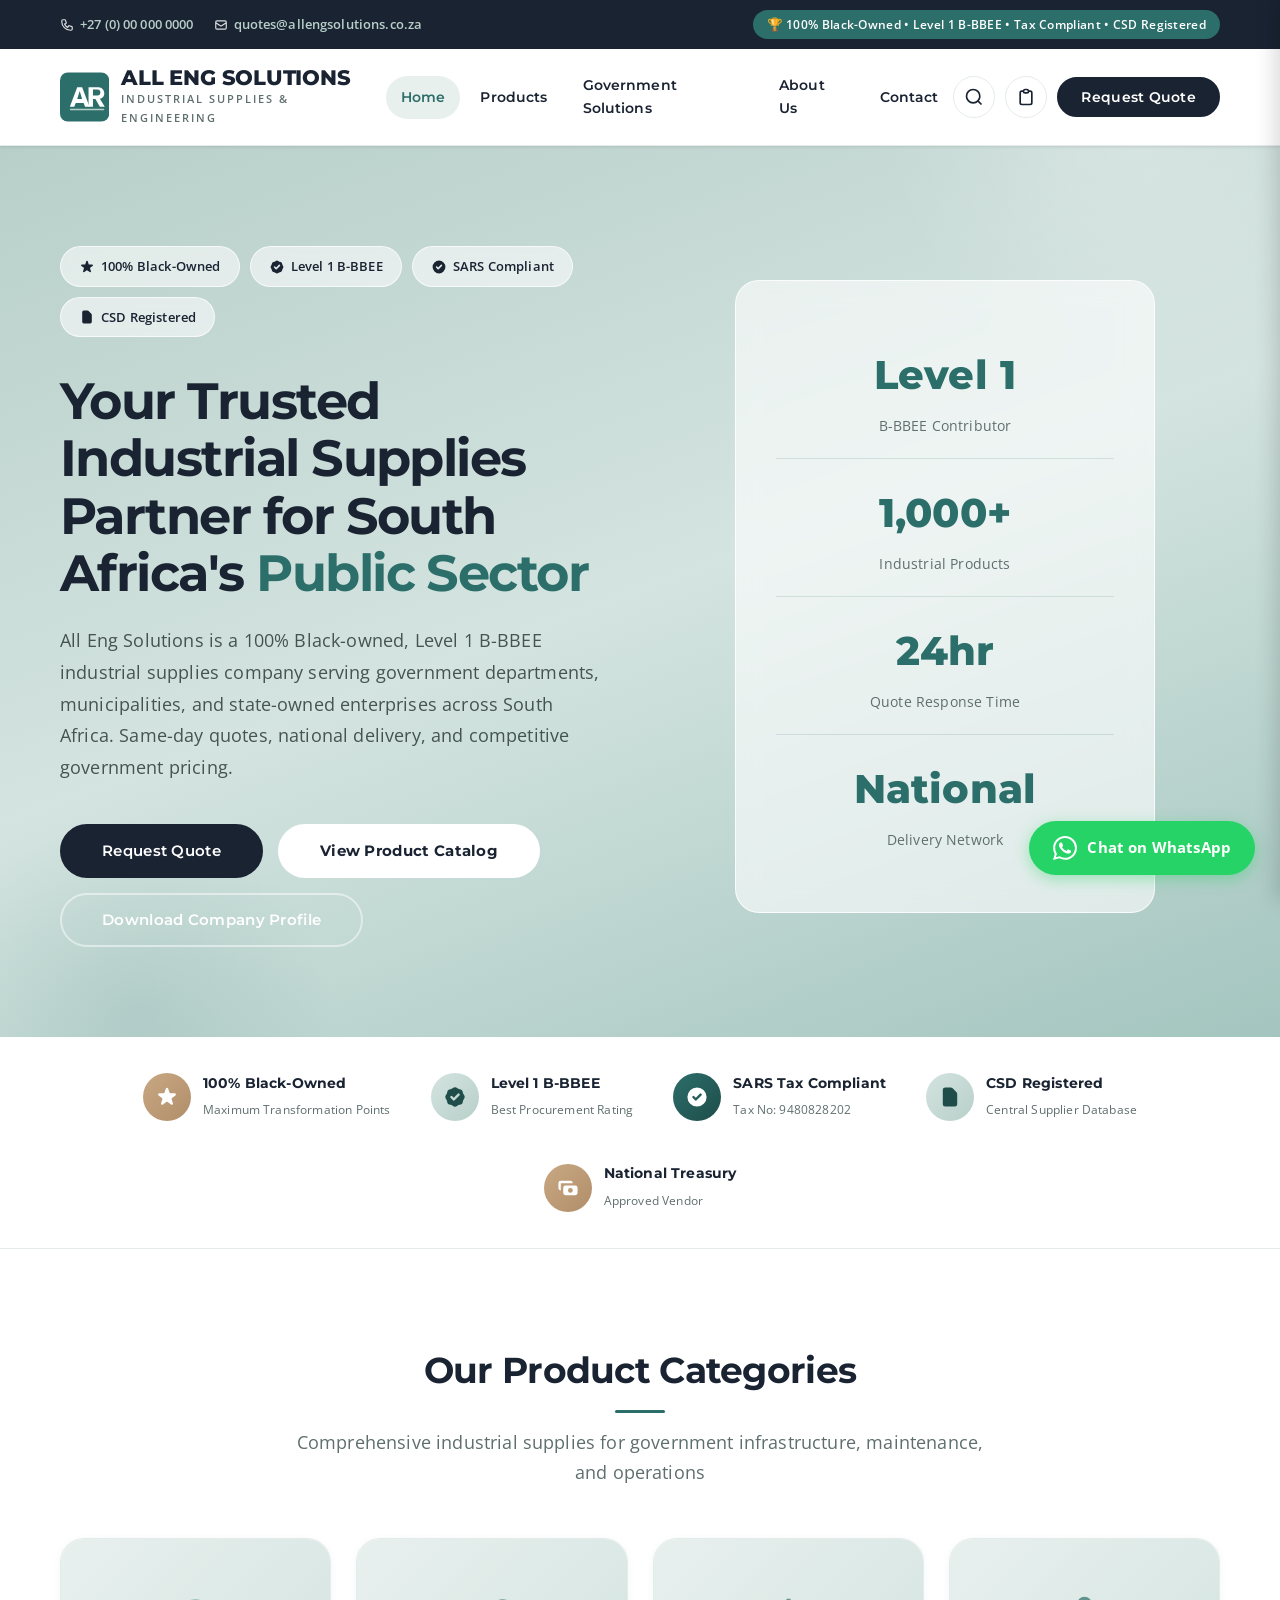
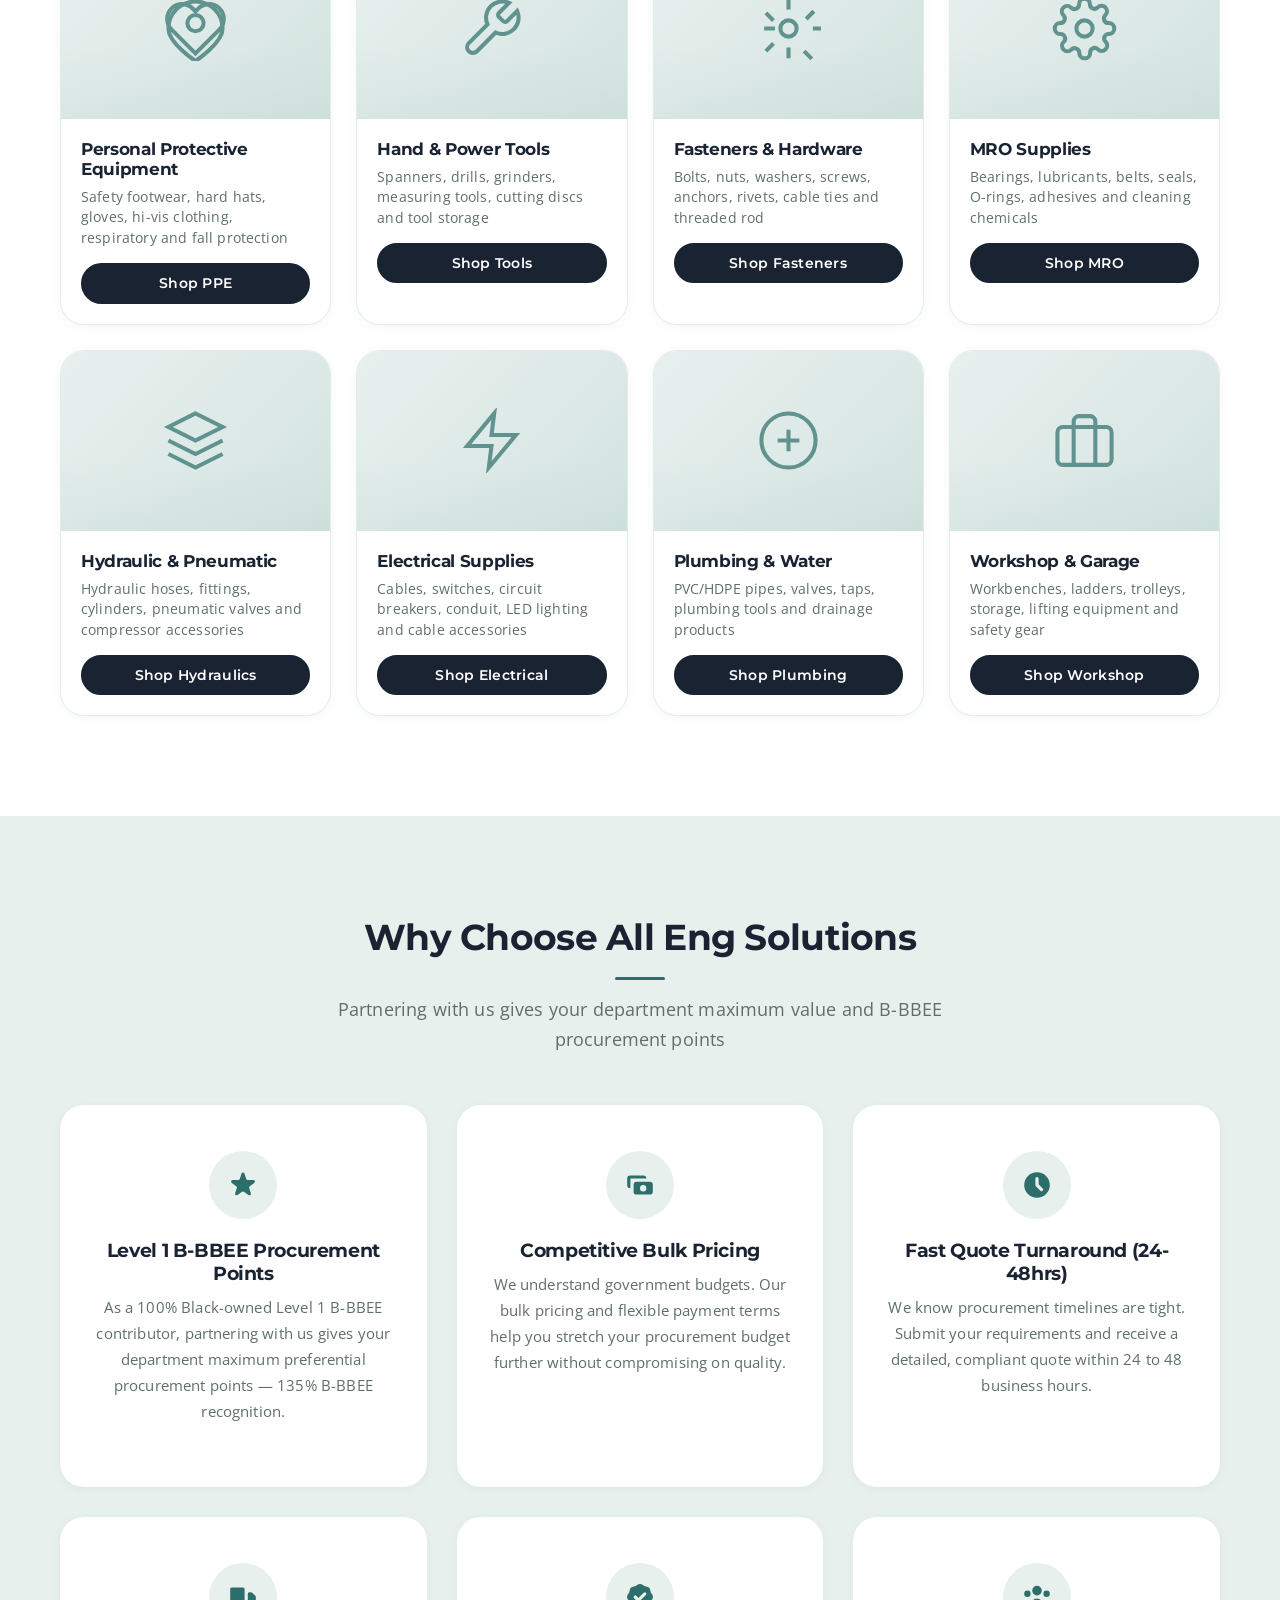
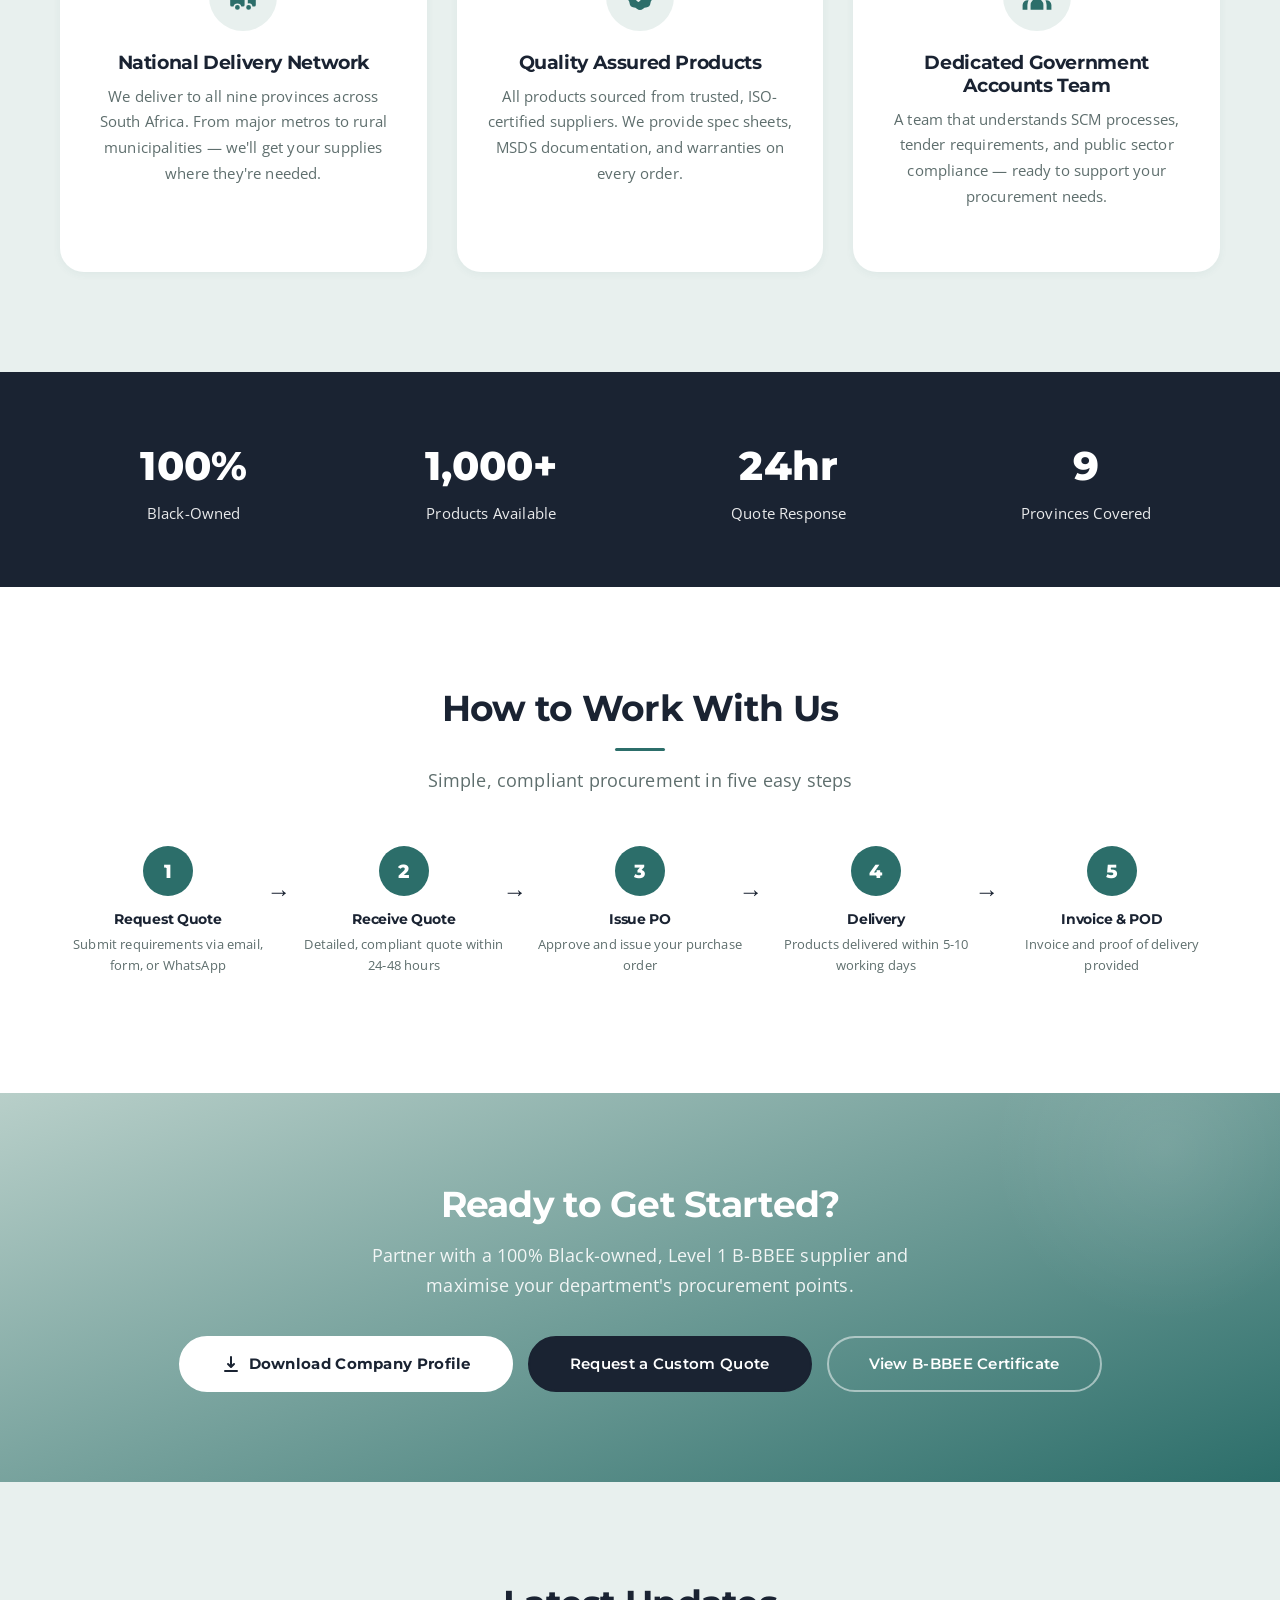
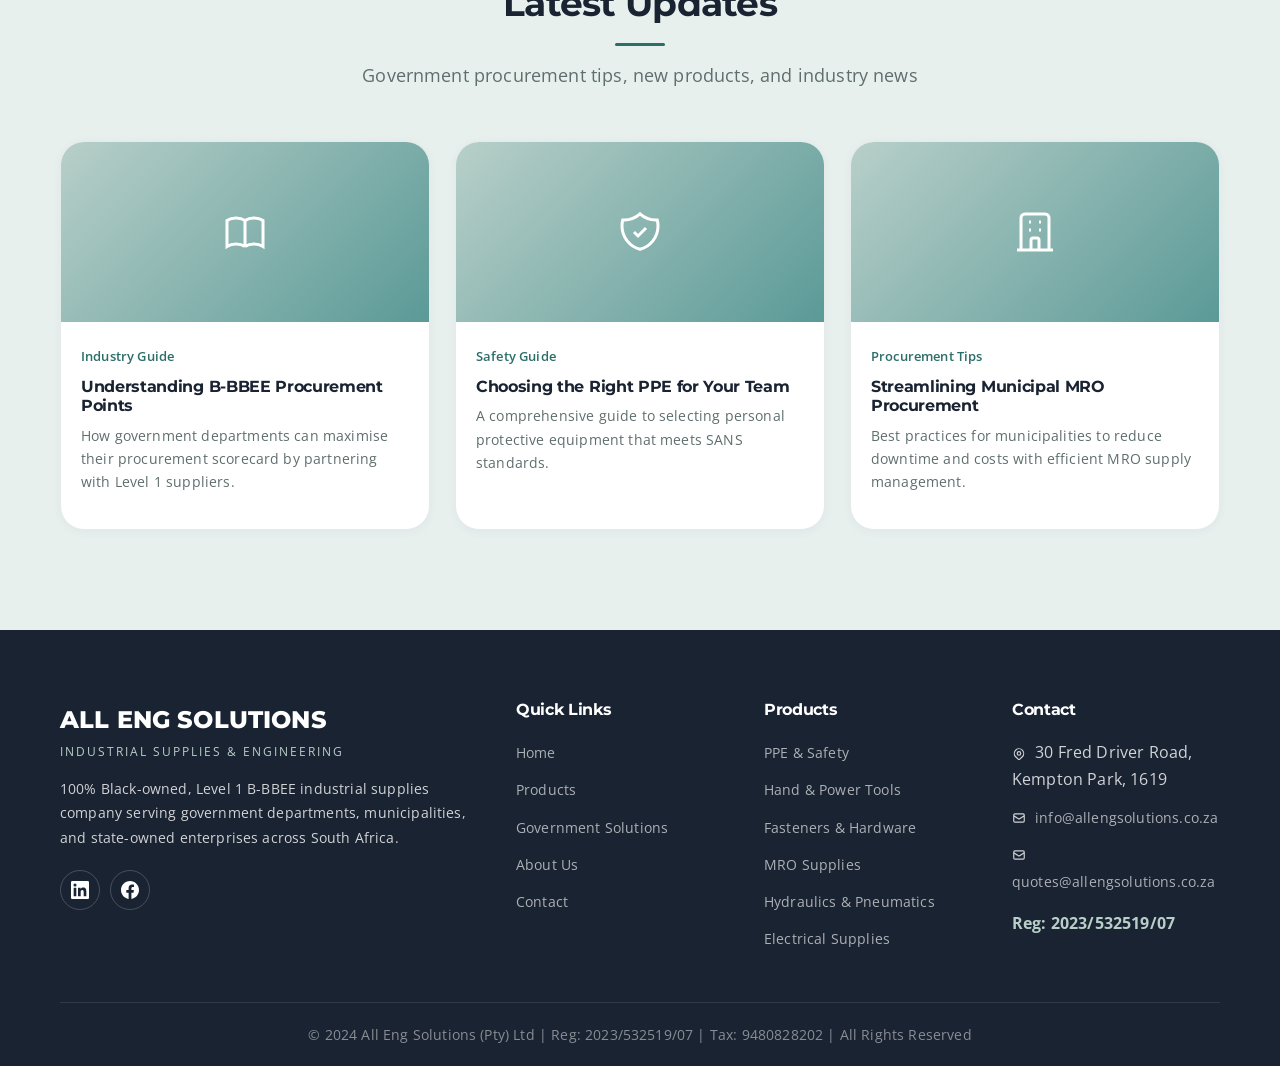
<file: index.html>
<!doctype html>
<html lang="en">
  <head>
    <meta charset="UTF-8" />
    <meta name="viewport" content="width=device-width, initial-scale=1.0" />
    <meta
      name="description"
      content="All Eng Solutions - 100% Black-owned, Level 1 B-BBEE industrial supplies company serving South African government departments, municipalities, and state-owned enterprises. PPE, tools, fasteners, MRO supplies."
    />
    <meta
      name="keywords"
      content="industrial supplies South Africa government, B-BBEE Level 1 supplier, government PPE supplier, Black-owned industrial supplies, CSD registered supplier, municipal MRO supplies, parastatal industrial supplier"
    />
    <title>
      All Eng Solutions (Pty) Ltd | Level 1 B-BBEE Industrial Supplies for
      Government
    </title>
    <link rel="preconnect" href="https://fonts.googleapis.com" />
    <link rel="preconnect" href="https://fonts.gstatic.com" crossorigin />
    <link
      href="https://fonts.googleapis.com/css2?family=Montserrat:wght@400;600;700;800&family=Open+Sans:wght@400;600;700&display=swap"
      rel="stylesheet"
    />
    <link rel="stylesheet" href="css/style.css" />
  </head>
  <body>
    <!-- ===== TOP BAR ===== -->
    <div class="top-bar">
      <div class="container">
        <div class="top-bar-left">
          <span>
            <svg
              width="14"
              height="14"
              fill="none"
              stroke="currentColor"
              stroke-width="2"
              viewBox="0 0 24 24"
            >
              <path
                d="M3 5a2 2 0 012-2h3.28a1 1 0 01.948.684l1.498 4.493a1 1 0 01-.502 1.21l-2.257 1.13a11.042 11.042 0 005.516 5.516l1.13-2.257a1 1 0 011.21-.502l4.493 1.498a1 1 0 01.684.949V19a2 2 0 01-2 2h-1C9.716 21 3 14.284 3 6V5z"
              />
            </svg>
            <a href="tel:+27000000000">+27 (0) 00 000 0000</a>
          </span>
          <span>
            <svg
              width="14"
              height="14"
              fill="none"
              stroke="currentColor"
              stroke-width="2"
              viewBox="0 0 24 24"
            >
              <path
                d="M3 8l7.89 5.26a2 2 0 002.22 0L21 8M5 19h14a2 2 0 002-2V7a2 2 0 00-2-2H5a2 2 0 00-2 2v10a2 2 0 002 2z"
              />
            </svg>
            <a href="mailto:quotes@allengsolutions.co.za"
              >quotes@allengsolutions.co.za</a
            >
          </span>
        </div>
        <div class="top-bar-right">
          <span class="bbee-badge"
            >&#127942; 100% Black-Owned &bull; Level 1 B-BBEE &bull; Tax
            Compliant &bull; CSD Registered</span
          >
        </div>
      </div>
    </div>

    <!-- ===== HEADER ===== -->
    <header class="header">
      <div class="container">
        <nav class="navbar">
          <a href="index.html" class="nav-logo">
            <svg
              width="50"
              height="50"
              viewBox="0 0 100 100"
              fill="none"
              xmlns="http://www.w3.org/2000/svg"
            >
              <rect width="100" height="100" rx="16" fill="#2c6e6a" />
              <path
                d="M20 70L35 30H45L60 70H51L48 62H32L29 70H20ZM35 54H45L40 38L35 54Z"
                fill="#ffffff"
              />
              <path
                d="M58 70V30H78C82 30 85 31.5 87 34C89 36.5 90 39.5 90 43C90 46 89 48.5 87 50.5C85.5 52 83.5 53 81 53.5L91 70H81L72 54H67V70H58ZM67 47H76C78 47 79.5 46.5 80.5 45.5C81.5 44.5 82 43 82 41C82 39 81.5 37.5 80.5 36.5C79.5 35.5 78 35 76 35H67V47Z"
                fill="white"
              />
              <rect
                x="20"
                y="74"
                width="70"
                height="3"
                rx="1.5"
                fill="#b8cfc9"
              />
            </svg>
            <div class="nav-logo-text">
              <span class="company-name">ALL ENG SOLUTIONS</span>
              <span class="company-tagline"
                >Industrial Supplies &amp; Engineering</span
              >
            </div>
          </a>
          <div class="nav-menu">
            <a href="index.html" class="active">Home</a>
            <a href="products.html">Products</a>
            <a href="government.html">Government Solutions</a>
            <a href="about.html">About Us</a>
            <a href="contact.html">Contact</a>
          </div>
          <div class="nav-actions">
            <button class="nav-search-btn" aria-label="Search products">
              <svg
                width="20"
                height="20"
                fill="none"
                stroke="currentColor"
                stroke-width="2"
                viewBox="0 0 24 24"
              >
                <circle cx="11" cy="11" r="8" />
                <path d="m21 21-4.35-4.35" />
              </svg>
            </button>
            <button class="nav-quote-count" aria-label="Quote list">
              <svg
                width="20"
                height="20"
                fill="none"
                stroke="currentColor"
                stroke-width="2"
                viewBox="0 0 24 24"
              >
                <path
                  d="M9 5H7a2 2 0 00-2 2v12a2 2 0 002 2h10a2 2 0 002-2V7a2 2 0 00-2-2h-2M9 5a2 2 0 002 2h2a2 2 0 002-2M9 5a2 2 0 012-2h2a2 2 0 012 2"
                />
              </svg>
              <span class="badge">0</span>
            </button>
            <a href="quote.html" class="btn btn-primary btn-sm"
              >Request Quote</a
            >
            <button class="mobile-toggle" aria-label="Menu">
              <span></span><span></span><span></span>
            </button>
          </div>
        </nav>
      </div>
    </header>

    <!-- ===== SEARCH OVERLAY ===== -->
    <div class="search-overlay">
      <button class="search-close" aria-label="Close search">&times;</button>
      <div class="search-overlay-inner">
        <h3>Search Products</h3>
        <div class="search-input-wrap">
          <input
            type="text"
            placeholder="Search by product name or part number..."
            autofocus
          />
          <a href="products.html" class="btn btn-primary">Search</a>
        </div>
      </div>
    </div>

    <!-- ===== HERO SECTION ===== -->
    <section class="hero">
      <div class="container">
        <div class="hero-content">
          <div class="hero-text">
            <div class="hero-badges">
              <span class="hero-badge">
                <svg
                  width="16"
                  height="16"
                  fill="currentColor"
                  viewBox="0 0 20 20"
                >
                  <path
                    d="M9.049 2.927c.3-.921 1.603-.921 1.902 0l1.07 3.292a1 1 0 00.95.69h3.462c.969 0 1.371 1.24.588 1.81l-2.8 2.034a1 1 0 00-.364 1.118l1.07 3.292c.3.921-.755 1.688-1.54 1.118l-2.8-2.034a1 1 0 00-1.175 0l-2.8 2.034c-.784.57-1.838-.197-1.539-1.118l1.07-3.292a1 1 0 00-.364-1.118L2.98 8.72c-.783-.57-.38-1.81.588-1.81h3.461a1 1 0 00.951-.69l1.07-3.292z"
                  />
                </svg>
                100% Black-Owned
              </span>
              <span class="hero-badge">
                <svg
                  width="16"
                  height="16"
                  fill="currentColor"
                  viewBox="0 0 20 20"
                >
                  <path
                    fill-rule="evenodd"
                    d="M6.267 3.455a3.066 3.066 0 001.745-.723 3.066 3.066 0 013.976 0 3.066 3.066 0 001.745.723 3.066 3.066 0 012.812 2.812c.051.643.304 1.254.723 1.745a3.066 3.066 0 010 3.976 3.066 3.066 0 00-.723 1.745 3.066 3.066 0 01-2.812 2.812 3.066 3.066 0 00-1.745.723 3.066 3.066 0 01-3.976 0 3.066 3.066 0 00-1.745-.723 3.066 3.066 0 01-2.812-2.812 3.066 3.066 0 00-.723-1.745 3.066 3.066 0 010-3.976 3.066 3.066 0 00.723-1.745 3.066 3.066 0 012.812-2.812zm7.44 5.252a1 1 0 00-1.414-1.414L9 10.586 7.707 9.293a1 1 0 00-1.414 1.414l2 2a1 1 0 001.414 0l4-4z"
                    clip-rule="evenodd"
                  />
                </svg>
                Level 1 B-BBEE
              </span>
              <span class="hero-badge">
                <svg
                  width="16"
                  height="16"
                  fill="currentColor"
                  viewBox="0 0 20 20"
                >
                  <path
                    fill-rule="evenodd"
                    d="M10 18a8 8 0 100-16 8 8 0 000 16zm3.707-9.293a1 1 0 00-1.414-1.414L9 10.586 7.707 9.293a1 1 0 00-1.414 1.414l2 2a1 1 0 001.414 0l4-4z"
                    clip-rule="evenodd"
                  />
                </svg>
                SARS Compliant
              </span>
              <span class="hero-badge">
                <svg
                  width="16"
                  height="16"
                  fill="currentColor"
                  viewBox="0 0 20 20"
                >
                  <path
                    d="M4 4a2 2 0 012-2h4.586A2 2 0 0112 2.586L15.414 6A2 2 0 0116 7.414V16a2 2 0 01-2 2H6a2 2 0 01-2-2V4z"
                  />
                </svg>
                CSD Registered
              </span>
            </div>
            <h1>
              Your Trusted Industrial Supplies Partner for South Africa's
              <span>Public Sector</span>
            </h1>
            <p>
              All Eng Solutions is a 100% Black-owned, Level 1 B-BBEE industrial
              supplies company serving government departments, municipalities,
              and state-owned enterprises across South Africa. Same-day quotes,
              national delivery, and competitive government pricing.
            </p>
            <div class="hero-ctas">
              <a href="quote.html" class="btn btn-primary btn-lg"
                >Request Quote</a
              >
              <a href="products.html" class="btn btn-accent btn-lg"
                >View Product Catalog</a
              >
              <a href="#" class="btn btn-outline-white btn-lg"
                >Download Company Profile</a
              >
            </div>
          </div>
          <div class="hero-visual">
            <div class="hero-card">
              <div class="hero-card-stat">
                <div class="number">Level 1</div>
                <div class="label">B-BBEE Contributor</div>
              </div>
              <div class="hero-card-stat">
                <div class="number">1,000+</div>
                <div class="label">Industrial Products</div>
              </div>
              <div class="hero-card-stat">
                <div class="number">24hr</div>
                <div class="label">Quote Response Time</div>
              </div>
              <div class="hero-card-stat">
                <div class="number">National</div>
                <div class="label">Delivery Network</div>
              </div>
            </div>
          </div>
        </div>
      </div>
    </section>

    <!-- ===== TRUST BADGES ===== -->
    <section class="trust-strip">
      <div class="container">
        <div class="trust-badges">
          <div class="trust-badge">
            <div class="trust-badge-icon gold">
              <svg
                width="24"
                height="24"
                fill="currentColor"
                viewBox="0 0 20 20"
              >
                <path
                  d="M9.049 2.927c.3-.921 1.603-.921 1.902 0l1.07 3.292a1 1 0 00.95.69h3.462c.969 0 1.371 1.24.588 1.81l-2.8 2.034a1 1 0 00-.364 1.118l1.07 3.292c.3.921-.755 1.688-1.54 1.118l-2.8-2.034a1 1 0 00-1.175 0l-2.8 2.034c-.784.57-1.838-.197-1.539-1.118l1.07-3.292a1 1 0 00-.364-1.118L2.98 8.72c-.783-.57-.38-1.81.588-1.81h3.461a1 1 0 00.951-.69l1.07-3.292z"
                />
              </svg>
            </div>
            <div class="trust-badge-text">
              <strong>100% Black-Owned</strong>
              <span>Maximum Transformation Points</span>
            </div>
          </div>
          <div class="trust-badge">
            <div class="trust-badge-icon">
              <svg
                width="24"
                height="24"
                fill="currentColor"
                viewBox="0 0 20 20"
              >
                <path
                  fill-rule="evenodd"
                  d="M6.267 3.455a3.066 3.066 0 001.745-.723 3.066 3.066 0 013.976 0 3.066 3.066 0 001.745.723 3.066 3.066 0 012.812 2.812c.051.643.304 1.254.723 1.745a3.066 3.066 0 010 3.976 3.066 3.066 0 00-.723 1.745 3.066 3.066 0 01-2.812 2.812 3.066 3.066 0 00-1.745.723 3.066 3.066 0 01-3.976 0 3.066 3.066 0 00-1.745-.723 3.066 3.066 0 01-2.812-2.812 3.066 3.066 0 00-.723-1.745 3.066 3.066 0 010-3.976 3.066 3.066 0 00.723-1.745 3.066 3.066 0 012.812-2.812zm7.44 5.252a1 1 0 00-1.414-1.414L9 10.586 7.707 9.293a1 1 0 00-1.414 1.414l2 2a1 1 0 001.414 0l4-4z"
                  clip-rule="evenodd"
                />
              </svg>
            </div>
            <div class="trust-badge-text">
              <strong>Level 1 B-BBEE</strong>
              <span>Best Procurement Rating</span>
            </div>
          </div>
          <div class="trust-badge">
            <div class="trust-badge-icon orange">
              <svg
                width="24"
                height="24"
                fill="currentColor"
                viewBox="0 0 20 20"
              >
                <path
                  fill-rule="evenodd"
                  d="M10 18a8 8 0 100-16 8 8 0 000 16zm3.707-9.293a1 1 0 00-1.414-1.414L9 10.586 7.707 9.293a1 1 0 00-1.414 1.414l2 2a1 1 0 001.414 0l4-4z"
                  clip-rule="evenodd"
                />
              </svg>
            </div>
            <div class="trust-badge-text">
              <strong>SARS Tax Compliant</strong>
              <span>Tax No: 9480828202</span>
            </div>
          </div>
          <div class="trust-badge">
            <div class="trust-badge-icon">
              <svg
                width="24"
                height="24"
                fill="currentColor"
                viewBox="0 0 20 20"
              >
                <path
                  d="M4 4a2 2 0 012-2h4.586A2 2 0 0112 2.586L15.414 6A2 2 0 0116 7.414V16a2 2 0 01-2 2H6a2 2 0 01-2-2V4z"
                />
              </svg>
            </div>
            <div class="trust-badge-text">
              <strong>CSD Registered</strong>
              <span>Central Supplier Database</span>
            </div>
          </div>
          <div class="trust-badge">
            <div class="trust-badge-icon gold">
              <svg
                width="24"
                height="24"
                fill="currentColor"
                viewBox="0 0 20 20"
              >
                <path
                  fill-rule="evenodd"
                  d="M4 4a2 2 0 00-2 2v4a2 2 0 002 2V6h10a2 2 0 00-2-2H4zm2 6a2 2 0 012-2h8a2 2 0 012 2v4a2 2 0 01-2 2H8a2 2 0 01-2-2v-4zm6 4a2 2 0 100-4 2 2 0 000 4z"
                  clip-rule="evenodd"
                />
              </svg>
            </div>
            <div class="trust-badge-text">
              <strong>National Treasury</strong>
              <span>Approved Vendor</span>
            </div>
          </div>
        </div>
      </div>
    </section>

    <!-- ===== FEATURED CATEGORIES ===== -->
    <section class="section">
      <div class="container">
        <div class="section-header">
          <h2>Our Product Categories</h2>
          <p>
            Comprehensive industrial supplies for government infrastructure,
            maintenance, and operations
          </p>
        </div>
        <div class="categories-grid">
          <!-- PPE -->
          <a href="products.html?cat=ppe" class="category-card animate-in">
            <div class="category-card-img">
              <svg
                viewBox="0 0 24 24"
                fill="none"
                stroke="currentColor"
                stroke-width="1.5"
              >
                <path
                  d="M20.84 4.61a5.5 5.5 0 00-7.78 0L12 5.67l-1.06-1.06a5.5 5.5 0 00-7.78 7.78l1.06 1.06L12 21.23l7.78-7.78 1.06-1.06a5.5 5.5 0 000-7.78z"
                />
                <path
                  d="M12 2a10 10 0 0110 10c0 5.523-10 12-10 12S2 17.523 2 12A10 10 0 0112 2z"
                  stroke="currentColor"
                  fill="none"
                />
                <circle cx="12" cy="10" r="3" />
              </svg>
            </div>
            <div class="category-card-body">
              <h4>Personal Protective Equipment</h4>
              <p>
                Safety footwear, hard hats, gloves, hi-vis clothing, respiratory
                and fall protection
              </p>
              <span class="btn btn-primary btn-sm">Shop PPE</span>
            </div>
          </a>
          <!-- Tools -->
          <a href="products.html?cat=tools" class="category-card animate-in">
            <div class="category-card-img">
              <svg
                viewBox="0 0 24 24"
                fill="none"
                stroke="currentColor"
                stroke-width="1.5"
              >
                <path
                  d="M14.7 6.3a1 1 0 000 1.4l1.6 1.6a1 1 0 001.4 0l3.77-3.77a6 6 0 01-7.94 7.94l-6.91 6.91a2.12 2.12 0 01-3-3l6.91-6.91a6 6 0 017.94-7.94l-3.76 3.76z"
                />
              </svg>
            </div>
            <div class="category-card-body">
              <h4>Hand &amp; Power Tools</h4>
              <p>
                Spanners, drills, grinders, measuring tools, cutting discs and
                tool storage
              </p>
              <span class="btn btn-primary btn-sm">Shop Tools</span>
            </div>
          </a>
          <!-- Fasteners -->
          <a
            href="products.html?cat=fasteners"
            class="category-card animate-in"
          >
            <div class="category-card-img">
              <svg
                viewBox="0 0 24 24"
                fill="none"
                stroke="currentColor"
                stroke-width="1.5"
              >
                <circle cx="12" cy="12" r="3" />
                <path
                  d="M12 1v4m0 14v4m-9-11h4m14 0h4m-3.64-6.36l-2.83 2.83M6.46 17.54l-2.83 2.83m0-14.14l2.83 2.83m11.31 11.31l2.83 2.83"
                />
              </svg>
            </div>
            <div class="category-card-body">
              <h4>Fasteners &amp; Hardware</h4>
              <p>
                Bolts, nuts, washers, screws, anchors, rivets, cable ties and
                threaded rod
              </p>
              <span class="btn btn-primary btn-sm">Shop Fasteners</span>
            </div>
          </a>
          <!-- MRO -->
          <a href="products.html?cat=mro" class="category-card animate-in">
            <div class="category-card-img">
              <svg
                viewBox="0 0 24 24"
                fill="none"
                stroke="currentColor"
                stroke-width="1.5"
              >
                <circle cx="12" cy="12" r="3" />
                <path
                  d="M19.4 15a1.65 1.65 0 00.33 1.82l.06.06a2 2 0 010 2.83 2 2 0 01-2.83 0l-.06-.06a1.65 1.65 0 00-1.82-.33 1.65 1.65 0 00-1 1.51V21a2 2 0 01-4 0v-.09A1.65 1.65 0 009 19.4a1.65 1.65 0 00-1.82.33l-.06.06a2 2 0 01-2.83-2.83l.06-.06A1.65 1.65 0 004.68 15a1.65 1.65 0 00-1.51-1H3a2 2 0 010-4h.09A1.65 1.65 0 004.6 9a1.65 1.65 0 00-.33-1.82l-.06-.06a2 2 0 012.83-2.83l.06.06A1.65 1.65 0 009 4.68a1.65 1.65 0 001-1.51V3a2 2 0 014 0v.09a1.65 1.65 0 001 1.51 1.65 1.65 0 001.82-.33l.06-.06a2 2 0 012.83 2.83l-.06.06a1.65 1.65 0 00-.33 1.82V9c.26.604.852.997 1.51 1H21a2 2 0 010 4h-.09a1.65 1.65 0 00-1.51 1z"
                />
              </svg>
            </div>
            <div class="category-card-body">
              <h4>MRO Supplies</h4>
              <p>
                Bearings, lubricants, belts, seals, O-rings, adhesives and
                cleaning chemicals
              </p>
              <span class="btn btn-primary btn-sm">Shop MRO</span>
            </div>
          </a>
          <!-- Hydraulic -->
          <a
            href="products.html?cat=hydraulic"
            class="category-card animate-in"
          >
            <div class="category-card-img">
              <svg
                viewBox="0 0 24 24"
                fill="none"
                stroke="currentColor"
                stroke-width="1.5"
              >
                <path
                  d="M12 2L2 7l10 5 10-5-10-5zM2 17l10 5 10-5M2 12l10 5 10-5"
                />
              </svg>
            </div>
            <div class="category-card-body">
              <h4>Hydraulic &amp; Pneumatic</h4>
              <p>
                Hydraulic hoses, fittings, cylinders, pneumatic valves and
                compressor accessories
              </p>
              <span class="btn btn-primary btn-sm">Shop Hydraulics</span>
            </div>
          </a>
          <!-- Electrical -->
          <a
            href="products.html?cat=electrical"
            class="category-card animate-in"
          >
            <div class="category-card-img">
              <svg
                viewBox="0 0 24 24"
                fill="none"
                stroke="currentColor"
                stroke-width="1.5"
              >
                <path d="M13 2L3 14h9l-1 8 10-12h-9l1-8z" />
              </svg>
            </div>
            <div class="category-card-body">
              <h4>Electrical Supplies</h4>
              <p>
                Cables, switches, circuit breakers, conduit, LED lighting and
                cable accessories
              </p>
              <span class="btn btn-primary btn-sm">Shop Electrical</span>
            </div>
          </a>
          <!-- Plumbing -->
          <a href="products.html?cat=plumbing" class="category-card animate-in">
            <div class="category-card-img">
              <svg
                viewBox="0 0 24 24"
                fill="none"
                stroke="currentColor"
                stroke-width="1.5"
              >
                <path
                  d="M12 22c5.523 0 10-4.477 10-10S17.523 2 12 2 2 6.477 2 12s4.477 10 10 10z"
                />
                <path d="M8 12h8m-4-4v8" />
              </svg>
            </div>
            <div class="category-card-body">
              <h4>Plumbing &amp; Water</h4>
              <p>
                PVC/HDPE pipes, valves, taps, plumbing tools and drainage
                products
              </p>
              <span class="btn btn-primary btn-sm">Shop Plumbing</span>
            </div>
          </a>
          <!-- Workshop -->
          <a href="products.html?cat=workshop" class="category-card animate-in">
            <div class="category-card-img">
              <svg
                viewBox="0 0 24 24"
                fill="none"
                stroke="currentColor"
                stroke-width="1.5"
              >
                <rect x="2" y="7" width="20" height="14" rx="2" ry="2" />
                <path d="M16 21V5a2 2 0 00-2-2h-4a2 2 0 00-2 2v16" />
              </svg>
            </div>
            <div class="category-card-body">
              <h4>Workshop &amp; Garage</h4>
              <p>
                Workbenches, ladders, trolleys, storage, lifting equipment and
                safety gear
              </p>
              <span class="btn btn-primary btn-sm">Shop Workshop</span>
            </div>
          </a>
        </div>
      </div>
    </section>

    <!-- ===== WHY CHOOSE US ===== -->
    <section class="section section-alt">
      <div class="container">
        <div class="section-header">
          <h2>Why Choose All Eng Solutions</h2>
          <p>
            Partnering with us gives your department maximum value and B-BBEE
            procurement points
          </p>
        </div>
        <div class="benefits-grid">
          <div class="benefit-card animate-in">
            <div class="benefit-icon">
              <svg
                width="32"
                height="32"
                fill="currentColor"
                viewBox="0 0 20 20"
              >
                <path
                  d="M9.049 2.927c.3-.921 1.603-.921 1.902 0l1.07 3.292a1 1 0 00.95.69h3.462c.969 0 1.371 1.24.588 1.81l-2.8 2.034a1 1 0 00-.364 1.118l1.07 3.292c.3.921-.755 1.688-1.54 1.118l-2.8-2.034a1 1 0 00-1.175 0l-2.8 2.034c-.784.57-1.838-.197-1.539-1.118l1.07-3.292a1 1 0 00-.364-1.118L2.98 8.72c-.783-.57-.38-1.81.588-1.81h3.461a1 1 0 00.951-.69l1.07-3.292z"
                />
              </svg>
            </div>
            <h4>Level 1 B-BBEE Procurement Points</h4>
            <p>
              As a 100% Black-owned Level 1 B-BBEE contributor, partnering with
              us gives your department maximum preferential procurement points —
              135% B-BBEE recognition.
            </p>
          </div>
          <div class="benefit-card animate-in">
            <div class="benefit-icon">
              <svg
                width="32"
                height="32"
                fill="currentColor"
                viewBox="0 0 20 20"
              >
                <path
                  fill-rule="evenodd"
                  d="M4 4a2 2 0 00-2 2v4a2 2 0 002 2V6h10a2 2 0 00-2-2H4zm2 6a2 2 0 012-2h8a2 2 0 012 2v4a2 2 0 01-2 2H8a2 2 0 01-2-2v-4zm6 4a2 2 0 100-4 2 2 0 000 4z"
                  clip-rule="evenodd"
                />
              </svg>
            </div>
            <h4>Competitive Bulk Pricing</h4>
            <p>
              We understand government budgets. Our bulk pricing and flexible
              payment terms help you stretch your procurement budget further
              without compromising on quality.
            </p>
          </div>
          <div class="benefit-card animate-in">
            <div class="benefit-icon">
              <svg
                width="32"
                height="32"
                fill="currentColor"
                viewBox="0 0 20 20"
              >
                <path
                  fill-rule="evenodd"
                  d="M10 18a8 8 0 100-16 8 8 0 000 16zm1-12a1 1 0 10-2 0v4a1 1 0 00.293.707l2.828 2.829a1 1 0 101.415-1.415L11 9.586V6z"
                  clip-rule="evenodd"
                />
              </svg>
            </div>
            <h4>Fast Quote Turnaround (24-48hrs)</h4>
            <p>
              We know procurement timelines are tight. Submit your requirements
              and receive a detailed, compliant quote within 24 to 48 business
              hours.
            </p>
          </div>
          <div class="benefit-card animate-in">
            <div class="benefit-icon">
              <svg
                width="32"
                height="32"
                fill="currentColor"
                viewBox="0 0 20 20"
              >
                <path
                  d="M8 16.5a1.5 1.5 0 11-3 0 1.5 1.5 0 013 0zM15 16.5a1.5 1.5 0 11-3 0 1.5 1.5 0 013 0z"
                />
                <path
                  d="M3 4a1 1 0 00-1 1v10a1 1 0 001 1h1.05a2.5 2.5 0 014.9 0H10a1 1 0 001-1V5a1 1 0 00-1-1H3zM14 7a1 1 0 00-1 1v6.05A2.5 2.5 0 0115.95 16H17a1 1 0 001-1v-5a1 1 0 00-.293-.707l-2-2A1 1 0 0015 7h-1z"
                />
              </svg>
            </div>
            <h4>National Delivery Network</h4>
            <p>
              We deliver to all nine provinces across South Africa. From major
              metros to rural municipalities — we'll get your supplies where
              they're needed.
            </p>
          </div>
          <div class="benefit-card animate-in">
            <div class="benefit-icon">
              <svg
                width="32"
                height="32"
                fill="currentColor"
                viewBox="0 0 20 20"
              >
                <path
                  fill-rule="evenodd"
                  d="M6.267 3.455a3.066 3.066 0 001.745-.723 3.066 3.066 0 013.976 0 3.066 3.066 0 001.745.723 3.066 3.066 0 012.812 2.812c.051.643.304 1.254.723 1.745a3.066 3.066 0 010 3.976 3.066 3.066 0 00-.723 1.745 3.066 3.066 0 01-2.812 2.812 3.066 3.066 0 00-1.745.723 3.066 3.066 0 01-3.976 0 3.066 3.066 0 00-1.745-.723 3.066 3.066 0 01-2.812-2.812 3.066 3.066 0 00-.723-1.745 3.066 3.066 0 010-3.976 3.066 3.066 0 00.723-1.745 3.066 3.066 0 012.812-2.812zm7.44 5.252a1 1 0 00-1.414-1.414L9 10.586 7.707 9.293a1 1 0 00-1.414 1.414l2 2a1 1 0 001.414 0l4-4z"
                  clip-rule="evenodd"
                />
              </svg>
            </div>
            <h4>Quality Assured Products</h4>
            <p>
              All products sourced from trusted, ISO-certified suppliers. We
              provide spec sheets, MSDS documentation, and warranties on every
              order.
            </p>
          </div>
          <div class="benefit-card animate-in">
            <div class="benefit-icon">
              <svg
                width="32"
                height="32"
                fill="currentColor"
                viewBox="0 0 20 20"
              >
                <path
                  d="M13 6a3 3 0 11-6 0 3 3 0 016 0zM18 8a2 2 0 11-4 0 2 2 0 014 0zM14 15a4 4 0 00-8 0v3h8v-3zM6 8a2 2 0 11-4 0 2 2 0 014 0zM16 18v-3a5.972 5.972 0 00-.75-2.906A3.005 3.005 0 0119 15v3h-3zM4.75 12.094A5.973 5.973 0 004 15v3H1v-3a3 3 0 013.75-2.906z"
                />
              </svg>
            </div>
            <h4>Dedicated Government Accounts Team</h4>
            <p>
              A team that understands SCM processes, tender requirements, and
              public sector compliance — ready to support your procurement
              needs.
            </p>
          </div>
        </div>
      </div>
    </section>

    <!-- ===== STATS BAR ===== -->
    <section class="stats-bar">
      <div class="container">
        <div class="stats-grid">
          <div class="stat-item animate-in">
            <span class="stat-number">100%</span>
            <span class="stat-label">Black-Owned</span>
          </div>
          <div class="stat-item animate-in">
            <span class="stat-number">1,000+</span>
            <span class="stat-label">Products Available</span>
          </div>
          <div class="stat-item animate-in">
            <span class="stat-number">24hr</span>
            <span class="stat-label">Quote Response</span>
          </div>
          <div class="stat-item animate-in">
            <span class="stat-number">9</span>
            <span class="stat-label">Provinces Covered</span>
          </div>
        </div>
      </div>
    </section>

    <!-- ===== HOW IT WORKS ===== -->
    <section class="section">
      <div class="container">
        <div class="section-header">
          <h2>How to Work With Us</h2>
          <p>Simple, compliant procurement in five easy steps</p>
        </div>
        <div class="process-steps">
          <div class="process-step animate-in">
            <div class="step-num">1</div>
            <h5>Request Quote</h5>
            <p>Submit requirements via email, form, or WhatsApp</p>
          </div>
          <div class="process-step animate-in">
            <div class="step-num">2</div>
            <h5>Receive Quote</h5>
            <p>Detailed, compliant quote within 24-48 hours</p>
          </div>
          <div class="process-step animate-in">
            <div class="step-num">3</div>
            <h5>Issue PO</h5>
            <p>Approve and issue your purchase order</p>
          </div>
          <div class="process-step animate-in">
            <div class="step-num">4</div>
            <h5>Delivery</h5>
            <p>Products delivered within 5-10 working days</p>
          </div>
          <div class="process-step animate-in">
            <div class="step-num">5</div>
            <h5>Invoice &amp; POD</h5>
            <p>Invoice and proof of delivery provided</p>
          </div>
        </div>
      </div>
    </section>

    <!-- ===== CTA SECTION ===== -->
    <section class="cta-section">
      <div class="container">
        <h2>Ready to Get Started?</h2>
        <p>
          Partner with a 100% Black-owned, Level 1 B-BBEE supplier and maximise
          your department's procurement points.
        </p>
        <div class="cta-buttons">
          <a href="#" class="btn btn-accent btn-lg">
            <svg width="20" height="20" fill="currentColor" viewBox="0 0 20 20">
              <path
                fill-rule="evenodd"
                d="M3 17a1 1 0 011-1h12a1 1 0 110 2H4a1 1 0 01-1-1zm3.293-7.707a1 1 0 011.414 0L9 10.586V3a1 1 0 112 0v7.586l1.293-1.293a1 1 0 111.414 1.414l-3 3a1 1 0 01-1.414 0l-3-3a1 1 0 010-1.414z"
                clip-rule="evenodd"
              />
            </svg>
            Download Company Profile
          </a>
          <a href="quote.html" class="btn btn-primary btn-lg"
            >Request a Custom Quote</a
          >
          <a href="government.html" class="btn btn-outline-white btn-lg"
            >View B-BBEE Certificate</a
          >
        </div>
      </div>
    </section>

    <!-- ===== BLOG TEASER ===== -->
    <section class="section section-alt">
      <div class="container">
        <div class="section-header">
          <h2>Latest Updates</h2>
          <p>Government procurement tips, new products, and industry news</p>
        </div>
        <div class="blog-grid">
          <div class="blog-card animate-in">
            <div class="blog-card-img">
              <svg
                width="48"
                height="48"
                fill="none"
                stroke="currentColor"
                stroke-width="1.5"
                viewBox="0 0 24 24"
              >
                <path
                  d="M12 6.253v13m0-13C10.832 5.477 9.246 5 7.5 5S4.168 5.477 3 6.253v13C4.168 18.477 5.754 18 7.5 18s3.332.477 4.5 1.253m0-13C13.168 5.477 14.754 5 16.5 5c1.747 0 3.332.477 4.5 1.253v13C19.832 18.477 18.246 18 16.5 18c-1.746 0-3.332.477-4.5 1.253"
                />
              </svg>
            </div>
            <div class="blog-card-body">
              <span class="blog-date">Industry Guide</span>
              <h4>Understanding B-BBEE Procurement Points</h4>
              <p>
                How government departments can maximise their procurement
                scorecard by partnering with Level 1 suppliers.
              </p>
            </div>
          </div>
          <div class="blog-card animate-in">
            <div class="blog-card-img">
              <svg
                width="48"
                height="48"
                fill="none"
                stroke="currentColor"
                stroke-width="1.5"
                viewBox="0 0 24 24"
              >
                <path
                  d="M9 12l2 2 4-4m5.618-4.016A11.955 11.955 0 0112 2.944a11.955 11.955 0 01-8.618 3.04A12.02 12.02 0 003 9c0 5.591 3.824 10.29 9 11.622 5.176-1.332 9-6.03 9-11.622 0-1.042-.133-2.052-.382-3.016z"
                />
              </svg>
            </div>
            <div class="blog-card-body">
              <span class="blog-date">Safety Guide</span>
              <h4>Choosing the Right PPE for Your Team</h4>
              <p>
                A comprehensive guide to selecting personal protective equipment
                that meets SANS standards.
              </p>
            </div>
          </div>
          <div class="blog-card animate-in">
            <div class="blog-card-img">
              <svg
                width="48"
                height="48"
                fill="none"
                stroke="currentColor"
                stroke-width="1.5"
                viewBox="0 0 24 24"
              >
                <path
                  d="M19 21V5a2 2 0 00-2-2H7a2 2 0 00-2 2v16m14 0h2m-2 0h-5m-9 0H3m2 0h5M9 7h1m-1 4h1m4-4h1m-1 4h1m-5 10v-5a1 1 0 011-1h2a1 1 0 011 1v5m-4 0h4"
                />
              </svg>
            </div>
            <div class="blog-card-body">
              <span class="blog-date">Procurement Tips</span>
              <h4>Streamlining Municipal MRO Procurement</h4>
              <p>
                Best practices for municipalities to reduce downtime and costs
                with efficient MRO supply management.
              </p>
            </div>
          </div>
        </div>
      </div>
    </section>

    <!-- ===== FOOTER ===== -->
    <footer class="footer">
      <div class="container">
        <div class="footer-grid">
          <div class="footer-brand">
            <div class="company-name">ALL ENG SOLUTIONS</div>
            <div class="company-tagline">
              Industrial Supplies &amp; Engineering
            </div>
            <p>
              100% Black-owned, Level 1 B-BBEE industrial supplies company
              serving government departments, municipalities, and state-owned
              enterprises across South Africa.
            </p>
            <div class="footer-social">
              <a href="#" aria-label="LinkedIn">
                <svg
                  width="18"
                  height="18"
                  fill="currentColor"
                  viewBox="0 0 24 24"
                >
                  <path
                    d="M20.447 20.452h-3.554v-5.569c0-1.328-.027-3.037-1.852-3.037-1.853 0-2.136 1.445-2.136 2.939v5.667H9.351V9h3.414v1.561h.046c.477-.9 1.637-1.85 3.37-1.85 3.601 0 4.267 2.37 4.267 5.455v6.286zM5.337 7.433a2.062 2.062 0 01-2.063-2.065 2.064 2.064 0 112.063 2.065zm1.782 13.019H3.555V9h3.564v11.452zM22.225 0H1.771C.792 0 0 .774 0 1.729v20.542C0 23.227.792 24 1.771 24h20.451C23.2 24 24 23.227 24 22.271V1.729C24 .774 23.2 0 22.222 0h.003z"
                  />
                </svg>
              </a>
              <a href="#" aria-label="Facebook">
                <svg
                  width="18"
                  height="18"
                  fill="currentColor"
                  viewBox="0 0 24 24"
                >
                  <path
                    d="M24 12.073c0-6.627-5.373-12-12-12s-12 5.373-12 12c0 5.99 4.388 10.954 10.125 11.854v-8.385H7.078v-3.47h3.047V9.43c0-3.007 1.792-4.669 4.533-4.669 1.312 0 2.686.235 2.686.235v2.953H15.83c-1.491 0-1.956.925-1.956 1.874v2.25h3.328l-.532 3.47h-2.796v8.385C19.612 23.027 24 18.062 24 12.073z"
                  />
                </svg>
              </a>
            </div>
          </div>
          <div>
            <h5>Quick Links</h5>
            <ul>
              <li><a href="index.html">Home</a></li>
              <li><a href="products.html">Products</a></li>
              <li><a href="government.html">Government Solutions</a></li>
              <li><a href="about.html">About Us</a></li>
              <li><a href="contact.html">Contact</a></li>
            </ul>
          </div>
          <div>
            <h5>Products</h5>
            <ul>
              <li><a href="products.html?cat=ppe">PPE &amp; Safety</a></li>
              <li>
                <a href="products.html?cat=tools">Hand &amp; Power Tools</a>
              </li>
              <li>
                <a href="products.html?cat=fasteners"
                  >Fasteners &amp; Hardware</a
                >
              </li>
              <li><a href="products.html?cat=mro">MRO Supplies</a></li>
              <li>
                <a href="products.html?cat=hydraulic"
                  >Hydraulics &amp; Pneumatics</a
                >
              </li>
              <li>
                <a href="products.html?cat=electrical">Electrical Supplies</a>
              </li>
            </ul>
          </div>
          <div>
            <h5>Contact</h5>
            <ul>
              <li>
                <svg
                  width="14"
                  height="14"
                  fill="none"
                  stroke="currentColor"
                  stroke-width="2"
                  viewBox="0 0 24 24"
                  style="
                    display: inline;
                    vertical-align: middle;
                    margin-right: 5px;
                  "
                >
                  <path
                    d="M17.657 16.657L13.414 20.9a1.998 1.998 0 01-2.827 0l-4.244-4.243a8 8 0 1111.314 0z"
                  />
                  <path d="M15 11a3 3 0 11-6 0 3 3 0 016 0z" />
                </svg>
                30 Fred Driver Road, Kempton Park, 1619
              </li>
              <li>
                <svg
                  width="14"
                  height="14"
                  fill="none"
                  stroke="currentColor"
                  stroke-width="2"
                  viewBox="0 0 24 24"
                  style="
                    display: inline;
                    vertical-align: middle;
                    margin-right: 5px;
                  "
                >
                  <path
                    d="M3 8l7.89 5.26a2 2 0 002.22 0L21 8M5 19h14a2 2 0 002-2V7a2 2 0 00-2-2H5a2 2 0 00-2 2v10a2 2 0 002 2z"
                  />
                </svg>
                <a href="mailto:info@allengsolutions.co.za"
                  >info@allengsolutions.co.za</a
                >
              </li>
              <li>
                <svg
                  width="14"
                  height="14"
                  fill="none"
                  stroke="currentColor"
                  stroke-width="2"
                  viewBox="0 0 24 24"
                  style="
                    display: inline;
                    vertical-align: middle;
                    margin-right: 5px;
                  "
                >
                  <path
                    d="M3 8l7.89 5.26a2 2 0 002.22 0L21 8M5 19h14a2 2 0 002-2V7a2 2 0 00-2-2H5a2 2 0 00-2 2v10a2 2 0 002 2z"
                  />
                </svg>
                <a href="mailto:quotes@allengsolutions.co.za"
                  >quotes@allengsolutions.co.za</a
                >
              </li>
              <li style="margin-top: 15px">
                <strong style="color: #b8cfc9">Reg: 2023/532519/07</strong>
              </li>
            </ul>
          </div>
        </div>
        <div class="footer-bottom">
          &copy; 2024 All Eng Solutions (Pty) Ltd | Reg: 2023/532519/07 | Tax:
          9480828202 | All Rights Reserved
        </div>
      </div>
    </footer>

    <!-- ===== WHATSAPP FLOAT ===== -->
    <div class="whatsapp-float">
      <a
        href="https://wa.me/27000000000?text=Hi%20All%20Eng%20Solutions%2C%20I%27d%20like%20to%20request%20a%20quote."
        target="_blank"
        rel="noopener"
      >
        <svg viewBox="0 0 24 24" fill="currentColor">
          <path
            d="M17.472 14.382c-.297-.149-1.758-.867-2.03-.967-.273-.099-.471-.148-.67.15-.197.297-.767.966-.94 1.164-.173.199-.347.223-.644.075-.297-.15-1.255-.463-2.39-1.475-.883-.788-1.48-1.761-1.653-2.059-.173-.297-.018-.458.13-.606.134-.133.298-.347.446-.52.149-.174.198-.298.298-.497.099-.198.05-.371-.025-.52-.075-.149-.669-1.612-.916-2.207-.242-.579-.487-.5-.669-.51-.173-.008-.371-.01-.57-.01-.198 0-.52.074-.792.372-.272.297-1.04 1.016-1.04 2.479 0 1.462 1.065 2.875 1.213 3.074.149.198 2.096 3.2 5.077 4.487.709.306 1.262.489 1.694.625.712.227 1.36.195 1.871.118.571-.085 1.758-.719 2.006-1.413.248-.694.248-1.289.173-1.413-.074-.124-.272-.198-.57-.347m-5.421 7.403h-.004a9.87 9.87 0 01-5.031-1.378l-.361-.214-3.741.982.998-3.648-.235-.374a9.86 9.86 0 01-1.51-5.26c.001-5.45 4.436-9.884 9.888-9.884 2.64 0 5.122 1.03 6.988 2.898a9.825 9.825 0 012.893 6.994c-.003 5.45-4.437 9.884-9.885 9.884m8.413-18.297A11.815 11.815 0 0012.05 0C5.495 0 .16 5.335.157 11.892c0 2.096.547 4.142 1.588 5.945L.057 24l6.305-1.654a11.882 11.882 0 005.683 1.448h.005c6.554 0 11.89-5.335 11.893-11.893a11.821 11.821 0 00-3.48-8.413z"
          />
        </svg>
        <span>Chat on WhatsApp</span>
      </a>
    </div>

    <!-- ===== QUOTE LIST PANEL ===== -->
    <div class="quote-list-panel">
      <div class="quote-list-header">
        <h3>Your Quote List</h3>
        <button class="quote-list-close">&times;</button>
      </div>
      <div class="quote-list-items"></div>
      <div class="quote-list-footer">
        <a href="quote.html" class="btn btn-primary" style="width: 100%"
          >Request Quote for Listed Items</a
        >
      </div>
    </div>

    <script src="js/main.js"></script>
  </body>
</html>
</file>
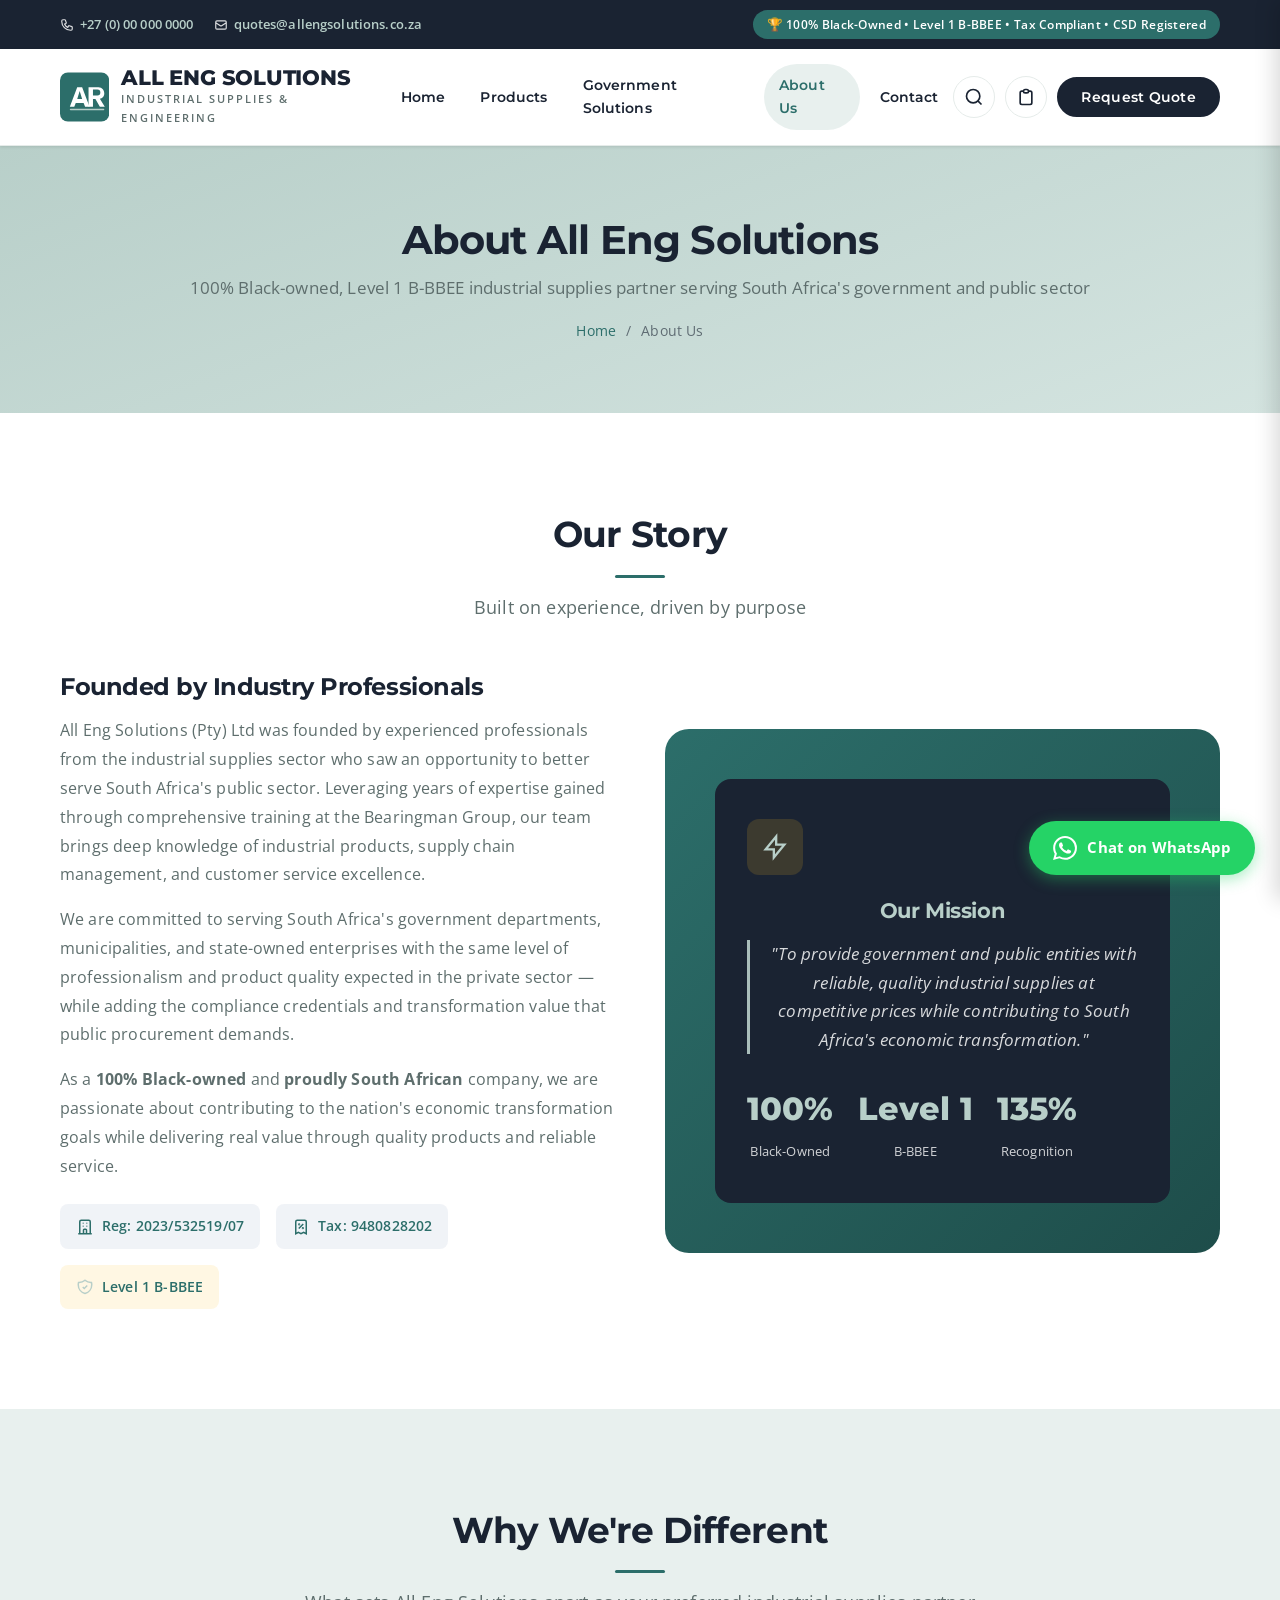
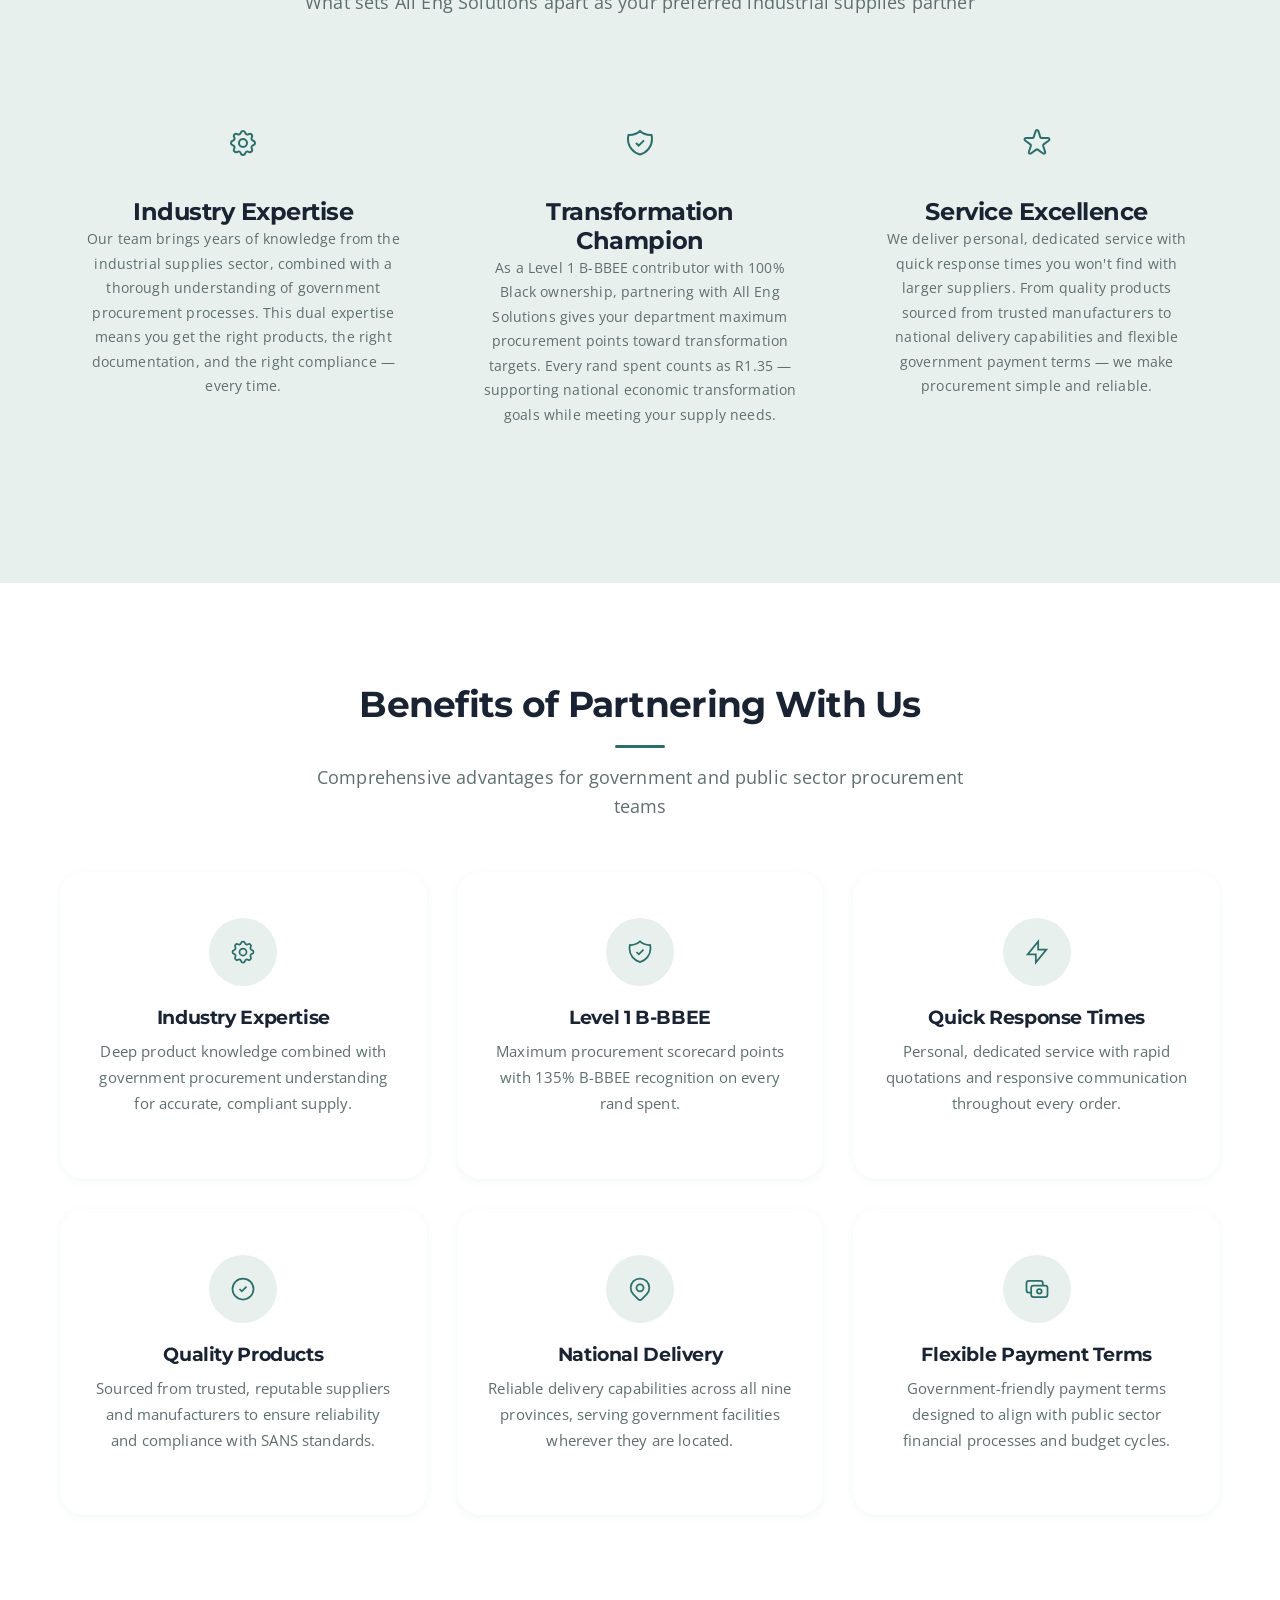
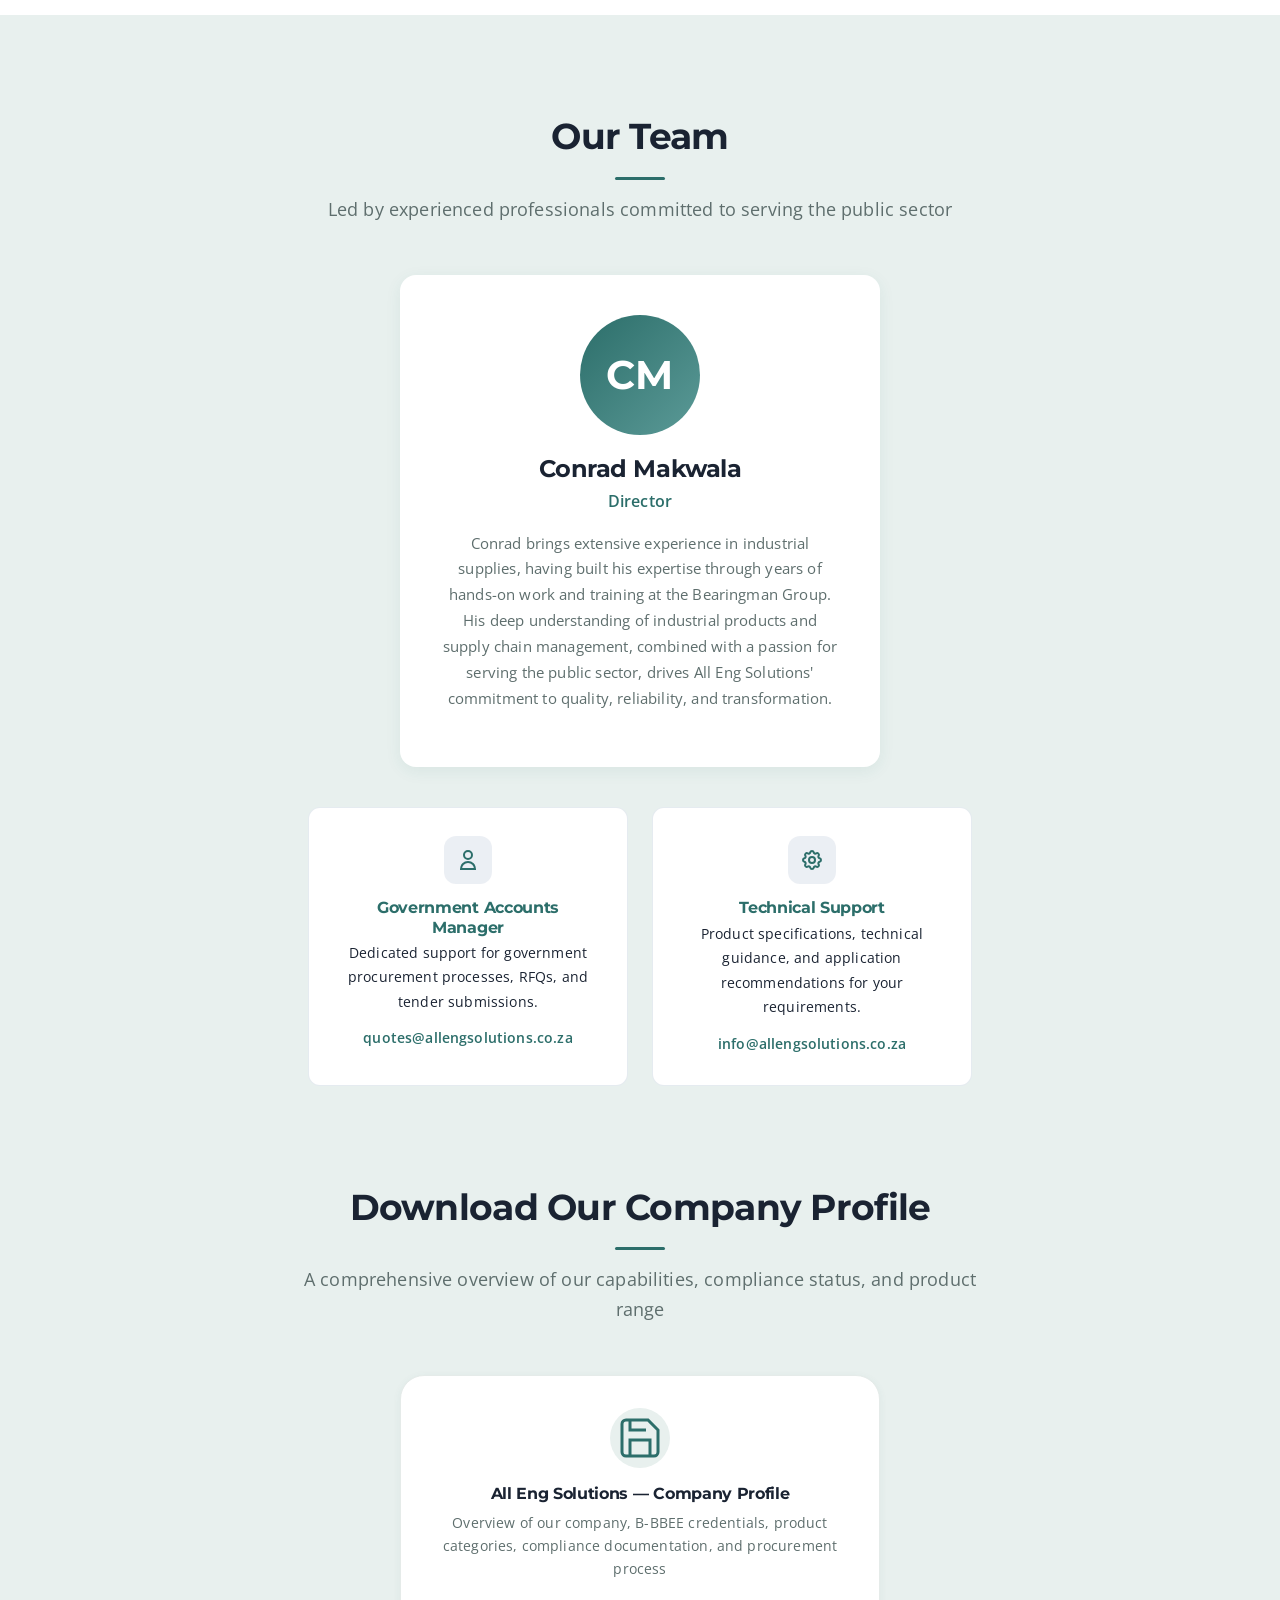
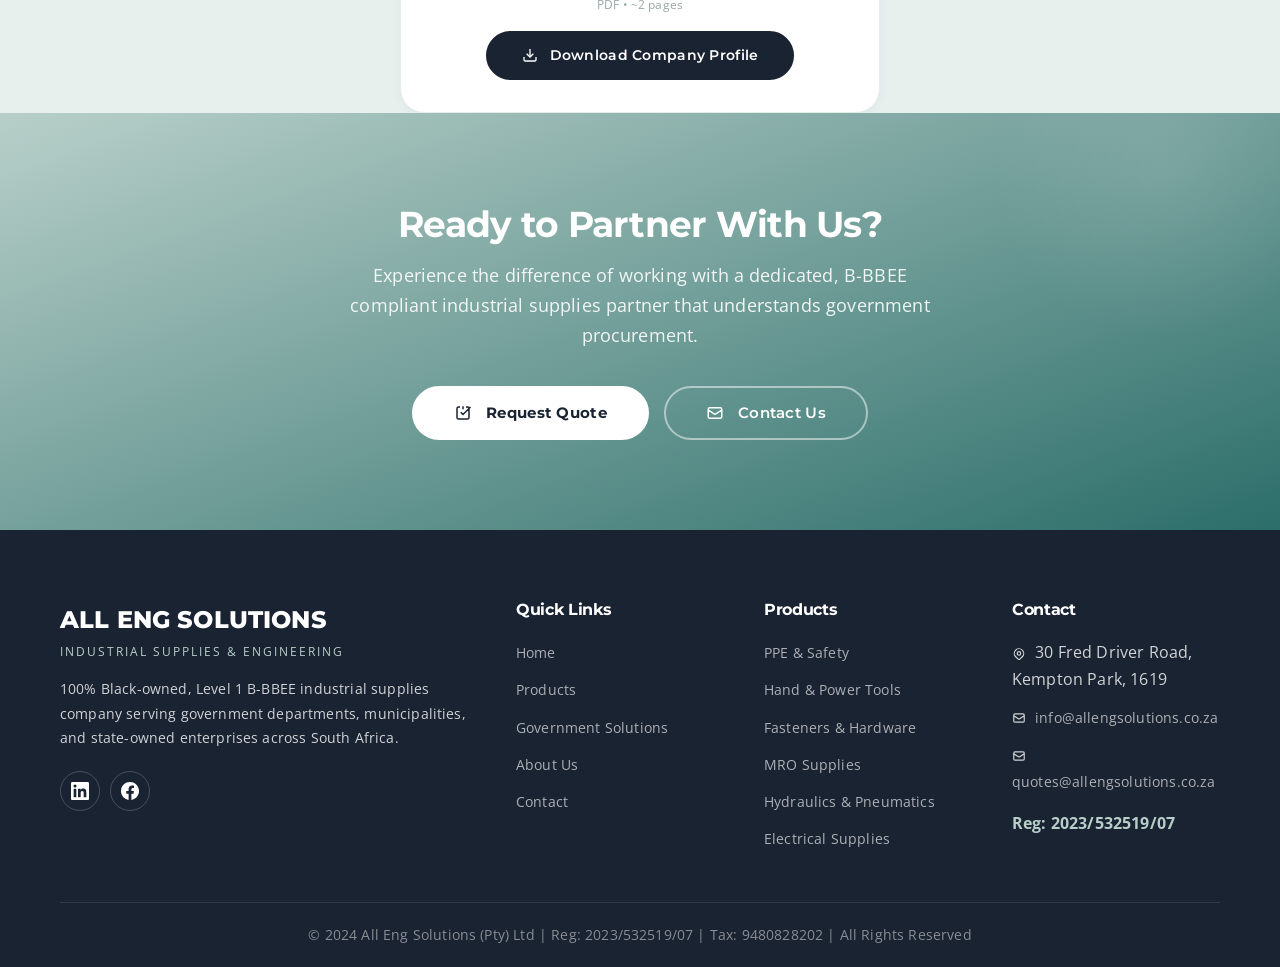
<file: about.html>
<!doctype html>
<html lang="en">
  <head>
    <meta charset="UTF-8" />
    <meta name="viewport" content="width=device-width, initial-scale=1.0" />
    <meta
      name="description"
      content="About All Eng Solutions (Pty) Ltd — a 100% Black-owned, Level 1 B-BBEE industrial supplies company. Founded by experienced professionals from the industrial supplies sector, serving South Africa's government and public entities."
    />
    <meta
      name="keywords"
      content="All Eng Solutions about, Black-owned industrial supplier, Level 1 B-BBEE company, Conrad Makwala, Bearingman Group, government industrial supplies, South African industrial company"
    />
    <title>About Us | All Eng Solutions (Pty) Ltd</title>
    <link rel="preconnect" href="https://fonts.googleapis.com" />
    <link rel="preconnect" href="https://fonts.gstatic.com" crossorigin />
    <link
      href="https://fonts.googleapis.com/css2?family=Montserrat:wght@400;600;700;800&family=Open+Sans:wght@400;600;700&display=swap"
      rel="stylesheet"
    />
    <link rel="stylesheet" href="css/style.css" />
  </head>
  <body>
    <!-- TOP BAR -->
    <div class="top-bar">
      <div class="container">
        <div class="top-bar-left">
          <span
            ><svg
              width="14"
              height="14"
              fill="none"
              stroke="currentColor"
              stroke-width="2"
              viewBox="0 0 24 24"
            >
              <path
                d="M3 5a2 2 0 012-2h3.28a1 1 0 01.948.684l1.498 4.493a1 1 0 01-.502 1.21l-2.257 1.13a11.042 11.042 0 005.516 5.516l1.13-2.257a1 1 0 011.21-.502l4.493 1.498a1 1 0 01.684.949V19a2 2 0 01-2 2h-1C9.716 21 3 14.284 3 6V5z"
              />
            </svg>
            <a href="tel:+27000000000">+27 (0) 00 000 0000</a></span
          >
          <span
            ><svg
              width="14"
              height="14"
              fill="none"
              stroke="currentColor"
              stroke-width="2"
              viewBox="0 0 24 24"
            >
              <path
                d="M3 8l7.89 5.26a2 2 0 002.22 0L21 8M5 19h14a2 2 0 002-2V7a2 2 0 00-2-2H5a2 2 0 00-2 2v10a2 2 0 002 2z"
              />
            </svg>
            <a href="mailto:quotes@allengsolutions.co.za"
              >quotes@allengsolutions.co.za</a
            ></span
          >
        </div>
        <div class="top-bar-right">
          <span class="bbee-badge"
            >&#127942; 100% Black-Owned &bull; Level 1 B-BBEE &bull; Tax
            Compliant &bull; CSD Registered</span
          >
        </div>
      </div>
    </div>

    <!-- HEADER -->
    <header class="header">
      <div class="container">
        <nav class="navbar">
          <a href="index.html" class="nav-logo">
            <svg
              width="50"
              height="50"
              viewBox="0 0 100 100"
              fill="none"
              xmlns="http://www.w3.org/2000/svg"
            >
              <rect width="100" height="100" rx="16" fill="#2c6e6a" />
              <path
                d="M20 70L35 30H45L60 70H51L48 62H32L29 70H20ZM35 54H45L40 38L35 54Z"
                fill="#ffffff"
              />
              <path
                d="M58 70V30H78C82 30 85 31.5 87 34C89 36.5 90 39.5 90 43C90 46 89 48.5 87 50.5C85.5 52 83.5 53 81 53.5L91 70H81L72 54H67V70H58ZM67 47H76C78 47 79.5 46.5 80.5 45.5C81.5 44.5 82 43 82 41C82 39 81.5 37.5 80.5 36.5C79.5 35.5 78 35 76 35H67V47Z"
                fill="white"
              />
              <rect
                x="20"
                y="74"
                width="70"
                height="3"
                rx="1.5"
                fill="#b8cfc9"
              />
            </svg>
            <div class="nav-logo-text">
              <span class="company-name">ALL ENG SOLUTIONS</span>
              <span class="company-tagline"
                >Industrial Supplies &amp; Engineering</span
              >
            </div>
          </a>
          <div class="nav-menu">
            <a href="index.html">Home</a>
            <a href="products.html">Products</a>
            <a href="government.html">Government Solutions</a>
            <a href="about.html" class="active">About Us</a>
            <a href="contact.html">Contact</a>
          </div>
          <div class="nav-actions">
            <button class="nav-search-btn" aria-label="Search">
              <svg
                width="20"
                height="20"
                fill="none"
                stroke="currentColor"
                stroke-width="2"
                viewBox="0 0 24 24"
              >
                <circle cx="11" cy="11" r="8" />
                <path d="m21 21-4.35-4.35" />
              </svg>
            </button>
            <button class="nav-quote-count" aria-label="Quote list">
              <svg
                width="20"
                height="20"
                fill="none"
                stroke="currentColor"
                stroke-width="2"
                viewBox="0 0 24 24"
              >
                <path
                  d="M9 5H7a2 2 0 00-2 2v12a2 2 0 002 2h10a2 2 0 002-2V7a2 2 0 00-2-2h-2M9 5a2 2 0 002 2h2a2 2 0 002-2M9 5a2 2 0 012-2h2a2 2 0 012 2"
                /></svg
              ><span class="badge">0</span>
            </button>
            <a href="quote.html" class="btn btn-primary btn-sm"
              >Request Quote</a
            >
            <button class="mobile-toggle" aria-label="Menu">
              <span></span><span></span><span></span>
            </button>
          </div>
        </nav>
      </div>
    </header>

    <!-- SEARCH OVERLAY -->
    <div class="search-overlay">
      <button class="search-close" aria-label="Close">&times;</button>
      <div class="search-overlay-inner">
        <h3>Search Products</h3>
        <div class="search-input-wrap">
          <input
            type="text"
            placeholder="Search by product name or part number..."
          />
          <a href="products.html" class="btn btn-primary">Search</a>
        </div>
      </div>
    </div>

    <!-- ===== PAGE HEADER ===== -->
    <section class="page-header">
      <div class="container">
        <h1>About All Eng Solutions</h1>
        <p>
          100% Black-owned, Level 1 B-BBEE industrial supplies partner serving
          South Africa's government and public sector
        </p>
        <div class="breadcrumb">
          <a href="index.html">Home</a> <span>/</span> <span>About Us</span>
        </div>
      </div>
    </section>

    <!-- ===== OUR STORY ===== -->
    <section class="section">
      <div class="container">
        <div class="section-header animate-in">
          <h2>Our Story</h2>
          <p>Built on experience, driven by purpose</p>
        </div>
        <div class="about-intro">
          <div class="about-text animate-in">
            <h3>Founded by Industry Professionals</h3>
            <p>
              All Eng Solutions (Pty) Ltd was founded by experienced
              professionals from the industrial supplies sector who saw an
              opportunity to better serve South Africa's public sector.
              Leveraging years of expertise gained through comprehensive
              training at the Bearingman Group, our team brings deep knowledge
              of industrial products, supply chain management, and customer
              service excellence.
            </p>
            <p>
              We are committed to serving South Africa's government departments,
              municipalities, and state-owned enterprises with the same level of
              professionalism and product quality expected in the private sector
              — while adding the compliance credentials and transformation value
              that public procurement demands.
            </p>
            <p>
              As a <strong>100% Black-owned</strong> and
              <strong>proudly South African</strong> company, we are passionate
              about contributing to the nation's economic transformation goals
              while delivering real value through quality products and reliable
              service.
            </p>
            <div
              style="
                display: flex;
                flex-wrap: wrap;
                gap: 16px;
                margin-top: 24px;
              "
            >
              <div
                style="
                  display: flex;
                  align-items: center;
                  gap: 8px;
                  padding: 10px 16px;
                  background: rgba(0, 58, 112, 0.06);
                  border-radius: 8px;
                  font-weight: 600;
                  font-size: 0.9rem;
                  color: #2c6e6a;
                "
              >
                <svg
                  width="18"
                  height="18"
                  fill="none"
                  stroke="#2c6e6a"
                  stroke-width="2"
                  viewBox="0 0 24 24"
                >
                  <path
                    d="M19 21V5a2 2 0 00-2-2H7a2 2 0 00-2 2v16m14 0h2m-2 0h-5m-9 0H3m2 0h5M9 7h1m-1 4h1m4-4h1m-1 4h1m-5 10v-5a1 1 0 011-1h2a1 1 0 011 1v5m-4 0h4"
                  />
                </svg>
                Reg: 2023/532519/07
              </div>
              <div
                style="
                  display: flex;
                  align-items: center;
                  gap: 8px;
                  padding: 10px 16px;
                  background: rgba(0, 58, 112, 0.06);
                  border-radius: 8px;
                  font-weight: 600;
                  font-size: 0.9rem;
                  color: #2c6e6a;
                "
              >
                <svg
                  width="18"
                  height="18"
                  fill="none"
                  stroke="#2c6e6a"
                  stroke-width="2"
                  viewBox="0 0 24 24"
                >
                  <path
                    d="M9 14l6-6m-5.5.5h.01m4.99 5h.01M19 21V5a2 2 0 00-2-2H7a2 2 0 00-2 2v16l3.5-2 3.5 2 3.5-2 3.5 2zM10 8.5a.5.5 0 11-1 0 .5.5 0 011 0zm5 5a.5.5 0 11-1 0 .5.5 0 011 0z"
                  />
                </svg>
                Tax: 9480828202
              </div>
              <div
                style="
                  display: flex;
                  align-items: center;
                  gap: 8px;
                  padding: 10px 16px;
                  background: rgba(255, 184, 28, 0.12);
                  border-radius: 8px;
                  font-weight: 600;
                  font-size: 0.9rem;
                  color: #2c6e6a;
                "
              >
                <svg
                  width="18"
                  height="18"
                  fill="none"
                  stroke="#b8cfc9"
                  stroke-width="2"
                  viewBox="0 0 24 24"
                >
                  <path
                    d="M9 12l2 2 4-4m5.618-4.016A11.955 11.955 0 0112 2.944a11.955 11.955 0 01-8.618 3.04A12.02 12.02 0 003 9c0 5.591 3.824 10.29 9 11.622 5.176-1.332 9-6.03 9-11.622 0-1.042-.133-2.052-.382-3.016z"
                  />
                </svg>
                Level 1 B-BBEE
              </div>
            </div>
          </div>
          <div class="about-visual animate-in">
            <div
              style="
                background: #1a2332;
                color: white;
                padding: 40px 32px;
                border-radius: 16px;
                height: 100%;
                display: flex;
                flex-direction: column;
                justify-content: center;
              "
            >
              <div
                style="
                  width: 56px;
                  height: 56px;
                  background: rgba(255, 184, 28, 0.15);
                  border-radius: 12px;
                  display: flex;
                  align-items: center;
                  justify-content: center;
                  margin-bottom: 24px;
                "
              >
                <svg
                  width="28"
                  height="28"
                  fill="none"
                  stroke="#b8cfc9"
                  stroke-width="2"
                  viewBox="0 0 24 24"
                >
                  <path d="M13 10V3L4 14h7v7l9-11h-7z" />
                </svg>
              </div>
              <h3
                style="
                  font-size: 1.3rem;
                  margin-bottom: 16px;
                  color: #b8cfc9;
                  font-family: &quot;Montserrat&quot;, sans-serif;
                "
              >
                Our Mission
              </h3>
              <blockquote
                style="
                  border-left: 3px solid #b8cfc9;
                  padding-left: 20px;
                  margin: 0;
                  font-size: 1.05rem;
                  line-height: 1.7;
                  font-style: italic;
                  color: rgba(255, 255, 255, 0.92);
                "
              >
                "To provide government and public entities with reliable,
                quality industrial supplies at competitive prices while
                contributing to South Africa's economic transformation."
              </blockquote>
              <div
                style="
                  margin-top: 28px;
                  display: flex;
                  gap: 24px;
                  flex-wrap: wrap;
                "
              >
                <div style="text-align: center">
                  <div
                    style="
                      font-size: 2rem;
                      font-weight: 800;
                      color: #b8cfc9;
                      font-family: &quot;Montserrat&quot;, sans-serif;
                    "
                  >
                    100%
                  </div>
                  <div style="font-size: 0.8rem; opacity: 0.8; margin-top: 4px">
                    Black-Owned
                  </div>
                </div>
                <div style="text-align: center">
                  <div
                    style="
                      font-size: 2rem;
                      font-weight: 800;
                      color: #b8cfc9;
                      font-family: &quot;Montserrat&quot;, sans-serif;
                    "
                  >
                    Level 1
                  </div>
                  <div style="font-size: 0.8rem; opacity: 0.8; margin-top: 4px">
                    B-BBEE
                  </div>
                </div>
                <div style="text-align: center">
                  <div
                    style="
                      font-size: 2rem;
                      font-weight: 800;
                      color: #b8cfc9;
                      font-family: &quot;Montserrat&quot;, sans-serif;
                    "
                  >
                    135%
                  </div>
                  <div style="font-size: 0.8rem; opacity: 0.8; margin-top: 4px">
                    Recognition
                  </div>
                </div>
              </div>
            </div>
          </div>
        </div>
      </div>
    </section>

    <!-- ===== WHY WE'RE DIFFERENT ===== -->
    <section class="section section-alt">
      <div class="container">
        <div class="section-header animate-in">
          <h2>Why We're Different</h2>
          <p>
            What sets All Eng Solutions apart as your preferred industrial
            supplies partner
          </p>
        </div>
        <div class="values-grid">
          <div class="value-card animate-in">
            <div class="value-icon">
              <svg
                width="32"
                height="32"
                fill="none"
                stroke="#2c6e6a"
                stroke-width="1.5"
                viewBox="0 0 24 24"
              >
                <path
                  d="M10.325 4.317c.426-1.756 2.924-1.756 3.35 0a1.724 1.724 0 002.573 1.066c1.543-.94 3.31.826 2.37 2.37a1.724 1.724 0 001.066 2.573c1.756.426 1.756 2.924 0 3.35a1.724 1.724 0 00-1.066 2.573c.94 1.543-.826 3.31-2.37 2.37a1.724 1.724 0 00-2.573 1.066c-.426 1.756-2.924 1.756-3.35 0a1.724 1.724 0 00-2.573-1.066c-1.543.94-3.31-.826-2.37-2.37a1.724 1.724 0 00-1.066-2.573c-1.756-.426-1.756-2.924 0-3.35a1.724 1.724 0 001.066-2.573c-.94-1.543.826-3.31 2.37-2.37.996.608 2.296.07 2.572-1.065z"
                />
                <circle cx="12" cy="12" r="3" />
              </svg>
            </div>
            <h3>Industry Expertise</h3>
            <p>
              Our team brings years of knowledge from the industrial supplies
              sector, combined with a thorough understanding of government
              procurement processes. This dual expertise means you get the right
              products, the right documentation, and the right compliance —
              every time.
            </p>
          </div>
          <div class="value-card animate-in">
            <div class="value-icon">
              <svg
                width="32"
                height="32"
                fill="none"
                stroke="#2c6e6a"
                stroke-width="1.5"
                viewBox="0 0 24 24"
              >
                <path
                  d="M9 12l2 2 4-4m5.618-4.016A11.955 11.955 0 0112 2.944a11.955 11.955 0 01-8.618 3.04A12.02 12.02 0 003 9c0 5.591 3.824 10.29 9 11.622 5.176-1.332 9-6.03 9-11.622 0-1.042-.133-2.052-.382-3.016z"
                />
              </svg>
            </div>
            <h3>Transformation Champion</h3>
            <p>
              As a Level 1 B-BBEE contributor with 100% Black ownership,
              partnering with All Eng Solutions gives your department maximum
              procurement points toward transformation targets. Every rand spent
              counts as R1.35 — supporting national economic transformation
              goals while meeting your supply needs.
            </p>
          </div>
          <div class="value-card animate-in">
            <div class="value-icon">
              <svg
                width="32"
                height="32"
                fill="none"
                stroke="#2c6e6a"
                stroke-width="1.5"
                viewBox="0 0 24 24"
              >
                <path
                  d="M11.049 2.927c.3-.921 1.603-.921 1.902 0l1.519 4.674a1 1 0 00.95.69h4.915c.969 0 1.371 1.24.588 1.81l-3.976 2.888a1 1 0 00-.363 1.118l1.518 4.674c.3.922-.755 1.688-1.538 1.118l-3.976-2.888a1 1 0 00-1.176 0l-3.976 2.888c-.783.57-1.838-.197-1.538-1.118l1.518-4.674a1 1 0 00-.363-1.118l-3.976-2.888c-.784-.57-.38-1.81.588-1.81h4.914a1 1 0 00.951-.69l1.519-4.674z"
                />
              </svg>
            </div>
            <h3>Service Excellence</h3>
            <p>
              We deliver personal, dedicated service with quick response times
              you won't find with larger suppliers. From quality products
              sourced from trusted manufacturers to national delivery
              capabilities and flexible government payment terms — we make
              procurement simple and reliable.
            </p>
          </div>
        </div>
      </div>
    </section>

    <!-- ===== BENEFITS GRID ===== -->
    <section class="section">
      <div class="container">
        <div class="section-header animate-in">
          <h2>Benefits of Partnering With Us</h2>
          <p>
            Comprehensive advantages for government and public sector
            procurement teams
          </p>
        </div>
        <div class="benefits-grid">
          <div class="benefit-card animate-in">
            <div class="benefit-icon">
              <svg
                width="28"
                height="28"
                fill="none"
                stroke="#2c6e6a"
                stroke-width="1.5"
                viewBox="0 0 24 24"
              >
                <path
                  d="M10.325 4.317c.426-1.756 2.924-1.756 3.35 0a1.724 1.724 0 002.573 1.066c1.543-.94 3.31.826 2.37 2.37a1.724 1.724 0 001.066 2.573c1.756.426 1.756 2.924 0 3.35a1.724 1.724 0 00-1.066 2.573c.94 1.543-.826 3.31-2.37 2.37a1.724 1.724 0 00-2.573 1.066c-.426 1.756-2.924 1.756-3.35 0a1.724 1.724 0 00-2.573-1.066c-1.543.94-3.31-.826-2.37-2.37a1.724 1.724 0 00-1.066-2.573c-1.756-.426-1.756-2.924 0-3.35a1.724 1.724 0 001.066-2.573c-.94-1.543.826-3.31 2.37-2.37.996.608 2.296.07 2.572-1.065z"
                />
                <circle cx="12" cy="12" r="3" />
              </svg>
            </div>
            <h4>Industry Expertise</h4>
            <p>
              Deep product knowledge combined with government procurement
              understanding for accurate, compliant supply.
            </p>
          </div>
          <div class="benefit-card animate-in">
            <div class="benefit-icon">
              <svg
                width="28"
                height="28"
                fill="none"
                stroke="#2c6e6a"
                stroke-width="1.5"
                viewBox="0 0 24 24"
              >
                <path
                  d="M9 12l2 2 4-4m5.618-4.016A11.955 11.955 0 0112 2.944a11.955 11.955 0 01-8.618 3.04A12.02 12.02 0 003 9c0 5.591 3.824 10.29 9 11.622 5.176-1.332 9-6.03 9-11.622 0-1.042-.133-2.052-.382-3.016z"
                />
              </svg>
            </div>
            <h4>Level 1 B-BBEE</h4>
            <p>
              Maximum procurement scorecard points with 135% B-BBEE recognition
              on every rand spent.
            </p>
          </div>
          <div class="benefit-card animate-in">
            <div class="benefit-icon">
              <svg
                width="28"
                height="28"
                fill="none"
                stroke="#2c6e6a"
                stroke-width="1.5"
                viewBox="0 0 24 24"
              >
                <path d="M13 10V3L4 14h7v7l9-11h-7z" />
              </svg>
            </div>
            <h4>Quick Response Times</h4>
            <p>
              Personal, dedicated service with rapid quotations and responsive
              communication throughout every order.
            </p>
          </div>
          <div class="benefit-card animate-in">
            <div class="benefit-icon">
              <svg
                width="28"
                height="28"
                fill="none"
                stroke="#2c6e6a"
                stroke-width="1.5"
                viewBox="0 0 24 24"
              >
                <path d="M9 12l2 2 4-4m6 2a9 9 0 11-18 0 9 9 0 0118 0z" />
              </svg>
            </div>
            <h4>Quality Products</h4>
            <p>
              Sourced from trusted, reputable suppliers and manufacturers to
              ensure reliability and compliance with SANS standards.
            </p>
          </div>
          <div class="benefit-card animate-in">
            <div class="benefit-icon">
              <svg
                width="28"
                height="28"
                fill="none"
                stroke="#2c6e6a"
                stroke-width="1.5"
                viewBox="0 0 24 24"
              >
                <path
                  d="M17.657 16.657L13.414 20.9a1.998 1.998 0 01-2.827 0l-4.244-4.243a8 8 0 1111.314 0z"
                />
                <path d="M15 11a3 3 0 11-6 0 3 3 0 016 0z" />
              </svg>
            </div>
            <h4>National Delivery</h4>
            <p>
              Reliable delivery capabilities across all nine provinces, serving
              government facilities wherever they are located.
            </p>
          </div>
          <div class="benefit-card animate-in">
            <div class="benefit-icon">
              <svg
                width="28"
                height="28"
                fill="none"
                stroke="#2c6e6a"
                stroke-width="1.5"
                viewBox="0 0 24 24"
              >
                <path
                  d="M17 9V7a2 2 0 00-2-2H5a2 2 0 00-2 2v6a2 2 0 002 2h2m2 4h10a2 2 0 002-2v-6a2 2 0 00-2-2H9a2 2 0 00-2 2v6a2 2 0 002 2zm7-5a2 2 0 11-4 0 2 2 0 014 0z"
                />
              </svg>
            </div>
            <h4>Flexible Payment Terms</h4>
            <p>
              Government-friendly payment terms designed to align with public
              sector financial processes and budget cycles.
            </p>
          </div>
        </div>
      </div>
    </section>

    <!-- ===== OUR TEAM ===== -->
    <section class="section section-alt">
      <div class="container">
        <div class="section-header animate-in">
          <h2>Our Team</h2>
          <p>
            Led by experienced professionals committed to serving the public
            sector
          </p>
        </div>
        <div class="team-section">
          <div
            class="team-card animate-in"
            style="max-width: 480px; margin: 0 auto"
          >
            <div class="avatar">CM</div>
            <h3>Conrad Makwala</h3>
            <div class="role">Director</div>
            <p>
              Conrad brings extensive experience in industrial supplies, having
              built his expertise through years of hands-on work and training at
              the Bearingman Group. His deep understanding of industrial
              products and supply chain management, combined with a passion for
              serving the public sector, drives All Eng Solutions' commitment to
              quality, reliability, and transformation.
            </p>
          </div>

          <div
            style="
              display: flex;
              flex-wrap: wrap;
              gap: 24px;
              justify-content: center;
              margin-top: 40px;
            "
          >
            <div
              class="animate-in"
              style="
                background: white;
                border: 1px solid rgba(0, 58, 112, 0.1);
                border-radius: 12px;
                padding: 28px 32px;
                text-align: center;
                min-width: 220px;
                flex: 1;
                max-width: 320px;
              "
            >
              <div
                style="
                  width: 48px;
                  height: 48px;
                  background: rgba(0, 58, 112, 0.08);
                  border-radius: 12px;
                  display: flex;
                  align-items: center;
                  justify-content: center;
                  margin: 0 auto 14px;
                "
              >
                <svg
                  width="24"
                  height="24"
                  fill="none"
                  stroke="#2c6e6a"
                  stroke-width="2"
                  viewBox="0 0 24 24"
                >
                  <path
                    d="M16 7a4 4 0 11-8 0 4 4 0 018 0zM12 14a7 7 0 00-7 7h14a7 7 0 00-7-7z"
                  />
                </svg>
              </div>
              <h4 style="margin: 0 0 4px; font-size: 1rem; color: #2c6e6a">
                Government Accounts Manager
              </h4>
              <p style="margin: 0; font-size: 0.9rem; color: var(--text-muted)">
                Dedicated support for government procurement processes, RFQs,
                and tender submissions.
              </p>
              <a
                href="mailto:quotes@allengsolutions.co.za"
                style="
                  display: inline-block;
                  margin-top: 12px;
                  font-size: 0.85rem;
                  color: #2c6e6a;
                  font-weight: 600;
                  text-decoration: none;
                "
                >quotes@allengsolutions.co.za</a
              >
            </div>
            <div
              class="animate-in"
              style="
                background: white;
                border: 1px solid rgba(0, 58, 112, 0.1);
                border-radius: 12px;
                padding: 28px 32px;
                text-align: center;
                min-width: 220px;
                flex: 1;
                max-width: 320px;
              "
            >
              <div
                style="
                  width: 48px;
                  height: 48px;
                  background: rgba(0, 58, 112, 0.08);
                  border-radius: 12px;
                  display: flex;
                  align-items: center;
                  justify-content: center;
                  margin: 0 auto 14px;
                "
              >
                <svg
                  width="24"
                  height="24"
                  fill="none"
                  stroke="#2c6e6a"
                  stroke-width="2"
                  viewBox="0 0 24 24"
                >
                  <path
                    d="M10.325 4.317c.426-1.756 2.924-1.756 3.35 0a1.724 1.724 0 002.573 1.066c1.543-.94 3.31.826 2.37 2.37a1.724 1.724 0 001.066 2.573c1.756.426 1.756 2.924 0 3.35a1.724 1.724 0 00-1.066 2.573c.94 1.543-.826 3.31-2.37 2.37a1.724 1.724 0 00-2.573 1.066c-.426 1.756-2.924 1.756-3.35 0a1.724 1.724 0 00-2.573-1.066c-1.543.94-3.31-.826-2.37-2.37a1.724 1.724 0 00-1.066-2.573c-1.756-.426-1.756-2.924 0-3.35a1.724 1.724 0 001.066-2.573c-.94-1.543.826-3.31 2.37-2.37.996.608 2.296.07 2.572-1.065z"
                  />
                  <circle cx="12" cy="12" r="3" />
                </svg>
              </div>
              <h4 style="margin: 0 0 4px; font-size: 1rem; color: #2c6e6a">
                Technical Support
              </h4>
              <p style="margin: 0; font-size: 0.9rem; color: var(--text-muted)">
                Product specifications, technical guidance, and application
                recommendations for your requirements.
              </p>
              <a
                href="mailto:info@allengsolutions.co.za"
                style="
                  display: inline-block;
                  margin-top: 12px;
                  font-size: 0.85rem;
                  color: #2c6e6a;
                  font-weight: 600;
                  text-decoration: none;
                "
                >info@allengsolutions.co.za</a
              >
            </div>
          </div>
        </div>
      </div>
    </section>

    <!-- ===== COMPANY DOWNLOAD ===== -->
    <section class="section-alt">
      <div class="container">
        <div class="section-header animate-in">
          <h2>Download Our Company Profile</h2>
          <p>
            A comprehensive overview of our capabilities, compliance status, and
            product range
          </p>
        </div>
        <div
          style="max-width: 480px; margin: 0 auto; text-align: center"
          class="animate-in"
        >
          <div class="resource-card" style="text-align: center">
            <div class="resource-icon" style="margin: 0 auto 16px">
              <svg
                width="48"
                height="48"
                fill="none"
                stroke="currentColor"
                stroke-width="1.5"
                viewBox="0 0 24 24"
              >
                <path
                  d="M19 21H5a2 2 0 01-2-2V5a2 2 0 012-2h11l5 5v11a2 2 0 01-2 2z"
                />
                <polyline points="17 21 17 13 7 13 7 21" />
                <polyline points="7 3 7 8 15 8" />
              </svg>
            </div>
            <h4>All Eng Solutions — Company Profile</h4>
            <p>
              Overview of our company, B-BBEE credentials, product categories,
              compliance documentation, and procurement process
            </p>
            <div class="file-info" style="justify-content: center">
              <span>PDF</span> <span>&bull;</span> <span>~2 pages</span>
            </div>
            <a href="#" class="btn btn-primary">
              <svg
                width="16"
                height="16"
                fill="none"
                stroke="currentColor"
                stroke-width="2"
                viewBox="0 0 24 24"
                style="vertical-align: middle; margin-right: 4px"
              >
                <path d="M21 15v4a2 2 0 01-2 2H5a2 2 0 01-2-2v-4" />
                <polyline points="7 10 12 15 17 10" />
                <line x1="12" y1="15" x2="12" y2="3" />
              </svg>
              Download Company Profile
            </a>
          </div>
        </div>
      </div>
    </section>

    <!-- ===== CTA SECTION ===== -->
    <section class="cta-section">
      <div class="container">
        <h2>Ready to Partner With Us?</h2>
        <p>
          Experience the difference of working with a dedicated, B-BBEE
          compliant industrial supplies partner that understands government
          procurement.
        </p>
        <div class="cta-buttons">
          <a href="quote.html" class="btn btn-accent btn-lg">
            <svg
              width="18"
              height="18"
              fill="none"
              stroke="currentColor"
              stroke-width="2"
              viewBox="0 0 24 24"
              style="vertical-align: middle; margin-right: 6px"
            >
              <path
                d="M8 4H6a2 2 0 00-2 2v12a2 2 0 002 2h12a2 2 0 002-2V6a2 2 0 00-2-2h-2m-4-1v4M9 11l3 3L22 4"
              />
            </svg>
            Request Quote
          </a>
          <a href="contact.html" class="btn btn-outline-white btn-lg">
            <svg
              width="18"
              height="18"
              fill="none"
              stroke="currentColor"
              stroke-width="2"
              viewBox="0 0 24 24"
              style="vertical-align: middle; margin-right: 6px"
            >
              <path
                d="M3 8l7.89 5.26a2 2 0 002.22 0L21 8M5 19h14a2 2 0 002-2V7a2 2 0 00-2-2H5a2 2 0 00-2 2v10a2 2 0 002 2z"
              />
            </svg>
            Contact Us
          </a>
        </div>
      </div>
    </section>

    <!-- ===== FOOTER ===== -->
    <footer class="footer">
      <div class="container">
        <div class="footer-grid">
          <div class="footer-brand">
            <div class="company-name">ALL ENG SOLUTIONS</div>
            <div class="company-tagline">
              Industrial Supplies &amp; Engineering
            </div>
            <p>
              100% Black-owned, Level 1 B-BBEE industrial supplies company
              serving government departments, municipalities, and state-owned
              enterprises across South Africa.
            </p>
            <div class="footer-social">
              <a href="#" aria-label="LinkedIn"
                ><svg
                  width="18"
                  height="18"
                  fill="currentColor"
                  viewBox="0 0 24 24"
                >
                  <path
                    d="M20.447 20.452h-3.554v-5.569c0-1.328-.027-3.037-1.852-3.037-1.853 0-2.136 1.445-2.136 2.939v5.667H9.351V9h3.414v1.561h.046c.477-.9 1.637-1.85 3.37-1.85 3.601 0 4.267 2.37 4.267 5.455v6.286zM5.337 7.433a2.062 2.062 0 01-2.063-2.065 2.064 2.064 0 112.063 2.065zm1.782 13.019H3.555V9h3.564v11.452zM22.225 0H1.771C.792 0 0 .774 0 1.729v20.542C0 23.227.792 24 1.771 24h20.451C23.2 24 24 23.227 24 22.271V1.729C24 .774 23.2 0 22.222 0h.003z"
                  /></svg
              ></a>
              <a href="#" aria-label="Facebook"
                ><svg
                  width="18"
                  height="18"
                  fill="currentColor"
                  viewBox="0 0 24 24"
                >
                  <path
                    d="M24 12.073c0-6.627-5.373-12-12-12s-12 5.373-12 12c0 5.99 4.388 10.954 10.125 11.854v-8.385H7.078v-3.47h3.047V9.43c0-3.007 1.792-4.669 4.533-4.669 1.312 0 2.686.235 2.686.235v2.953H15.83c-1.491 0-1.956.925-1.956 1.874v2.25h3.328l-.532 3.47h-2.796v8.385C19.612 23.027 24 18.062 24 12.073z"
                  /></svg
              ></a>
            </div>
          </div>
          <div>
            <h5>Quick Links</h5>
            <ul>
              <li><a href="index.html">Home</a></li>
              <li><a href="products.html">Products</a></li>
              <li><a href="government.html">Government Solutions</a></li>
              <li><a href="about.html">About Us</a></li>
              <li><a href="contact.html">Contact</a></li>
            </ul>
          </div>
          <div>
            <h5>Products</h5>
            <ul>
              <li><a href="products.html?cat=ppe">PPE &amp; Safety</a></li>
              <li>
                <a href="products.html?cat=tools">Hand &amp; Power Tools</a>
              </li>
              <li>
                <a href="products.html?cat=fasteners"
                  >Fasteners &amp; Hardware</a
                >
              </li>
              <li><a href="products.html?cat=mro">MRO Supplies</a></li>
              <li>
                <a href="products.html?cat=hydraulic"
                  >Hydraulics &amp; Pneumatics</a
                >
              </li>
              <li>
                <a href="products.html?cat=electrical">Electrical Supplies</a>
              </li>
            </ul>
          </div>
          <div>
            <h5>Contact</h5>
            <ul>
              <li>
                <svg
                  width="14"
                  height="14"
                  fill="none"
                  stroke="currentColor"
                  stroke-width="2"
                  viewBox="0 0 24 24"
                  style="
                    display: inline;
                    vertical-align: middle;
                    margin-right: 5px;
                  "
                >
                  <path
                    d="M17.657 16.657L13.414 20.9a1.998 1.998 0 01-2.827 0l-4.244-4.243a8 8 0 1111.314 0z"
                  />
                  <path d="M15 11a3 3 0 11-6 0 3 3 0 016 0z" />
                </svg>
                30 Fred Driver Road, Kempton Park, 1619
              </li>
              <li>
                <svg
                  width="14"
                  height="14"
                  fill="none"
                  stroke="currentColor"
                  stroke-width="2"
                  viewBox="0 0 24 24"
                  style="
                    display: inline;
                    vertical-align: middle;
                    margin-right: 5px;
                  "
                >
                  <path
                    d="M3 8l7.89 5.26a2 2 0 002.22 0L21 8M5 19h14a2 2 0 002-2V7a2 2 0 00-2-2H5a2 2 0 00-2 2v10a2 2 0 002 2z"
                  />
                </svg>
                <a href="mailto:info@allengsolutions.co.za"
                  >info@allengsolutions.co.za</a
                >
              </li>
              <li>
                <svg
                  width="14"
                  height="14"
                  fill="none"
                  stroke="currentColor"
                  stroke-width="2"
                  viewBox="0 0 24 24"
                  style="
                    display: inline;
                    vertical-align: middle;
                    margin-right: 5px;
                  "
                >
                  <path
                    d="M3 8l7.89 5.26a2 2 0 002.22 0L21 8M5 19h14a2 2 0 002-2V7a2 2 0 00-2-2H5a2 2 0 00-2 2v10a2 2 0 002 2z"
                  />
                </svg>
                <a href="mailto:quotes@allengsolutions.co.za"
                  >quotes@allengsolutions.co.za</a
                >
              </li>
              <li style="margin-top: 15px">
                <strong style="color: #b8cfc9">Reg: 2023/532519/07</strong>
              </li>
            </ul>
          </div>
        </div>
        <div class="footer-bottom">
          &copy; 2024 All Eng Solutions (Pty) Ltd | Reg: 2023/532519/07 | Tax:
          9480828202 | All Rights Reserved
        </div>
      </div>
    </footer>

    <!-- WHATSAPP FLOAT -->
    <div class="whatsapp-float">
      <a
        href="https://wa.me/27000000000?text=Hi%20All%20Eng%20Solutions%2C%20I%27d%20like%20to%20request%20a%20quote."
        target="_blank"
        rel="noopener"
        ><svg viewBox="0 0 24 24" fill="currentColor">
          <path
            d="M17.472 14.382c-.297-.149-1.758-.867-2.03-.967-.273-.099-.471-.148-.67.15-.197.297-.767.966-.94 1.164-.173.199-.347.223-.644.075-.297-.15-1.255-.463-2.39-1.475-.883-.788-1.48-1.761-1.653-2.059-.173-.297-.018-.458.13-.606.134-.133.298-.347.446-.52.149-.174.198-.298.298-.497.099-.198.05-.371-.025-.52-.075-.149-.669-1.612-.916-2.207-.242-.579-.487-.5-.669-.51-.173-.008-.371-.01-.57-.01-.198 0-.52.074-.792.372-.272.297-1.04 1.016-1.04 2.479 0 1.462 1.065 2.875 1.213 3.074.149.198 2.096 3.2 5.077 4.487.709.306 1.262.489 1.694.625.712.227 1.36.195 1.871.118.571-.085 1.758-.719 2.006-1.413.248-.694.248-1.289.173-1.413-.074-.124-.272-.198-.57-.347m-5.421 7.403h-.004a9.87 9.87 0 01-5.031-1.378l-.361-.214-3.741.982.998-3.648-.235-.374a9.86 9.86 0 01-1.51-5.26c.001-5.45 4.436-9.884 9.888-9.884 2.64 0 5.122 1.03 6.988 2.898a9.825 9.825 0 012.893 6.994c-.003 5.45-4.437 9.884-9.885 9.884m8.413-18.297A11.815 11.815 0 0012.05 0C5.495 0 .16 5.335.157 11.892c0 2.096.547 4.142 1.588 5.945L.057 24l6.305-1.654a11.882 11.882 0 005.683 1.448h.005c6.554 0 11.89-5.335 11.893-11.893a11.821 11.821 0 00-3.48-8.413z"
          /></svg
        ><span>Chat on WhatsApp</span></a
      >
    </div>

    <!-- QUOTE LIST PANEL -->
    <div class="quote-list-panel">
      <div class="quote-list-header">
        <h3>Your Quote List</h3>
        <button class="quote-list-close">&times;</button>
      </div>
      <div class="quote-list-items"></div>
      <div class="quote-list-footer">
        <a href="quote.html" class="btn btn-primary" style="width: 100%"
          >Request Quote for Listed Items</a
        >
      </div>
    </div>

    <script src="js/main.js"></script>
  </body>
</html>
</file>
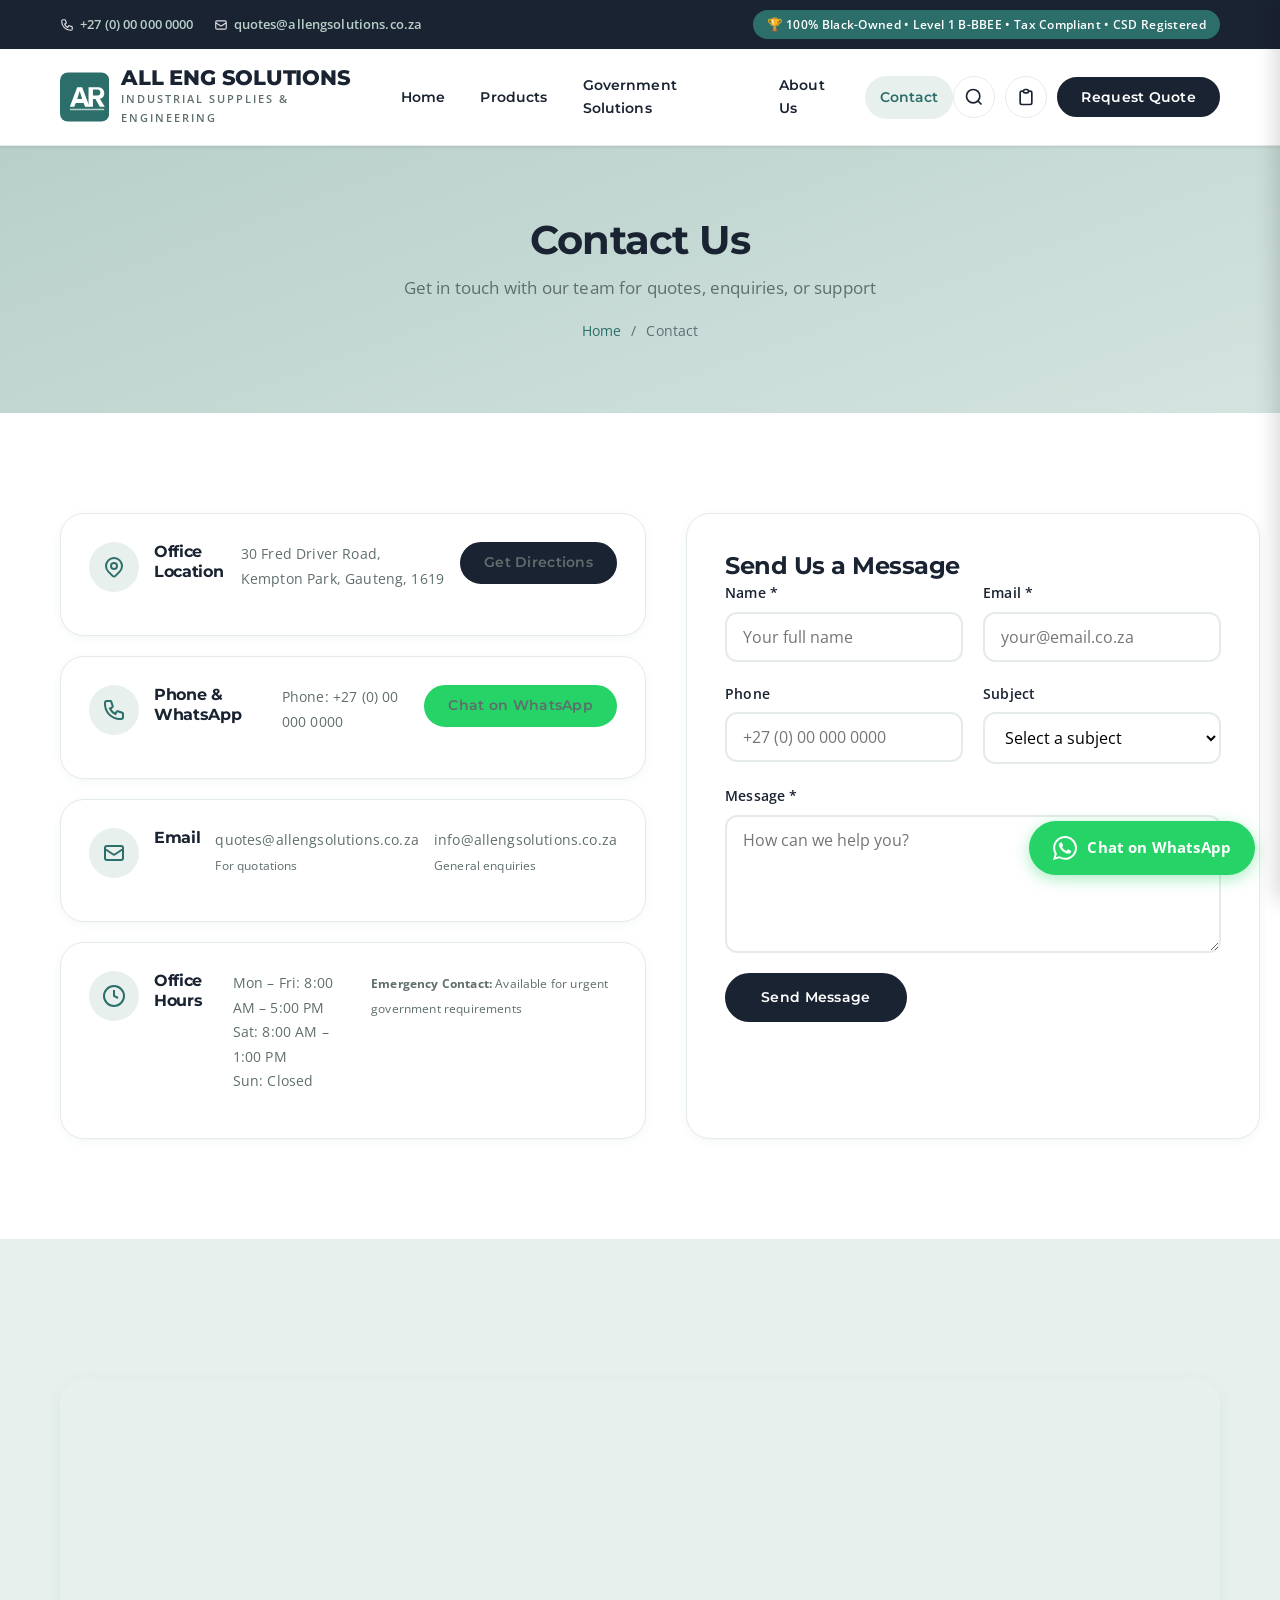
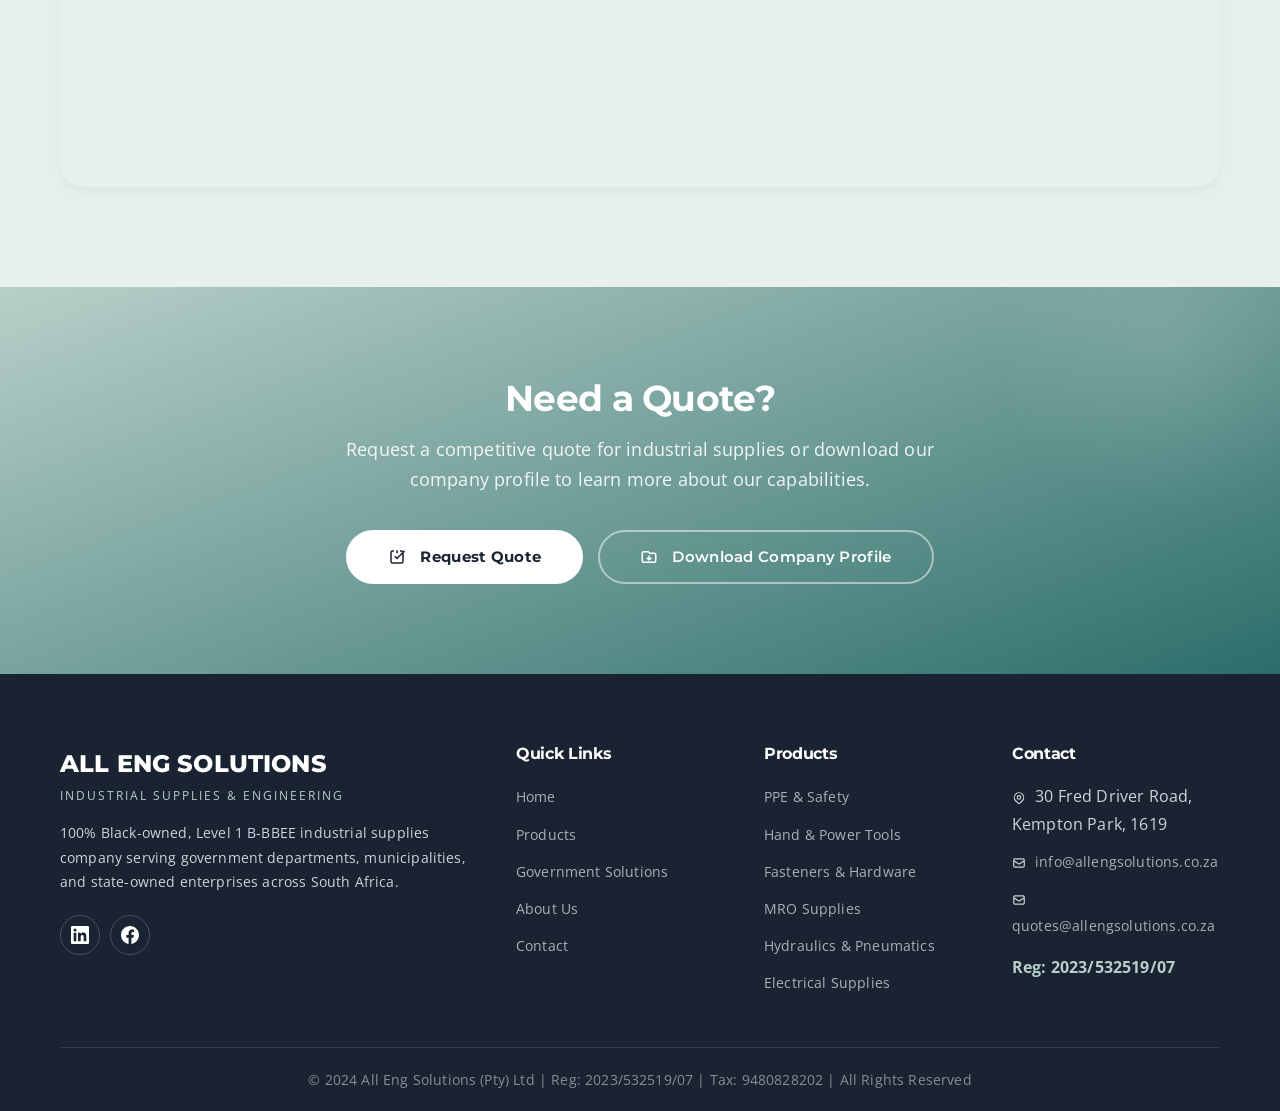
<file: contact.html>
<!doctype html>
<html lang="en">
  <head>
    <meta charset="UTF-8" />
    <meta name="viewport" content="width=device-width, initial-scale=1.0" />
    <meta
      name="description"
      content="Contact All Eng Solutions (Pty) Ltd — get in touch for quotes, enquiries, or support. Office in Kempton Park, Gauteng. Level 1 B-BBEE industrial supplies for government and public sector."
    />
    <meta
      name="keywords"
      content="contact All Eng Solutions, industrial supplies enquiry, government quote request, Kempton Park industrial supplier, B-BBEE supplier contact"
    />
    <title>Contact Us | All Eng Solutions (Pty) Ltd</title>
    <link rel="preconnect" href="https://fonts.googleapis.com" />
    <link rel="preconnect" href="https://fonts.gstatic.com" crossorigin />
    <link
      href="https://fonts.googleapis.com/css2?family=Montserrat:wght@400;600;700;800&family=Open+Sans:wght@400;600;700&display=swap"
      rel="stylesheet"
    />
    <link rel="stylesheet" href="css/style.css" />
  </head>
  <body>
    <!-- ===== TOP BAR ===== -->
    <div class="top-bar">
      <div class="container">
        <div class="top-bar-left">
          <span>
            <svg
              width="14"
              height="14"
              fill="none"
              stroke="currentColor"
              stroke-width="2"
              viewBox="0 0 24 24"
            >
              <path
                d="M3 5a2 2 0 012-2h3.28a1 1 0 01.948.684l1.498 4.493a1 1 0 01-.502 1.21l-2.257 1.13a11.042 11.042 0 005.516 5.516l1.13-2.257a1 1 0 011.21-.502l4.493 1.498a1 1 0 01.684.949V19a2 2 0 01-2 2h-1C9.716 21 3 14.284 3 6V5z"
              />
            </svg>
            <a href="tel:+27000000000">+27 (0) 00 000 0000</a>
          </span>
          <span>
            <svg
              width="14"
              height="14"
              fill="none"
              stroke="currentColor"
              stroke-width="2"
              viewBox="0 0 24 24"
            >
              <path
                d="M3 8l7.89 5.26a2 2 0 002.22 0L21 8M5 19h14a2 2 0 002-2V7a2 2 0 00-2-2H5a2 2 0 00-2 2v10a2 2 0 002 2z"
              />
            </svg>
            <a href="mailto:quotes@allengsolutions.co.za"
              >quotes@allengsolutions.co.za</a
            >
          </span>
        </div>
        <div class="top-bar-right">
          <span class="bbee-badge"
            >&#127942; 100% Black-Owned &bull; Level 1 B-BBEE &bull; Tax
            Compliant &bull; CSD Registered</span
          >
        </div>
      </div>
    </div>

    <!-- ===== HEADER ===== -->
    <header class="header">
      <div class="container">
        <nav class="navbar">
          <a href="index.html" class="nav-logo">
            <svg
              width="50"
              height="50"
              viewBox="0 0 100 100"
              fill="none"
              xmlns="http://www.w3.org/2000/svg"
            >
              <rect width="100" height="100" rx="16" fill="#2c6e6a" />
              <path
                d="M20 70L35 30H45L60 70H51L48 62H32L29 70H20ZM35 54H45L40 38L35 54Z"
                fill="#ffffff"
              />
              <path
                d="M58 70V30H78C82 30 85 31.5 87 34C89 36.5 90 39.5 90 43C90 46 89 48.5 87 50.5C85.5 52 83.5 53 81 53.5L91 70H81L72 54H67V70H58ZM67 47H76C78 47 79.5 46.5 80.5 45.5C81.5 44.5 82 43 82 41C82 39 81.5 37.5 80.5 36.5C79.5 35.5 78 35 76 35H67V47Z"
                fill="white"
              />
              <rect
                x="20"
                y="74"
                width="70"
                height="3"
                rx="1.5"
                fill="#b8cfc9"
              />
            </svg>
            <div class="nav-logo-text">
              <span class="company-name">ALL ENG SOLUTIONS</span>
              <span class="company-tagline"
                >Industrial Supplies &amp; Engineering</span
              >
            </div>
          </a>
          <div class="nav-menu">
            <a href="index.html">Home</a>
            <a href="products.html">Products</a>
            <a href="government.html">Government Solutions</a>
            <a href="about.html">About Us</a>
            <a href="contact.html" class="active">Contact</a>
          </div>
          <div class="nav-actions">
            <button class="nav-search-btn" aria-label="Search">
              <svg
                width="20"
                height="20"
                fill="none"
                stroke="currentColor"
                stroke-width="2"
                viewBox="0 0 24 24"
              >
                <circle cx="11" cy="11" r="8" />
                <path d="m21 21-4.35-4.35" />
              </svg>
            </button>
            <button class="nav-quote-count" aria-label="Quote list">
              <svg
                width="20"
                height="20"
                fill="none"
                stroke="currentColor"
                stroke-width="2"
                viewBox="0 0 24 24"
              >
                <path
                  d="M9 5H7a2 2 0 00-2 2v12a2 2 0 002 2h10a2 2 0 002-2V7a2 2 0 00-2-2h-2M9 5a2 2 0 002 2h2a2 2 0 002-2M9 5a2 2 0 012-2h2a2 2 0 012 2"
                /></svg
              ><span class="badge">0</span>
            </button>
            <a href="quote.html" class="btn btn-primary btn-sm"
              >Request Quote</a
            >
            <button class="mobile-toggle" aria-label="Menu">
              <span></span><span></span><span></span>
            </button>
          </div>
        </nav>
      </div>
    </header>

    <!-- SEARCH OVERLAY -->
    <div class="search-overlay">
      <button class="search-close" aria-label="Close">&times;</button>
      <div class="search-overlay-inner">
        <h3>Search Products</h3>
        <div class="search-input-wrap">
          <input
            type="text"
            placeholder="Search by product name or part number..."
          />
          <a href="products.html" class="btn btn-primary">Search</a>
        </div>
      </div>
    </div>

    <!-- ===== PAGE HEADER ===== -->
    <section class="page-header">
      <div class="container">
        <h1>Contact Us</h1>
        <p>Get in touch with our team for quotes, enquiries, or support</p>
        <div class="breadcrumb">
          <a href="index.html">Home</a> <span>/</span> <span>Contact</span>
        </div>
      </div>
    </section>

    <!-- ===== CONTACT GRID ===== -->
    <section class="section">
      <div class="container">
        <div class="contact-grid">
          <!-- Left Column — Contact Info Cards -->
          <div class="contact-info-cards">
            <!-- Office Location -->
            <div class="contact-card animate-in">
              <div class="contact-card-icon">
                <svg
                  width="24"
                  height="24"
                  fill="none"
                  stroke="currentColor"
                  stroke-width="2"
                  viewBox="0 0 24 24"
                >
                  <path
                    d="M17.657 16.657L13.414 20.9a1.998 1.998 0 01-2.827 0l-4.244-4.243a8 8 0 1111.314 0z"
                  />
                  <path d="M15 11a3 3 0 11-6 0 3 3 0 016 0z" />
                </svg>
              </div>
              <h4>Office Location</h4>
              <p>30 Fred Driver Road, Kempton Park, Gauteng, 1619</p>
              <a
                href="https://www.google.com/maps/search/30+Fred+Driver+Road+Kempton+Park+1619"
                target="_blank"
                rel="noopener"
                class="btn btn-sm btn-primary"
                >Get Directions</a
              >
            </div>

            <!-- Phone & WhatsApp -->
            <div class="contact-card animate-in">
              <div class="contact-card-icon">
                <svg
                  width="24"
                  height="24"
                  fill="none"
                  stroke="currentColor"
                  stroke-width="2"
                  viewBox="0 0 24 24"
                >
                  <path
                    d="M3 5a2 2 0 012-2h3.28a1 1 0 01.948.684l1.498 4.493a1 1 0 01-.502 1.21l-2.257 1.13a11.042 11.042 0 005.516 5.516l1.13-2.257a1 1 0 011.21-.502l4.493 1.498a1 1 0 01.684.949V19a2 2 0 01-2 2h-1C9.716 21 3 14.284 3 6V5z"
                  />
                </svg>
              </div>
              <h4>Phone &amp; WhatsApp</h4>
              <p>Phone: <a href="tel:+27000000000">+27 (0) 00 000 0000</a></p>
              <a
                href="https://wa.me/27000000000?text=Hi%20All%20Eng%20Solutions%2C%20I%27d%20like%20to%20get%20in%20touch."
                target="_blank"
                rel="noopener"
                class="btn btn-whatsapp btn-sm"
                >Chat on WhatsApp</a
              >
            </div>

            <!-- Email -->
            <div class="contact-card animate-in">
              <div class="contact-card-icon">
                <svg
                  width="24"
                  height="24"
                  fill="none"
                  stroke="currentColor"
                  stroke-width="2"
                  viewBox="0 0 24 24"
                >
                  <path
                    d="M3 8l7.89 5.26a2 2 0 002.22 0L21 8M5 19h14a2 2 0 002-2V7a2 2 0 00-2-2H5a2 2 0 00-2 2v10a2 2 0 002 2z"
                  />
                </svg>
              </div>
              <h4>Email</h4>
              <p>
                <a href="mailto:quotes@allengsolutions.co.za"
                  >quotes@allengsolutions.co.za</a
                ><br />
                <small>For quotations</small>
              </p>
              <p>
                <a href="mailto:info@allengsolutions.co.za"
                  >info@allengsolutions.co.za</a
                ><br />
                <small>General enquiries</small>
              </p>
            </div>

            <!-- Office Hours -->
            <div class="contact-card animate-in">
              <div class="contact-card-icon">
                <svg
                  width="24"
                  height="24"
                  fill="none"
                  stroke="currentColor"
                  stroke-width="2"
                  viewBox="0 0 24 24"
                >
                  <circle cx="12" cy="12" r="10" />
                  <path d="M12 6v6l4 2" />
                </svg>
              </div>
              <h4>Office Hours</h4>
              <p>
                Mon – Fri: 8:00 AM – 5:00 PM<br />
                Sat: 8:00 AM – 1:00 PM<br />
                Sun: Closed
              </p>
              <p>
                <small
                  ><strong>Emergency Contact:</strong> Available for urgent
                  government requirements</small
                >
              </p>
            </div>
          </div>

          <!-- Right Column — Quick Contact Form -->
          <div class="contact-form animate-in">
            <h3>Send Us a Message</h3>
            <form id="contact-form">
              <div class="form-row">
                <div class="form-group">
                  <label for="contact-name">Name *</label>
                  <input
                    type="text"
                    id="contact-name"
                    name="name"
                    placeholder="Your full name"
                    required
                  />
                </div>
                <div class="form-group">
                  <label for="contact-email">Email *</label>
                  <input
                    type="email"
                    id="contact-email"
                    name="email"
                    placeholder="your@email.co.za"
                    required
                  />
                </div>
              </div>
              <div class="form-row">
                <div class="form-group">
                  <label for="contact-phone">Phone</label>
                  <input
                    type="tel"
                    id="contact-phone"
                    name="phone"
                    placeholder="+27 (0) 00 000 0000"
                  />
                </div>
                <div class="form-group">
                  <label for="contact-subject">Subject</label>
                  <select id="contact-subject" name="subject">
                    <option value="">Select a subject</option>
                    <option value="General Enquiry">General Enquiry</option>
                    <option value="Quote Request">Quote Request</option>
                    <option value="Tender Enquiry">Tender Enquiry</option>
                    <option value="Technical Support">Technical Support</option>
                    <option value="Account Query">Account Query</option>
                  </select>
                </div>
              </div>
              <div class="form-row full">
                <div class="form-group">
                  <label for="contact-message">Message *</label>
                  <textarea
                    id="contact-message"
                    name="message"
                    rows="5"
                    placeholder="How can we help you?"
                    required
                  ></textarea>
                </div>
              </div>
              <button type="submit" class="btn btn-primary">
                Send Message
              </button>
            </form>
          </div>
        </div>
      </div>
    </section>

    <!-- ===== GOOGLE MAPS ===== -->
    <section class="section section-alt">
      <div class="container">
        <div class="map-container animate-in">
          <iframe
            src="https://www.google.com/maps/embed?pb=!1m18!1m12!1m3!1d3584.0!2d28.22!3d-26.1!2m3!1f0!2f0!3f0!3m2!1i1024!2i768!4f13.1!3m3!1m2!1s0x0%3A0x0!2sKempton+Park!5e0!3m2!1sen!2sza!4v1700000000000"
            width="100%"
            height="450"
            style="border: 0; border-radius: 12px"
            allowfullscreen=""
            loading="lazy"
            referrerpolicy="no-referrer-when-downgrade"
            title="All Eng Solutions Office Location — 30 Fred Driver Road, Kempton Park"
          ></iframe>
        </div>
      </div>
    </section>

    <!-- ===== CTA SECTION ===== -->
    <section class="cta-section">
      <div class="container">
        <h2>Need a Quote?</h2>
        <p>
          Request a competitive quote for industrial supplies or download our
          company profile to learn more about our capabilities.
        </p>
        <div class="cta-buttons">
          <a href="quote.html" class="btn btn-accent btn-lg">
            <svg
              width="18"
              height="18"
              fill="none"
              stroke="currentColor"
              stroke-width="2"
              viewBox="0 0 24 24"
              style="vertical-align: middle; margin-right: 6px"
            >
              <path
                d="M8 4H6a2 2 0 00-2 2v12a2 2 0 002 2h12a2 2 0 002-2V6a2 2 0 00-2-2h-2m-4-1v4M9 11l3 3L22 4"
              />
            </svg>
            Request Quote
          </a>
          <a href="#" class="btn btn-outline-white btn-lg">
            <svg
              width="18"
              height="18"
              fill="none"
              stroke="currentColor"
              stroke-width="2"
              viewBox="0 0 24 24"
              style="vertical-align: middle; margin-right: 6px"
            >
              <path
                d="M12 10v6m0 0l-3-3m3 3l3-3M3 17V7a2 2 0 012-2h6l2 2h6a2 2 0 012 2v8a2 2 0 01-2 2H5a2 2 0 01-2-2z"
              />
            </svg>
            Download Company Profile
          </a>
        </div>
      </div>
    </section>

    <!-- ===== FOOTER ===== -->
    <footer class="footer">
      <div class="container">
        <div class="footer-grid">
          <div class="footer-brand">
            <div class="company-name">ALL ENG SOLUTIONS</div>
            <div class="company-tagline">
              Industrial Supplies &amp; Engineering
            </div>
            <p>
              100% Black-owned, Level 1 B-BBEE industrial supplies company
              serving government departments, municipalities, and state-owned
              enterprises across South Africa.
            </p>
            <div class="footer-social">
              <a href="#" aria-label="LinkedIn"
                ><svg
                  width="18"
                  height="18"
                  fill="currentColor"
                  viewBox="0 0 24 24"
                >
                  <path
                    d="M20.447 20.452h-3.554v-5.569c0-1.328-.027-3.037-1.852-3.037-1.853 0-2.136 1.445-2.136 2.939v5.667H9.351V9h3.414v1.561h.046c.477-.9 1.637-1.85 3.37-1.85 3.601 0 4.267 2.37 4.267 5.455v6.286zM5.337 7.433a2.062 2.062 0 01-2.063-2.065 2.064 2.064 0 112.063 2.065zm1.782 13.019H3.555V9h3.564v11.452zM22.225 0H1.771C.792 0 0 .774 0 1.729v20.542C0 23.227.792 24 1.771 24h20.451C23.2 24 24 23.227 24 22.271V1.729C24 .774 23.2 0 22.222 0h.003z"
                  /></svg
              ></a>
              <a href="#" aria-label="Facebook"
                ><svg
                  width="18"
                  height="18"
                  fill="currentColor"
                  viewBox="0 0 24 24"
                >
                  <path
                    d="M24 12.073c0-6.627-5.373-12-12-12s-12 5.373-12 12c0 5.99 4.388 10.954 10.125 11.854v-8.385H7.078v-3.47h3.047V9.43c0-3.007 1.792-4.669 4.533-4.669 1.312 0 2.686.235 2.686.235v2.953H15.83c-1.491 0-1.956.925-1.956 1.874v2.25h3.328l-.532 3.47h-2.796v8.385C19.612 23.027 24 18.062 24 12.073z"
                  /></svg
              ></a>
            </div>
          </div>
          <div>
            <h5>Quick Links</h5>
            <ul>
              <li><a href="index.html">Home</a></li>
              <li><a href="products.html">Products</a></li>
              <li><a href="government.html">Government Solutions</a></li>
              <li><a href="about.html">About Us</a></li>
              <li><a href="contact.html">Contact</a></li>
            </ul>
          </div>
          <div>
            <h5>Products</h5>
            <ul>
              <li><a href="products.html?cat=ppe">PPE &amp; Safety</a></li>
              <li>
                <a href="products.html?cat=tools">Hand &amp; Power Tools</a>
              </li>
              <li>
                <a href="products.html?cat=fasteners"
                  >Fasteners &amp; Hardware</a
                >
              </li>
              <li><a href="products.html?cat=mro">MRO Supplies</a></li>
              <li>
                <a href="products.html?cat=hydraulic"
                  >Hydraulics &amp; Pneumatics</a
                >
              </li>
              <li>
                <a href="products.html?cat=electrical">Electrical Supplies</a>
              </li>
            </ul>
          </div>
          <div>
            <h5>Contact</h5>
            <ul>
              <li>
                <svg
                  width="14"
                  height="14"
                  fill="none"
                  stroke="currentColor"
                  stroke-width="2"
                  viewBox="0 0 24 24"
                  style="
                    display: inline;
                    vertical-align: middle;
                    margin-right: 5px;
                  "
                >
                  <path
                    d="M17.657 16.657L13.414 20.9a1.998 1.998 0 01-2.827 0l-4.244-4.243a8 8 0 1111.314 0z"
                  />
                  <path d="M15 11a3 3 0 11-6 0 3 3 0 016 0z" />
                </svg>
                30 Fred Driver Road, Kempton Park, 1619
              </li>
              <li>
                <svg
                  width="14"
                  height="14"
                  fill="none"
                  stroke="currentColor"
                  stroke-width="2"
                  viewBox="0 0 24 24"
                  style="
                    display: inline;
                    vertical-align: middle;
                    margin-right: 5px;
                  "
                >
                  <path
                    d="M3 8l7.89 5.26a2 2 0 002.22 0L21 8M5 19h14a2 2 0 002-2V7a2 2 0 00-2-2H5a2 2 0 00-2 2v10a2 2 0 002 2z"
                  />
                </svg>
                <a href="mailto:info@allengsolutions.co.za"
                  >info@allengsolutions.co.za</a
                >
              </li>
              <li>
                <svg
                  width="14"
                  height="14"
                  fill="none"
                  stroke="currentColor"
                  stroke-width="2"
                  viewBox="0 0 24 24"
                  style="
                    display: inline;
                    vertical-align: middle;
                    margin-right: 5px;
                  "
                >
                  <path
                    d="M3 8l7.89 5.26a2 2 0 002.22 0L21 8M5 19h14a2 2 0 002-2V7a2 2 0 00-2-2H5a2 2 0 00-2 2v10a2 2 0 002 2z"
                  />
                </svg>
                <a href="mailto:quotes@allengsolutions.co.za"
                  >quotes@allengsolutions.co.za</a
                >
              </li>
              <li style="margin-top: 15px">
                <strong style="color: #b8cfc9">Reg: 2023/532519/07</strong>
              </li>
            </ul>
          </div>
        </div>
        <div class="footer-bottom">
          &copy; 2024 All Eng Solutions (Pty) Ltd | Reg: 2023/532519/07 | Tax:
          9480828202 | All Rights Reserved
        </div>
      </div>
    </footer>

    <!-- WHATSAPP FLOAT -->
    <div class="whatsapp-float">
      <a
        href="https://wa.me/27000000000?text=Hi%20All%20Eng%20Solutions%2C%20I%27d%20like%20to%20request%20a%20quote."
        target="_blank"
        rel="noopener"
        ><svg viewBox="0 0 24 24" fill="currentColor">
          <path
            d="M17.472 14.382c-.297-.149-1.758-.867-2.03-.967-.273-.099-.471-.148-.67.15-.197.297-.767.966-.94 1.164-.173.199-.347.223-.644.075-.297-.15-1.255-.463-2.39-1.475-.883-.788-1.48-1.761-1.653-2.059-.173-.297-.018-.458.13-.606.134-.133.298-.347.446-.52.149-.174.198-.298.298-.497.099-.198.05-.371-.025-.52-.075-.149-.669-1.612-.916-2.207-.242-.579-.487-.5-.669-.51-.173-.008-.371-.01-.57-.01-.198 0-.52.074-.792.372-.272.297-1.04 1.016-1.04 2.479 0 1.462 1.065 2.875 1.213 3.074.149.198 2.096 3.2 5.077 4.487.709.306 1.262.489 1.694.625.712.227 1.36.195 1.871.118.571-.085 1.758-.719 2.006-1.413.248-.694.248-1.289.173-1.413-.074-.124-.272-.198-.57-.347m-5.421 7.403h-.004a9.87 9.87 0 01-5.031-1.378l-.361-.214-3.741.982.998-3.648-.235-.374a9.86 9.86 0 01-1.51-5.26c.001-5.45 4.436-9.884 9.888-9.884 2.64 0 5.122 1.03 6.988 2.898a9.825 9.825 0 012.893 6.994c-.003 5.45-4.437 9.884-9.885 9.884m8.413-18.297A11.815 11.815 0 0012.05 0C5.495 0 .16 5.335.157 11.892c0 2.096.547 4.142 1.588 5.945L.057 24l6.305-1.654a11.882 11.882 0 005.683 1.448h.005c6.554 0 11.89-5.335 11.893-11.893a11.821 11.821 0 00-3.48-8.413z"
          /></svg
        ><span>Chat on WhatsApp</span></a
      >
    </div>

    <!-- QUOTE LIST PANEL -->
    <div class="quote-list-panel">
      <div class="quote-list-header">
        <h3>Your Quote List</h3>
        <button class="quote-list-close">&times;</button>
      </div>
      <div class="quote-list-items"></div>
      <div class="quote-list-footer">
        <a href="quote.html" class="btn btn-primary" style="width: 100%"
          >Request Quote for Listed Items</a
        >
      </div>
    </div>

    <script src="js/main.js"></script>
  </body>
</html>
</file>
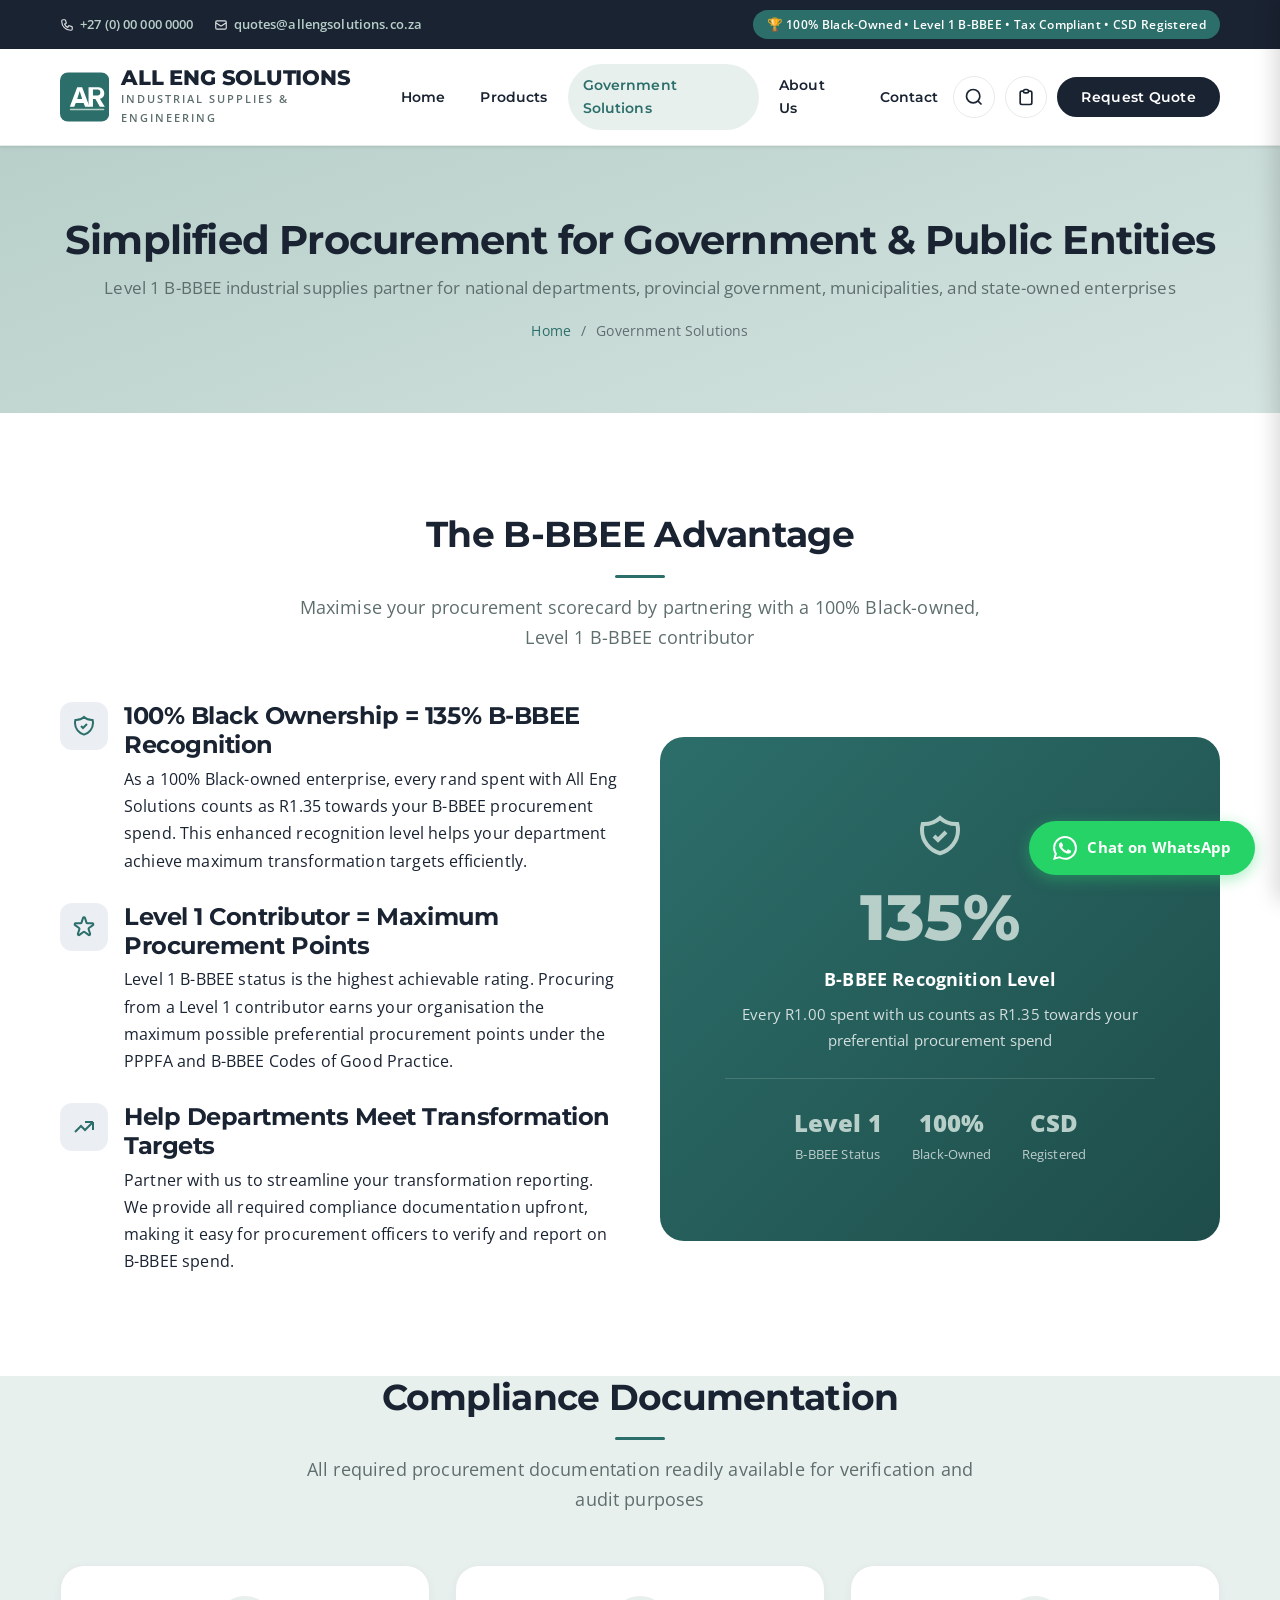
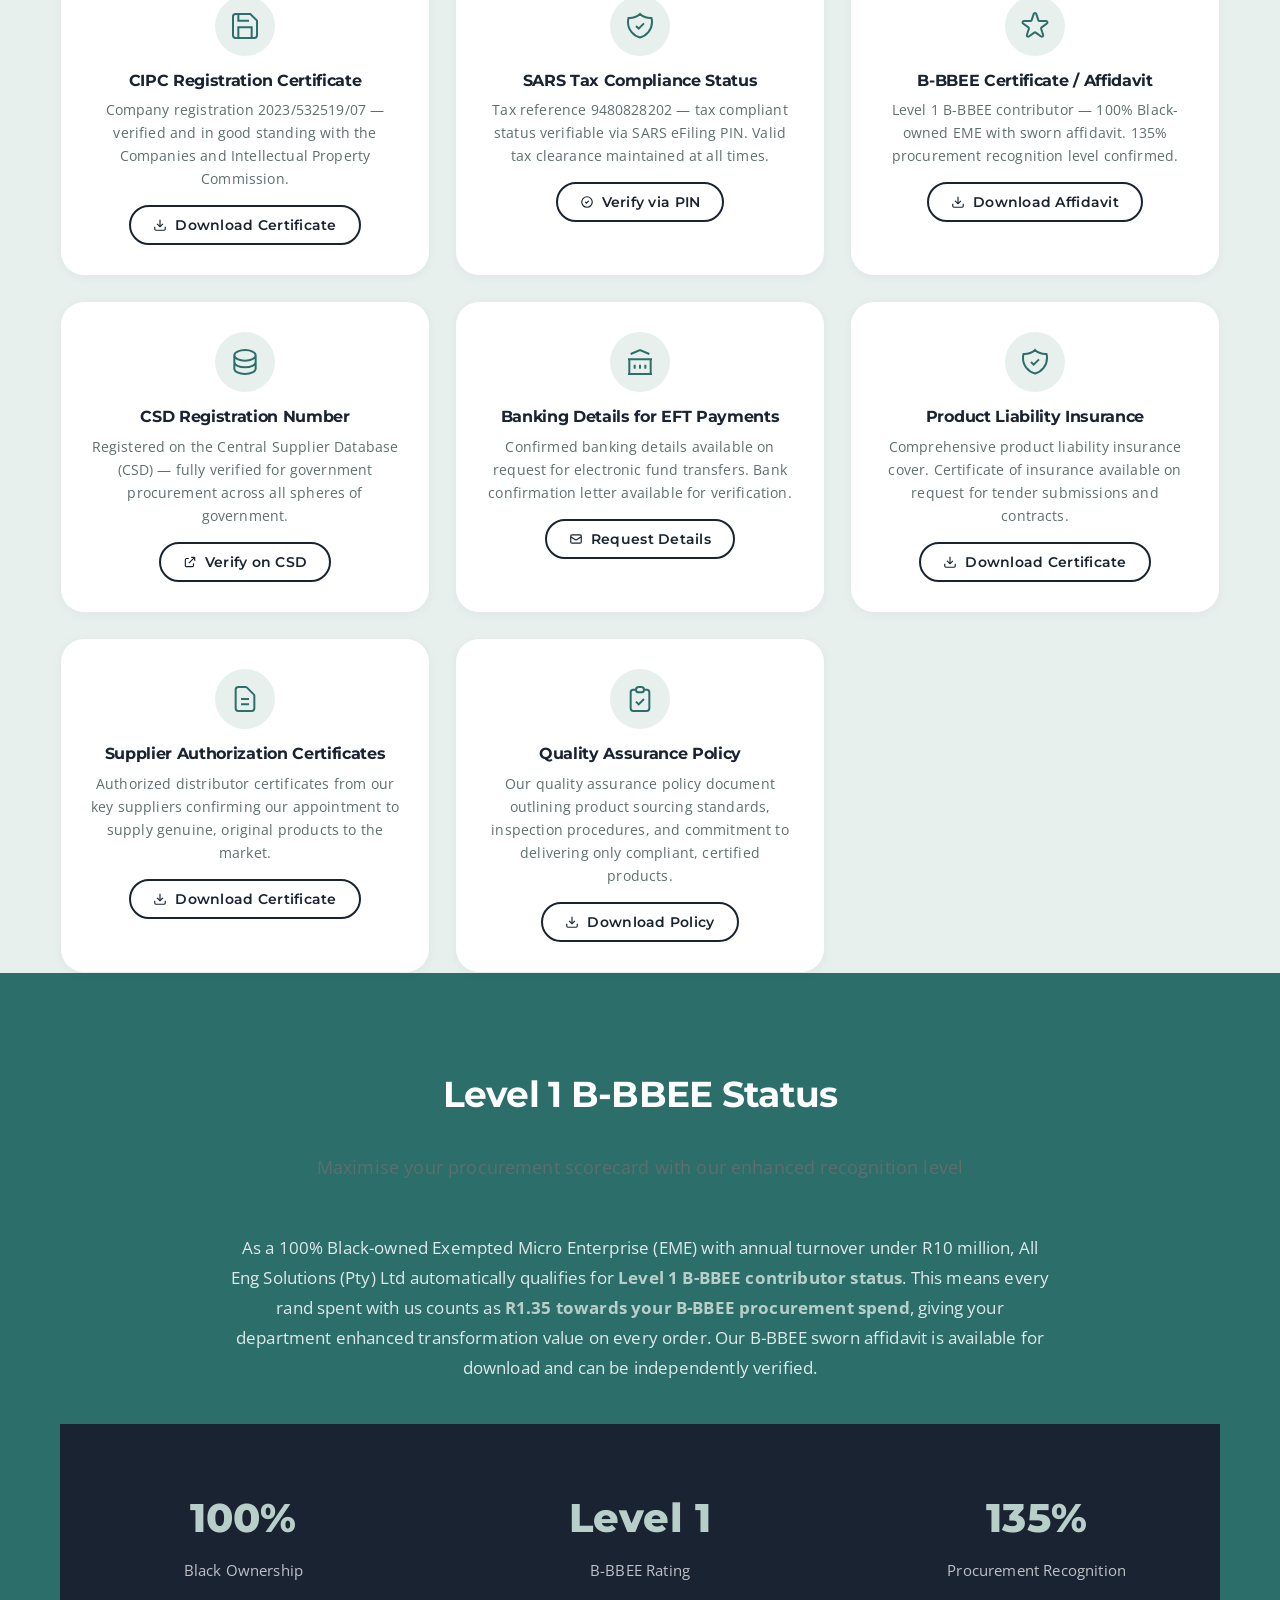
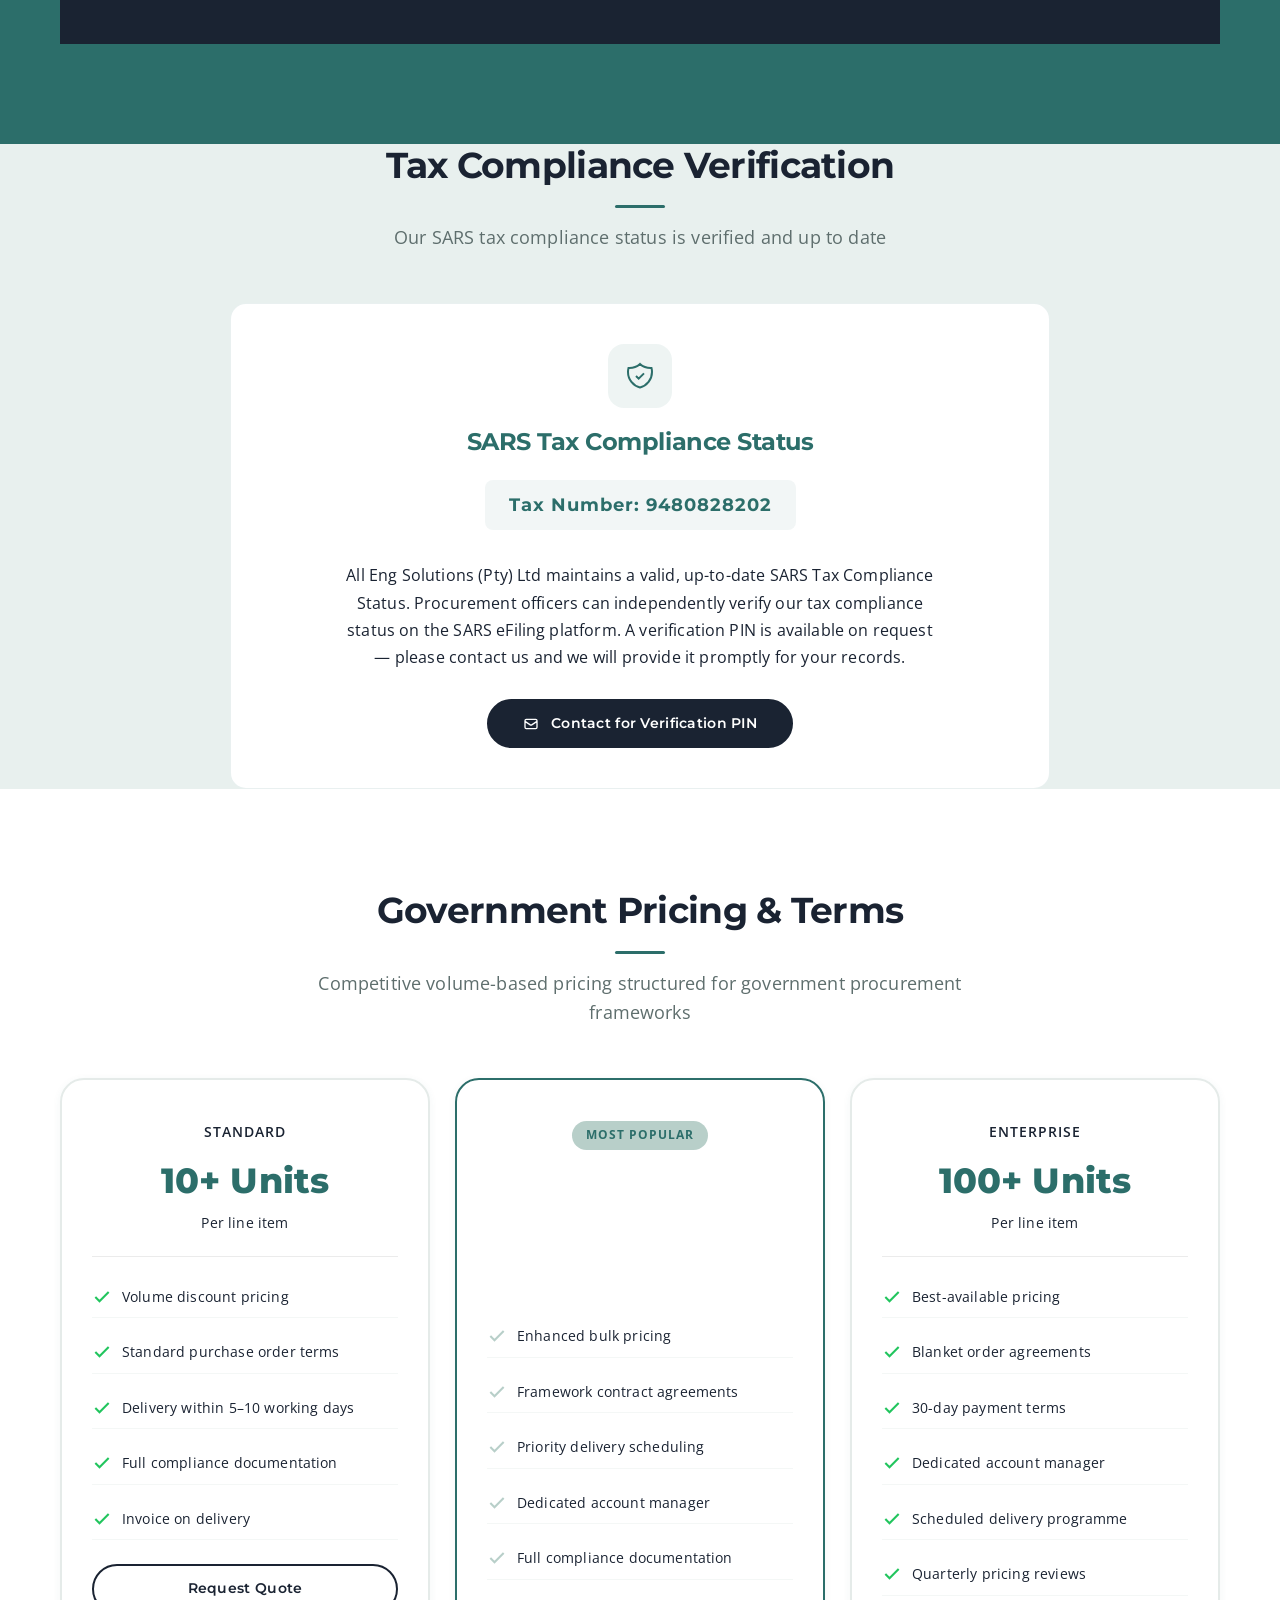
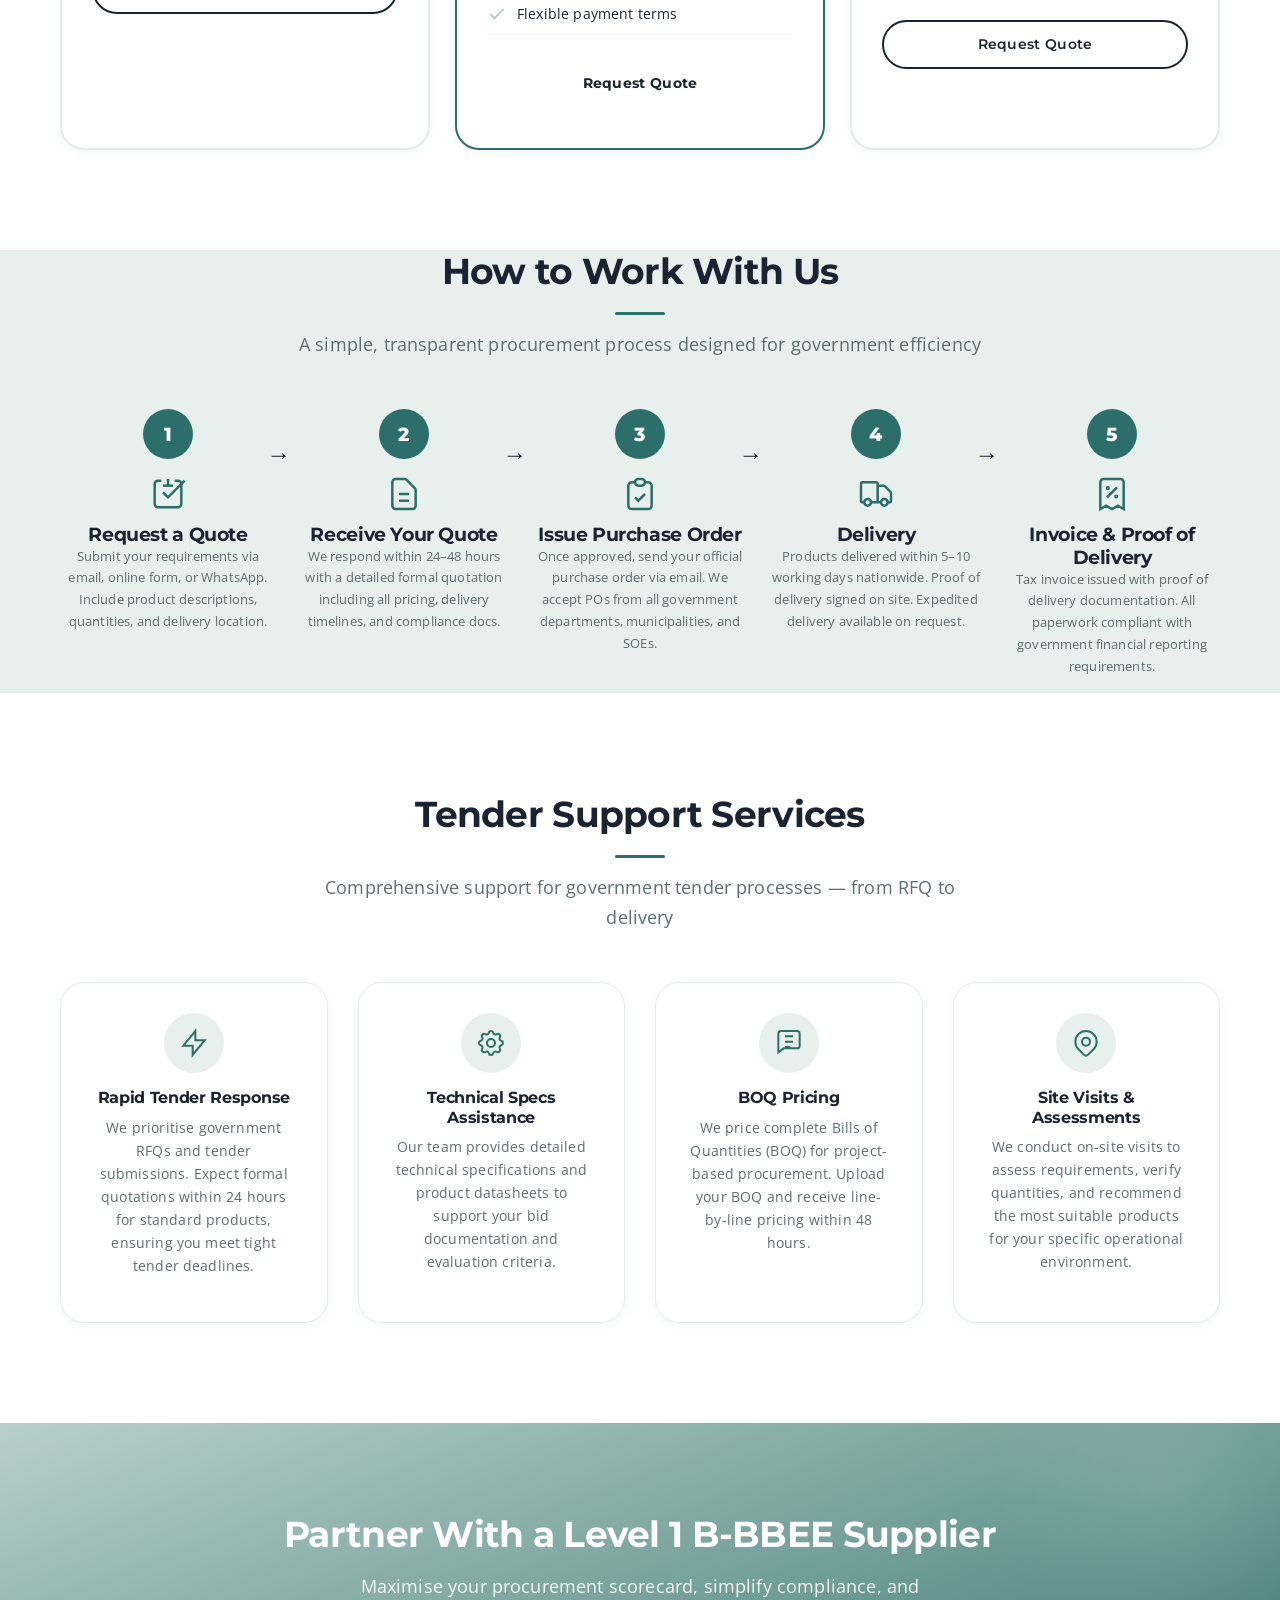
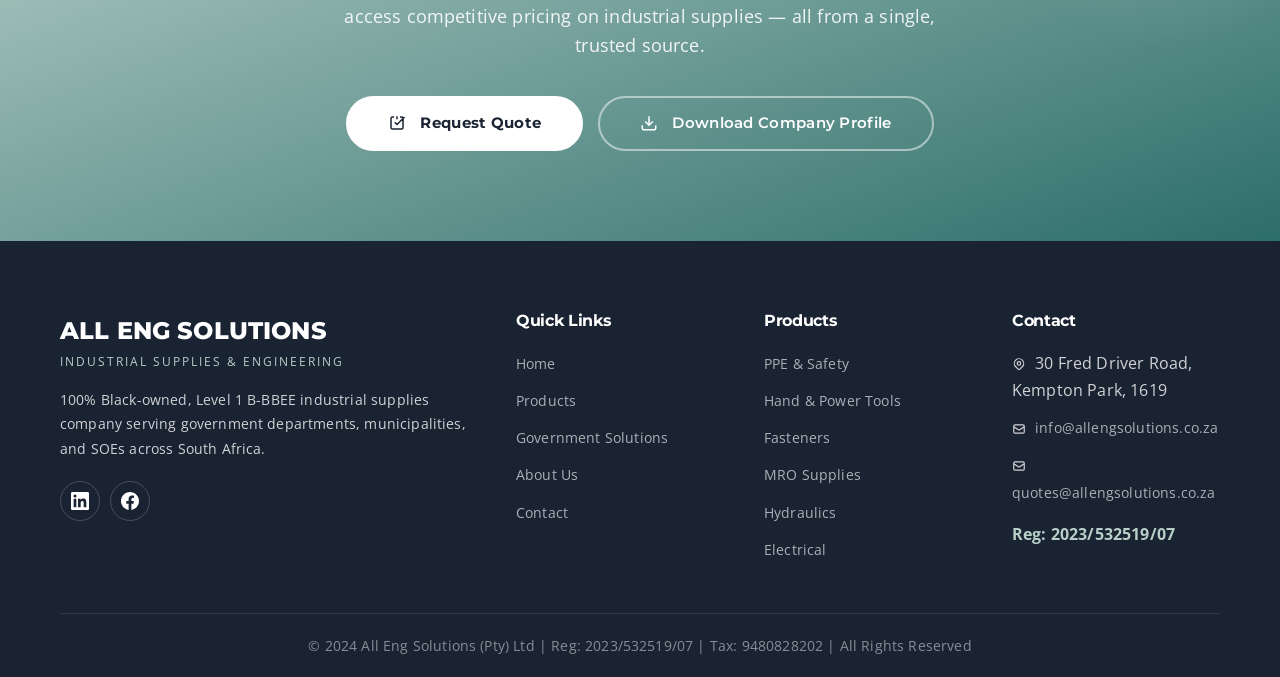
<file: government.html>
<!doctype html>
<html lang="en">
  <head>
    <meta charset="UTF-8" />
    <meta name="viewport" content="width=device-width, initial-scale=1.0" />
    <meta
      name="description"
      content="Government procurement solutions from All Eng Solutions — a 100% Black-owned, Level 1 B-BBEE industrial supplies company. Simplified procurement for government departments, municipalities, and SOEs."
    />
    <meta
      name="keywords"
      content="government procurement South Africa, B-BBEE Level 1 supplier, CSD registered supplier, government industrial supplies, public sector procurement, municipal supplier, SOE supplier, 135% B-BBEE recognition"
    />
    <title>Government Solutions | All Eng Solutions (Pty) Ltd</title>
    <link rel="preconnect" href="https://fonts.googleapis.com" />
    <link rel="preconnect" href="https://fonts.gstatic.com" crossorigin />
    <link
      href="https://fonts.googleapis.com/css2?family=Montserrat:wght@400;600;700;800&family=Open+Sans:wght@400;600;700&display=swap"
      rel="stylesheet"
    />
    <link rel="stylesheet" href="css/style.css" />
  </head>
  <body>
    <!-- TOP BAR -->
    <div class="top-bar">
      <div class="container">
        <div class="top-bar-left">
          <span
            ><svg
              width="14"
              height="14"
              fill="none"
              stroke="currentColor"
              stroke-width="2"
              viewBox="0 0 24 24"
            >
              <path
                d="M3 5a2 2 0 012-2h3.28a1 1 0 01.948.684l1.498 4.493a1 1 0 01-.502 1.21l-2.257 1.13a11.042 11.042 0 005.516 5.516l1.13-2.257a1 1 0 011.21-.502l4.493 1.498a1 1 0 01.684.949V19a2 2 0 01-2 2h-1C9.716 21 3 14.284 3 6V5z"
              />
            </svg>
            <a href="tel:+27000000000">+27 (0) 00 000 0000</a></span
          >
          <span
            ><svg
              width="14"
              height="14"
              fill="none"
              stroke="currentColor"
              stroke-width="2"
              viewBox="0 0 24 24"
            >
              <path
                d="M3 8l7.89 5.26a2 2 0 002.22 0L21 8M5 19h14a2 2 0 002-2V7a2 2 0 00-2-2H5a2 2 0 00-2 2v10a2 2 0 002 2z"
              />
            </svg>
            <a href="mailto:quotes@allengsolutions.co.za"
              >quotes@allengsolutions.co.za</a
            ></span
          >
        </div>
        <div class="top-bar-right">
          <span class="bbee-badge"
            >&#127942; 100% Black-Owned &bull; Level 1 B-BBEE &bull; Tax
            Compliant &bull; CSD Registered</span
          >
        </div>
      </div>
    </div>

    <!-- HEADER -->
    <header class="header">
      <div class="container">
        <nav class="navbar">
          <a href="index.html" class="nav-logo">
            <svg
              width="50"
              height="50"
              viewBox="0 0 100 100"
              fill="none"
              xmlns="http://www.w3.org/2000/svg"
            >
              <rect width="100" height="100" rx="16" fill="#2c6e6a" />
              <path
                d="M20 70L35 30H45L60 70H51L48 62H32L29 70H20ZM35 54H45L40 38L35 54Z"
                fill="#ffffff"
              />
              <path
                d="M58 70V30H78C82 30 85 31.5 87 34C89 36.5 90 39.5 90 43C90 46 89 48.5 87 50.5C85.5 52 83.5 53 81 53.5L91 70H81L72 54H67V70H58ZM67 47H76C78 47 79.5 46.5 80.5 45.5C81.5 44.5 82 43 82 41C82 39 81.5 37.5 80.5 36.5C79.5 35.5 78 35 76 35H67V47Z"
                fill="white"
              />
              <rect
                x="20"
                y="74"
                width="70"
                height="3"
                rx="1.5"
                fill="#b8cfc9"
              />
            </svg>
            <div class="nav-logo-text">
              <span class="company-name">ALL ENG SOLUTIONS</span>
              <span class="company-tagline"
                >Industrial Supplies &amp; Engineering</span
              >
            </div>
          </a>
          <div class="nav-menu">
            <a href="index.html">Home</a>
            <a href="products.html">Products</a>
            <a href="government.html" class="active">Government Solutions</a>
            <a href="about.html">About Us</a>
            <a href="contact.html">Contact</a>
          </div>
          <div class="nav-actions">
            <button class="nav-search-btn" aria-label="Search">
              <svg
                width="20"
                height="20"
                fill="none"
                stroke="currentColor"
                stroke-width="2"
                viewBox="0 0 24 24"
              >
                <circle cx="11" cy="11" r="8" />
                <path d="m21 21-4.35-4.35" />
              </svg>
            </button>
            <button class="nav-quote-count" aria-label="Quote list">
              <svg
                width="20"
                height="20"
                fill="none"
                stroke="currentColor"
                stroke-width="2"
                viewBox="0 0 24 24"
              >
                <path
                  d="M9 5H7a2 2 0 00-2 2v12a2 2 0 002 2h10a2 2 0 002-2V7a2 2 0 00-2-2h-2M9 5a2 2 0 002 2h2a2 2 0 002-2M9 5a2 2 0 012-2h2a2 2 0 012 2"
                /></svg
              ><span class="badge">0</span>
            </button>
            <a href="quote.html" class="btn btn-primary btn-sm"
              >Request Quote</a
            >
            <button class="mobile-toggle" aria-label="Menu">
              <span></span><span></span><span></span>
            </button>
          </div>
        </nav>
      </div>
    </header>

    <!-- SEARCH OVERLAY -->
    <div class="search-overlay">
      <button class="search-close" aria-label="Close">&times;</button>
      <div class="search-overlay-inner">
        <h3>Search Products</h3>
        <div class="search-input-wrap">
          <input
            type="text"
            placeholder="Search by product name or part number..."
          />
          <a href="products.html" class="btn btn-primary">Search</a>
        </div>
      </div>
    </div>

    <!-- ===== PAGE HEADER ===== -->
    <section class="page-header">
      <div class="container">
        <h1>Simplified Procurement for Government &amp; Public Entities</h1>
        <p>
          Level 1 B-BBEE industrial supplies partner for national departments,
          provincial government, municipalities, and state-owned enterprises
        </p>
        <div class="breadcrumb">
          <a href="index.html">Home</a> <span>/</span>
          <span>Government Solutions</span>
        </div>
      </div>
    </section>

    <!-- ===== B-BBEE ADVANTAGE ===== -->
    <section class="section">
      <div class="container">
        <div class="section-header animate-in">
          <h2>The B-BBEE Advantage</h2>
          <p>
            Maximise your procurement scorecard by partnering with a 100%
            Black-owned, Level 1 B-BBEE contributor
          </p>
        </div>
        <div class="gov-advantage">
          <div class="gov-advantage-text animate-in">
            <div
              style="
                display: flex;
                align-items: flex-start;
                gap: 16px;
                margin-bottom: 28px;
              "
            >
              <div
                style="
                  flex-shrink: 0;
                  width: 48px;
                  height: 48px;
                  background: rgba(0, 58, 112, 0.08);
                  border-radius: 12px;
                  display: flex;
                  align-items: center;
                  justify-content: center;
                "
              >
                <svg
                  width="24"
                  height="24"
                  fill="none"
                  stroke="#2c6e6a"
                  stroke-width="2"
                  viewBox="0 0 24 24"
                >
                  <path
                    d="M9 12l2 2 4-4m5.618-4.016A11.955 11.955 0 0112 2.944a11.955 11.955 0 01-8.618 3.04A12.02 12.02 0 003 9c0 5.591 3.824 10.29 9 11.622 5.176-1.332 9-6.03 9-11.622 0-1.042-.133-2.052-.382-3.016z"
                  />
                </svg>
              </div>
              <div>
                <h3 style="margin: 0 0 6px">
                  100% Black Ownership = 135% B-BBEE Recognition
                </h3>
                <p style="margin: 0; color: var(--text-muted)">
                  As a 100% Black-owned enterprise, every rand spent with All
                  Eng Solutions counts as R1.35 towards your B-BBEE procurement
                  spend. This enhanced recognition level helps your department
                  achieve maximum transformation targets efficiently.
                </p>
              </div>
            </div>
            <div
              style="
                display: flex;
                align-items: flex-start;
                gap: 16px;
                margin-bottom: 28px;
              "
            >
              <div
                style="
                  flex-shrink: 0;
                  width: 48px;
                  height: 48px;
                  background: rgba(0, 58, 112, 0.08);
                  border-radius: 12px;
                  display: flex;
                  align-items: center;
                  justify-content: center;
                "
              >
                <svg
                  width="24"
                  height="24"
                  fill="none"
                  stroke="#2c6e6a"
                  stroke-width="2"
                  viewBox="0 0 24 24"
                >
                  <path
                    d="M11.049 2.927c.3-.921 1.603-.921 1.902 0l1.519 4.674a1 1 0 00.95.69h4.915c.969 0 1.371 1.24.588 1.81l-3.976 2.888a1 1 0 00-.363 1.118l1.518 4.674c.3.922-.755 1.688-1.538 1.118l-3.976-2.888a1 1 0 00-1.176 0l-3.976 2.888c-.783.57-1.838-.197-1.538-1.118l1.518-4.674a1 1 0 00-.363-1.118l-3.976-2.888c-.784-.57-.38-1.81.588-1.81h4.914a1 1 0 00.951-.69l1.519-4.674z"
                  />
                </svg>
              </div>
              <div>
                <h3 style="margin: 0 0 6px">
                  Level 1 Contributor = Maximum Procurement Points
                </h3>
                <p style="margin: 0; color: var(--text-muted)">
                  Level 1 B-BBEE status is the highest achievable rating.
                  Procuring from a Level 1 contributor earns your organisation
                  the maximum possible preferential procurement points under the
                  PPPFA and B-BBEE Codes of Good Practice.
                </p>
              </div>
            </div>
            <div style="display: flex; align-items: flex-start; gap: 16px">
              <div
                style="
                  flex-shrink: 0;
                  width: 48px;
                  height: 48px;
                  background: rgba(0, 58, 112, 0.08);
                  border-radius: 12px;
                  display: flex;
                  align-items: center;
                  justify-content: center;
                "
              >
                <svg
                  width="24"
                  height="24"
                  fill="none"
                  stroke="#2c6e6a"
                  stroke-width="2"
                  viewBox="0 0 24 24"
                >
                  <path d="M13 7h8m0 0v8m0-8l-8 8-4-4-6 6" />
                </svg>
              </div>
              <div>
                <h3 style="margin: 0 0 6px">
                  Help Departments Meet Transformation Targets
                </h3>
                <p style="margin: 0; color: var(--text-muted)">
                  Partner with us to streamline your transformation reporting.
                  We provide all required compliance documentation upfront,
                  making it easy for procurement officers to verify and report
                  on B-BBEE spend.
                </p>
              </div>
            </div>
          </div>
          <div class="gov-highlight animate-in">
            <div style="text-align: center; padding: 40px 30px">
              <svg
                width="48"
                height="48"
                fill="none"
                stroke="#b8cfc9"
                stroke-width="2"
                viewBox="0 0 24 24"
              >
                <path
                  d="M9 12l2 2 4-4m5.618-4.016A11.955 11.955 0 0112 2.944a11.955 11.955 0 01-8.618 3.04A12.02 12.02 0 003 9c0 5.591 3.824 10.29 9 11.622 5.176-1.332 9-6.03 9-11.622 0-1.042-.133-2.052-.382-3.016z"
                />
              </svg>
              <div
                style="
                  font-size: 4rem;
                  font-weight: 800;
                  font-family: &quot;Montserrat&quot;, sans-serif;
                  color: #b8cfc9;
                  line-height: 1;
                  margin: 16px 0;
                "
              >
                135%
              </div>
              <div
                style="
                  font-size: 1.1rem;
                  font-weight: 700;
                  color: white;
                  margin-bottom: 8px;
                "
              >
                B-BBEE Recognition Level
              </div>
              <p
                style="
                  color: rgba(255, 255, 255, 0.8);
                  font-size: 0.95rem;
                  margin: 0;
                "
              >
                Every R1.00 spent with us counts as R1.35 towards your
                preferential procurement spend
              </p>
              <div
                style="
                  margin-top: 24px;
                  padding-top: 24px;
                  border-top: 1px solid rgba(255, 255, 255, 0.15);
                "
              >
                <div
                  style="
                    display: flex;
                    justify-content: center;
                    gap: 30px;
                    flex-wrap: wrap;
                  "
                >
                  <div>
                    <div
                      style="
                        font-size: 1.5rem;
                        font-weight: 800;
                        color: #b8cfc9;
                      "
                    >
                      Level 1
                    </div>
                    <div
                      style="font-size: 0.8rem; color: rgba(255, 255, 255, 0.7)"
                    >
                      B-BBEE Status
                    </div>
                  </div>
                  <div>
                    <div
                      style="
                        font-size: 1.5rem;
                        font-weight: 800;
                        color: #b8cfc9;
                      "
                    >
                      100%
                    </div>
                    <div
                      style="font-size: 0.8rem; color: rgba(255, 255, 255, 0.7)"
                    >
                      Black-Owned
                    </div>
                  </div>
                  <div>
                    <div
                      style="
                        font-size: 1.5rem;
                        font-weight: 800;
                        color: #b8cfc9;
                      "
                    >
                      CSD
                    </div>
                    <div
                      style="font-size: 0.8rem; color: rgba(255, 255, 255, 0.7)"
                    >
                      Registered
                    </div>
                  </div>
                </div>
              </div>
            </div>
          </div>
        </div>
      </div>
    </section>

    <!-- ===== COMPLIANCE DOCUMENTATION ===== -->
    <section class="section-alt">
      <div class="container">
        <div class="section-header animate-in">
          <h2>Compliance Documentation</h2>
          <p>
            All required procurement documentation readily available for
            verification and audit purposes
          </p>
        </div>
        <div class="docs-grid">
          <!-- CIPC Registration -->
          <div class="doc-card animate-in">
            <div class="doc-card-icon">
              <svg
                width="32"
                height="32"
                fill="none"
                stroke="currentColor"
                stroke-width="1.5"
                viewBox="0 0 24 24"
              >
                <path
                  d="M19 21H5a2 2 0 01-2-2V5a2 2 0 012-2h11l5 5v11a2 2 0 01-2 2z"
                />
                <polyline points="17 21 17 13 7 13 7 21" />
                <polyline points="7 3 7 8 15 8" />
              </svg>
            </div>
            <h4>CIPC Registration Certificate</h4>
            <p>
              Company registration 2023/532519/07 — verified and in good
              standing with the Companies and Intellectual Property Commission.
            </p>
            <a href="#" class="btn btn-outline btn-sm">
              <svg
                width="14"
                height="14"
                fill="none"
                stroke="currentColor"
                stroke-width="2"
                viewBox="0 0 24 24"
              >
                <path d="M21 15v4a2 2 0 01-2 2H5a2 2 0 01-2-2v-4" />
                <polyline points="7 10 12 15 17 10" />
                <line x1="12" y1="15" x2="12" y2="3" />
              </svg>
              Download Certificate
            </a>
          </div>

          <!-- SARS Tax Compliance -->
          <div class="doc-card animate-in">
            <div class="doc-card-icon">
              <svg
                width="32"
                height="32"
                fill="none"
                stroke="currentColor"
                stroke-width="1.5"
                viewBox="0 0 24 24"
              >
                <path
                  d="M9 12l2 2 4-4m5.618-4.016A11.955 11.955 0 0112 2.944a11.955 11.955 0 01-8.618 3.04A12.02 12.02 0 003 9c0 5.591 3.824 10.29 9 11.622 5.176-1.332 9-6.03 9-11.622 0-1.042-.133-2.052-.382-3.016z"
                />
              </svg>
            </div>
            <h4>SARS Tax Compliance Status</h4>
            <p>
              Tax reference 9480828202 — tax compliant status verifiable via
              SARS eFiling PIN. Valid tax clearance maintained at all times.
            </p>
            <a href="#" class="btn btn-outline btn-sm">
              <svg
                width="14"
                height="14"
                fill="none"
                stroke="currentColor"
                stroke-width="2"
                viewBox="0 0 24 24"
              >
                <path d="M9 12l2 2 4-4m6 2a9 9 0 11-18 0 9 9 0 0118 0z" />
              </svg>
              Verify via PIN
            </a>
          </div>

          <!-- B-BBEE Certificate -->
          <div class="doc-card animate-in">
            <div class="doc-card-icon">
              <svg
                width="32"
                height="32"
                fill="none"
                stroke="currentColor"
                stroke-width="1.5"
                viewBox="0 0 24 24"
              >
                <path
                  d="M11.049 2.927c.3-.921 1.603-.921 1.902 0l1.519 4.674a1 1 0 00.95.69h4.915c.969 0 1.371 1.24.588 1.81l-3.976 2.888a1 1 0 00-.363 1.118l1.518 4.674c.3.922-.755 1.688-1.538 1.118l-3.976-2.888a1 1 0 00-1.176 0l-3.976 2.888c-.783.57-1.838-.197-1.538-1.118l1.518-4.674a1 1 0 00-.363-1.118L3.05 10.1c-.784-.57-.38-1.81.588-1.81h4.914a1 1 0 00.951-.69l1.546-4.673z"
                />
              </svg>
            </div>
            <h4>B-BBEE Certificate / Affidavit</h4>
            <p>
              Level 1 B-BBEE contributor — 100% Black-owned EME with sworn
              affidavit. 135% procurement recognition level confirmed.
            </p>
            <a href="#" class="btn btn-outline btn-sm">
              <svg
                width="14"
                height="14"
                fill="none"
                stroke="currentColor"
                stroke-width="2"
                viewBox="0 0 24 24"
              >
                <path d="M21 15v4a2 2 0 01-2 2H5a2 2 0 01-2-2v-4" />
                <polyline points="7 10 12 15 17 10" />
                <line x1="12" y1="15" x2="12" y2="3" />
              </svg>
              Download Affidavit
            </a>
          </div>

          <!-- CSD Registration -->
          <div class="doc-card animate-in">
            <div class="doc-card-icon">
              <svg
                width="32"
                height="32"
                fill="none"
                stroke="currentColor"
                stroke-width="1.5"
                viewBox="0 0 24 24"
              >
                <path
                  d="M4 7v10c0 2.21 3.582 4 8 4s8-1.79 8-4V7M4 7c0 2.21 3.582 4 8 4s8-1.79 8-4M4 7c0-2.21 3.582-4 8-4s8 1.79 8 4m0 5c0 2.21-3.582 4-8 4s-8-1.79-8-4"
                />
              </svg>
            </div>
            <h4>CSD Registration Number</h4>
            <p>
              Registered on the Central Supplier Database (CSD) — fully verified
              for government procurement across all spheres of government.
            </p>
            <a href="#" class="btn btn-outline btn-sm">
              <svg
                width="14"
                height="14"
                fill="none"
                stroke="currentColor"
                stroke-width="2"
                viewBox="0 0 24 24"
              >
                <path
                  d="M10 6H6a2 2 0 00-2 2v10a2 2 0 002 2h10a2 2 0 002-2v-4M14 4h6m0 0v6m0-6L10 14"
                />
              </svg>
              Verify on CSD
            </a>
          </div>

          <!-- Banking Details -->
          <div class="doc-card animate-in">
            <div class="doc-card-icon">
              <svg
                width="32"
                height="32"
                fill="none"
                stroke="currentColor"
                stroke-width="1.5"
                viewBox="0 0 24 24"
              >
                <path
                  d="M3 21h18M3 10h18M5 6l7-3 7 3M4 10v11M20 10v11M8 14v3M12 14v3M16 14v3"
                />
              </svg>
            </div>
            <h4>Banking Details for EFT Payments</h4>
            <p>
              Confirmed banking details available on request for electronic fund
              transfers. Bank confirmation letter available for verification.
            </p>
            <a href="contact.html" class="btn btn-outline btn-sm">
              <svg
                width="14"
                height="14"
                fill="none"
                stroke="currentColor"
                stroke-width="2"
                viewBox="0 0 24 24"
              >
                <path
                  d="M3 8l7.89 5.26a2 2 0 002.22 0L21 8M5 19h14a2 2 0 002-2V7a2 2 0 00-2-2H5a2 2 0 00-2 2v10a2 2 0 002 2z"
                />
              </svg>
              Request Details
            </a>
          </div>

          <!-- Product Liability Insurance -->
          <div class="doc-card animate-in">
            <div class="doc-card-icon">
              <svg
                width="32"
                height="32"
                fill="none"
                stroke="currentColor"
                stroke-width="1.5"
                viewBox="0 0 24 24"
              >
                <path
                  d="M9 12l2 2 4-4m5.618-4.016A11.955 11.955 0 0112 2.944a11.955 11.955 0 01-8.618 3.04A12.02 12.02 0 003 9c0 5.591 3.824 10.29 9 11.622 5.176-1.332 9-6.03 9-11.622 0-1.042-.133-2.052-.382-3.016z"
                />
              </svg>
            </div>
            <h4>Product Liability Insurance</h4>
            <p>
              Comprehensive product liability insurance cover. Certificate of
              insurance available on request for tender submissions and
              contracts.
            </p>
            <a href="#" class="btn btn-outline btn-sm">
              <svg
                width="14"
                height="14"
                fill="none"
                stroke="currentColor"
                stroke-width="2"
                viewBox="0 0 24 24"
              >
                <path d="M21 15v4a2 2 0 01-2 2H5a2 2 0 01-2-2v-4" />
                <polyline points="7 10 12 15 17 10" />
                <line x1="12" y1="15" x2="12" y2="3" />
              </svg>
              Download Certificate
            </a>
          </div>

          <!-- Supplier Authorization -->
          <div class="doc-card animate-in">
            <div class="doc-card-icon">
              <svg
                width="32"
                height="32"
                fill="none"
                stroke="currentColor"
                stroke-width="1.5"
                viewBox="0 0 24 24"
              >
                <path
                  d="M9 12h6m-6 4h6m2 5H7a2 2 0 01-2-2V5a2 2 0 012-2h5.586a1 1 0 01.707.293l5.414 5.414a1 1 0 01.293.707V19a2 2 0 01-2 2z"
                />
              </svg>
            </div>
            <h4>Supplier Authorization Certificates</h4>
            <p>
              Authorized distributor certificates from our key suppliers
              confirming our appointment to supply genuine, original products to
              the market.
            </p>
            <a href="#" class="btn btn-outline btn-sm">
              <svg
                width="14"
                height="14"
                fill="none"
                stroke="currentColor"
                stroke-width="2"
                viewBox="0 0 24 24"
              >
                <path d="M21 15v4a2 2 0 01-2 2H5a2 2 0 01-2-2v-4" />
                <polyline points="7 10 12 15 17 10" />
                <line x1="12" y1="15" x2="12" y2="3" />
              </svg>
              Download Certificate
            </a>
          </div>

          <!-- Quality Assurance Policy -->
          <div class="doc-card animate-in">
            <div class="doc-card-icon">
              <svg
                width="32"
                height="32"
                fill="none"
                stroke="currentColor"
                stroke-width="1.5"
                viewBox="0 0 24 24"
              >
                <path
                  d="M9 5H7a2 2 0 00-2 2v12a2 2 0 002 2h10a2 2 0 002-2V7a2 2 0 00-2-2h-2M9 5a2 2 0 002 2h2a2 2 0 002-2M9 5a2 2 0 012-2h2a2 2 0 012 2m-6 9l2 2 4-4"
                />
              </svg>
            </div>
            <h4>Quality Assurance Policy</h4>
            <p>
              Our quality assurance policy document outlining product sourcing
              standards, inspection procedures, and commitment to delivering
              only compliant, certified products.
            </p>
            <a href="#" class="btn btn-outline btn-sm">
              <svg
                width="14"
                height="14"
                fill="none"
                stroke="currentColor"
                stroke-width="2"
                viewBox="0 0 24 24"
              >
                <path d="M21 15v4a2 2 0 01-2 2H5a2 2 0 01-2-2v-4" />
                <polyline points="7 10 12 15 17 10" />
                <line x1="12" y1="15" x2="12" y2="3" />
              </svg>
              Download Policy
            </a>
          </div>
        </div>
      </div>
    </section>

    <!-- ===== B-BBEE VERIFICATION ===== -->
    <section class="section section-dark">
      <div class="container">
        <div class="section-header animate-in">
          <h2>Level 1 B-BBEE Status</h2>
          <p>
            Maximise your procurement scorecard with our enhanced recognition
            level
          </p>
        </div>
        <div
          class="animate-in"
          style="max-width: 820px; margin: 0 auto 40px; text-align: center"
        >
          <p
            style="
              font-size: 1.05rem;
              line-height: 1.8;
              color: rgba(255, 255, 255, 0.85);
            "
          >
            As a 100% Black-owned Exempted Micro Enterprise (EME) with annual
            turnover under R10 million, All Eng Solutions (Pty) Ltd
            automatically qualifies for
            <strong style="color: #b8cfc9"
              >Level 1 B-BBEE contributor status</strong
            >. This means every rand spent with us counts as
            <strong style="color: #b8cfc9"
              >R1.35 towards your B-BBEE procurement spend</strong
            >, giving your department enhanced transformation value on every
            order. Our B-BBEE sworn affidavit is available for download and can
            be independently verified.
          </p>
        </div>
        <div class="stats-bar">
          <div
            class="stats-grid"
            style="
              display: grid;
              grid-template-columns: repeat(auto-fit, minmax(200px, 1fr));
              gap: 30px;
              text-align: center;
            "
          >
            <div class="stat-item animate-in">
              <div
                class="stat-number"
                style="
                  font-size: 2.5rem;
                  font-weight: 800;
                  color: #b8cfc9;
                  font-family: &quot;Montserrat&quot;, sans-serif;
                "
              >
                100%
              </div>
              <div
                class="stat-label"
                style="
                  font-size: 0.95rem;
                  color: rgba(255, 255, 255, 0.8);
                  margin-top: 6px;
                "
              >
                Black Ownership
              </div>
            </div>
            <div class="stat-item animate-in">
              <div
                class="stat-number"
                style="
                  font-size: 2.5rem;
                  font-weight: 800;
                  color: #b8cfc9;
                  font-family: &quot;Montserrat&quot;, sans-serif;
                "
              >
                Level 1
              </div>
              <div
                class="stat-label"
                style="
                  font-size: 0.95rem;
                  color: rgba(255, 255, 255, 0.8);
                  margin-top: 6px;
                "
              >
                B-BBEE Rating
              </div>
            </div>
            <div class="stat-item animate-in">
              <div
                class="stat-number"
                style="
                  font-size: 2.5rem;
                  font-weight: 800;
                  color: #b8cfc9;
                  font-family: &quot;Montserrat&quot;, sans-serif;
                "
              >
                135%
              </div>
              <div
                class="stat-label"
                style="
                  font-size: 0.95rem;
                  color: rgba(255, 255, 255, 0.8);
                  margin-top: 6px;
                "
              >
                Procurement Recognition
              </div>
            </div>
          </div>
        </div>
      </div>
    </section>

    <!-- ===== TAX COMPLIANCE VERIFICATION ===== -->
    <section class="section-alt">
      <div class="container">
        <div class="section-header animate-in">
          <h2>Tax Compliance Verification</h2>
          <p>Our SARS tax compliance status is verified and up to date</p>
        </div>
        <div style="max-width: 820px; margin: 0 auto">
          <div
            class="animate-in"
            style="
              background: white;
              border: 1px solid rgba(44, 110, 106, 0.1);
              border-radius: 16px;
              padding: 40px;
              text-align: center;
            "
          >
            <div
              style="
                width: 64px;
                height: 64px;
                background: rgba(44, 110, 106, 0.08);
                border-radius: 16px;
                display: flex;
                align-items: center;
                justify-content: center;
                margin: 0 auto 20px;
              "
            >
              <svg
                width="32"
                height="32"
                fill="none"
                stroke="#2c6e6a"
                stroke-width="1.5"
                viewBox="0 0 24 24"
              >
                <path
                  d="M9 12l2 2 4-4m5.618-4.016A11.955 11.955 0 0112 2.944a11.955 11.955 0 01-8.618 3.04A12.02 12.02 0 003 9c0 5.591 3.824 10.29 9 11.622 5.176-1.332 9-6.03 9-11.622 0-1.042-.133-2.052-.382-3.016z"
                />
              </svg>
            </div>
            <h3
              style="
                margin: 0 0 8px;
                color: #2c6e6a;
                font-family: &quot;Montserrat&quot;, sans-serif;
              "
            >
              SARS Tax Compliance Status
            </h3>
            <div
              style="
                display: inline-block;
                background: rgba(44, 110, 106, 0.06);
                border-radius: 8px;
                padding: 10px 24px;
                margin: 16px 0;
                font-family: &quot;Montserrat&quot;, sans-serif;
                font-weight: 700;
                font-size: 1.1rem;
                color: #2c6e6a;
                letter-spacing: 1px;
              "
            >
              Tax Number: 9480828202
            </div>
            <p
              style="
                font-size: 1rem;
                line-height: 1.7;
                color: var(--text-muted);
                margin-top: 16px;
                max-width: 600px;
                margin-left: auto;
                margin-right: auto;
              "
            >
              All Eng Solutions (Pty) Ltd maintains a valid, up-to-date SARS Tax
              Compliance Status. Procurement officers can independently verify
              our tax compliance status on the SARS eFiling platform. A
              verification PIN is available on request — please contact us and
              we will provide it promptly for your records.
            </p>
            <div
              style="
                display: flex;
                flex-wrap: wrap;
                gap: 12px;
                justify-content: center;
                margin-top: 28px;
              "
            >
              <a href="contact.html" class="btn btn-primary">
                <svg
                  width="16"
                  height="16"
                  fill="none"
                  stroke="currentColor"
                  stroke-width="2"
                  viewBox="0 0 24 24"
                  style="vertical-align: middle; margin-right: 4px"
                >
                  <path
                    d="M3 8l7.89 5.26a2 2 0 002.22 0L21 8M5 19h14a2 2 0 002-2V7a2 2 0 00-2-2H5a2 2 0 00-2 2v10a2 2 0 002 2z"
                  />
                </svg>
                Contact for Verification PIN
              </a>
            </div>
          </div>
        </div>
      </div>
    </section>

    <!-- ===== GOVERNMENT PRICING & TERMS ===== -->
    <section class="section">
      <div class="container">
        <div class="section-header animate-in">
          <h2>Government Pricing &amp; Terms</h2>
          <p>
            Competitive volume-based pricing structured for government
            procurement frameworks
          </p>
        </div>
        <div class="pricing-grid">
          <!-- Standard -->
          <div class="pricing-card animate-in">
            <div
              style="
                text-align: center;
                padding-bottom: 20px;
                border-bottom: 1px solid rgba(0, 0, 0, 0.08);
                margin-bottom: 20px;
              "
            >
              <div
                style="
                  font-size: 0.85rem;
                  font-weight: 600;
                  text-transform: uppercase;
                  letter-spacing: 1px;
                  color: var(--text-muted);
                  margin-bottom: 8px;
                "
              >
                Standard
              </div>
              <div
                style="
                  font-size: 2.2rem;
                  font-weight: 800;
                  font-family: &quot;Montserrat&quot;, sans-serif;
                  color: var(--primary);
                "
              >
                10+ Units
              </div>
              <div style="font-size: 0.9rem; color: var(--text-muted)">
                Per line item
              </div>
            </div>
            <ul style="list-style: none; padding: 0; margin: 0 0 24px">
              <li
                style="
                  display: flex;
                  align-items: flex-start;
                  gap: 10px;
                  margin-bottom: 14px;
                "
              >
                <svg
                  width="20"
                  height="20"
                  fill="none"
                  stroke="#22c55e"
                  stroke-width="2.5"
                  viewBox="0 0 24 24"
                  style="flex-shrink: 0; margin-top: 2px"
                >
                  <polyline points="20 6 9 17 4 12" />
                </svg>
                <span>Volume discount pricing</span>
              </li>
              <li
                style="
                  display: flex;
                  align-items: flex-start;
                  gap: 10px;
                  margin-bottom: 14px;
                "
              >
                <svg
                  width="20"
                  height="20"
                  fill="none"
                  stroke="#22c55e"
                  stroke-width="2.5"
                  viewBox="0 0 24 24"
                  style="flex-shrink: 0; margin-top: 2px"
                >
                  <polyline points="20 6 9 17 4 12" />
                </svg>
                <span>Standard purchase order terms</span>
              </li>
              <li
                style="
                  display: flex;
                  align-items: flex-start;
                  gap: 10px;
                  margin-bottom: 14px;
                "
              >
                <svg
                  width="20"
                  height="20"
                  fill="none"
                  stroke="#22c55e"
                  stroke-width="2.5"
                  viewBox="0 0 24 24"
                  style="flex-shrink: 0; margin-top: 2px"
                >
                  <polyline points="20 6 9 17 4 12" />
                </svg>
                <span>Delivery within 5–10 working days</span>
              </li>
              <li
                style="
                  display: flex;
                  align-items: flex-start;
                  gap: 10px;
                  margin-bottom: 14px;
                "
              >
                <svg
                  width="20"
                  height="20"
                  fill="none"
                  stroke="#22c55e"
                  stroke-width="2.5"
                  viewBox="0 0 24 24"
                  style="flex-shrink: 0; margin-top: 2px"
                >
                  <polyline points="20 6 9 17 4 12" />
                </svg>
                <span>Full compliance documentation</span>
              </li>
              <li style="display: flex; align-items: flex-start; gap: 10px">
                <svg
                  width="20"
                  height="20"
                  fill="none"
                  stroke="#22c55e"
                  stroke-width="2.5"
                  viewBox="0 0 24 24"
                  style="flex-shrink: 0; margin-top: 2px"
                >
                  <polyline points="20 6 9 17 4 12" />
                </svg>
                <span>Invoice on delivery</span>
              </li>
            </ul>
            <a
              href="quote.html"
              class="btn btn-outline"
              style="width: 100%; text-align: center"
              >Request Quote</a
            >
          </div>

          <!-- Bulk (Featured) -->
          <div class="pricing-card featured animate-in">
            <div
              style="
                text-align: center;
                padding-bottom: 20px;
                border-bottom: 1px solid rgba(255, 255, 255, 0.15);
                margin-bottom: 20px;
              "
            >
              <span
                style="
                  display: inline-block;
                  background: #b8cfc9;
                  color: #2c6e6a;
                  font-size: 0.75rem;
                  font-weight: 700;
                  padding: 4px 14px;
                  border-radius: 20px;
                  margin-bottom: 10px;
                  text-transform: uppercase;
                  letter-spacing: 1px;
                "
                >Most Popular</span
              >
              <div
                style="
                  font-size: 0.85rem;
                  font-weight: 600;
                  text-transform: uppercase;
                  letter-spacing: 1px;
                  color: rgba(255, 255, 255, 0.7);
                  margin-bottom: 8px;
                "
              >
                Bulk
              </div>
              <div
                style="
                  font-size: 2.2rem;
                  font-weight: 800;
                  font-family: &quot;Montserrat&quot;, sans-serif;
                  color: white;
                "
              >
                50+ Units
              </div>
              <div style="font-size: 0.9rem; color: rgba(255, 255, 255, 0.7)">
                Per line item
              </div>
            </div>
            <ul style="list-style: none; padding: 0; margin: 0 0 24px">
              <li
                style="
                  display: flex;
                  align-items: flex-start;
                  gap: 10px;
                  margin-bottom: 14px;
                "
              >
                <svg
                  width="20"
                  height="20"
                  fill="none"
                  stroke="#b8cfc9"
                  stroke-width="2.5"
                  viewBox="0 0 24 24"
                  style="flex-shrink: 0; margin-top: 2px"
                >
                  <polyline points="20 6 9 17 4 12" />
                </svg>
                <span>Enhanced bulk pricing</span>
              </li>
              <li
                style="
                  display: flex;
                  align-items: flex-start;
                  gap: 10px;
                  margin-bottom: 14px;
                "
              >
                <svg
                  width="20"
                  height="20"
                  fill="none"
                  stroke="#b8cfc9"
                  stroke-width="2.5"
                  viewBox="0 0 24 24"
                  style="flex-shrink: 0; margin-top: 2px"
                >
                  <polyline points="20 6 9 17 4 12" />
                </svg>
                <span>Framework contract agreements</span>
              </li>
              <li
                style="
                  display: flex;
                  align-items: flex-start;
                  gap: 10px;
                  margin-bottom: 14px;
                "
              >
                <svg
                  width="20"
                  height="20"
                  fill="none"
                  stroke="#b8cfc9"
                  stroke-width="2.5"
                  viewBox="0 0 24 24"
                  style="flex-shrink: 0; margin-top: 2px"
                >
                  <polyline points="20 6 9 17 4 12" />
                </svg>
                <span>Priority delivery scheduling</span>
              </li>
              <li
                style="
                  display: flex;
                  align-items: flex-start;
                  gap: 10px;
                  margin-bottom: 14px;
                "
              >
                <svg
                  width="20"
                  height="20"
                  fill="none"
                  stroke="#b8cfc9"
                  stroke-width="2.5"
                  viewBox="0 0 24 24"
                  style="flex-shrink: 0; margin-top: 2px"
                >
                  <polyline points="20 6 9 17 4 12" />
                </svg>
                <span>Dedicated account manager</span>
              </li>
              <li
                style="
                  display: flex;
                  align-items: flex-start;
                  gap: 10px;
                  margin-bottom: 14px;
                "
              >
                <svg
                  width="20"
                  height="20"
                  fill="none"
                  stroke="#b8cfc9"
                  stroke-width="2.5"
                  viewBox="0 0 24 24"
                  style="flex-shrink: 0; margin-top: 2px"
                >
                  <polyline points="20 6 9 17 4 12" />
                </svg>
                <span>Full compliance documentation</span>
              </li>
              <li style="display: flex; align-items: flex-start; gap: 10px">
                <svg
                  width="20"
                  height="20"
                  fill="none"
                  stroke="#b8cfc9"
                  stroke-width="2.5"
                  viewBox="0 0 24 24"
                  style="flex-shrink: 0; margin-top: 2px"
                >
                  <polyline points="20 6 9 17 4 12" />
                </svg>
                <span>Flexible payment terms</span>
              </li>
            </ul>
            <a
              href="quote.html"
              class="btn btn-accent"
              style="width: 100%; text-align: center"
              >Request Quote</a
            >
          </div>

          <!-- Enterprise -->
          <div class="pricing-card animate-in">
            <div
              style="
                text-align: center;
                padding-bottom: 20px;
                border-bottom: 1px solid rgba(0, 0, 0, 0.08);
                margin-bottom: 20px;
              "
            >
              <div
                style="
                  font-size: 0.85rem;
                  font-weight: 600;
                  text-transform: uppercase;
                  letter-spacing: 1px;
                  color: var(--text-muted);
                  margin-bottom: 8px;
                "
              >
                Enterprise
              </div>
              <div
                style="
                  font-size: 2.2rem;
                  font-weight: 800;
                  font-family: &quot;Montserrat&quot;, sans-serif;
                  color: var(--primary);
                "
              >
                100+ Units
              </div>
              <div style="font-size: 0.9rem; color: var(--text-muted)">
                Per line item
              </div>
            </div>
            <ul style="list-style: none; padding: 0; margin: 0 0 24px">
              <li
                style="
                  display: flex;
                  align-items: flex-start;
                  gap: 10px;
                  margin-bottom: 14px;
                "
              >
                <svg
                  width="20"
                  height="20"
                  fill="none"
                  stroke="#22c55e"
                  stroke-width="2.5"
                  viewBox="0 0 24 24"
                  style="flex-shrink: 0; margin-top: 2px"
                >
                  <polyline points="20 6 9 17 4 12" />
                </svg>
                <span>Best-available pricing</span>
              </li>
              <li
                style="
                  display: flex;
                  align-items: flex-start;
                  gap: 10px;
                  margin-bottom: 14px;
                "
              >
                <svg
                  width="20"
                  height="20"
                  fill="none"
                  stroke="#22c55e"
                  stroke-width="2.5"
                  viewBox="0 0 24 24"
                  style="flex-shrink: 0; margin-top: 2px"
                >
                  <polyline points="20 6 9 17 4 12" />
                </svg>
                <span>Blanket order agreements</span>
              </li>
              <li
                style="
                  display: flex;
                  align-items: flex-start;
                  gap: 10px;
                  margin-bottom: 14px;
                "
              >
                <svg
                  width="20"
                  height="20"
                  fill="none"
                  stroke="#22c55e"
                  stroke-width="2.5"
                  viewBox="0 0 24 24"
                  style="flex-shrink: 0; margin-top: 2px"
                >
                  <polyline points="20 6 9 17 4 12" />
                </svg>
                <span>30-day payment terms</span>
              </li>
              <li
                style="
                  display: flex;
                  align-items: flex-start;
                  gap: 10px;
                  margin-bottom: 14px;
                "
              >
                <svg
                  width="20"
                  height="20"
                  fill="none"
                  stroke="#22c55e"
                  stroke-width="2.5"
                  viewBox="0 0 24 24"
                  style="flex-shrink: 0; margin-top: 2px"
                >
                  <polyline points="20 6 9 17 4 12" />
                </svg>
                <span>Dedicated account manager</span>
              </li>
              <li
                style="
                  display: flex;
                  align-items: flex-start;
                  gap: 10px;
                  margin-bottom: 14px;
                "
              >
                <svg
                  width="20"
                  height="20"
                  fill="none"
                  stroke="#22c55e"
                  stroke-width="2.5"
                  viewBox="0 0 24 24"
                  style="flex-shrink: 0; margin-top: 2px"
                >
                  <polyline points="20 6 9 17 4 12" />
                </svg>
                <span>Scheduled delivery programme</span>
              </li>
              <li style="display: flex; align-items: flex-start; gap: 10px">
                <svg
                  width="20"
                  height="20"
                  fill="none"
                  stroke="#22c55e"
                  stroke-width="2.5"
                  viewBox="0 0 24 24"
                  style="flex-shrink: 0; margin-top: 2px"
                >
                  <polyline points="20 6 9 17 4 12" />
                </svg>
                <span>Quarterly pricing reviews</span>
              </li>
            </ul>
            <a
              href="quote.html"
              class="btn btn-outline"
              style="width: 100%; text-align: center"
              >Request Quote</a
            >
          </div>
        </div>
      </div>
    </section>

    <!-- ===== HOW TO WORK WITH US ===== -->
    <section class="section-alt">
      <div class="container">
        <div class="section-header animate-in">
          <h2>How to Work With Us</h2>
          <p>
            A simple, transparent procurement process designed for government
            efficiency
          </p>
        </div>
        <div class="process-steps">
          <div class="process-step animate-in">
            <div class="step-num">1</div>
            <div>
              <svg
                width="40"
                height="40"
                fill="none"
                stroke="#2c6e6a"
                stroke-width="1.5"
                viewBox="0 0 24 24"
              >
                <path
                  d="M8 4H6a2 2 0 00-2 2v12a2 2 0 002 2h12a2 2 0 002-2V6a2 2 0 00-2-2h-2m-4-1v4M9 11l3 3L22 4"
                />
                <path d="M9 7h6" />
              </svg>
            </div>
            <h4>Request a Quote</h4>
            <p>
              Submit your requirements via email, online form, or WhatsApp.
              Include product descriptions, quantities, and delivery location.
            </p>
          </div>

          <div class="process-step animate-in">
            <div class="step-num">2</div>
            <div>
              <svg
                width="40"
                height="40"
                fill="none"
                stroke="#2c6e6a"
                stroke-width="1.5"
                viewBox="0 0 24 24"
              >
                <path
                  d="M9 12h6m-6 4h6m2 5H7a2 2 0 01-2-2V5a2 2 0 012-2h5.586a1 1 0 01.707.293l5.414 5.414a1 1 0 01.293.707V19a2 2 0 01-2 2z"
                />
              </svg>
            </div>
            <h4>Receive Your Quote</h4>
            <p>
              We respond within 24–48 hours with a detailed formal quotation
              including all pricing, delivery timelines, and compliance docs.
            </p>
          </div>

          <div class="process-step animate-in">
            <div class="step-num">3</div>
            <div>
              <svg
                width="40"
                height="40"
                fill="none"
                stroke="#2c6e6a"
                stroke-width="1.5"
                viewBox="0 0 24 24"
              >
                <path
                  d="M9 5H7a2 2 0 00-2 2v12a2 2 0 002 2h10a2 2 0 002-2V7a2 2 0 00-2-2h-2M9 5a2 2 0 002 2h2a2 2 0 002-2M9 5a2 2 0 012-2h2a2 2 0 012 2m-6 9l2 2 4-4"
                />
              </svg>
            </div>
            <h4>Issue Purchase Order</h4>
            <p>
              Once approved, send your official purchase order via email. We
              accept POs from all government departments, municipalities, and
              SOEs.
            </p>
          </div>

          <div class="process-step animate-in">
            <div class="step-num">4</div>
            <div>
              <svg
                width="40"
                height="40"
                fill="none"
                stroke="#2c6e6a"
                stroke-width="1.5"
                viewBox="0 0 24 24"
              >
                <path
                  d="M13 16V6a1 1 0 00-1-1H4a1 1 0 00-1 1v10a1 1 0 001 1h1m8-1a1 1 0 01-1 1H9m4-1V8a1 1 0 011-1h2.586a1 1 0 01.707.293l3.414 3.414a1 1 0 01.293.707V16a1 1 0 01-1 1h-1m-6-1a1 1 0 001 1h1M5 17a2 2 0 104 0m-4 0a2 2 0 114 0m6 0a2 2 0 104 0m-4 0a2 2 0 114 0"
                />
              </svg>
            </div>
            <h4>Delivery</h4>
            <p>
              Products delivered within 5–10 working days nationwide. Proof of
              delivery signed on site. Expedited delivery available on request.
            </p>
          </div>

          <div class="process-step animate-in">
            <div class="step-num">5</div>
            <div>
              <svg
                width="40"
                height="40"
                fill="none"
                stroke="#2c6e6a"
                stroke-width="1.5"
                viewBox="0 0 24 24"
              >
                <path
                  d="M9 14l6-6m-5.5.5h.01m4.99 5h.01M19 21V5a2 2 0 00-2-2H7a2 2 0 00-2 2v16l3.5-2 3.5 2 3.5-2 3.5 2zM10 8.5a.5.5 0 11-1 0 .5.5 0 011 0zm5 5a.5.5 0 11-1 0 .5.5 0 011 0z"
                />
              </svg>
            </div>
            <h4>Invoice &amp; Proof of Delivery</h4>
            <p>
              Tax invoice issued with proof of delivery documentation. All
              paperwork compliant with government financial reporting
              requirements.
            </p>
          </div>
        </div>
      </div>
    </section>

    <!-- ===== TENDER SUPPORT ===== -->
    <section class="section">
      <div class="container">
        <div class="section-header animate-in">
          <h2>Tender Support Services</h2>
          <p>
            Comprehensive support for government tender processes — from RFQ to
            delivery
          </p>
        </div>
        <div
          style="
            display: grid;
            grid-template-columns: repeat(auto-fit, minmax(260px, 1fr));
            gap: 30px;
          "
        >
          <div class="doc-card animate-in">
            <div class="doc-card-icon">
              <svg
                width="32"
                height="32"
                fill="none"
                stroke="currentColor"
                stroke-width="1.5"
                viewBox="0 0 24 24"
              >
                <path d="M13 10V3L4 14h7v7l9-11h-7z" />
              </svg>
            </div>
            <h4>Rapid Tender Response</h4>
            <p>
              We prioritise government RFQs and tender submissions. Expect
              formal quotations within 24 hours for standard products, ensuring
              you meet tight tender deadlines.
            </p>
          </div>

          <div class="doc-card animate-in">
            <div class="doc-card-icon">
              <svg
                width="32"
                height="32"
                fill="none"
                stroke="currentColor"
                stroke-width="1.5"
                viewBox="0 0 24 24"
              >
                <path
                  d="M10.325 4.317c.426-1.756 2.924-1.756 3.35 0a1.724 1.724 0 002.573 1.066c1.543-.94 3.31.826 2.37 2.37a1.724 1.724 0 001.066 2.573c1.756.426 1.756 2.924 0 3.35a1.724 1.724 0 00-1.066 2.573c.94 1.543-.826 3.31-2.37 2.37a1.724 1.724 0 00-2.573 1.066c-.426 1.756-2.924 1.756-3.35 0a1.724 1.724 0 00-2.573-1.066c-1.543.94-3.31-.826-2.37-2.37a1.724 1.724 0 00-1.066-2.573c-1.756-.426-1.756-2.924 0-3.35a1.724 1.724 0 001.066-2.573c-.94-1.543.826-3.31 2.37-2.37.996.608 2.296.07 2.572-1.065z"
                />
                <circle cx="12" cy="12" r="3" />
              </svg>
            </div>
            <h4>Technical Specs Assistance</h4>
            <p>
              Our team provides detailed technical specifications and product
              datasheets to support your bid documentation and evaluation
              criteria.
            </p>
          </div>

          <div class="doc-card animate-in">
            <div class="doc-card-icon">
              <svg
                width="32"
                height="32"
                fill="none"
                stroke="currentColor"
                stroke-width="1.5"
                viewBox="0 0 24 24"
              >
                <path
                  d="M9 7h6m-6 4h6m-6 4h4m5-12H6a2 2 0 00-2 2v14l4-3h10a2 2 0 002-2V5a2 2 0 00-2-2z"
                />
              </svg>
            </div>
            <h4>BOQ Pricing</h4>
            <p>
              We price complete Bills of Quantities (BOQ) for project-based
              procurement. Upload your BOQ and receive line-by-line pricing
              within 48 hours.
            </p>
          </div>

          <div class="doc-card animate-in">
            <div class="doc-card-icon">
              <svg
                width="32"
                height="32"
                fill="none"
                stroke="currentColor"
                stroke-width="1.5"
                viewBox="0 0 24 24"
              >
                <path
                  d="M17.657 16.657L13.414 20.9a1.998 1.998 0 01-2.827 0l-4.244-4.243a8 8 0 1111.314 0z"
                />
                <path d="M15 11a3 3 0 11-6 0 3 3 0 016 0z" />
              </svg>
            </div>
            <h4>Site Visits &amp; Assessments</h4>
            <p>
              We conduct on-site visits to assess requirements, verify
              quantities, and recommend the most suitable products for your
              specific operational environment.
            </p>
          </div>
        </div>
      </div>
    </section>

    <!-- ===== CTA SECTION ===== -->
    <section class="cta-section">
      <div class="container">
        <h2>Partner With a Level 1 B-BBEE Supplier</h2>
        <p>
          Maximise your procurement scorecard, simplify compliance, and access
          competitive pricing on industrial supplies — all from a single,
          trusted source.
        </p>
        <div class="cta-buttons">
          <a href="quote.html" class="btn btn-accent btn-lg">
            <svg
              width="18"
              height="18"
              fill="none"
              stroke="currentColor"
              stroke-width="2"
              viewBox="0 0 24 24"
              style="vertical-align: middle; margin-right: 6px"
            >
              <path
                d="M8 4H6a2 2 0 00-2 2v12a2 2 0 002 2h12a2 2 0 002-2V6a2 2 0 00-2-2h-2m-4-1v4M9 11l3 3L22 4"
              />
            </svg>
            Request Quote
          </a>
          <a href="#" class="btn btn-outline-white btn-lg">
            <svg
              width="18"
              height="18"
              fill="none"
              stroke="currentColor"
              stroke-width="2"
              viewBox="0 0 24 24"
              style="vertical-align: middle; margin-right: 6px"
            >
              <path d="M21 15v4a2 2 0 01-2 2H5a2 2 0 01-2-2v-4" />
              <polyline points="7 10 12 15 17 10" />
              <line x1="12" y1="15" x2="12" y2="3" />
            </svg>
            Download Company Profile
          </a>
        </div>
      </div>
    </section>

    <!-- ===== FOOTER ===== -->
    <footer class="footer">
      <div class="container">
        <div class="footer-grid">
          <div class="footer-brand">
            <div class="company-name">ALL ENG SOLUTIONS</div>
            <div class="company-tagline">
              Industrial Supplies &amp; Engineering
            </div>
            <p>
              100% Black-owned, Level 1 B-BBEE industrial supplies company
              serving government departments, municipalities, and SOEs across
              South Africa.
            </p>
            <div class="footer-social">
              <a href="#" aria-label="LinkedIn"
                ><svg
                  width="18"
                  height="18"
                  fill="currentColor"
                  viewBox="0 0 24 24"
                >
                  <path
                    d="M20.447 20.452h-3.554v-5.569c0-1.328-.027-3.037-1.852-3.037-1.853 0-2.136 1.445-2.136 2.939v5.667H9.351V9h3.414v1.561h.046c.477-.9 1.637-1.85 3.37-1.85 3.601 0 4.267 2.37 4.267 5.455v6.286zM5.337 7.433a2.062 2.062 0 01-2.063-2.065 2.064 2.064 0 112.063 2.065zm1.782 13.019H3.555V9h3.564v11.452zM22.225 0H1.771C.792 0 0 .774 0 1.729v20.542C0 23.227.792 24 1.771 24h20.451C23.2 24 24 23.227 24 22.271V1.729C24 .774 23.2 0 22.222 0h.003z"
                  /></svg
              ></a>
              <a href="#" aria-label="Facebook"
                ><svg
                  width="18"
                  height="18"
                  fill="currentColor"
                  viewBox="0 0 24 24"
                >
                  <path
                    d="M24 12.073c0-6.627-5.373-12-12-12s-12 5.373-12 12c0 5.99 4.388 10.954 10.125 11.854v-8.385H7.078v-3.47h3.047V9.43c0-3.007 1.792-4.669 4.533-4.669 1.312 0 2.686.235 2.686.235v2.953H15.83c-1.491 0-1.956.925-1.956 1.874v2.25h3.328l-.532 3.47h-2.796v8.385C19.612 23.027 24 18.062 24 12.073z"
                  /></svg
              ></a>
            </div>
          </div>
          <div>
            <h5>Quick Links</h5>
            <ul>
              <li><a href="index.html">Home</a></li>
              <li><a href="products.html">Products</a></li>
              <li><a href="government.html">Government Solutions</a></li>
              <li><a href="about.html">About Us</a></li>
              <li><a href="contact.html">Contact</a></li>
            </ul>
          </div>
          <div>
            <h5>Products</h5>
            <ul>
              <li><a href="products.html?cat=ppe">PPE &amp; Safety</a></li>
              <li>
                <a href="products.html?cat=tools">Hand &amp; Power Tools</a>
              </li>
              <li><a href="products.html?cat=fasteners">Fasteners</a></li>
              <li><a href="products.html?cat=mro">MRO Supplies</a></li>
              <li><a href="products.html?cat=hydraulic">Hydraulics</a></li>
              <li><a href="products.html?cat=electrical">Electrical</a></li>
            </ul>
          </div>
          <div>
            <h5>Contact</h5>
            <ul>
              <li>
                <svg
                  width="14"
                  height="14"
                  fill="none"
                  stroke="currentColor"
                  stroke-width="2"
                  viewBox="0 0 24 24"
                  style="
                    display: inline;
                    vertical-align: middle;
                    margin-right: 5px;
                  "
                >
                  <path
                    d="M17.657 16.657L13.414 20.9a1.998 1.998 0 01-2.827 0l-4.244-4.243a8 8 0 1111.314 0z"
                  />
                  <path d="M15 11a3 3 0 11-6 0 3 3 0 016 0z" />
                </svg>
                30 Fred Driver Road, Kempton Park, 1619
              </li>
              <li>
                <svg
                  width="14"
                  height="14"
                  fill="none"
                  stroke="currentColor"
                  stroke-width="2"
                  viewBox="0 0 24 24"
                  style="
                    display: inline;
                    vertical-align: middle;
                    margin-right: 5px;
                  "
                >
                  <path
                    d="M3 8l7.89 5.26a2 2 0 002.22 0L21 8M5 19h14a2 2 0 002-2V7a2 2 0 00-2-2H5a2 2 0 00-2 2v10a2 2 0 002 2z"
                  />
                </svg>
                <a href="mailto:info@allengsolutions.co.za"
                  >info@allengsolutions.co.za</a
                >
              </li>
              <li>
                <svg
                  width="14"
                  height="14"
                  fill="none"
                  stroke="currentColor"
                  stroke-width="2"
                  viewBox="0 0 24 24"
                  style="
                    display: inline;
                    vertical-align: middle;
                    margin-right: 5px;
                  "
                >
                  <path
                    d="M3 8l7.89 5.26a2 2 0 002.22 0L21 8M5 19h14a2 2 0 002-2V7a2 2 0 00-2-2H5a2 2 0 00-2 2v10a2 2 0 002 2z"
                  />
                </svg>
                <a href="mailto:quotes@allengsolutions.co.za"
                  >quotes@allengsolutions.co.za</a
                >
              </li>
              <li style="margin-top: 15px">
                <strong style="color: #b8cfc9">Reg: 2023/532519/07</strong>
              </li>
            </ul>
          </div>
        </div>
        <div class="footer-bottom">
          &copy; 2024 All Eng Solutions (Pty) Ltd | Reg: 2023/532519/07 | Tax:
          9480828202 | All Rights Reserved
        </div>
      </div>
    </footer>

    <!-- WHATSAPP FLOAT -->
    <div class="whatsapp-float">
      <a
        href="https://wa.me/27000000000?text=Hi%20All%20Eng%20Solutions%2C%20I%27d%20like%20to%20request%20a%20quote."
        target="_blank"
        rel="noopener"
        ><svg viewBox="0 0 24 24" fill="currentColor">
          <path
            d="M17.472 14.382c-.297-.149-1.758-.867-2.03-.967-.273-.099-.471-.148-.67.15-.197.297-.767.966-.94 1.164-.173.199-.347.223-.644.075-.297-.15-1.255-.463-2.39-1.475-.883-.788-1.48-1.761-1.653-2.059-.173-.297-.018-.458.13-.606.134-.133.298-.347.446-.52.149-.174.198-.298.298-.497.099-.198.05-.371-.025-.52-.075-.149-.669-1.612-.916-2.207-.242-.579-.487-.5-.669-.51-.173-.008-.371-.01-.57-.01-.198 0-.52.074-.792.372-.272.297-1.04 1.016-1.04 2.479 0 1.462 1.065 2.875 1.213 3.074.149.198 2.096 3.2 5.077 4.487.709.306 1.262.489 1.694.625.712.227 1.36.195 1.871.118.571-.085 1.758-.719 2.006-1.413.248-.694.248-1.289.173-1.413-.074-.124-.272-.198-.57-.347m-5.421 7.403h-.004a9.87 9.87 0 01-5.031-1.378l-.361-.214-3.741.982.998-3.648-.235-.374a9.86 9.86 0 01-1.51-5.26c.001-5.45 4.436-9.884 9.888-9.884 2.64 0 5.122 1.03 6.988 2.898a9.825 9.825 0 012.893 6.994c-.003 5.45-4.437 9.884-9.885 9.884m8.413-18.297A11.815 11.815 0 0012.05 0C5.495 0 .16 5.335.157 11.892c0 2.096.547 4.142 1.588 5.945L.057 24l6.305-1.654a11.882 11.882 0 005.683 1.448h.005c6.554 0 11.89-5.335 11.893-11.893a11.821 11.821 0 00-3.48-8.413z"
          /></svg
        ><span>Chat on WhatsApp</span></a
      >
    </div>

    <!-- QUOTE LIST PANEL -->
    <div class="quote-list-panel">
      <div class="quote-list-header">
        <h3>Your Quote List</h3>
        <button class="quote-list-close">&times;</button>
      </div>
      <div class="quote-list-items"></div>
      <div class="quote-list-footer">
        <a href="quote.html" class="btn btn-primary" style="width: 100%"
          >Request Quote for Listed Items</a
        >
      </div>
    </div>

    <script src="js/main.js"></script>
  </body>
</html>
</file>
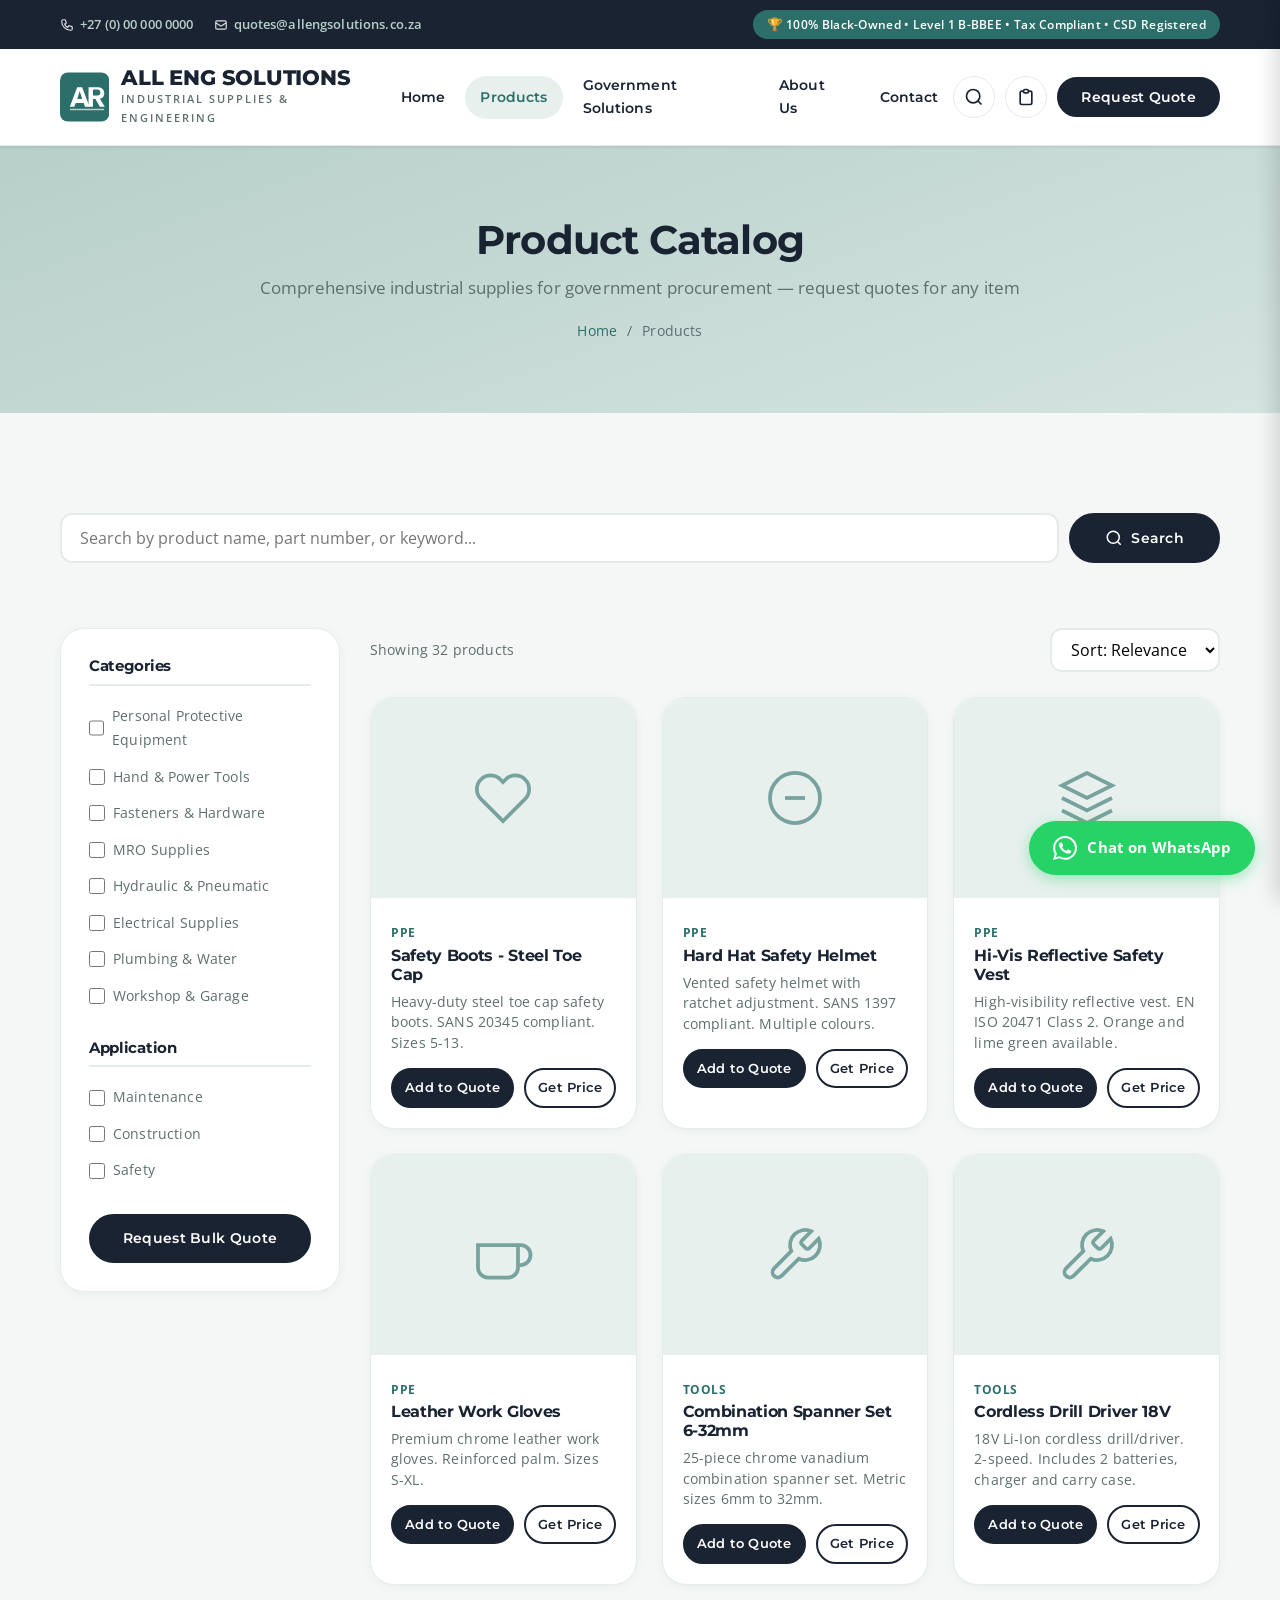
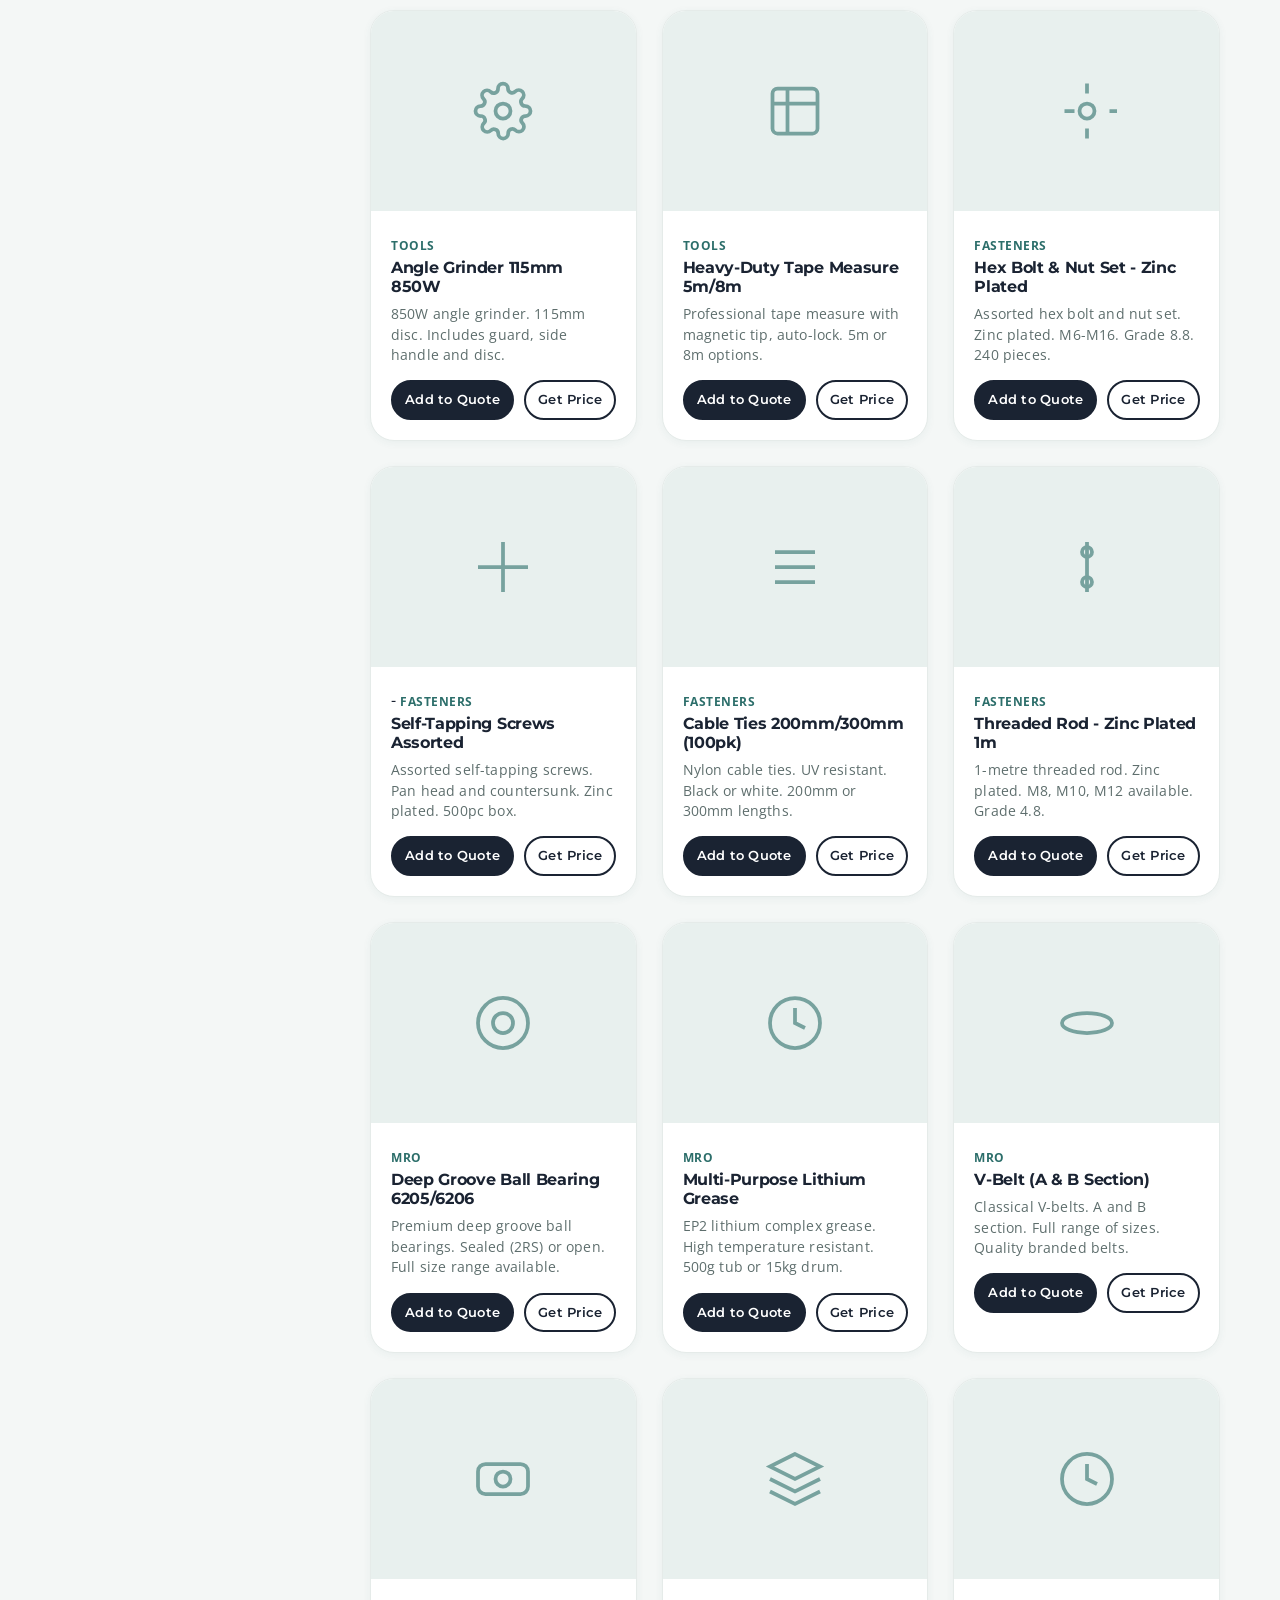
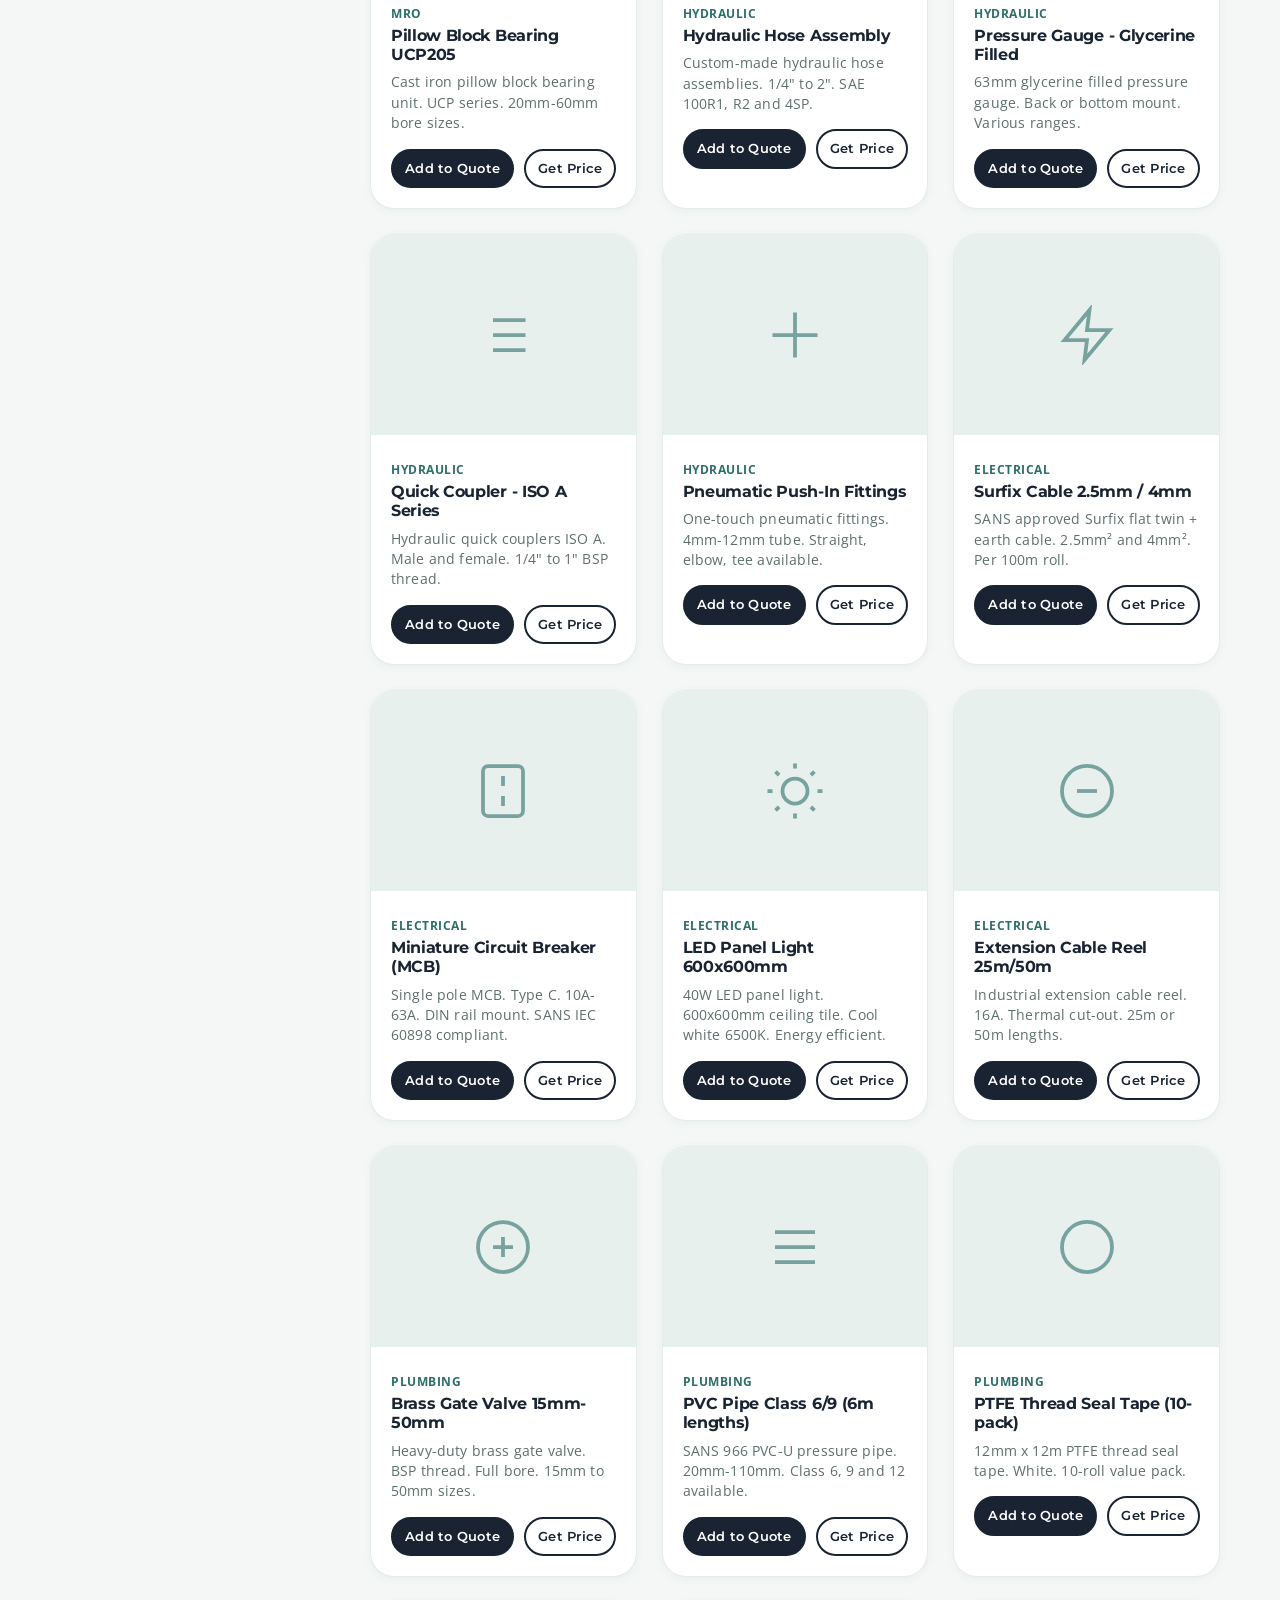
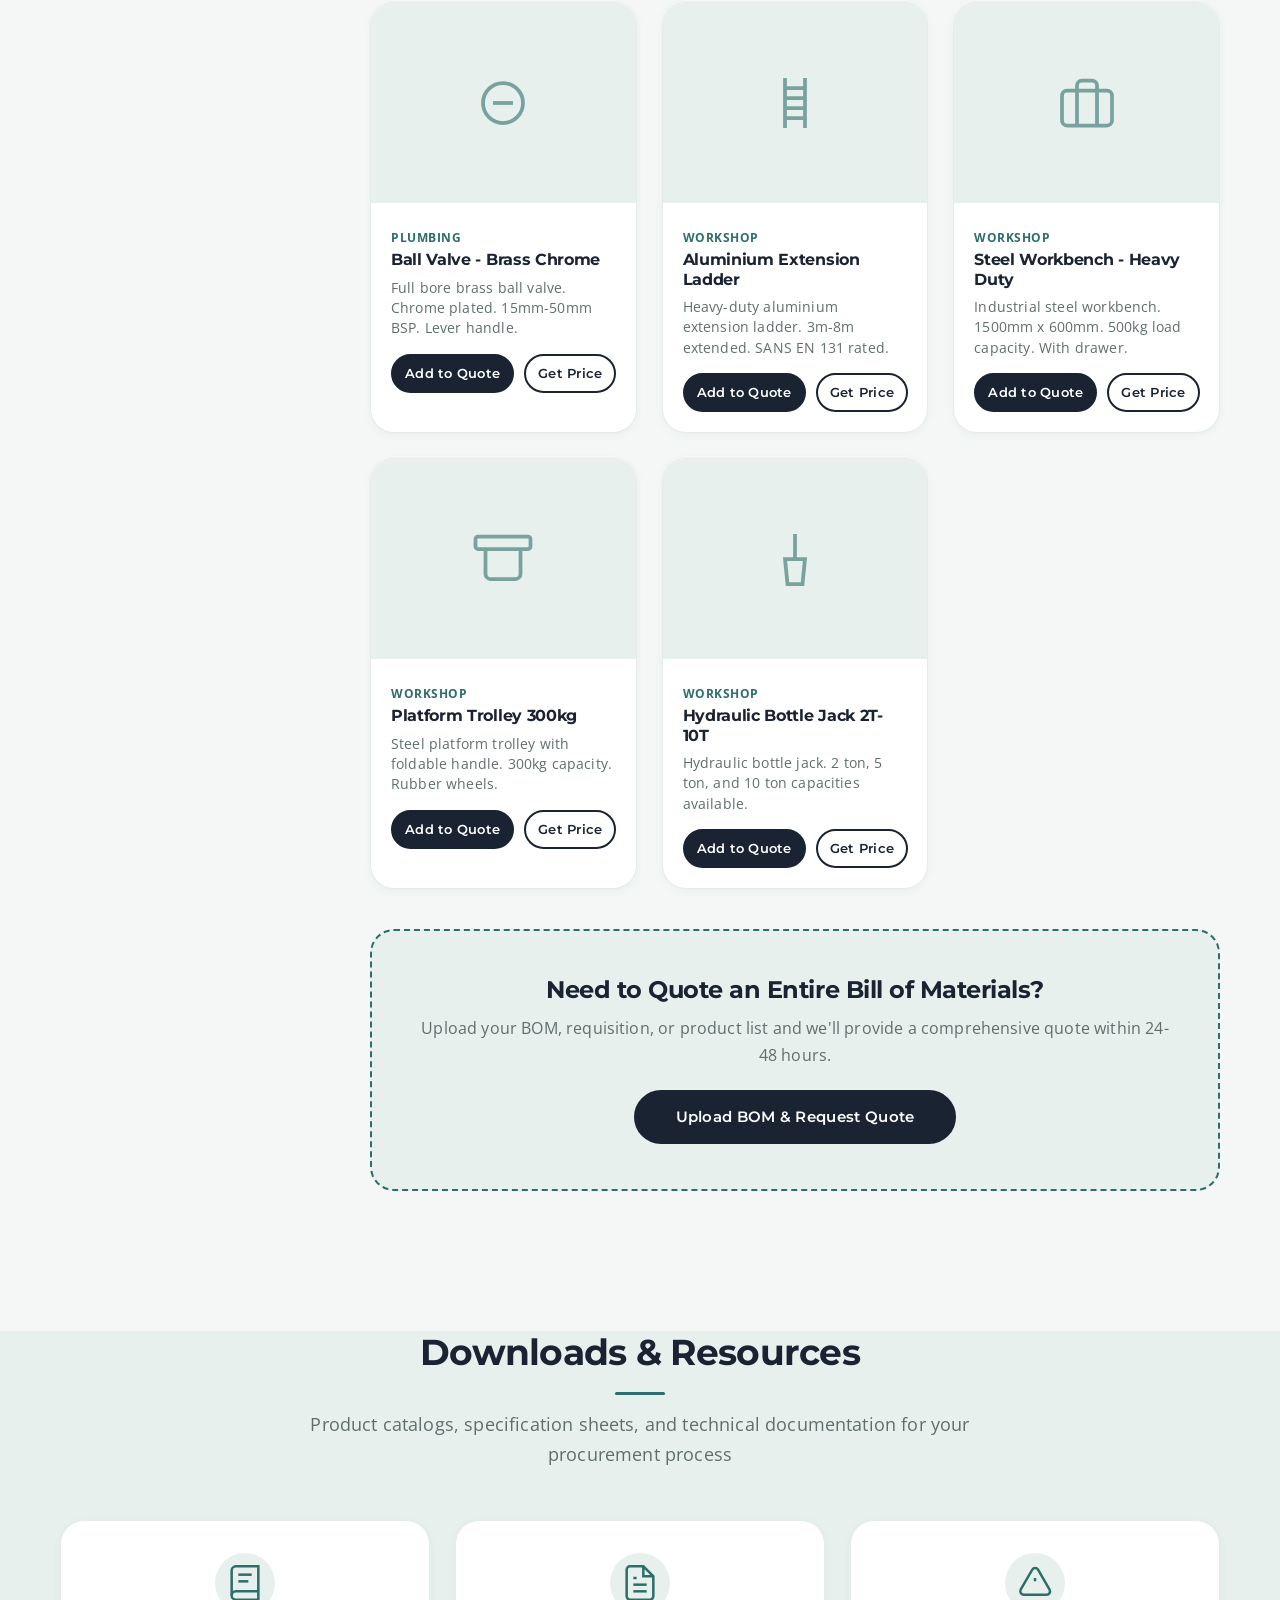
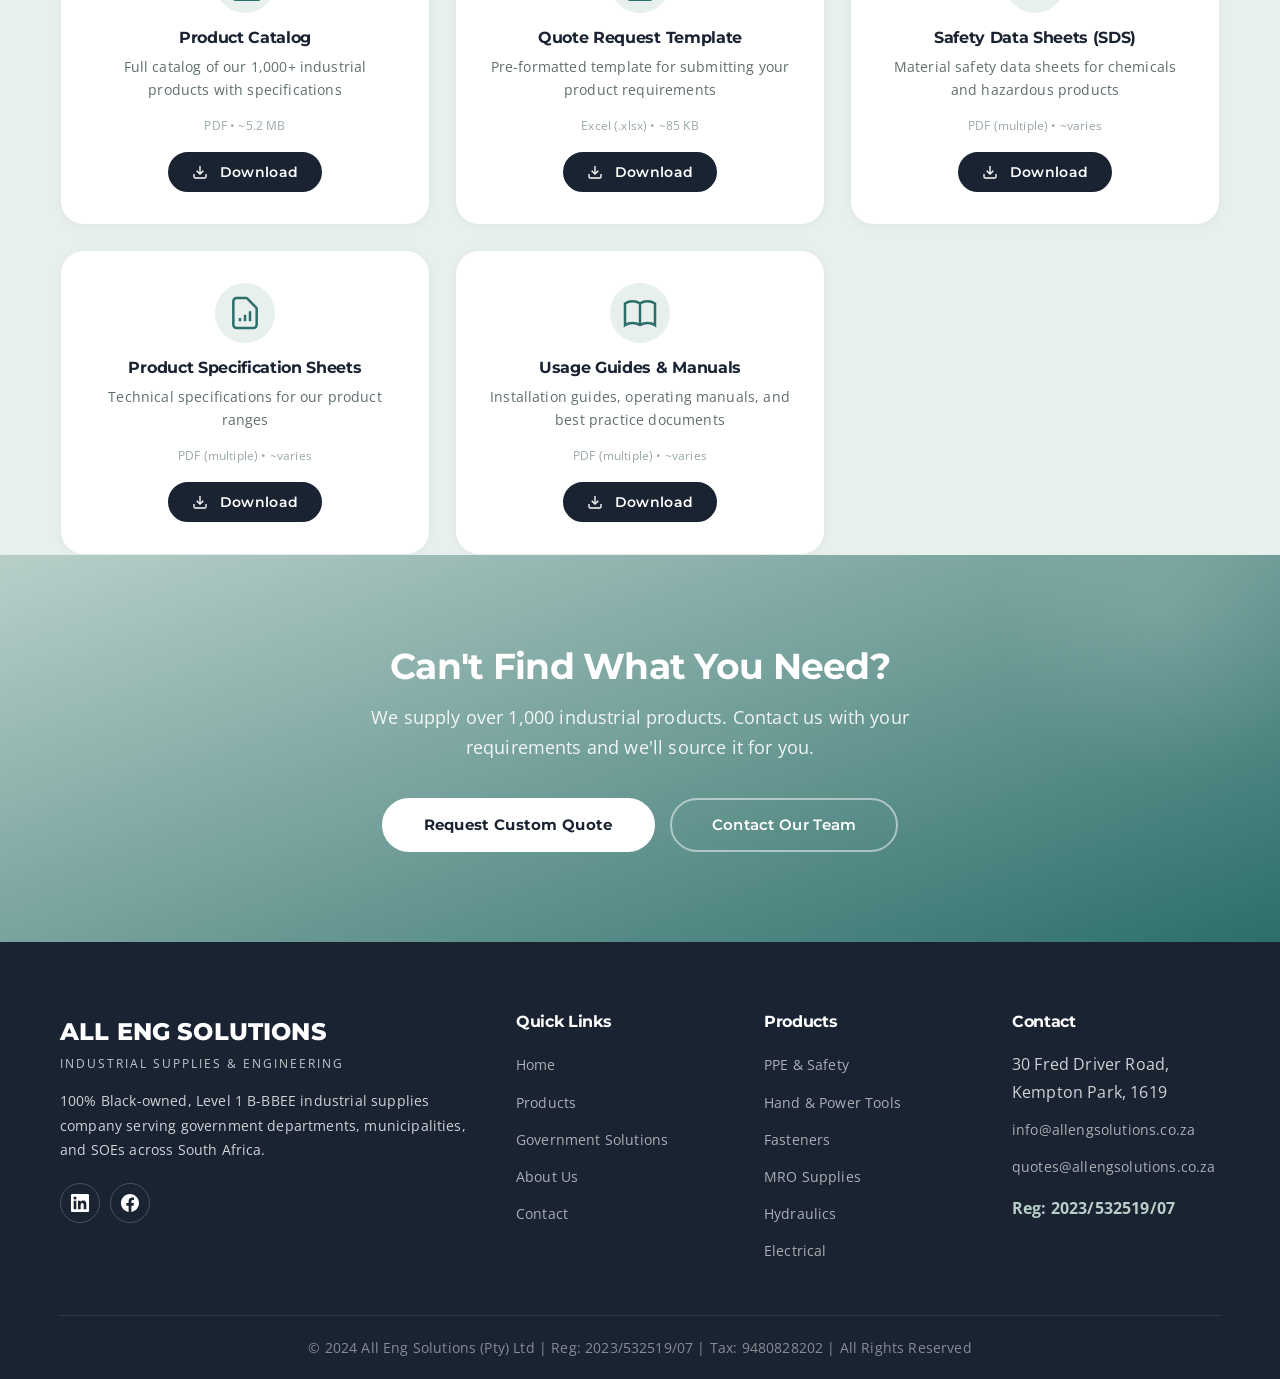
<file: products.html>
<!doctype html>
<html lang="en">
  <head>
    <meta charset="UTF-8" />
    <meta name="viewport" content="width=device-width, initial-scale=1.0" />
    <meta
      name="description"
      content="Browse industrial supplies from All Eng Solutions. PPE, tools, fasteners, MRO, hydraulics, electrical, plumbing and workshop equipment for government procurement."
    />
    <title>Products | All Eng Solutions (Pty) Ltd</title>
    <link rel="preconnect" href="https://fonts.googleapis.com" />
    <link rel="preconnect" href="https://fonts.gstatic.com" crossorigin />
    <link
      href="https://fonts.googleapis.com/css2?family=Montserrat:wght@400;600;700;800&family=Open+Sans:wght@400;600;700&display=swap"
      rel="stylesheet"
    />
    <link rel="stylesheet" href="css/style.css" />
  </head>
  <body>
    <!-- TOP BAR -->
    <div class="top-bar">
      <div class="container">
        <div class="top-bar-left">
          <span
            ><svg
              width="14"
              height="14"
              fill="none"
              stroke="currentColor"
              stroke-width="2"
              viewBox="0 0 24 24"
            >
              <path
                d="M3 5a2 2 0 012-2h3.28a1 1 0 01.948.684l1.498 4.493a1 1 0 01-.502 1.21l-2.257 1.13a11.042 11.042 0 005.516 5.516l1.13-2.257a1 1 0 011.21-.502l4.493 1.498a1 1 0 01.684.949V19a2 2 0 01-2 2h-1C9.716 21 3 14.284 3 6V5z"
              />
            </svg>
            <a href="tel:+27000000000">+27 (0) 00 000 0000</a></span
          >
          <span
            ><svg
              width="14"
              height="14"
              fill="none"
              stroke="currentColor"
              stroke-width="2"
              viewBox="0 0 24 24"
            >
              <path
                d="M3 8l7.89 5.26a2 2 0 002.22 0L21 8M5 19h14a2 2 0 002-2V7a2 2 0 00-2-2H5a2 2 0 00-2 2v10a2 2 0 002 2z"
              />
            </svg>
            <a href="mailto:quotes@allengsolutions.co.za"
              >quotes@allengsolutions.co.za</a
            ></span
          >
        </div>
        <div class="top-bar-right">
          <span class="bbee-badge"
            >&#127942; 100% Black-Owned &bull; Level 1 B-BBEE &bull; Tax
            Compliant &bull; CSD Registered</span
          >
        </div>
      </div>
    </div>

    <!-- HEADER -->
    <header class="header">
      <div class="container">
        <nav class="navbar">
          <a href="index.html" class="nav-logo">
            <svg
              width="50"
              height="50"
              viewBox="0 0 100 100"
              fill="none"
              xmlns="http://www.w3.org/2000/svg"
            >
              <rect width="100" height="100" rx="16" fill="#2c6e6a" />
              <path
                d="M20 70L35 30H45L60 70H51L48 62H32L29 70H20ZM35 54H45L40 38L35 54Z"
                fill="#ffffff"
              />
              <path
                d="M58 70V30H78C82 30 85 31.5 87 34C89 36.5 90 39.5 90 43C90 46 89 48.5 87 50.5C85.5 52 83.5 53 81 53.5L91 70H81L72 54H67V70H58ZM67 47H76C78 47 79.5 46.5 80.5 45.5C81.5 44.5 82 43 82 41C82 39 81.5 37.5 80.5 36.5C79.5 35.5 78 35 76 35H67V47Z"
                fill="white"
              />
              <rect
                x="20"
                y="74"
                width="70"
                height="3"
                rx="1.5"
                fill="#b8cfc9"
              />
            </svg>
            <div class="nav-logo-text">
              <span class="company-name">ALL ENG SOLUTIONS</span>
              <span class="company-tagline"
                >Industrial Supplies &amp; Engineering</span
              >
            </div>
          </a>
          <div class="nav-menu">
            <a href="index.html">Home</a>
            <a href="products.html" class="active">Products</a>
            <a href="government.html">Government Solutions</a>
            <a href="about.html">About Us</a>
            <a href="contact.html">Contact</a>
          </div>
          <div class="nav-actions">
            <button class="nav-search-btn" aria-label="Search">
              <svg
                width="20"
                height="20"
                fill="none"
                stroke="currentColor"
                stroke-width="2"
                viewBox="0 0 24 24"
              >
                <circle cx="11" cy="11" r="8" />
                <path d="m21 21-4.35-4.35" />
              </svg>
            </button>
            <button class="nav-quote-count" aria-label="Quote list">
              <svg
                width="20"
                height="20"
                fill="none"
                stroke="currentColor"
                stroke-width="2"
                viewBox="0 0 24 24"
              >
                <path
                  d="M9 5H7a2 2 0 00-2 2v12a2 2 0 002 2h10a2 2 0 002-2V7a2 2 0 00-2-2h-2M9 5a2 2 0 002 2h2a2 2 0 002-2M9 5a2 2 0 012-2h2a2 2 0 012 2"
                /></svg
              ><span class="badge">0</span>
            </button>
            <a href="quote.html" class="btn btn-primary btn-sm"
              >Request Quote</a
            >
            <button class="mobile-toggle" aria-label="Menu">
              <span></span><span></span><span></span>
            </button>
          </div>
        </nav>
      </div>
    </header>

    <!-- SEARCH OVERLAY -->
    <div class="search-overlay">
      <button class="search-close" aria-label="Close">&times;</button>
      <div class="search-overlay-inner">
        <h3>Search Products</h3>
        <div class="search-input-wrap">
          <input
            type="text"
            placeholder="Search by product name or part number..."
          />
          <button class="btn btn-primary">Search</button>
        </div>
      </div>
    </div>

    <!-- PAGE HEADER -->
    <section class="page-header">
      <div class="container">
        <h1>Product Catalog</h1>
        <p>
          Comprehensive industrial supplies for government procurement — request
          quotes for any item
        </p>
        <div class="breadcrumb">
          <a href="index.html">Home</a> <span>/</span> <span>Products</span>
        </div>
      </div>
    </section>

    <!-- PRODUCTS LAYOUT -->
    <section class="section" style="background: var(--off-white)">
      <div class="container">
        <!-- Search Bar -->
        <div class="products-search">
          <input
            type="text"
            id="product-search"
            placeholder="Search by product name, part number, or keyword..."
          />
          <button class="btn btn-primary">
            <svg
              width="18"
              height="18"
              fill="none"
              stroke="currentColor"
              stroke-width="2"
              viewBox="0 0 24 24"
            >
              <circle cx="11" cy="11" r="8" />
              <path d="m21 21-4.35-4.35" />
            </svg>
            Search
          </button>
        </div>

        <div class="products-layout">
          <!-- Sidebar Filters -->
          <aside class="products-sidebar">
            <div class="sidebar-section">
              <h4>Categories</h4>
              <label
                ><input type="checkbox" class="filter-category" value="ppe" />
                Personal Protective Equipment</label
              >
              <label
                ><input type="checkbox" class="filter-category" value="tools" />
                Hand &amp; Power Tools</label
              >
              <label
                ><input
                  type="checkbox"
                  class="filter-category"
                  value="fasteners"
                />
                Fasteners &amp; Hardware</label
              >
              <label
                ><input type="checkbox" class="filter-category" value="mro" />
                MRO Supplies</label
              >
              <label
                ><input
                  type="checkbox"
                  class="filter-category"
                  value="hydraulic"
                />
                Hydraulic &amp; Pneumatic</label
              >
              <label
                ><input
                  type="checkbox"
                  class="filter-category"
                  value="electrical"
                />
                Electrical Supplies</label
              >
              <label
                ><input
                  type="checkbox"
                  class="filter-category"
                  value="plumbing"
                />
                Plumbing &amp; Water</label
              >
              <label
                ><input
                  type="checkbox"
                  class="filter-category"
                  value="workshop"
                />
                Workshop &amp; Garage</label
              >
            </div>
            <div class="sidebar-section">
              <h4>Application</h4>
              <label
                ><input
                  type="checkbox"
                  class="filter-category"
                  value="maintenance"
                />
                Maintenance</label
              >
              <label
                ><input
                  type="checkbox"
                  class="filter-category"
                  value="construction"
                />
                Construction</label
              >
              <label
                ><input
                  type="checkbox"
                  class="filter-category"
                  value="safety"
                />
                Safety</label
              >
            </div>
            <div style="margin-top: 20px">
              <a href="quote.html" class="btn btn-primary" style="width: 100%"
                >Request Bulk Quote</a
              >
            </div>
          </aside>

          <!-- Product Grid -->
          <div>
            <div class="products-toolbar">
              <span class="results-count">Showing 32 products</span>
              <select>
                <option>Sort: Relevance</option>
                <option>Name: A-Z</option>
                <option>Name: Z-A</option>
                <option>Category</option>
              </select>
            </div>

            <div class="products-grid">
              <!-- PPE Products -->
              <div
                class="product-card"
                data-category="ppe"
                data-name="safety boots steel toe"
                data-code="AES-PPE-001"
              >
                <div class="product-card-img">
                  <svg
                    width="60"
                    height="60"
                    fill="none"
                    stroke="#2c6e6a"
                    stroke-width="1.5"
                    viewBox="0 0 24 24"
                    opacity="0.5"
                  >
                    <path
                      d="M20.84 4.61a5.5 5.5 0 00-7.78 0L12 5.67l-1.06-1.06a5.501 5.501 0 00-7.78 7.78l1.06 1.06L12 21.23l7.78-7.78 1.06-1.06a5.5 5.5 0 000-7.78z"
                    />
                  </svg>
                </div>
                <div class="product-card-body">
                  <span class="product-cat">PPE</span>
                  <h4>Safety Boots - Steel Toe Cap</h4>
                  <p>
                    Heavy-duty steel toe cap safety boots. SANS 20345 compliant.
                    Sizes 5-13.
                  </p>
                  <div class="product-card-actions">
                    <button
                      class="btn btn-primary btn-sm"
                      onclick="
                        addToQuote(
                          'Safety Boots - Steel Toe Cap',
                          'AES-PPE-001',
                        )
                      "
                    >
                      Add to Quote
                    </button>
                    <a href="quote.html" class="btn btn-outline btn-sm"
                      >Get Price</a
                    >
                  </div>
                </div>
              </div>

              <div
                class="product-card"
                data-category="ppe"
                data-name="hard hat safety helmet"
                data-code="AES-PPE-002"
              >
                <div class="product-card-img">
                  <svg
                    width="60"
                    height="60"
                    fill="none"
                    stroke="#2c6e6a"
                    stroke-width="1.5"
                    viewBox="0 0 24 24"
                    opacity="0.5"
                  >
                    <circle cx="12" cy="12" r="10" />
                    <path d="M8 12h8" />
                  </svg>
                </div>
                <div class="product-card-body">
                  <span class="product-cat">PPE</span>
                  <h4>Hard Hat Safety Helmet</h4>
                  <p>
                    Vented safety helmet with ratchet adjustment. SANS 1397
                    compliant. Multiple colours.
                  </p>
                  <div class="product-card-actions">
                    <button
                      class="btn btn-primary btn-sm"
                      onclick="
                        addToQuote('Hard Hat Safety Helmet', 'AES-PPE-002')
                      "
                    >
                      Add to Quote
                    </button>
                    <a href="quote.html" class="btn btn-outline btn-sm"
                      >Get Price</a
                    >
                  </div>
                </div>
              </div>

              <div
                class="product-card"
                data-category="ppe"
                data-name="hi-vis reflective vest"
                data-code="AES-PPE-003"
              >
                <div class="product-card-img">
                  <svg
                    width="60"
                    height="60"
                    fill="none"
                    stroke="#2c6e6a"
                    stroke-width="1.5"
                    viewBox="0 0 24 24"
                    opacity="0.5"
                  >
                    <path
                      d="M12 2L2 7l10 5 10-5-10-5zM2 17l10 5 10-5M2 12l10 5 10-5"
                    />
                  </svg>
                </div>
                <div class="product-card-body">
                  <span class="product-cat">PPE</span>
                  <h4>Hi-Vis Reflective Safety Vest</h4>
                  <p>
                    High-visibility reflective vest. EN ISO 20471 Class 2.
                    Orange and lime green available.
                  </p>
                  <div class="product-card-actions">
                    <button
                      class="btn btn-primary btn-sm"
                      onclick="
                        addToQuote(
                          'Hi-Vis Reflective Safety Vest',
                          'AES-PPE-003',
                        )
                      "
                    >
                      Add to Quote
                    </button>
                    <a href="quote.html" class="btn btn-outline btn-sm"
                      >Get Price</a
                    >
                  </div>
                </div>
              </div>

              <div
                class="product-card"
                data-category="ppe"
                data-name="leather work gloves"
                data-code="Aes-PPE-004"
              >
                <div class="product-card-img">
                  <svg
                    width="60"
                    height="60"
                    fill="none"
                    stroke="#2c6e6a"
                    stroke-width="1.5"
                    viewBox="0 0 24 24"
                    opacity="0.5"
                  >
                    <path
                      d="M18 8h1a4 4 0 010 8h-1M2 8h16v9a4 4 0 01-4 4H6a4 4 0 01-4-4V8z"
                    />
                  </svg>
                </div>
                <div class="product-card-body">
                  <span class="product-cat">PPE</span>
                  <h4>Leather Work Gloves</h4>
                  <p>
                    Premium chrome leather work gloves. Reinforced palm. Sizes
                    S-XL.
                  </p>
                  <div class="product-card-actions">
                    <button
                      class="btn btn-primary btn-sm"
                      onclick="addToQuote('Leather Work Gloves', 'AES-PPE-004')"
                    >
                      Add to Quote
                    </button>
                    <a href="quote.html" class="btn btn-outline btn-sm"
                      >Get Price</a
                    >
                  </div>
                </div>
              </div>

              <!-- Tools Products -->
              <div
                class="product-card"
                data-category="tools"
                data-name="combination spanner set"
                data-code="AES-TL-001"
              >
                <div class="product-card-img">
                  <svg
                    width="60"
                    height="60"
                    fill="none"
                    stroke="#2c6e6a"
                    stroke-width="1.5"
                    viewBox="0 0 24 24"
                    opacity="0.5"
                  >
                    <path
                      d="M14.7 6.3a1 1 0 000 1.4l1.6 1.6a1 1 0 001.4 0l3.77-3.77a6 6 0 01-7.94 7.94l-6.91 6.91a2.12 2.12 0 01-3-3l6.91-6.91a6 6 0 017.94-7.94l-3.76 3.76z"
                    />
                  </svg>
                </div>
                <div class="product-card-body">
                  <span class="product-cat">Tools</span>
                  <h4>Combination Spanner Set 6-32mm</h4>
                  <p>
                    25-piece chrome vanadium combination spanner set. Metric
                    sizes 6mm to 32mm.
                  </p>
                  <div class="product-card-actions">
                    <button
                      class="btn btn-primary btn-sm"
                      onclick="
                        addToQuote(
                          'Combination Spanner Set 6-32mm',
                          'AES-TL-001',
                        )
                      "
                    >
                      Add to Quote
                    </button>
                    <a href="quote.html" class="btn btn-outline btn-sm"
                      >Get Price</a
                    >
                  </div>
                </div>
              </div>

              <div
                class="product-card"
                data-category="tools"
                data-name="cordless drill driver 18v"
                data-code="AES-TL-002"
              >
                <div class="product-card-img">
                  <svg
                    width="60"
                    height="60"
                    fill="none"
                    stroke="#2c6e6a"
                    stroke-width="1.5"
                    viewBox="0 0 24 24"
                    opacity="0.5"
                  >
                    <path
                      d="M14.7 6.3a1 1 0 000 1.4l1.6 1.6a1 1 0 001.4 0l3.77-3.77a6 6 0 01-7.94 7.94l-6.91 6.91a2.12 2.12 0 01-3-3l6.91-6.91a6 6 0 017.94-7.94l-3.76 3.76z"
                    />
                  </svg>
                </div>
                <div class="product-card-body">
                  <span class="product-cat">Tools</span>
                  <h4>Cordless Drill Driver 18V</h4>
                  <p>
                    18V Li-Ion cordless drill/driver. 2-speed. Includes 2
                    batteries, charger and carry case.
                  </p>
                  <div class="product-card-actions">
                    <button
                      class="btn btn-primary btn-sm"
                      onclick="
                        addToQuote('Cordless Drill Driver 18V', 'AES-TL-002')
                      "
                    >
                      Add to Quote
                    </button>
                    <a href="quote.html" class="btn btn-outline btn-sm"
                      >Get Price</a
                    >
                  </div>
                </div>
              </div>

              <div
                class="product-card"
                data-category="tools"
                data-name="angle grinder 115mm 850w"
                data-code="AES-TL-003"
              >
                <div class="product-card-img">
                  <svg
                    width="60"
                    height="60"
                    fill="none"
                    stroke="#2c6e6a"
                    stroke-width="1.5"
                    viewBox="0 0 24 24"
                    opacity="0.5"
                  >
                    <circle cx="12" cy="12" r="3" />
                    <path
                      d="M19.4 15a1.65 1.65 0 00.33 1.82l.06.06a2 2 0 010 2.83 2 2 0 01-2.83 0l-.06-.06a1.65 1.65 0 00-1.82-.33 1.65 1.65 0 00-1 1.51V21a2 2 0 01-4 0v-.09A1.65 1.65 0 009 19.4a1.65 1.65 0 00-1.82.33l-.06.06a2 2 0 01-2.83-2.83l.06-.06A1.65 1.65 0 004.68 15a1.65 1.65 0 00-1.51-1H3a2 2 0 010-4h.09A1.65 1.65 0 004.6 9a1.65 1.65 0 00-.33-1.82l-.06-.06a2 2 0 012.83-2.83l.06.06A1.65 1.65 0 009 4.68a1.65 1.65 0 001-1.51V3a2 2 0 014 0v.09a1.65 1.65 0 001 1.51 1.65 1.65 0 001.82-.33l.06-.06a2 2 0 012.83 2.83l-.06.06a1.65 1.65 0 00-.33 1.82V9a1.65 1.65 0 001.51 1H21a2 2 0 010 4h-.09a1.65 1.65 0 00-1.51 1z"
                    />
                  </svg>
                </div>
                <div class="product-card-body">
                  <span class="product-cat">Tools</span>
                  <h4>Angle Grinder 115mm 850W</h4>
                  <p>
                    850W angle grinder. 115mm disc. Includes guard, side handle
                    and disc.
                  </p>
                  <div class="product-card-actions">
                    <button
                      class="btn btn-primary btn-sm"
                      onclick="
                        addToQuote('Angle Grinder 115mm 850W', 'AES-TL-003')
                      "
                    >
                      Add to Quote
                    </button>
                    <a href="quote.html" class="btn btn-outline btn-sm"
                      >Get Price</a
                    >
                  </div>
                </div>
              </div>

              <div
                class="product-card"
                data-category="tools"
                data-name="tape measure 5m 8m"
                data-code="AES-TL-004"
              >
                <div class="product-card-img">
                  <svg
                    width="60"
                    height="60"
                    fill="none"
                    stroke="#2c6e6a"
                    stroke-width="1.5"
                    viewBox="0 0 24 24"
                    opacity="0.5"
                  >
                    <rect x="3" y="3" width="18" height="18" rx="2" />
                    <path d="M3 9h18M9 3v18" />
                  </svg>
                </div>
                <div class="product-card-body">
                  <span class="product-cat">Tools</span>
                  <h4>Heavy-Duty Tape Measure 5m/8m</h4>
                  <p>
                    Professional tape measure with magnetic tip, auto-lock. 5m
                    or 8m options.
                  </p>
                  <div class="product-card-actions">
                    <button
                      class="btn btn-primary btn-sm"
                      onclick="
                        addToQuote(
                          'Heavy-Duty Tape Measure 5m/8m',
                          'AES-TL-004',
                        )
                      "
                    >
                      Add to Quote
                    </button>
                    <a href="quote.html" class="btn btn-outline btn-sm"
                      >Get Price</a
                    >
                  </div>
                </div>
              </div>

              <!-- Fasteners -->
              <div
                class="product-card"
                data-category="fasteners"
                data-name="hex bolt nut set zinc"
                data-code="AES-FH-001"
              >
                <div class="product-card-img">
                  <svg
                    width="60"
                    height="60"
                    fill="none"
                    stroke="#2c6e6a"
                    stroke-width="1.5"
                    viewBox="0 0 24 24"
                    opacity="0.5"
                  >
                    <circle cx="12" cy="12" r="3" />
                    <path d="M12 1v4m0 14v4m-9-11h4m14 0h4" />
                  </svg>
                </div>
                <div class="product-card-body">
                  <span class="product-cat">Fasteners</span>
                  <h4>Hex Bolt &amp; Nut Set - Zinc Plated</h4>
                  <p>
                    Assorted hex bolt and nut set. Zinc plated. M6-M16. Grade
                    8.8. 240 pieces.
                  </p>
                  <div class="product-card-actions">
                    <button
                      class="btn btn-primary btn-sm"
                      onclick="
                        addToQuote(
                          'Hex Bolt & Nut Set - Zinc Plated',
                          'AES-FH-001',
                        )
                      "
                    >
                      Add to Quote
                    </button>
                    <a href="quote.html" class="btn btn-outline btn-sm"
                      >Get Price</a
                    >
                  </div>
                </div>
              </div>

              <div
                class="product-card"
                data-category="fasteners"
                data-name="self-tapping screws assorted"
                data-code="AES-FH-002"
              >
                <div class="product-card-img">
                  <svg
                    width="60"
                    height="60"
                    fill="none"
                    stroke="#2c6e6a"
                    stroke-width="1.5"
                    viewBox="0 0 24 24"
                    opacity="0.5"
                  >
                    <path d="M12 2v20M2 12h20" />
                  </svg>
                </div>
                <div class="product-card-body">
                  - <span class="product-cat">Fasteners</span>
                  <h4>Self-Tapping Screws Assorted</h4>
                  <p>
                    Assorted self-tapping screws. Pan head and countersunk. Zinc
                    plated. 500pc box.
                  </p>
                  <div class="product-card-actions">
                    <button
                      class="btn btn-primary btn-sm"
                      onclick="
                        addToQuote('Self-Tapping Screws Assorted', 'AES-FH-002')
                      "
                    >
                      Add to Quote
                    </button>
                    <a href="quote.html" class="btn btn-outline btn-sm"
                      >Get Price</a
                    >
                  </div>
                </div>
              </div>

              <div
                class="product-card"
                data-category="fasteners"
                data-name="cable ties black white 200mm 300mm"
                data-code="AES-FH-003"
              >
                <div class="product-card-img">
                  <svg
                    width="60"
                    height="60"
                    fill="none"
                    stroke="#2c6e6a"
                    stroke-width="1.5"
                    viewBox="0 0 24 24"
                    opacity="0.5"
                  >
                    <path d="M4 6h16M4 12h16M4 18h16" />
                  </svg>
                </div>
                <div class="product-card-body">
                  <span class="product-cat">Fasteners</span>
                  <h4>Cable Ties 200mm/300mm (100pk)</h4>
                  <p>
                    Nylon cable ties. UV resistant. Black or white. 200mm or
                    300mm lengths.
                  </p>
                  <div class="product-card-actions">
                    <button
                      class="btn btn-primary btn-sm"
                      onclick="
                        addToQuote('Cable Ties 200mm/300mm', 'AES-FH-003')
                      "
                    >
                      Add to Quote
                    </button>
                    <a href="quote.html" class="btn btn-outline btn-sm"
                      >Get Price</a
                    >
                  </div>
                </div>
              </div>

              <div
                class="product-card"
                data-category="fasteners"
                data-name="threaded rod zinc m8 m10 m12"
                data-code="AES-FH-004"
              >
                <div class="product-card-img">
                  <svg
                    width="60"
                    height="60"
                    fill="none"
                    stroke="#2c6e6a"
                    stroke-width="1.5"
                    viewBox="0 0 24 24"
                    opacity="0.5"
                  >
                    <path d="M12 2v20" />
                    <circle cx="12" cy="6" r="2" />
                    <circle cx="12" cy="18" r="2" />
                  </svg>
                </div>
                <div class="product-card-body">
                  <span class="product-cat">Fasteners</span>
                  <h4>Threaded Rod - Zinc Plated 1m</h4>
                  <p>
                    1-metre threaded rod. Zinc plated. M8, M10, M12 available.
                    Grade 4.8.
                  </p>
                  <div class="product-card-actions">
                    <button
                      class="btn btn-primary btn-sm"
                      onclick="
                        addToQuote(
                          'Threaded Rod - Zinc Plated 1m',
                          'AES-FH-004',
                        )
                      "
                    >
                      Add to Quote
                    </button>
                    <a href="quote.html" class="btn btn-outline btn-sm"
                      >Get Price</a
                    >
                  </div>
                </div>
              </div>

              <!-- MRO -->
              <div
                class="product-card"
                data-category="mro"
                data-name="deep groove ball bearing 6205 6206"
                data-code="AES-MRO-001"
              >
                <div class="product-card-img">
                  <svg
                    width="60"
                    height="60"
                    fill="none"
                    stroke="#2c6e6a"
                    stroke-width="1.5"
                    viewBox="0 0 24 24"
                    opacity="0.5"
                  >
                    <circle cx="12" cy="12" r="10" />
                    <circle cx="12" cy="12" r="4" />
                  </svg>
                </div>
                <div class="product-card-body">
                  <span class="product-cat">MRO</span>
                  <h4>Deep Groove Ball Bearing 6205/6206</h4>
                  <p>
                    Premium deep groove ball bearings. Sealed (2RS) or open.
                    Full size range available.
                  </p>
                  <div class="product-card-actions">
                    <button
                      class="btn btn-primary btn-sm"
                      onclick="
                        addToQuote(
                          'Deep Groove Ball Bearing 6205/6206',
                          'AES-MRO-001',
                        )
                      "
                    >
                      Add to Quote
                    </button>
                    <a href="quote.html" class="btn btn-outline btn-sm"
                      >Get Price</a
                    >
                  </div>
                </div>
              </div>

              <div
                class="product-card"
                data-category="mro"
                data-name="multi-purpose lithium grease"
                data-code="AES-MRO-002"
              >
                <div class="product-card-img">
                  <svg
                    width="60"
                    height="60"
                    fill="none"
                    stroke="#2c6e6a"
                    stroke-width="1.5"
                    viewBox="0 0 24 24"
                    opacity="0.5"
                  >
                    <path
                      d="M12 22c5.523 0 10-4.477 10-10S17.523 2 12 2 2 6.477 2 12s4.477 10 10 10z"
                    />
                    <path d="M12 6v6l4 2" />
                  </svg>
                </div>
                <div class="product-card-body">
                  <span class="product-cat">MRO</span>
                  <h4>Multi-Purpose Lithium Grease</h4>
                  <p>
                    EP2 lithium complex grease. High temperature resistant. 500g
                    tub or 15kg drum.
                  </p>
                  <div class="product-card-actions">
                    <button
                      class="btn btn-primary btn-sm"
                      onclick="
                        addToQuote(
                          'Multi-Purpose Lithium Grease',
                          'AES-MRO-002',
                        )
                      "
                    >
                      Add to Quote
                    </button>
                    <a href="quote.html" class="btn btn-outline btn-sm"
                      >Get Price</a
                    >
                  </div>
                </div>
              </div>

              <div
                class="product-card"
                data-category="mro"
                data-name="v-belt a section b section"
                data-code="AES-MRO-003"
              >
                <div class="product-card-img">
                  <svg
                    width="60"
                    height="60"
                    fill="none"
                    stroke="#2c6e6a"
                    stroke-width="1.5"
                    viewBox="0 0 24 24"
                    opacity="0.5"
                  >
                    <ellipse cx="12" cy="12" rx="10" ry="4" />
                  </svg>
                </div>
                <div class="product-card-body">
                  <span class="product-cat">MRO</span>
                  <h4>V-Belt (A &amp; B Section)</h4>
                  <p>
                    Classical V-belts. A and B section. Full range of sizes.
                    Quality branded belts.
                  </p>
                  <div class="product-card-actions">
                    <button
                      class="btn btn-primary btn-sm"
                      onclick="
                        addToQuote('V-Belt (A & B Section)', 'AES-MRO-003')
                      "
                    >
                      Add to Quote
                    </button>
                    <a href="quote.html" class="btn btn-outline btn-sm"
                      >Get Price</a
                    >
                  </div>
                </div>
              </div>

              <div
                class="product-card"
                data-category="mro"
                data-name="pillow block bearing ucp205"
                data-code="AES-MRO-004"
              >
                <div class="product-card-img">
                  <svg
                    width="60"
                    height="60"
                    fill="none"
                    stroke="#2c6e6a"
                    stroke-width="1.5"
                    viewBox="0 0 24 24"
                    opacity="0.5"
                  >
                    <rect x="2" y="6" width="20" height="12" rx="3" />
                    <circle cx="12" cy="12" r="3" />
                  </svg>
                </div>
                <div class="product-card-body">
                  <span class="product-cat">MRO</span>
                  <h4>Pillow Block Bearing UCP205</h4>
                  <p>
                    Cast iron pillow block bearing unit. UCP series. 20mm-60mm
                    bore sizes.
                  </p>
                  <div class="product-card-actions">
                    <button
                      class="btn btn-primary btn-sm"
                      onclick="
                        addToQuote('Pillow Block Bearing UCP205', 'AES-MRO-004')
                      "
                    >
                      Add to Quote
                    </button>
                    <a href="quote.html" class="btn btn-outline btn-sm"
                      >Get Price</a
                    >
                  </div>
                </div>
              </div>

              <!-- Hydraulic -->
              <div
                class="product-card"
                data-category="hydraulic"
                data-name="hydraulic hose assembly"
                data-code="AES-HY-001"
              >
                <div class="product-card-img">
                  <svg
                    width="60"
                    height="60"
                    fill="none"
                    stroke="#2c6e6a"
                    stroke-width="1.5"
                    viewBox="0 0 24 24"
                    opacity="0.5"
                  >
                    <path
                      d="M12 2L2 7l10 5 10-5-10-5zM2 17l10 5 10-5M2 12l10 5 10-5"
                    />
                  </svg>
                </div>
                <div class="product-card-body">
                  <span class="product-cat">Hydraulic</span>
                  <h4>Hydraulic Hose Assembly</h4>
                  <p>
                    Custom-made hydraulic hose assemblies. 1/4" to 2". SAE
                    100R1, R2 and 4SP.
                  </p>
                  <div class="product-card-actions">
                    <button
                      class="btn btn-primary btn-sm"
                      onclick="
                        addToQuote('Hydraulic Hose Assembly', 'AES-HY-001')
                      "
                    >
                      Add to Quote
                    </button>
                    <a href="quote.html" class="btn btn-outline btn-sm"
                      >Get Price</a
                    >
                  </div>
                </div>
              </div>

              <div
                class="product-card"
                data-category="hydraulic"
                data-name="pressure gauge glycerine filled"
                data-code="AES-HY-002"
              >
                <div class="product-card-img">
                  <svg
                    width="60"
                    height="60"
                    fill="none"
                    stroke="#2c6e6a"
                    stroke-width="1.5"
                    viewBox="0 0 24 24"
                    opacity="0.5"
                  >
                    <circle cx="12" cy="12" r="10" />
                    <path d="M12 6v6l4 2" />
                  </svg>
                </div>
                <div class="product-card-body">
                  <span class="product-cat">Hydraulic</span>
                  <h4>Pressure Gauge - Glycerine Filled</h4>
                  <p>
                    63mm glycerine filled pressure gauge. Back or bottom mount.
                    Various ranges.
                  </p>
                  <div class="product-card-actions">
                    <button
                      class="btn btn-primary btn-sm"
                      onclick="
                        addToQuote(
                          'Pressure Gauge - Glycerine Filled',
                          'AES-HY-002',
                        )
                      "
                    >
                      Add to Quote
                    </button>
                    <a href="quote.html" class="btn btn-outline btn-sm"
                      >Get Price</a
                    >
                  </div>
                </div>
              </div>

              <div
                class="product-card"
                data-category="hydraulic"
                data-name="quick coupler iso a"
                data-code="AES-HY-003"
              >
                <div class="product-card-img">
                  <svg
                    width="60"
                    height="60"
                    fill="none"
                    stroke="#2c6e6a"
                    stroke-width="1.5"
                    viewBox="0 0 24 24"
                    opacity="0.5"
                  >
                    <path
                      d="M8 6h13M8 12h13M8 18h13M3 6h.01M3 12h.01M3 18h.01"
                    />
                  </svg>
                </div>
                <div class="product-card-body">
                  <span class="product-cat">Hydraulic</span>
                  <h4>Quick Coupler - ISO A Series</h4>
                  <p>
                    Hydraulic quick couplers ISO A. Male and female. 1/4" to 1"
                    BSP thread.
                  </p>
                  <div class="product-card-actions">
                    <button
                      class="btn btn-primary btn-sm"
                      onclick="
                        addToQuote('Quick Coupler - ISO A Series', 'AES-HY-003')
                      "
                    >
                      Add to Quote
                    </button>
                    <a href="quote.html" class="btn btn-outline btn-sm"
                      >Get Price</a
                    >
                  </div>
                </div>
              </div>

              <div
                class="product-card"
                data-category="hydraulic"
                data-name="pneumatic air fitting push-in"
                data-code="AES-HY-004"
              >
                <div class="product-card-img">
                  <svg
                    width="60"
                    height="60"
                    fill="none"
                    stroke="#2c6e6a"
                    stroke-width="1.5"
                    viewBox="0 0 24 24"
                    opacity="0.5"
                  >
                    <path d="M3 12h18M12 3v18" />
                  </svg>
                </div>
                <div class="product-card-body">
                  <span class="product-cat">Hydraulic</span>
                  <h4>Pneumatic Push-In Fittings</h4>
                  <p>
                    One-touch pneumatic fittings. 4mm-12mm tube. Straight,
                    elbow, tee available.
                  </p>
                  <div class="product-card-actions">
                    <button
                      class="btn btn-primary btn-sm"
                      onclick="
                        addToQuote('Pneumatic Push-In Fittings', 'AES-HY-004')
                      "
                    >
                      Add to Quote
                    </button>
                    <a href="quote.html" class="btn btn-outline btn-sm"
                      >Get Price</a
                    >
                  </div>
                </div>
              </div>

              <!-- Electrical -->
              <div
                class="product-card"
                data-category="electrical"
                data-name="surfix cable 2.5mm 4mm"
                data-code="AES-EL-001"
              >
                <div class="product-card-img">
                  <svg
                    width="60"
                    height="60"
                    fill="none"
                    stroke="#2c6e6a"
                    stroke-width="1.5"
                    viewBox="0 0 24 24"
                    opacity="0.5"
                  >
                    <path d="M13 2L3 14h9l-1 8 10-12h-9l1-8z" />
                  </svg>
                </div>
                <div class="product-card-body">
                  <span class="product-cat">Electrical</span>
                  <h4>Surfix Cable 2.5mm / 4mm</h4>
                  <p>
                    SANS approved Surfix flat twin + earth cable. 2.5mm² and
                    4mm². Per 100m roll.
                  </p>
                  <div class="product-card-actions">
                    <button
                      class="btn btn-primary btn-sm"
                      onclick="
                        addToQuote('Surfix Cable 2.5mm / 4mm', 'AES-EL-001')
                      "
                    >
                      Add to Quote
                    </button>
                    <a href="quote.html" class="btn btn-outline btn-sm"
                      >Get Price</a
                    >
                  </div>
                </div>
              </div>

              <div
                class="product-card"
                data-category="electrical"
                data-name="miniature circuit breaker mcb"
                data-code="AES-EL-002"
              >
                <div class="product-card-img">
                  <svg
                    width="60"
                    height="60"
                    fill="none"
                    stroke="#2c6e6a"
                    stroke-width="1.5"
                    viewBox="0 0 24 24"
                    opacity="0.5"
                  >
                    <rect x="4" y="2" width="16" height="20" rx="2" />
                    <path d="M12 6v4m0 4v4" />
                  </svg>
                </div>
                <div class="product-card-body">
                  <span class="product-cat">Electrical</span>
                  <h4>Miniature Circuit Breaker (MCB)</h4>
                  <p>
                    Single pole MCB. Type C. 10A-63A. DIN rail mount. SANS IEC
                    60898 compliant.
                  </p>
                  <div class="product-card-actions">
                    <button
                      class="btn btn-primary btn-sm"
                      onclick="
                        addToQuote(
                          'Miniature Circuit Breaker (MCB)',
                          'AES-EL-002',
                        )
                      "
                    >
                      Add to Quote
                    </button>
                    <a href="quote.html" class="btn btn-outline btn-sm"
                      >Get Price</a
                    >
                  </div>
                </div>
              </div>

              <div
                class="product-card"
                data-category="electrical"
                data-name="led panel light 600x600"
                data-code="AES-EL-003"
              >
                <div class="product-card-img">
                  <svg
                    width="60"
                    height="60"
                    fill="none"
                    stroke="#2c6e6a"
                    stroke-width="1.5"
                    viewBox="0 0 24 24"
                    opacity="0.5"
                  >
                    <circle cx="12" cy="12" r="5" />
                    <path
                      d="M12 1v2m0 18v2M4.22 4.22l1.42 1.42m12.72 12.72l1.42 1.42M1 12h2m18 0h2M4.22 19.78l1.42-1.42M18.36 5.64l1.42-1.42"
                    />
                  </svg>
                </div>
                <div class="product-card-body">
                  <span class="product-cat">Electrical</span>
                  <h4>LED Panel Light 600x600mm</h4>
                  <p>
                    40W LED panel light. 600x600mm ceiling tile. Cool white
                    6500K. Energy efficient.
                  </p>
                  <div class="product-card-actions">
                    <button
                      class="btn btn-primary btn-sm"
                      onclick="
                        addToQuote('LED Panel Light 600x600mm', 'AES-EL-003')
                      "
                    >
                      Add to Quote
                    </button>
                    <a href="quote.html" class="btn btn-outline btn-sm"
                      >Get Price</a
                    >
                  </div>
                </div>
              </div>

              <div
                class="product-card"
                data-category="electrical"
                data-name="extension reel 25m 50m"
                data-code="AES-EL-004"
              >
                <div class="product-card-img">
                  <svg
                    width="60"
                    height="60"
                    fill="none"
                    stroke="#2c6e6a"
                    stroke-width="1.5"
                    viewBox="0 0 24 24"
                    opacity="0.5"
                  >
                    <circle cx="12" cy="12" r="10" />
                    <path d="M8 12h8" />
                  </svg>
                </div>
                <div class="product-card-body">
                  <span class="product-cat">Electrical</span>
                  <h4>Extension Cable Reel 25m/50m</h4>
                  <p>
                    Industrial extension cable reel. 16A. Thermal cut-out. 25m
                    or 50m lengths.
                  </p>
                  <div class="product-card-actions">
                    <button
                      class="btn btn-primary btn-sm"
                      onclick="
                        addToQuote('Extension Cable Reel 25m/50m', 'AES-EL-004')
                      "
                    >
                      Add to Quote
                    </button>
                    <a href="quote.html" class="btn btn-outline btn-sm"
                      >Get Price</a
                    >
                  </div>
                </div>
              </div>

              <!-- Plumbing -->
              <div
                class="product-card"
                data-category="plumbing"
                data-name="gate valve brass 15mm 25mm 50mm"
                data-code="AES-PL-001"
              >
                <div class="product-card-img">
                  <svg
                    width="60"
                    height="60"
                    fill="none"
                    stroke="#2c6e6a"
                    stroke-width="1.5"
                    viewBox="0 0 24 24"
                    opacity="0.5"
                  >
                    <path
                      d="M12 22c5.523 0 10-4.477 10-10S17.523 2 12 2 2 6.477 2 12s4.477 10 10 10z"
                    />
                    <path d="M8 12h8m-4-4v8" />
                  </svg>
                </div>
                <div class="product-card-body">
                  <span class="product-cat">Plumbing</span>
                  <h4>Brass Gate Valve 15mm-50mm</h4>
                  <p>
                    Heavy-duty brass gate valve. BSP thread. Full bore. 15mm to
                    50mm sizes.
                  </p>
                  <div class="product-card-actions">
                    <button
                      class="btn btn-primary btn-sm"
                      onclick="
                        addToQuote('Brass Gate Valve 15mm-50mm', 'AES-PL-001')
                      "
                    >
                      Add to Quote
                    </button>
                    <a href="quote.html" class="btn btn-outline btn-sm"
                      >Get Price</a
                    >
                  </div>
                </div>
              </div>

              <div
                class="product-card"
                data-category="plumbing"
                data-name="pvc pipe class 6 class 9"
                data-code="AES-PL-002"
              >
                <div class="product-card-img">
                  <svg
                    width="60"
                    height="60"
                    fill="none"
                    stroke="#2c6e6a"
                    stroke-width="1.5"
                    viewBox="0 0 24 24"
                    opacity="0.5"
                  >
                    <path d="M4 6h16M4 12h16M4 18h16" />
                  </svg>
                </div>
                <div class="product-card-body">
                  <span class="product-cat">Plumbing</span>
                  <h4>PVC Pipe Class 6/9 (6m lengths)</h4>
                  <p>
                    SANS 966 PVC-U pressure pipe. 20mm-110mm. Class 6, 9 and 12
                    available.
                  </p>
                  <div class="product-card-actions">
                    <button
                      class="btn btn-primary btn-sm"
                      onclick="addToQuote('PVC Pipe Class 6/9', 'AES-PL-002')"
                    >
                      Add to Quote
                    </button>
                    <a href="quote.html" class="btn btn-outline btn-sm"
                      >Get Price</a
                    >
                  </div>
                </div>
              </div>

              <div
                class="product-card"
                data-category="plumbing"
                data-name="teflon thread seal tape"
                data-code="AES-ht-003"
              >
                <div class="product-card-img">
                  <svg
                    width="60"
                    height="60"
                    fill="none"
                    stroke="#2c6e6a"
                    stroke-width="1.5"
                    viewBox="0 0 24 24"
                    opacity="0.5"
                  >
                    <circle cx="12" cy="12" r="10" />
                  </svg>
                </div>
                <div class="product-card-body">
                  <span class="product-cat">Plumbing</span>
                  <h4>PTFE Thread Seal Tape (10-pack)</h4>
                  <p>
                    12mm x 12m PTFE thread seal tape. White. 10-roll value pack.
                  </p>
                  <div class="product-card-actions">
                    <button
                      class="btn btn-primary btn-sm"
                      onclick="
                        addToQuote(
                          'PTFE Thread Seal Tape 10-pack',
                          'AES-PL-003',
                        )
                      "
                    >
                      Add to Quote
                    </button>
                    <a href="quote.html" class="btn btn-outline btn-sm"
                      >Get Price</a
                    >
                  </div>
                </div>
              </div>

              <div
                class="product-card"
                data-category="plumbing"
                data-name="ball valve brass chrome"
                data-code="AES-PL-004"
              >
                <div class="product-card-img">
                  <svg
                    width="60"
                    height="60"
                    fill="none"
                    stroke="#2c6e6a"
                    stroke-width="1.5"
                    viewBox="0 0 24 24"
                    opacity="0.5"
                  >
                    <circle cx="12" cy="12" r="8" />
                    <path d="M8 12h8" />
                  </svg>
                </div>
                <div class="product-card-body">
                  <span class="product-cat">Plumbing</span>
                  <h4>Ball Valve - Brass Chrome</h4>
                  <p>
                    Full bore brass ball valve. Chrome plated. 15mm-50mm BSP.
                    Lever handle.
                  </p>
                  <div class="product-card-actions">
                    <button
                      class="btn btn-primary btn-sm"
                      onclick="
                        addToQuote('Ball Valve - Brass Chrome', 'AES-PL-004')
                      "
                    >
                      Add to Quote
                    </button>
                    <a href="quote.html" class="btn btn-outline btn-sm"
                      >Get Price</a
                    >
                  </div>
                </div>
              </div>

              <!-- Workshop -->
              <div
                class="product-card"
                data-category="workshop"
                data-name="aluminium ladder extension"
                data-code="AES-WS-001"
              >
                <div class="product-card-img">
                  <svg
                    width="60"
                    height="60"
                    fill="none"
                    stroke="#2c6e6a"
                    stroke-width="1.5"
                    viewBox="0 0 24 24"
                    opacity="0.5"
                  >
                    <path d="M8 2v20M16 2v20M8 6h8M8 10h8M8 14h8M8 18h8" />
                  </svg>
                </div>
                <div class="product-card-body">
                  <span class="product-cat">Workshop</span>
                  <h4>Aluminium Extension Ladder</h4>
                  <p>
                    Heavy-duty aluminium extension ladder. 3m-8m extended. SANS
                    EN 131 rated.
                  </p>
                  <div class="product-card-actions">
                    <button
                      class="btn btn-primary btn-sm"
                      onclick="
                        addToQuote('Aluminium Extension Ladder', 'AES-WS-001')
                      "
                    >
                      Add to Quote
                    </button>
                    <a href="quote.html" class="btn btn-outline btn-sm"
                      >Get Price</a
                    >
                  </div>
                </div>
              </div>

              <div
                class="product-card"
                data-category="workshop"
                data-name="steel workbench heavy duty"
                data-code="AES-WS-002"
              >
                <div class="product-card-img">
                  <svg
                    width="60"
                    height="60"
                    fill="none"
                    stroke="#2c6e6a"
                    stroke-width="1.5"
                    viewBox="0 0 24 24"
                    opacity="0.5"
                  >
                    <rect x="2" y="7" width="20" height="14" rx="2" ry="2" />
                    <path d="M16 21V5a2 2 0 00-2-2h-4a2 2 0 00-2 2v16" />
                  </svg>
                </div>
                <div class="product-card-body">
                  <span class="product-cat">Workshop</span>
                  <h4>Steel Workbench - Heavy Duty</h4>
                  <p>
                    Industrial steel workbench. 1500mm x 600mm. 500kg load
                    capacity. With drawer.
                  </p>
                  <div class="product-card-actions">
                    <button
                      class="btn btn-primary btn-sm"
                      onclick="
                        addToQuote('Steel Workbench - Heavy Duty', 'AES-WS-002')
                      "
                    >
                      Add to Quote
                    </button>
                    <a href="quote.html" class="btn btn-outline btn-sm"
                      >Get Price</a
                    >
                  </div>
                </div>
              </div>

              <div
                class="product-card"
                data-category="workshop"
                data-name="platform trolley 300kg"
                data-code="AES-WS-003"
              >
                <div class="product-card-img">
                  <svg
                    width="60"
                    height="60"
                    fill="none"
                    stroke="#2c6e6a"
                    stroke-width="1.5"
                    viewBox="0 0 24 24"
                    opacity="0.5"
                  >
                    <rect x="1" y="3" width="22" height="5" rx="1" />
                    <path d="M5 8v10a2 2 0 002 2h10a2 2 0 002-2V8" />
                  </svg>
                </div>
                <div class="product-card-body">
                  <span class="product-cat">Workshop</span>
                  <h4>Platform Trolley 300kg</h4>
                  <p>
                    Steel platform trolley with foldable handle. 300kg capacity.
                    Rubber wheels.
                  </p>
                  <div class="product-card-actions">
                    <button
                      class="btn btn-primary btn-sm"
                      onclick="
                        addToQuote('Platform Trolley 300kg', 'AES-WS-003')
                      "
                    >
                      Add to Quote
                    </button>
                    <a href="quote.html" class="btn btn-outline btn-sm"
                      >Get Price</a
                    >
                  </div>
                </div>
              </div>

              <div
                class="product-card"
                data-category="workshop"
                data-name="hydraulic bottle jack 2t 5t 10t"
                data-code="AES-WS-004"
              >
                <div class="product-card-img">
                  <svg
                    width="60"
                    height="60"
                    fill="none"
                    stroke="#2c6e6a"
                    stroke-width="1.5"
                    viewBox="0 0 24 24"
                    opacity="0.5"
                  >
                    <path d="M12 2v10m-4 0h8l-1 10H9l-1-10z" />
                  </svg>
                </div>
                <div class="product-card-body">
                  <span class="product-cat">Workshop</span>
                  <h4>Hydraulic Bottle Jack 2T-10T</h4>
                  <p>
                    Hydraulic bottle jack. 2 ton, 5 ton, and 10 ton capacities
                    available.
                  </p>
                  <div class="product-card-actions">
                    <button
                      class="btn btn-primary btn-sm"
                      onclick="
                        addToQuote('Hydraulic Bottle Jack 2T-10T', 'AES-WS-004')
                      "
                    >
                      Add to Quote
                    </button>
                    <a href="quote.html" class="btn btn-outline btn-sm"
                      >Get Price</a
                    >
                  </div>
                </div>
              </div>
            </div>
            <!-- /products-grid -->

            <!-- BOM Upload -->
            <div class="bom-upload">
              <h3>Need to Quote an Entire Bill of Materials?</h3>
              <p>
                Upload your BOM, requisition, or product list and we'll provide
                a comprehensive quote within 24-48 hours.
              </p>
              <a href="quote.html" class="btn btn-primary btn-lg"
                >Upload BOM &amp; Request Quote</a
              >
            </div>
          </div>
        </div>
      </div>
    </section>

    <!-- ===== DOWNLOADS & RESOURCES ===== -->
    <section class="section-alt">
      <div class="container">
        <div class="section-header animate-in">
          <h2>Downloads &amp; Resources</h2>
          <p>
            Product catalogs, specification sheets, and technical documentation
            for your procurement process
          </p>
        </div>
        <div class="resources-grid animate-in">
          <!-- Product Catalog -->
          <div class="resource-card">
            <div class="resource-icon">
              <svg
                width="40"
                height="40"
                fill="none"
                stroke="currentColor"
                stroke-width="1.5"
                viewBox="0 0 24 24"
              >
                <path d="M4 19.5A2.5 2.5 0 016.5 17H20" />
                <path
                  d="M6.5 2H20v20H6.5A2.5 2.5 0 014 19.5v-15A2.5 2.5 0 016.5 2z"
                />
                <line x1="8" y1="7" x2="16" y2="7" />
                <line x1="8" y1="11" x2="14" y2="11" />
              </svg>
            </div>
            <h4>Product Catalog</h4>
            <p>
              Full catalog of our 1,000+ industrial products with specifications
            </p>
            <div class="file-info">
              <span>PDF</span> <span>&bull;</span> <span>~5.2 MB</span>
            </div>
            <a href="#" class="btn btn-primary btn-sm">
              <svg
                width="16"
                height="16"
                fill="none"
                stroke="currentColor"
                stroke-width="2"
                viewBox="0 0 24 24"
                style="vertical-align: middle; margin-right: 4px"
              >
                <path d="M21 15v4a2 2 0 01-2 2H5a2 2 0 01-2-2v-4" />
                <polyline points="7 10 12 15 17 10" />
                <line x1="12" y1="15" x2="12" y2="3" />
              </svg>
              Download
            </a>
          </div>

          <!-- Quote Request Template -->
          <div class="resource-card">
            <div class="resource-icon">
              <svg
                width="40"
                height="40"
                fill="none"
                stroke="currentColor"
                stroke-width="1.5"
                viewBox="0 0 24 24"
              >
                <path
                  d="M14 2H6a2 2 0 00-2 2v16a2 2 0 002 2h12a2 2 0 002-2V8z"
                />
                <polyline points="14 2 14 8 20 8" />
                <line x1="8" y1="13" x2="16" y2="13" />
                <line x1="8" y1="17" x2="16" y2="17" />
                <polyline points="10 9 9 9 8 9" />
              </svg>
            </div>
            <h4>Quote Request Template</h4>
            <p>
              Pre-formatted template for submitting your product requirements
            </p>
            <div class="file-info">
              <span>Excel (.xlsx)</span> <span>&bull;</span> <span>~85 KB</span>
            </div>
            <a href="#" class="btn btn-primary btn-sm">
              <svg
                width="16"
                height="16"
                fill="none"
                stroke="currentColor"
                stroke-width="2"
                viewBox="0 0 24 24"
                style="vertical-align: middle; margin-right: 4px"
              >
                <path d="M21 15v4a2 2 0 01-2 2H5a2 2 0 01-2-2v-4" />
                <polyline points="7 10 12 15 17 10" />
                <line x1="12" y1="15" x2="12" y2="3" />
              </svg>
              Download
            </a>
          </div>

          <!-- Safety Data Sheets -->
          <div class="resource-card">
            <div class="resource-icon">
              <svg
                width="40"
                height="40"
                fill="none"
                stroke="currentColor"
                stroke-width="1.5"
                viewBox="0 0 24 24"
              >
                <path
                  d="M12 9v2m0 4h.01M5.07 19H19a2 2 0 001.75-2.96l-6.93-12a2 2 0 00-3.5 0l-6.93 12A2 2 0 005.07 19z"
                />
              </svg>
            </div>
            <h4>Safety Data Sheets (SDS)</h4>
            <p>
              Material safety data sheets for chemicals and hazardous products
            </p>
            <div class="file-info">
              <span>PDF (multiple)</span> <span>&bull;</span>
              <span>~varies</span>
            </div>
            <a href="#" class="btn btn-primary btn-sm">
              <svg
                width="16"
                height="16"
                fill="none"
                stroke="currentColor"
                stroke-width="2"
                viewBox="0 0 24 24"
                style="vertical-align: middle; margin-right: 4px"
              >
                <path d="M21 15v4a2 2 0 01-2 2H5a2 2 0 01-2-2v-4" />
                <polyline points="7 10 12 15 17 10" />
                <line x1="12" y1="15" x2="12" y2="3" />
              </svg>
              Download
            </a>
          </div>

          <!-- Product Specification Sheets -->
          <div class="resource-card">
            <div class="resource-icon">
              <svg
                width="40"
                height="40"
                fill="none"
                stroke="currentColor"
                stroke-width="1.5"
                viewBox="0 0 24 24"
              >
                <path
                  d="M9 17v-2m3 2v-4m3 4v-6m2 10H7a2 2 0 01-2-2V5a2 2 0 012-2h5.586a1 1 0 01.707.293l5.414 5.414a1 1 0 01.293.707V19a2 2 0 01-2 2z"
                />
              </svg>
            </div>
            <h4>Product Specification Sheets</h4>
            <p>Technical specifications for our product ranges</p>
            <div class="file-info">
              <span>PDF (multiple)</span> <span>&bull;</span>
              <span>~varies</span>
            </div>
            <a href="#" class="btn btn-primary btn-sm">
              <svg
                width="16"
                height="16"
                fill="none"
                stroke="currentColor"
                stroke-width="2"
                viewBox="0 0 24 24"
                style="vertical-align: middle; margin-right: 4px"
              >
                <path d="M21 15v4a2 2 0 01-2 2H5a2 2 0 01-2-2v-4" />
                <polyline points="7 10 12 15 17 10" />
                <line x1="12" y1="15" x2="12" y2="3" />
              </svg>
              Download
            </a>
          </div>

          <!-- Usage Guides & Manuals -->
          <div class="resource-card">
            <div class="resource-icon">
              <svg
                width="40"
                height="40"
                fill="none"
                stroke="currentColor"
                stroke-width="1.5"
                viewBox="0 0 24 24"
              >
                <path
                  d="M12 6.253v13m0-13C10.832 5.477 9.246 5 7.5 5S4.168 5.477 3 6.253v13C4.168 18.477 5.754 18 7.5 18s3.332.477 4.5 1.253m0-13C13.168 5.477 14.754 5 16.5 5c1.747 0 3.332.477 4.5 1.253v13C19.832 18.477 18.247 18 16.5 18c-1.746 0-3.332.477-4.5 1.253"
                />
              </svg>
            </div>
            <h4>Usage Guides &amp; Manuals</h4>
            <p>
              Installation guides, operating manuals, and best practice
              documents
            </p>
            <div class="file-info">
              <span>PDF (multiple)</span> <span>&bull;</span>
              <span>~varies</span>
            </div>
            <a href="#" class="btn btn-primary btn-sm">
              <svg
                width="16"
                height="16"
                fill="none"
                stroke="currentColor"
                stroke-width="2"
                viewBox="0 0 24 24"
                style="vertical-align: middle; margin-right: 4px"
              >
                <path d="M21 15v4a2 2 0 01-2 2H5a2 2 0 01-2-2v-4" />
                <polyline points="7 10 12 15 17 10" />
                <line x1="12" y1="15" x2="12" y2="3" />
              </svg>
              Download
            </a>
          </div>
        </div>
      </div>
    </section>

    <!-- CTA -->
    <section class="cta-section">
      <div class="container">
        <h2>Can't Find What You Need?</h2>
        <p>
          We supply over 1,000 industrial products. Contact us with your
          requirements and we'll source it for you.
        </p>
        <div class="cta-buttons">
          <a href="quote.html" class="btn btn-accent btn-lg"
            >Request Custom Quote</a
          >
          <a href="contact.html" class="btn btn-outline-white btn-lg"
            >Contact Our Team</a
          >
        </div>
      </div>
    </section>

    <!-- FOOTER -->
    <footer class="footer">
      <div class="container">
        <div class="footer-grid">
          <div class="footer-brand">
            <div class="company-name">ALL ENG SOLUTIONS</div>
            <div class="company-tagline">
              Industrial Supplies &amp; Engineering
            </div>
            <p>
              100% Black-owned, Level 1 B-BBEE industrial supplies company
              serving government departments, municipalities, and SOEs across
              South Africa.
            </p>
            <div class="footer-social">
              <a href="#" aria-label="LinkedIn"
                ><svg
                  width="18"
                  height="18"
                  fill="currentColor"
                  viewBox="0 0 24 24"
                >
                  <path
                    d="M20.447 20.452h-3.554v-5.569c0-1.328-.027-3.037-1.852-3.037-1.853 0-2.136 1.445-2.136 2.939v5.667H9.351V9h3.414v1.561h.046c.477-.9 1.637-1.85 3.37-1.85 3.601 0 4.267 2.37 4.267 5.455v6.286zM5.337 7.433a2.062 2.062 0 01-2.063-2.065 2.064 2.064 0 112.063 2.065zm1.782 13.019H3.555V9h3.564v11.452zM22.225 0H1.771C.792 0 0 .774 0 1.729v20.542C0 23.227.792 24 1.771 24h20.451C23.2 24 24 23.227 24 22.271V1.729C24 .774 23.2 0 22.222 0h.003z"
                  /></svg
              ></a>
              <a href="#" aria-label="Facebook"
                ><svg
                  width="18"
                  height="18"
                  fill="currentColor"
                  viewBox="0 0 24 24"
                >
                  <path
                    d="M24 12.073c0-6.627-5.373-12-12-12s-12 5.373-12 12c0 5.99 4.388 10.954 10.125 11.854v-8.385H7.078v-3.47h3.047V9.43c0-3.007 1.792-4.669 4.533-4.669 1.312 0 2.686.235 2.686.235v2.953H15.83c-1.491 0-1.956.925-1.956 1.874v2.25h3.328l-.532 3.47h-2.796v8.385C19.612 23.027 24 18.062 24 12.073z"
                  /></svg
              ></a>
            </div>
          </div>
          <div>
            <h5>Quick Links</h5>
            <ul>
              <li><a href="index.html">Home</a></li>
              <li><a href="products.html">Products</a></li>
              <li><a href="government.html">Government Solutions</a></li>
              <li><a href="about.html">About Us</a></li>
              <li><a href="contact.html">Contact</a></li>
            </ul>
          </div>
          <div>
            <h5>Products</h5>
            <ul>
              <li><a href="products.html?cat=ppe">PPE &amp; Safety</a></li>
              <li>
                <a href="products.html?cat=tools">Hand &amp; Power Tools</a>
              </li>
              <li><a href="products.html?cat=fasteners">Fasteners</a></li>
              <li><a href="products.html?cat=mro">MRO Supplies</a></li>
              <li><a href="products.html?cat=hydraulic">Hydraulics</a></li>
              <li><a href="products.html?cat=electrical">Electrical</a></li>
            </ul>
          </div>
          <div>
            <h5>Contact</h5>
            <ul>
              <li>30 Fred Driver Road, Kempton Park, 1619</li>
              <li>
                <a href="mailto:info@allengsolutions.co.za"
                  >info@allengsolutions.co.za</a
                >
              </li>
              <li>
                <a href="mailto:quotes@allengsolutions.co.za"
                  >quotes@allengsolutions.co.za</a
                >
              </li>
              <li style="margin-top: 15px">
                <strong style="color: #b8cfc9">Reg: 2023/532519/07</strong>
              </li>
            </ul>
          </div>
        </div>
        <div class="footer-bottom">
          &copy; 2024 All Eng Solutions (Pty) Ltd | Reg: 2023/532519/07 | Tax:
          9480828202 | All Rights Reserved
        </div>
      </div>
    </footer>

    <!-- WHATSAPP -->
    <div class="whatsapp-float">
      <a
        href="https://wa.me/27000000000?text=Hi%20All%20Eng%20Solutions%2C%20I%27d%20like%20to%20request%20a%20quote."
        target="_blank"
        rel="noopener"
        ><svg viewBox="0 0 24 24" fill="currentColor">
          <path
            d="M17.472 14.382c-.297-.149-1.758-.867-2.03-.967-.273-.099-.471-.148-.67.15-.197.297-.767.966-.94 1.164-.173.199-.347.223-.644.075-.297-.15-1.255-.463-2.39-1.475-.883-.788-1.48-1.761-1.653-2.059-.173-.297-.018-.458.13-.606.134-.133.298-.347.446-.52.149-.174.198-.298.298-.497.099-.198.05-.371-.025-.52-.075-.149-.669-1.612-.916-2.207-.242-.579-.487-.5-.669-.51-.173-.008-.371-.01-.57-.01-.198 0-.52.074-.792.372-.272.297-1.04 1.016-1.04 2.479 0 1.462 1.065 2.875 1.213 3.074.149.198 2.096 3.2 5.077 4.487.709.306 1.262.489 1.694.625.712.227 1.36.195 1.871.118.571-.085 1.758-.719 2.006-1.413.248-.694.248-1.289.173-1.413-.074-.124-.272-.198-.57-.347m-5.421 7.403h-.004a9.87 9.87 0 01-5.031-1.378l-.361-.214-3.741.982.998-3.648-.235-.374a9.86 9.86 0 01-1.51-5.26c.001-5.45 4.436-9.884 9.888-9.884 2.64 0 5.122 1.03 6.988 2.898a9.825 9.825 0 012.893 6.994c-.003 5.45-4.437 9.884-9.885 9.884m8.413-18.297A11.815 11.815 0 0012.05 0C5.495 0 .16 5.335.157 11.892c0 2.096.547 4.142 1.588 5.945L.057 24l6.305-1.654a11.882 11.882 0 005.683 1.448h.005c6.554 0 11.89-5.335 11.893-11.893a11.821 11.821 0 00-3.48-8.413z"
          /></svg
        ><span>Chat on WhatsApp</span></a
      >
    </div>

    <!-- QUOTE LIST PANEL -->
    <div class="quote-list-panel">
      <div class="quote-list-header">
        <h3>Your Quote List</h3>
        <button class="quote-list-close">&times;</button>
      </div>
      <div class="quote-list-items"></div>
      <div class="quote-list-footer">
        <a href="quote.html" class="btn btn-primary" style="width: 100%"
          >Request Quote for Listed Items</a
        >
      </div>
    </div>

    <script src="js/main.js"></script>
  </body>
</html>
</file>
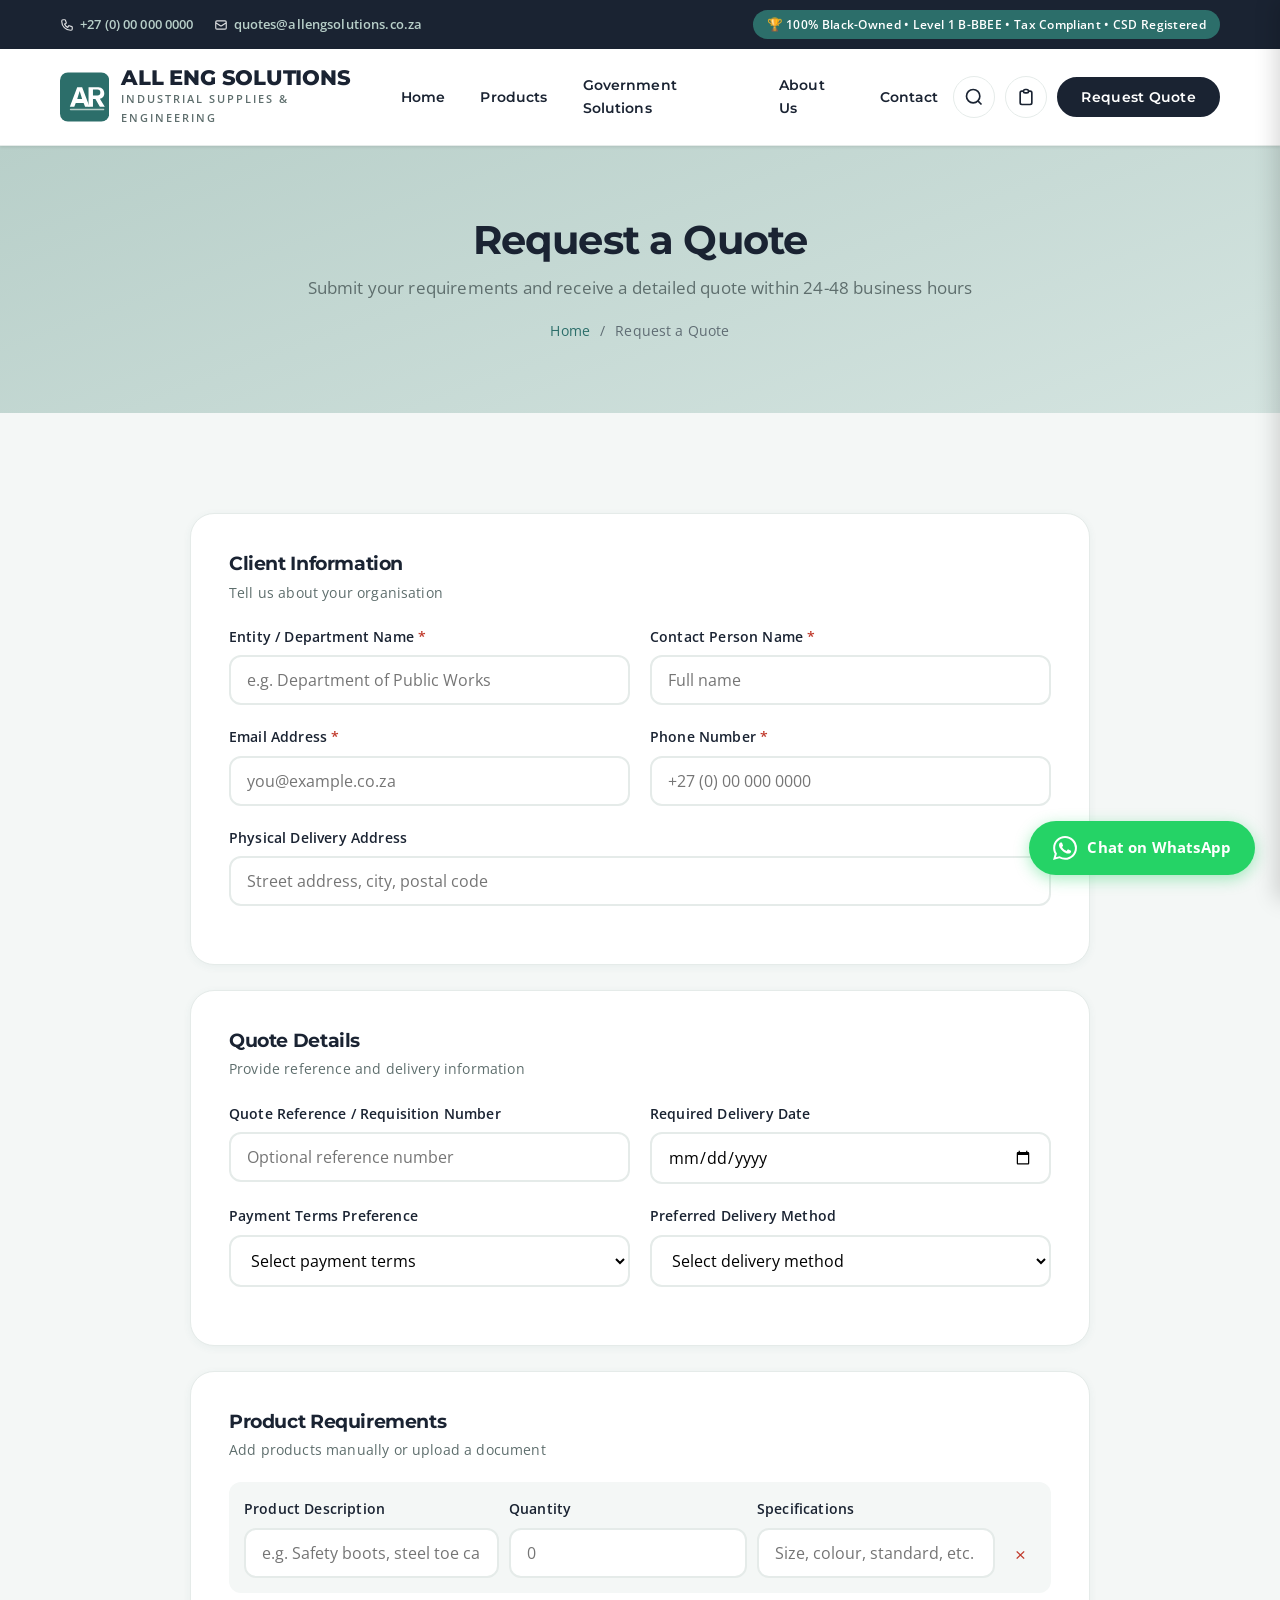
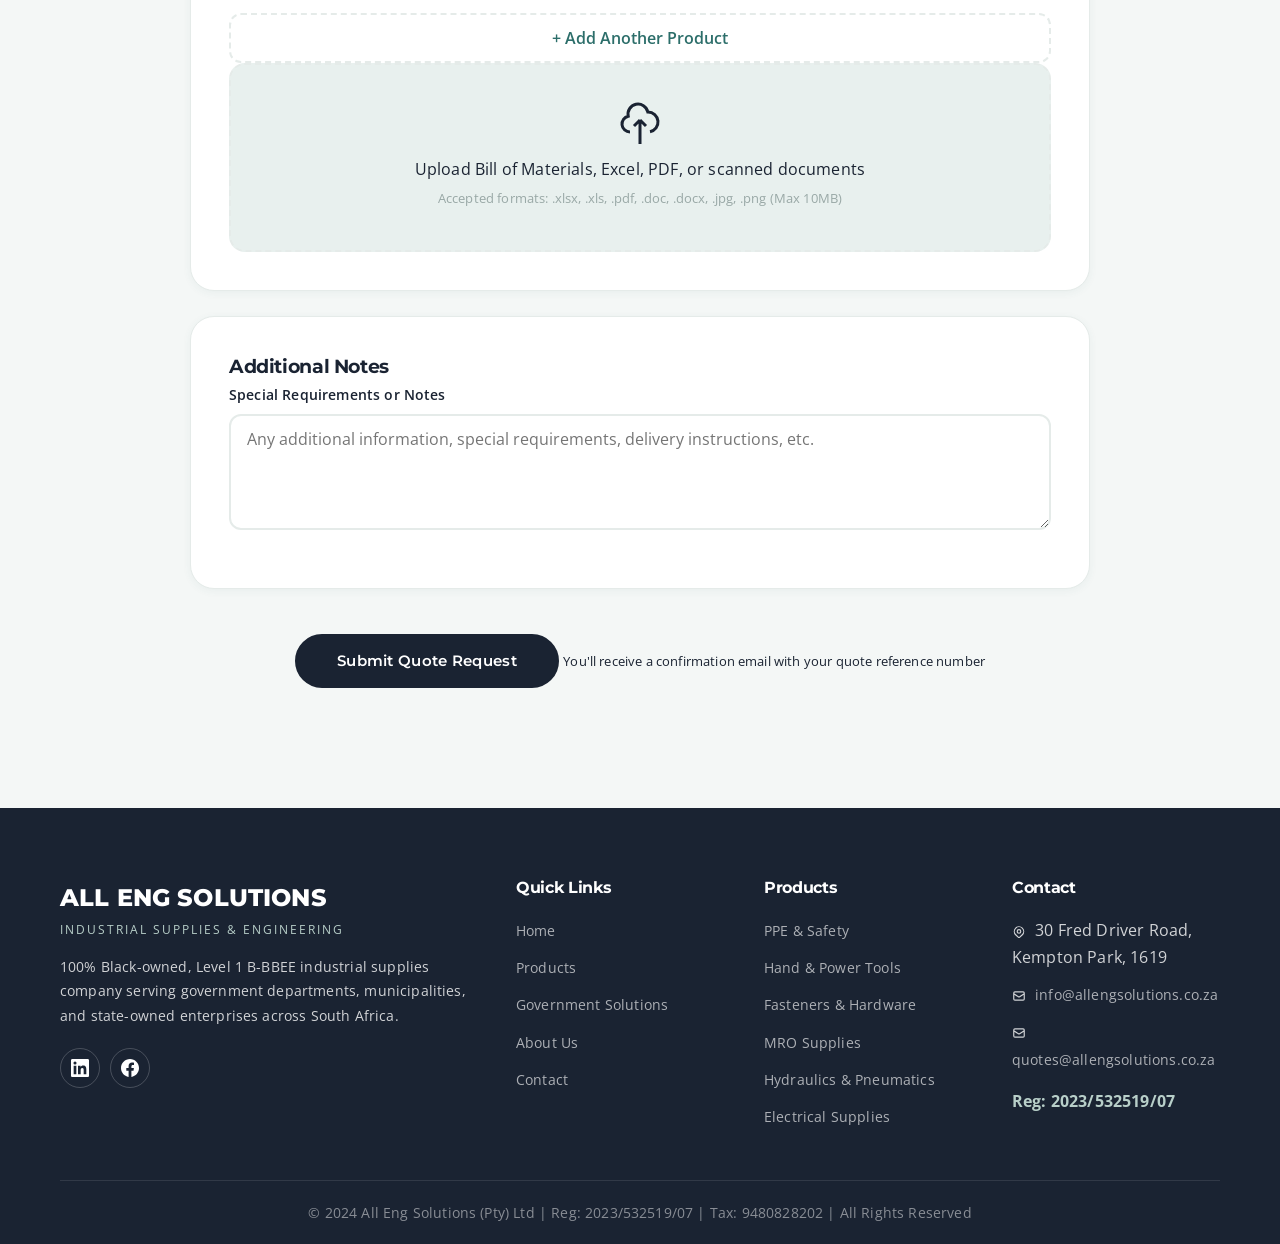
<file: quote.html>
<!doctype html>
<html lang="en">
  <head>
    <meta charset="UTF-8" />
    <meta name="viewport" content="width=device-width, initial-scale=1.0" />
    <meta
      name="description"
      content="Request a quote from All Eng Solutions (Pty) Ltd. Submit your requirements for industrial supplies, PPE, tools, fasteners, and more. Response within 24-48 business hours."
    />
    <title>Request a Quote | All Eng Solutions (Pty) Ltd</title>
    <link rel="preconnect" href="https://fonts.googleapis.com" />
    <link rel="preconnect" href="https://fonts.gstatic.com" crossorigin />
    <link
      href="https://fonts.googleapis.com/css2?family=Montserrat:wght@400;600;700;800&family=Open+Sans:wght@400;600;700&display=swap"
      rel="stylesheet"
    />
    <link rel="stylesheet" href="css/style.css" />
  </head>
  <body>
    <!-- ===== TOP BAR ===== -->
    <div class="top-bar">
      <div class="container">
        <div class="top-bar-left">
          <span>
            <svg
              width="14"
              height="14"
              fill="none"
              stroke="currentColor"
              stroke-width="2"
              viewBox="0 0 24 24"
            >
              <path
                d="M3 5a2 2 0 012-2h3.28a1 1 0 01.948.684l1.498 4.493a1 1 0 01-.502 1.21l-2.257 1.13a11.042 11.042 0 005.516 5.516l1.13-2.257a1 1 0 011.21-.502l4.493 1.498a1 1 0 01.684.949V19a2 2 0 01-2 2h-1C9.716 21 3 14.284 3 6V5z"
              />
            </svg>
            <a href="tel:+27000000000">+27 (0) 00 000 0000</a>
          </span>
          <span>
            <svg
              width="14"
              height="14"
              fill="none"
              stroke="currentColor"
              stroke-width="2"
              viewBox="0 0 24 24"
            >
              <path
                d="M3 8l7.89 5.26a2 2 0 002.22 0L21 8M5 19h14a2 2 0 002-2V7a2 2 0 00-2-2H5a2 2 0 00-2 2v10a2 2 0 002 2z"
              />
            </svg>
            <a href="mailto:quotes@allengsolutions.co.za"
              >quotes@allengsolutions.co.za</a
            >
          </span>
        </div>
        <div class="top-bar-right">
          <span class="bbee-badge"
            >&#127942; 100% Black-Owned &bull; Level 1 B-BBEE &bull; Tax
            Compliant &bull; CSD Registered</span
          >
        </div>
      </div>
    </div>

    <!-- ===== HEADER ===== -->
    <header class="header">
      <div class="container">
        <nav class="navbar">
          <a href="index.html" class="nav-logo">
            <svg
              width="50"
              height="50"
              viewBox="0 0 100 100"
              fill="none"
              xmlns="http://www.w3.org/2000/svg"
            >
              <rect width="100" height="100" rx="16" fill="#2c6e6a" />
              <path
                d="M20 70L35 30H45L60 70H51L48 62H32L29 70H20ZM35 54H45L40 38L35 54Z"
                fill="#ffffff"
              />
              <path
                d="M58 70V30H78C82 30 85 31.5 87 34C89 36.5 90 39.5 90 43C90 46 89 48.5 87 50.5C85.5 52 83.5 53 81 53.5L91 70H81L72 54H67V70H58ZM67 47H76C78 47 79.5 46.5 80.5 45.5C81.5 44.5 82 43 82 41C82 39 81.5 37.5 80.5 36.5C79.5 35.5 78 35 76 35H67V47Z"
                fill="white"
              />
              <rect
                x="20"
                y="74"
                width="70"
                height="3"
                rx="1.5"
                fill="#b8cfc9"
              />
            </svg>
            <div class="nav-logo-text">
              <span class="company-name">ALL ENG SOLUTIONS</span>
              <span class="company-tagline"
                >Industrial Supplies &amp; Engineering</span
              >
            </div>
          </a>
          <div class="nav-menu">
            <a href="index.html">Home</a>
            <a href="products.html">Products</a>
            <a href="government.html">Government Solutions</a>
            <a href="about.html">About Us</a>
            <a href="contact.html">Contact</a>
          </div>
          <div class="nav-actions">
            <button class="nav-search-btn" aria-label="Search products">
              <svg
                width="20"
                height="20"
                fill="none"
                stroke="currentColor"
                stroke-width="2"
                viewBox="0 0 24 24"
              >
                <circle cx="11" cy="11" r="8" />
                <path d="m21 21-4.35-4.35" />
              </svg>
            </button>
            <button class="nav-quote-count" aria-label="Quote list">
              <svg
                width="20"
                height="20"
                fill="none"
                stroke="currentColor"
                stroke-width="2"
                viewBox="0 0 24 24"
              >
                <path
                  d="M9 5H7a2 2 0 00-2 2v12a2 2 0 002 2h10a2 2 0 002-2V7a2 2 0 00-2-2h-2M9 5a2 2 0 002 2h2a2 2 0 002-2M9 5a2 2 0 012-2h2a2 2 0 012 2"
                />
              </svg>
              <span class="badge">0</span>
            </button>
            <a href="quote.html" class="btn btn-primary btn-sm"
              >Request Quote</a
            >
            <button class="mobile-toggle" aria-label="Menu">
              <span></span><span></span><span></span>
            </button>
          </div>
        </nav>
      </div>
    </header>

    <!-- ===== SEARCH OVERLAY ===== -->
    <div class="search-overlay">
      <button class="search-close" aria-label="Close search">&times;</button>
      <div class="search-overlay-inner">
        <h3>Search Products</h3>
        <div class="search-input-wrap">
          <input
            type="text"
            placeholder="Search by product name or part number..."
            autofocus
          />
          <a href="products.html" class="btn btn-primary">Search</a>
        </div>
      </div>
    </div>

    <!-- ===== PAGE HEADER ===== -->
    <section class="page-header">
      <div class="container">
        <h1>Request a Quote</h1>
        <p>
          Submit your requirements and receive a detailed quote within 24-48
          business hours
        </p>
        <div class="breadcrumb">
          <a href="index.html">Home</a> <span>/</span>
          <span>Request a Quote</span>
        </div>
      </div>
    </section>

    <!-- ===== QUOTE FORM ===== -->
    <section class="section" style="background: var(--off-white)">
      <div class="container">
        <div class="quote-form-wrap animate-in">
          <form id="quote-form">
            <!-- Section 1: Client Information -->
            <div class="form-section">
              <h3>Client Information</h3>
              <p class="form-subtitle">Tell us about your organisation</p>

              <div class="form-row">
                <div class="form-group">
                  <label for="entity-name"
                    >Entity / Department Name
                    <span class="required">*</span></label
                  >
                  <input
                    type="text"
                    id="entity-name"
                    name="entity_name"
                    required
                    placeholder="e.g. Department of Public Works"
                  />
                </div>
                <div class="form-group">
                  <label for="contact-person"
                    >Contact Person Name <span class="required">*</span></label
                  >
                  <input
                    type="text"
                    id="contact-person"
                    name="contact_person"
                    required
                    placeholder="Full name"
                  />
                </div>
              </div>

              <div class="form-row">
                <div class="form-group">
                  <label for="email"
                    >Email Address <span class="required">*</span></label
                  >
                  <input
                    type="email"
                    id="email"
                    name="email"
                    required
                    placeholder="you@example.co.za"
                  />
                </div>
                <div class="form-group">
                  <label for="phone"
                    >Phone Number <span class="required">*</span></label
                  >
                  <input
                    type="tel"
                    id="phone"
                    name="phone"
                    required
                    placeholder="+27 (0) 00 000 0000"
                  />
                </div>
              </div>

              <div class="form-row full">
                <div class="form-group">
                  <label for="address">Physical Delivery Address</label>
                  <input
                    type="text"
                    id="address"
                    name="address"
                    placeholder="Street address, city, postal code"
                  />
                </div>
              </div>
            </div>

            <!-- Section 2: Quote Details -->
            <div class="form-section">
              <h3>Quote Details</h3>
              <p class="form-subtitle">
                Provide reference and delivery information
              </p>

              <div class="form-row">
                <div class="form-group">
                  <label for="reference"
                    >Quote Reference / Requisition Number</label
                  >
                  <input
                    type="text"
                    id="reference"
                    name="reference"
                    placeholder="Optional reference number"
                  />
                </div>
                <div class="form-group">
                  <label for="delivery-date">Required Delivery Date</label>
                  <input type="date" id="delivery-date" name="delivery_date" />
                </div>
              </div>

              <div class="form-row">
                <div class="form-group">
                  <label for="payment-terms">Payment Terms Preference</label>
                  <select id="payment-terms" name="payment_terms">
                    <option value="">Select payment terms</option>
                    <option value="on-delivery">On delivery</option>
                    <option value="30-days">30 days</option>
                    <option value="60-days">60 days</option>
                    <option value="government-terms">
                      As per government terms
                    </option>
                  </select>
                </div>
                <div class="form-group">
                  <label for="delivery-method">Preferred Delivery Method</label>
                  <select id="delivery-method" name="delivery_method">
                    <option value="">Select delivery method</option>
                    <option value="delivery">Delivery to address</option>
                    <option value="collection">Collection</option>
                    <option value="courier">Courier</option>
                  </select>
                </div>
              </div>
            </div>

            <!-- Section 3: Product Requirements -->
            <div class="form-section">
              <h3>Product Requirements</h3>
              <p class="form-subtitle">
                Add products manually or upload a document
              </p>

              <!-- Option 1: Manual Line Items -->
              <div class="line-items">
                <div class="line-item">
                  <div class="form-group">
                    <label>Product Description</label>
                    <input
                      type="text"
                      name="product_desc[]"
                      placeholder="e.g. Safety boots, steel toe cap"
                    />
                  </div>
                  <div class="form-group">
                    <label>Quantity</label>
                    <input
                      type="number"
                      name="product_qty[]"
                      placeholder="0"
                      min="1"
                    />
                  </div>
                  <div class="form-group">
                    <label>Specifications</label>
                    <input
                      type="text"
                      name="product_spec[]"
                      placeholder="Size, colour, standard, etc."
                    />
                  </div>
                  <button type="button" class="remove-item" title="Remove item">
                    &times;
                  </button>
                </div>
              </div>

              <button type="button" class="add-item-btn">
                + Add Another Product
              </button>

              <!-- Option 2: File Upload -->
              <div class="file-upload-area">
                <svg
                  width="48"
                  height="48"
                  fill="none"
                  stroke="currentColor"
                  stroke-width="1.5"
                  viewBox="0 0 24 24"
                >
                  <path
                    d="M7 16a4 4 0 01-.88-7.903A5 5 0 1115.9 6L16 6a5 5 0 011 9.9M15 13l-3-3m0 0l-3 3m3-3v12"
                  />
                </svg>
                <p>
                  Upload Bill of Materials, Excel, PDF, or scanned documents
                </p>
                <p class="hint">
                  Accepted formats: .xlsx, .xls, .pdf, .doc, .docx, .jpg, .png
                  (Max 10MB)
                </p>
                <input
                  type="file"
                  id="file-upload"
                  name="file_upload"
                  accept=".xlsx,.xls,.pdf,.doc,.docx,.jpg,.png"
                  hidden
                />
              </div>
            </div>

            <!-- Section 4: Additional Notes -->
            <div class="form-section">
              <h3>Additional Notes</h3>

              <div class="form-row full">
                <div class="form-group">
                  <label for="notes">Special Requirements or Notes</label>
                  <textarea
                    id="notes"
                    name="notes"
                    rows="4"
                    placeholder="Any additional information, special requirements, delivery instructions, etc."
                  ></textarea>
                </div>
              </div>
            </div>

            <!-- Submit Area -->
            <div class="form-submit-area">
              <button type="submit" class="btn btn-primary btn-lg">
                Submit Quote Request
              </button>
              <small
                >You'll receive a confirmation email with your quote reference
                number</small
              >
            </div>
          </form>
        </div>

        <!-- Success Message -->
        <div id="quote-success" class="form-success" style="display: none">
          <div class="success-icon">
            <svg
              width="64"
              height="64"
              fill="none"
              stroke="#27ae60"
              stroke-width="2"
              viewBox="0 0 24 24"
            >
              <path d="M22 11.08V12a10 10 0 11-5.93-9.14" />
              <polyline points="22 4 12 14.01 9 11.01" />
            </svg>
          </div>
          <h2>Quote Request Submitted!</h2>
          <p>Thank you for your request. Your quote reference number is:</p>
          <span class="ref-number"></span>
          <p>
            We'll respond within 24-48 business hours with a detailed quote.
          </p>
          <p>A confirmation has been sent to your email address.</p>
          <a href="index.html" class="btn btn-secondary">Back to Home</a>
        </div>
      </div>
    </section>

    <!-- ===== FOOTER ===== -->
    <footer class="footer">
      <div class="container">
        <div class="footer-grid">
          <div class="footer-brand">
            <div class="company-name">ALL ENG SOLUTIONS</div>
            <div class="company-tagline">
              Industrial Supplies &amp; Engineering
            </div>
            <p>
              100% Black-owned, Level 1 B-BBEE industrial supplies company
              serving government departments, municipalities, and state-owned
              enterprises across South Africa.
            </p>
            <div class="footer-social">
              <a href="#" aria-label="LinkedIn">
                <svg
                  width="18"
                  height="18"
                  fill="currentColor"
                  viewBox="0 0 24 24"
                >
                  <path
                    d="M20.447 20.452h-3.554v-5.569c0-1.328-.027-3.037-1.852-3.037-1.853 0-2.136 1.445-2.136 2.939v5.667H9.351V9h3.414v1.561h.046c.477-.9 1.637-1.85 3.37-1.85 3.601 0 4.267 2.37 4.267 5.455v6.286zM5.337 7.433a2.062 2.062 0 01-2.063-2.065 2.064 2.064 0 112.063 2.065zm1.782 13.019H3.555V9h3.564v11.452zM22.225 0H1.771C.792 0 0 .774 0 1.729v20.542C0 23.227.792 24 1.771 24h20.451C23.2 24 24 23.227 24 22.271V1.729C24 .774 23.2 0 22.222 0h.003z"
                  />
                </svg>
              </a>
              <a href="#" aria-label="Facebook">
                <svg
                  width="18"
                  height="18"
                  fill="currentColor"
                  viewBox="0 0 24 24"
                >
                  <path
                    d="M24 12.073c0-6.627-5.373-12-12-12s-12 5.373-12 12c0 5.99 4.388 10.954 10.125 11.854v-8.385H7.078v-3.47h3.047V9.43c0-3.007 1.792-4.669 4.533-4.669 1.312 0 2.686.235 2.686.235v2.953H15.83c-1.491 0-1.956.925-1.956 1.874v2.25h3.328l-.532 3.47h-2.796v8.385C19.612 23.027 24 18.062 24 12.073z"
                  />
                </svg>
              </a>
            </div>
          </div>
          <div>
            <h5>Quick Links</h5>
            <ul>
              <li><a href="index.html">Home</a></li>
              <li><a href="products.html">Products</a></li>
              <li><a href="government.html">Government Solutions</a></li>
              <li><a href="about.html">About Us</a></li>
              <li><a href="contact.html">Contact</a></li>
            </ul>
          </div>
          <div>
            <h5>Products</h5>
            <ul>
              <li><a href="products.html?cat=ppe">PPE &amp; Safety</a></li>
              <li>
                <a href="products.html?cat=tools">Hand &amp; Power Tools</a>
              </li>
              <li>
                <a href="products.html?cat=fasteners"
                  >Fasteners &amp; Hardware</a
                >
              </li>
              <li><a href="products.html?cat=mro">MRO Supplies</a></li>
              <li>
                <a href="products.html?cat=hydraulic"
                  >Hydraulics &amp; Pneumatics</a
                >
              </li>
              <li>
                <a href="products.html?cat=electrical">Electrical Supplies</a>
              </li>
            </ul>
          </div>
          <div>
            <h5>Contact</h5>
            <ul>
              <li>
                <svg
                  width="14"
                  height="14"
                  fill="none"
                  stroke="currentColor"
                  stroke-width="2"
                  viewBox="0 0 24 24"
                  style="
                    display: inline;
                    vertical-align: middle;
                    margin-right: 5px;
                  "
                >
                  <path
                    d="M17.657 16.657L13.414 20.9a1.998 1.998 0 01-2.827 0l-4.244-4.243a8 8 0 1111.314 0z"
                  />
                  <path d="M15 11a3 3 0 11-6 0 3 3 0 016 0z" />
                </svg>
                30 Fred Driver Road, Kempton Park, 1619
              </li>
              <li>
                <svg
                  width="14"
                  height="14"
                  fill="none"
                  stroke="currentColor"
                  stroke-width="2"
                  viewBox="0 0 24 24"
                  style="
                    display: inline;
                    vertical-align: middle;
                    margin-right: 5px;
                  "
                >
                  <path
                    d="M3 8l7.89 5.26a2 2 0 002.22 0L21 8M5 19h14a2 2 0 002-2V7a2 2 0 00-2-2H5a2 2 0 00-2 2v10a2 2 0 002 2z"
                  />
                </svg>
                <a href="mailto:info@allengsolutions.co.za"
                  >info@allengsolutions.co.za</a
                >
              </li>
              <li>
                <svg
                  width="14"
                  height="14"
                  fill="none"
                  stroke="currentColor"
                  stroke-width="2"
                  viewBox="0 0 24 24"
                  style="
                    display: inline;
                    vertical-align: middle;
                    margin-right: 5px;
                  "
                >
                  <path
                    d="M3 8l7.89 5.26a2 2 0 002.22 0L21 8M5 19h14a2 2 0 002-2V7a2 2 0 00-2-2H5a2 2 0 00-2 2v10a2 2 0 002 2z"
                  />
                </svg>
                <a href="mailto:quotes@allengsolutions.co.za"
                  >quotes@allengsolutions.co.za</a
                >
              </li>
              <li style="margin-top: 15px">
                <strong style="color: #b8cfc9">Reg: 2023/532519/07</strong>
              </li>
            </ul>
          </div>
        </div>
        <div class="footer-bottom">
          &copy; 2024 All Eng Solutions (Pty) Ltd | Reg: 2023/532519/07 | Tax:
          9480828202 | All Rights Reserved
        </div>
      </div>
    </footer>

    <!-- ===== WHATSAPP FLOAT ===== -->
    <div class="whatsapp-float">
      <a
        href="https://wa.me/27000000000?text=Hi%20All%20Eng%20Solutions%2C%20I%27d%20like%20to%20request%20a%20quote."
        target="_blank"
        rel="noopener"
      >
        <svg viewBox="0 0 24 24" fill="currentColor">
          <path
            d="M17.472 14.382c-.297-.149-1.758-.867-2.03-.967-.273-.099-.471-.148-.67.15-.197.297-.767.966-.94 1.164-.173.199-.347.223-.644.075-.297-.15-1.255-.463-2.39-1.475-.883-.788-1.48-1.761-1.653-2.059-.173-.297-.018-.458.13-.606.134-.133.298-.347.446-.52.149-.174.198-.298.298-.497.099-.198.05-.371-.025-.52-.075-.149-.669-1.612-.916-2.207-.242-.579-.487-.5-.669-.51-.173-.008-.371-.01-.57-.01-.198 0-.52.074-.792.372-.272.297-1.04 1.016-1.04 2.479 0 1.462 1.065 2.875 1.213 3.074.149.198 2.096 3.2 5.077 4.487.709.306 1.262.489 1.694.625.712.227 1.36.195 1.871.118.571-.085 1.758-.719 2.006-1.413.248-.694.248-1.289.173-1.413-.074-.124-.272-.198-.57-.347m-5.421 7.403h-.004a9.87 9.87 0 01-5.031-1.378l-.361-.214-3.741.982.998-3.648-.235-.374a9.86 9.86 0 01-1.51-5.26c.001-5.45 4.436-9.884 9.888-9.884 2.64 0 5.122 1.03 6.988 2.898a9.825 9.825 0 012.893 6.994c-.003 5.45-4.437 9.884-9.885 9.884m8.413-18.297A11.815 11.815 0 0012.05 0C5.495 0 .16 5.335.157 11.892c0 2.096.547 4.142 1.588 5.945L.057 24l6.305-1.654a11.882 11.882 0 005.683 1.448h.005c6.554 0 11.89-5.335 11.893-11.893a11.821 11.821 0 00-3.48-8.413z"
          />
        </svg>
        <span>Chat on WhatsApp</span>
      </a>
    </div>

    <!-- ===== QUOTE LIST PANEL ===== -->
    <div class="quote-list-panel">
      <div class="quote-list-header">
        <h3>Your Quote List</h3>
        <button class="quote-list-close">&times;</button>
      </div>
      <div class="quote-list-items"></div>
      <div class="quote-list-footer">
        <a href="quote.html" class="btn btn-primary" style="width: 100%"
          >Request Quote for Listed Items</a
        >
      </div>
    </div>

    <script src="js/main.js"></script>
  </body>
</html>
</file>
<file: css/style.css>
/* ============================================
   ALL ENG SOLUTIONS - MAIN STYLESHEET
   B2G Industrial Supplies Website
   ============================================ */

/* --- CSS Custom Properties --- */
:root {
  --primary: #2c6e6a;
  --primary-dark: #1e4d4a;
  --primary-light: #5b9a97;
  --secondary: #1a2332;
  --secondary-dark: #111820;
  --secondary-light: #2d3a4d;
  --accent: #c8a882;
  --accent-dark: #b08e6a;
  --white: #ffffff;
  --off-white: #f4f7f6;
  --light-gray: #e5ebe9;
  --mid-gray: #99a8a6;
  --dark-gray: #2d3a3a;
  --text: #1a2332;
  --text-light: #5e6e6d;
  --success: #2c6e6a;
  --danger: #c0392b;
  --warning: #e0a040;
  --info: #5b9a97;
  --shadow-sm: 0 2px 8px rgba(44, 110, 106, 0.06);
  --shadow-md: 0 4px 16px rgba(44, 110, 106, 0.08);
  --shadow-lg: 0 8px 32px rgba(44, 110, 106, 0.1);
  --shadow-hover: 0 12px 28px rgba(44, 110, 106, 0.12);
  --radius-sm: 8px;
  --radius-md: 12px;
  --radius-lg: 16px;
  --radius-xl: 24px;
  --radius-pill: 50px;
  --transition: all 0.35s cubic-bezier(0.4, 0, 0.2, 1);
  --font-heading: "Montserrat", sans-serif;
  --font-body: "Open Sans", sans-serif;
  --max-width: 1200px;
  --teal-bg: #b8cfc9;
  --teal-bg-light: #d4e4e0;
  --teal-bg-lighter: #e8f0ee;
}

/* --- Reset & Base --- */
*,
*::before,
*::after {
  margin: 0;
  padding: 0;
  box-sizing: border-box;
}

html {
  scroll-behavior: smooth;
  font-size: 16px;
}

body {
  font-family: var(--font-body);
  color: var(--text);
  background-color: var(--white);
  line-height: 1.7;
  -webkit-font-smoothing: antialiased;
  -moz-osx-font-smoothing: grayscale;
  letter-spacing: 0.01em;
}

img {
  max-width: 100%;
  height: auto;
  display: block;
}

a {
  text-decoration: none;
  color: inherit;
  transition: var(--transition);
}

ul,
ol {
  list-style: none;
}

button,
input,
select,
textarea {
  font-family: inherit;
  font-size: inherit;
}

h1,
h2,
h3,
h4,
h5,
h6 {
  font-family: var(--font-heading);
  font-weight: 700;
  line-height: 1.2;
  color: var(--secondary);
  letter-spacing: -0.02em;
}

h1 {
  font-size: 3rem;
}
h2 {
  font-size: 2.25rem;
}
h3 {
  font-size: 1.5rem;
}
h4 {
  font-size: 1.2rem;
}
h5 {
  font-size: 1.05rem;
}
p {
  margin-bottom: 1rem;
}

.container {
  width: 100%;
  max-width: var(--max-width);
  margin: 0 auto;
  padding: 0 20px;
}

.section {
  padding: 100px 0;
}

.section-alt {
  background-color: var(--teal-bg-lighter);
}

.section-dark {
  background-color: var(--primary);
  color: var(--white);
}

.section-dark h2,
.section-dark h3,
.section-dark h4 {
  color: var(--white);
}

.section-header {
  text-align: center;
  margin-bottom: 50px;
}

.section-header h2 {
  margin-bottom: 15px;
  position: relative;
  display: inline-block;
}

.section-header h2::after {
  content: "";
  display: block;
  width: 50px;
  height: 3px;
  background: var(--primary);
  margin: 18px auto 0;
  border-radius: 3px;
}

.section-header p {
  font-size: 1.1rem;
  color: var(--text-light);
  max-width: 700px;
  margin: 0 auto;
}

/* --- Buttons --- */
.btn {
  display: inline-flex;
  align-items: center;
  justify-content: center;
  gap: 8px;
  padding: 14px 34px;
  font-family: var(--font-heading);
  font-weight: 600;
  font-size: 0.9rem;
  border: 2px solid transparent;
  border-radius: var(--radius-pill);
  cursor: pointer;
  transition: var(--transition);
  text-align: center;
  line-height: 1.2;
  white-space: nowrap;
  letter-spacing: 0.02em;
}

.btn-primary {
  background: var(--secondary);
  color: var(--white);
  border-color: var(--secondary);
}

.btn-primary:hover {
  background: var(--primary);
  border-color: var(--primary);
  transform: translateY(-2px);
  box-shadow: var(--shadow-md);
}

.btn-secondary {
  background: var(--primary);
  color: var(--white);
  border-color: var(--primary);
}

.btn-secondary:hover {
  background: var(--primary-dark);
  border-color: var(--primary-dark);
  transform: translateY(-2px);
  box-shadow: var(--shadow-md);
}

.btn-outline {
  background: transparent;
  color: var(--secondary);
  border-color: var(--secondary);
}

.btn-outline:hover {
  background: var(--secondary);
  color: var(--white);
  transform: translateY(-2px);
}

.btn-outline-white {
  background: transparent;
  color: var(--white);
  border-color: rgba(255, 255, 255, 0.5);
}

.btn-outline-white:hover {
  background: var(--white);
  color: var(--secondary);
  transform: translateY(-2px);
}

.btn-accent {
  background: var(--white);
  color: var(--secondary);
  border-color: var(--white);
  font-weight: 700;
}

.btn-accent:hover {
  background: var(--off-white);
  border-color: var(--off-white);
  transform: translateY(-2px);
  box-shadow: var(--shadow-md);
}

.btn-whatsapp {
  background: #25d366;
  color: var(--white);
  border-color: #25d366;
}

.btn-whatsapp:hover {
  background: #1ebe57;
  border-color: #1ebe57;
  transform: translateY(-2px);
}

.btn-sm {
  padding: 10px 22px;
  font-size: 0.85rem;
}

.btn-lg {
  padding: 16px 40px;
  font-size: 0.95rem;
}

.btn-icon {
  font-size: 1.2em;
}

/* --- Top Bar --- */
.top-bar {
  background: var(--secondary);
  color: rgba(255, 255, 255, 0.85);
  padding: 10px 0;
  font-size: 0.82rem;
  letter-spacing: 0.01em;
}

.top-bar .container {
  display: flex;
  justify-content: space-between;
  align-items: center;
  flex-wrap: wrap;
  gap: 10px;
}

.top-bar-left {
  display: flex;
  align-items: center;
  gap: 20px;
  flex-wrap: wrap;
}

.top-bar-left span {
  display: flex;
  align-items: center;
  gap: 6px;
}

.top-bar-right {
  display: flex;
  align-items: center;
  gap: 15px;
}

.top-bar a {
  color: var(--teal-bg);
  font-weight: 600;
}

.top-bar a:hover {
  color: var(--white);
}

.bbee-badge {
  background: var(--primary);
  color: var(--white);
  padding: 4px 14px;
  border-radius: var(--radius-pill);
  font-weight: 600;
  font-size: 0.78rem;
  letter-spacing: 0.3px;
}

/* --- Header / Navbar --- */
.header {
  background: rgba(255, 255, 255, 0.97);
  backdrop-filter: blur(12px);
  box-shadow: none;
  position: sticky;
  top: 0;
  z-index: 1000;
  border-bottom: 1px solid var(--light-gray);
}

.navbar {
  display: flex;
  justify-content: space-between;
  align-items: center;
  padding: 15px 0;
}

.nav-logo {
  display: flex;
  align-items: center;
  gap: 12px;
}

.nav-logo img,
.nav-logo svg {
  height: 50px;
  width: auto;
}

.nav-logo-text {
  display: flex;
  flex-direction: column;
}

.nav-logo-text .company-name {
  font-family: var(--font-heading);
  font-weight: 800;
  font-size: 1.3rem;
  color: var(--secondary);
  line-height: 1.1;
  letter-spacing: -0.01em;
}

.nav-logo-text .company-tagline {
  font-size: 0.68rem;
  color: var(--text-light);
  text-transform: uppercase;
  letter-spacing: 2px;
  font-weight: 600;
}

.nav-menu {
  display: flex;
  align-items: center;
  gap: 5px;
}

.nav-menu a {
  padding: 10px 15px;
  font-family: var(--font-heading);
  font-weight: 600;
  font-size: 0.85rem;
  color: var(--text);
  border-radius: var(--radius-pill);
  transition: var(--transition);
  letter-spacing: 0.01em;
}

.nav-menu a:hover,
.nav-menu a.active {
  color: var(--primary);
  background: var(--teal-bg-lighter);
}

.nav-actions {
  display: flex;
  align-items: center;
  gap: 10px;
}

.nav-search-btn,
.nav-quote-count {
  width: 42px;
  height: 42px;
  display: flex;
  align-items: center;
  justify-content: center;
  border: 1.5px solid var(--light-gray);
  border-radius: 50%;
  background: transparent;
  cursor: pointer;
  transition: var(--transition);
  position: relative;
  color: var(--text);
}

.nav-search-btn:hover,
.nav-quote-count:hover {
  border-color: var(--primary);
  color: var(--primary);
  background: var(--teal-bg-lighter);
}

.nav-quote-count .badge {
  position: absolute;
  top: -5px;
  right: -5px;
  background: var(--primary);
  color: var(--white);
  font-size: 0.7rem;
  font-weight: 700;
  width: 20px;
  height: 20px;
  border-radius: 50%;
  display: flex;
  align-items: center;
  justify-content: center;
}

.mobile-toggle {
  display: none;
  flex-direction: column;
  gap: 5px;
  cursor: pointer;
  padding: 5px;
  background: none;
  border: none;
}

.mobile-toggle span {
  width: 25px;
  height: 3px;
  background: var(--primary);
  border-radius: 2px;
  transition: var(--transition);
}

/* --- Search Overlay --- */
.search-overlay {
  position: fixed;
  top: 0;
  left: 0;
  width: 100%;
  height: 100%;
  background: rgba(0, 0, 0, 0.8);
  z-index: 2000;
  display: none;
  align-items: flex-start;
  justify-content: center;
  padding-top: 120px;
}

.search-overlay.active {
  display: flex;
}

.search-overlay-inner {
  background: var(--white);
  padding: 35px;
  border-radius: var(--radius-xl);
  width: 90%;
  max-width: 700px;
  box-shadow: var(--shadow-lg);
}

.search-overlay-inner h3 {
  margin-bottom: 15px;
}

.search-overlay-inner .search-input-wrap {
  display: flex;
  gap: 10px;
}

.search-overlay-inner input {
  flex: 1;
  padding: 14px 20px;
  border: 2px solid var(--light-gray);
  border-radius: var(--radius-md);
  font-size: 1.1rem;
  outline: none;
  transition: var(--transition);
}

.search-overlay-inner input:focus {
  border-color: var(--primary);
}

.search-close {
  position: absolute;
  top: 30px;
  right: 30px;
  color: var(--white);
  font-size: 2rem;
  cursor: pointer;
  background: none;
  border: none;
}

/* --- Hero Section --- */
.hero {
  background: linear-gradient(
    160deg,
    var(--teal-bg) 0%,
    var(--teal-bg-light) 50%,
    #a4c5bf 100%
  );
  color: var(--secondary);
  padding: 100px 0 90px;
  position: relative;
  overflow: hidden;
}

.hero::before {
  content: "";
  position: absolute;
  top: -30%;
  right: -8%;
  width: 500px;
  height: 500px;
  background: radial-gradient(
    circle,
    rgba(255, 255, 255, 0.25) 0%,
    transparent 70%
  );
  border-radius: 50%;
}

.hero::after {
  content: "";
  position: absolute;
  bottom: -20%;
  left: -5%;
  width: 400px;
  height: 400px;
  background: radial-gradient(
    circle,
    rgba(44, 110, 106, 0.12) 0%,
    transparent 70%
  );
  border-radius: 50%;
}

.hero .container {
  position: relative;
  z-index: 1;
}

.hero-content {
  display: grid;
  grid-template-columns: 1fr 1fr;
  gap: 60px;
  align-items: center;
}

.hero-text h1 {
  color: var(--secondary);
  font-size: 3.2rem;
  margin-bottom: 24px;
  line-height: 1.12;
  letter-spacing: -0.03em;
}

.hero-text h1 span {
  color: var(--primary);
}

.hero-text p {
  font-size: 1.1rem;
  color: var(--dark-gray);
  opacity: 0.85;
  margin-bottom: 40px;
  line-height: 1.8;
}

.hero-badges {
  display: flex;
  flex-wrap: wrap;
  gap: 10px;
  margin-bottom: 35px;
}

.hero-badge {
  display: inline-flex;
  align-items: center;
  gap: 6px;
  background: rgba(255, 255, 255, 0.55);
  border: 1px solid rgba(255, 255, 255, 0.7);
  padding: 8px 18px;
  border-radius: var(--radius-pill);
  font-size: 0.82rem;
  font-weight: 600;
  color: var(--secondary);
  backdrop-filter: blur(8px);
}

.hero-badge svg {
  flex-shrink: 0;
}

.hero-ctas {
  display: flex;
  flex-wrap: wrap;
  gap: 15px;
}

.hero-visual {
  display: flex;
  justify-content: center;
  align-items: center;
}

.hero-card {
  background: rgba(255, 255, 255, 0.6);
  border: 1px solid rgba(255, 255, 255, 0.8);
  border-radius: var(--radius-xl);
  padding: 40px;
  backdrop-filter: blur(12px);
  width: 100%;
  max-width: 420px;
}

.hero-card-stat {
  text-align: center;
  padding: 20px 0;
}

.hero-card-stat:not(:last-child) {
  border-bottom: 1px solid rgba(44, 110, 106, 0.15);
}

.hero-card-stat .number {
  font-family: var(--font-heading);
  font-size: 2.5rem;
  font-weight: 800;
  color: var(--primary);
}

.hero-card-stat .label {
  font-size: 0.88rem;
  color: var(--text-light);
  margin-top: 5px;
}

/* --- Trust Badges Strip --- */
.trust-strip {
  background: var(--white);
  padding: 35px 0;
  border-bottom: 1px solid var(--light-gray);
}

.trust-badges {
  display: flex;
  justify-content: center;
  align-items: center;
  flex-wrap: wrap;
  gap: 40px;
}

.trust-badge {
  display: flex;
  align-items: center;
  gap: 12px;
  text-align: left;
}

.trust-badge-icon {
  width: 48px;
  height: 48px;
  background: linear-gradient(135deg, var(--teal-bg-light), var(--teal-bg));
  border-radius: 50%;
  display: flex;
  align-items: center;
  justify-content: center;
  color: var(--primary-dark);
  flex-shrink: 0;
}

.trust-badge-icon.gold {
  background: linear-gradient(135deg, var(--accent), var(--accent-dark));
  color: var(--white);
}

.trust-badge-icon.orange {
  background: linear-gradient(135deg, var(--primary), var(--primary-dark));
  color: var(--white);
}

.trust-badge-text strong {
  display: block;
  font-size: 0.85rem;
  color: var(--secondary);
  font-family: var(--font-heading);
}

.trust-badge-text span {
  font-size: 0.75rem;
  color: var(--text-light);
}

/* --- Product Categories Grid --- */
.categories-grid {
  display: grid;
  grid-template-columns: repeat(4, 1fr);
  gap: 25px;
}

.category-card {
  background: var(--white);
  border-radius: var(--radius-xl);
  overflow: hidden;
  box-shadow: var(--shadow-sm);
  transition: var(--transition);
  border: 1px solid var(--light-gray);
  cursor: pointer;
}

.category-card:hover {
  transform: translateY(-6px);
  box-shadow: var(--shadow-hover);
  border-color: var(--primary);
}

.category-card-img {
  height: 180px;
  background: linear-gradient(
    135deg,
    var(--teal-bg-lighter),
    var(--teal-bg-light)
  );
  display: flex;
  align-items: center;
  justify-content: center;
  padding: 20px;
  position: relative;
  overflow: hidden;
}

.category-card-img svg {
  width: 65px;
  height: 65px;
  color: var(--primary);
  opacity: 0.7;
}

.category-card-img::after {
  content: "";
  position: absolute;
  top: 0;
  left: 0;
  right: 0;
  bottom: 0;
  background: linear-gradient(
    to bottom,
    transparent 60%,
    rgba(44, 110, 106, 0.04)
  );
}

.category-card-body {
  padding: 20px;
}

.category-card-body h4 {
  margin-bottom: 8px;
  font-size: 1.05rem;
}

.category-card-body p {
  font-size: 0.85rem;
  color: var(--text-light);
  margin-bottom: 15px;
  line-height: 1.5;
}

.category-card-body .btn {
  width: 100%;
}

/* --- Why Choose Us --- */
.benefits-grid {
  display: grid;
  grid-template-columns: repeat(3, 1fr);
  gap: 30px;
}

.benefit-card {
  text-align: center;
  padding: 45px 30px;
  background: var(--white);
  border-radius: var(--radius-xl);
  box-shadow: var(--shadow-sm);
  transition: var(--transition);
  border: 1px solid transparent;
}

.benefit-card:hover {
  transform: translateY(-6px);
  box-shadow: var(--shadow-hover);
  border-color: var(--primary);
}

.benefit-icon {
  width: 68px;
  height: 68px;
  margin: 0 auto 20px;
  background: var(--teal-bg-lighter);
  border-radius: 50%;
  display: flex;
  align-items: center;
  justify-content: center;
  color: var(--primary);
}

.benefit-card:hover .benefit-icon {
  background: var(--primary);
  color: var(--white);
}

.benefit-card h4 {
  margin-bottom: 10px;
}

.benefit-card p {
  font-size: 0.95rem;
  color: var(--text-light);
}

/* --- Stats Bar --- */
.stats-bar {
  background: var(--secondary);
  padding: 60px 0;
  color: var(--white);
}

.stats-grid {
  display: grid;
  grid-template-columns: repeat(4, 1fr);
  gap: 30px;
  text-align: center;
}

.stat-item .stat-number {
  font-family: var(--font-heading);
  font-size: 2.5rem;
  font-weight: 800;
  display: block;
}

.stat-item .stat-label {
  font-size: 0.95rem;
  opacity: 0.9;
  margin-top: 5px;
}

/* --- CTA Section --- */
.cta-section {
  background: linear-gradient(160deg, var(--teal-bg) 0%, var(--primary) 100%);
  padding: 90px 0;
  text-align: center;
  color: var(--white);
  position: relative;
  overflow: hidden;
}

.cta-section::before {
  content: "";
  position: absolute;
  width: 350px;
  height: 350px;
  background: radial-gradient(
    circle,
    rgba(255, 255, 255, 0.1) 0%,
    transparent 70%
  );
  top: -120px;
  right: -60px;
  border-radius: 50%;
}

.cta-section h2 {
  color: var(--white);
  margin-bottom: 15px;
}

.cta-section p {
  font-size: 1.1rem;
  opacity: 0.9;
  max-width: 600px;
  margin: 0 auto 35px;
}

.cta-buttons {
  display: flex;
  justify-content: center;
  flex-wrap: wrap;
  gap: 15px;
  position: relative;
  z-index: 1;
}

/* --- Footer --- */
.footer {
  background: var(--secondary);
  color: rgba(255, 255, 255, 0.8);
  padding: 70px 0 0;
}

.footer-grid {
  display: grid;
  grid-template-columns: 2fr repeat(3, 1fr);
  gap: 40px;
  padding-bottom: 40px;
  border-bottom: 1px solid rgba(255, 255, 255, 0.1);
}

.footer-brand .company-name {
  font-family: var(--font-heading);
  font-weight: 800;
  font-size: 1.5rem;
  color: var(--white);
}

.footer-brand .company-tagline {
  font-size: 0.78rem;
  color: var(--teal-bg);
  text-transform: uppercase;
  letter-spacing: 2px;
  margin-bottom: 15px;
}

.footer-brand p {
  font-size: 0.9rem;
  line-height: 1.7;
  margin-bottom: 20px;
}

.footer-social {
  display: flex;
  gap: 10px;
}

.footer-social a {
  width: 40px;
  height: 40px;
  border: 1px solid rgba(255, 255, 255, 0.2);
  border-radius: 50%;
  display: flex;
  align-items: center;
  justify-content: center;
  color: var(--white);
  transition: var(--transition);
}

.footer-social a:hover {
  background: var(--primary);
  border-color: var(--primary);
}

.footer h5 {
  color: var(--white);
  font-size: 1rem;
  margin-bottom: 20px;
  font-family: var(--font-heading);
}

.footer ul li {
  margin-bottom: 10px;
}

.footer ul a {
  font-size: 0.9rem;
  opacity: 0.8;
  transition: var(--transition);
}

.footer ul a:hover {
  opacity: 1;
  color: var(--teal-bg);
  padding-left: 5px;
}

.footer-bottom {
  padding: 20px 0;
  text-align: center;
  font-size: 0.85rem;
  opacity: 0.6;
}

/* --- WhatsApp Float --- */
.whatsapp-float {
  position: fixed;
  bottom: 25px;
  right: 25px;
  z-index: 999;
}

.whatsapp-float a {
  display: flex;
  align-items: center;
  gap: 10px;
  background: #25d366;
  color: var(--white);
  padding: 14px 24px;
  border-radius: 50px;
  font-weight: 700;
  font-size: 0.95rem;
  box-shadow: 0 4px 15px rgba(37, 211, 102, 0.4);
  transition: var(--transition);
}

.whatsapp-float a:hover {
  transform: translateY(-3px);
  box-shadow: 0 6px 20px rgba(37, 211, 102, 0.5);
}

.whatsapp-float svg {
  width: 24px;
  height: 24px;
}

/* --- Page Headers (inner pages) --- */
.page-header {
  background: linear-gradient(
    160deg,
    var(--teal-bg) 0%,
    var(--teal-bg-light) 100%
  );
  padding: 70px 0;
  color: var(--secondary);
  text-align: center;
}

.page-header h1 {
  color: var(--secondary);
  font-size: 2.5rem;
  margin-bottom: 10px;
}

.page-header p {
  font-size: 1.05rem;
  color: var(--text-light);
}

.breadcrumb {
  display: flex;
  justify-content: center;
  gap: 10px;
  margin-top: 15px;
  font-size: 0.9rem;
}

.breadcrumb a {
  color: var(--primary);
}

.breadcrumb span {
  opacity: 0.6;
}

/* --- Products Page --- */
.products-layout {
  display: grid;
  grid-template-columns: 280px 1fr;
  gap: 30px;
  padding: 40px 0;
}

.products-sidebar {
  background: var(--white);
  border-radius: var(--radius-xl);
  padding: 28px;
  box-shadow: var(--shadow-sm);
  border: 1px solid var(--light-gray);
  height: fit-content;
  position: sticky;
  top: 100px;
}

.sidebar-section {
  margin-bottom: 25px;
}

.sidebar-section h4 {
  font-size: 0.95rem;
  margin-bottom: 12px;
  padding-bottom: 8px;
  border-bottom: 2px solid var(--light-gray);
}

.sidebar-section label {
  display: flex;
  align-items: center;
  gap: 8px;
  padding: 6px 0;
  cursor: pointer;
  font-size: 0.9rem;
  color: var(--text-light);
  transition: var(--transition);
}

.sidebar-section label:hover {
  color: var(--primary);
}

.sidebar-section input[type="checkbox"] {
  accent-color: var(--primary);
  width: 16px;
  height: 16px;
}

.products-search {
  display: flex;
  gap: 10px;
  margin-bottom: 25px;
}

.products-search input {
  flex: 1;
  padding: 12px 18px;
  border: 2px solid var(--light-gray);
  border-radius: var(--radius-md);
  outline: none;
  transition: var(--transition);
}

.products-search input:focus {
  border-color: var(--primary);
}

.products-toolbar {
  display: flex;
  justify-content: space-between;
  align-items: center;
  margin-bottom: 25px;
  flex-wrap: wrap;
  gap: 15px;
}

.products-toolbar .results-count {
  font-size: 0.9rem;
  color: var(--text-light);
}

.products-toolbar select {
  padding: 8px 15px;
  border: 2px solid var(--light-gray);
  border-radius: var(--radius-md);
  outline: none;
  background: var(--white);
  cursor: pointer;
}

.products-grid {
  display: grid;
  grid-template-columns: repeat(3, 1fr);
  gap: 25px;
}

.product-card {
  background: var(--white);
  border-radius: var(--radius-xl);
  overflow: hidden;
  box-shadow: var(--shadow-sm);
  transition: var(--transition);
  border: 1px solid var(--light-gray);
}

.product-card:hover {
  transform: translateY(-3px);
  box-shadow: var(--shadow-hover);
}

.product-card-img {
  height: 200px;
  background: var(--teal-bg-lighter);
  display: flex;
  align-items: center;
  justify-content: center;
  padding: 20px;
}

.product-card-img svg {
  width: 60px;
  height: 60px;
  color: var(--primary);
  opacity: 0.6;
}

.product-card-body {
  padding: 20px;
}

.product-card-body .product-cat {
  font-size: 0.75rem;
  color: var(--primary);
  text-transform: uppercase;
  font-weight: 700;
  letter-spacing: 0.5px;
  margin-bottom: 5px;
}

.product-card-body h4 {
  font-size: 1rem;
  margin-bottom: 8px;
}

.product-card-body p {
  font-size: 0.85rem;
  color: var(--text-light);
  margin-bottom: 15px;
  line-height: 1.5;
}

.product-card-actions {
  display: flex;
  gap: 10px;
}

.product-card-actions .btn {
  flex: 1;
  font-size: 0.8rem;
  padding: 10px 12px;
}

/* BOM Upload Section */
.bom-upload {
  background: var(--teal-bg-lighter);
  border: 2px dashed var(--primary);
  border-radius: var(--radius-xl);
  padding: 45px;
  text-align: center;
  margin-top: 40px;
}

.bom-upload h3 {
  margin-bottom: 10px;
}

.bom-upload p {
  color: var(--text-light);
  margin-bottom: 20px;
}

/* --- Government Solutions Page --- */
.gov-advantage {
  display: grid;
  grid-template-columns: 1fr 1fr;
  gap: 40px;
  align-items: center;
}

.gov-advantage-text h3 {
  margin-bottom: 15px;
}

.gov-advantage-text p {
  color: var(--text-light);
  margin-bottom: 20px;
  line-height: 1.7;
}

.gov-highlight {
  background: linear-gradient(135deg, var(--primary), var(--primary-dark));
  color: var(--white);
  padding: 35px;
  border-radius: var(--radius-xl);
  text-align: center;
}

.gov-highlight .big-number {
  font-family: var(--font-heading);
  font-size: 4rem;
  font-weight: 800;
  line-height: 1;
  color: var(--teal-bg);
}

.gov-highlight .label {
  font-size: 1.1rem;
  font-weight: 600;
  color: rgba(255, 255, 255, 0.9);
}

/* Steps/Process */
.process-steps {
  display: grid;
  grid-template-columns: repeat(5, 1fr);
  gap: 20px;
  margin-top: 40px;
}

.process-step {
  text-align: center;
  position: relative;
}

.process-step::after {
  content: "→";
  position: absolute;
  right: -15px;
  top: 25px;
  font-size: 1.5rem;
  color: var(--secondary);
  font-weight: 700;
}

.process-step:last-child::after {
  display: none;
}

.step-num {
  width: 50px;
  height: 50px;
  background: var(--primary);
  color: var(--white);
  border-radius: 50%;
  display: flex;
  align-items: center;
  justify-content: center;
  font-family: var(--font-heading);
  font-weight: 800;
  font-size: 1.2rem;
  margin: 0 auto 15px;
}

.process-step h5 {
  font-size: 0.9rem;
  margin-bottom: 5px;
  color: var(--secondary);
}

.process-step p {
  font-size: 0.8rem;
  color: var(--text-light);
}

/* Compliance Docs Grid */
.docs-grid {
  display: grid;
  grid-template-columns: repeat(3, 1fr);
  gap: 25px;
}

.doc-card {
  background: var(--white);
  border-radius: var(--radius-xl);
  padding: 30px;
  text-align: center;
  box-shadow: var(--shadow-sm);
  border: 1px solid var(--light-gray);
  transition: var(--transition);
}

.doc-card:hover {
  transform: translateY(-3px);
  box-shadow: var(--shadow-hover);
}

.doc-card-icon {
  width: 60px;
  height: 60px;
  margin: 0 auto 15px;
  background: var(--teal-bg-lighter);
  border-radius: 50%;
  display: flex;
  align-items: center;
  justify-content: center;
  color: var(--primary);
}

.doc-card h4 {
  font-size: 1rem;
  margin-bottom: 8px;
}

.doc-card p {
  font-size: 0.85rem;
  color: var(--text-light);
  margin-bottom: 15px;
}

/* Pricing Tiers */
.pricing-grid {
  display: grid;
  grid-template-columns: repeat(3, 1fr);
  gap: 25px;
}

.pricing-card {
  background: var(--white);
  border-radius: var(--radius-xl);
  padding: 40px 30px;
  text-align: center;
  box-shadow: var(--shadow-sm);
  border: 2px solid var(--light-gray);
  transition: var(--transition);
}

.pricing-card.featured {
  border-color: var(--primary);
  transform: scale(1.05);
}

.pricing-card:hover {
  border-color: var(--primary);
}

.pricing-card h4 {
  margin-bottom: 10px;
}

.pricing-card .tier {
  font-size: 2rem;
  font-weight: 800;
  color: var(--primary);
  font-family: var(--font-heading);
}

.pricing-card ul {
  text-align: left;
  margin: 20px 0;
}

.pricing-card li {
  padding: 8px 0;
  border-bottom: 1px solid var(--off-white);
  font-size: 0.9rem;
  display: flex;
  align-items: center;
  gap: 8px;
}

.pricing-card li svg {
  color: var(--success);
  flex-shrink: 0;
}

/* --- About Page --- */
.about-intro {
  display: grid;
  grid-template-columns: 1fr 1fr;
  gap: 50px;
  align-items: center;
}

.about-text h3 {
  margin-bottom: 15px;
}

.about-text p {
  color: var(--text-light);
  line-height: 1.8;
}

.about-visual {
  background: linear-gradient(135deg, var(--primary), var(--primary-dark));
  border-radius: var(--radius-xl);
  padding: 50px;
  color: var(--white);
  text-align: center;
}

.about-visual h3 {
  color: var(--teal-bg);
  margin-bottom: 15px;
}

.about-visual blockquote {
  font-style: italic;
  font-size: 1.1rem;
  line-height: 1.8;
  opacity: 0.9;
}

.values-grid {
  display: grid;
  grid-template-columns: repeat(3, 1fr);
  gap: 30px;
}

.value-card {
  text-align: center;
  padding: 40px 25px;
}

.value-card .value-icon {
  width: 70px;
  height: 70px;
  margin: 0 auto 20px;
  background: var(--teal-bg-lighter);
  border-radius: 50%;
  display: flex;
  align-items: center;
  justify-content: center;
  color: var(--primary);
}

.value-card h4 {
  margin-bottom: 10px;
}

.value-card p {
  font-size: 0.9rem;
  color: var(--text-light);
}

.team-section .team-card {
  max-width: 500px;
  margin: 0 auto;
  text-align: center;
  background: var(--white);
  border-radius: var(--radius-lg);
  padding: 40px;
  box-shadow: var(--shadow-md);
}

.team-card .avatar {
  width: 120px;
  height: 120px;
  margin: 0 auto 20px;
  background: linear-gradient(135deg, var(--primary), var(--primary-light));
  border-radius: 50%;
  display: flex;
  align-items: center;
  justify-content: center;
  color: var(--white);
  font-size: 2.5rem;
  font-family: var(--font-heading);
  font-weight: 700;
}

.team-card h3 {
  margin-bottom: 5px;
}

.team-card .role {
  color: var(--primary);
  font-weight: 600;
  margin-bottom: 15px;
  display: block;
}

.team-card p {
  color: var(--text-light);
  font-size: 0.95rem;
  line-height: 1.7;
}

/* --- Quote Page / Forms --- */
.quote-form-wrap {
  max-width: 900px;
  margin: 0 auto;
}

.form-section {
  background: var(--white);
  border-radius: var(--radius-xl);
  padding: 38px;
  margin-bottom: 25px;
  box-shadow: var(--shadow-sm);
  border: 1px solid var(--light-gray);
}

.form-section h3 {
  margin-bottom: 5px;
  font-size: 1.2rem;
}

.form-section .form-subtitle {
  color: var(--text-light);
  font-size: 0.9rem;
  margin-bottom: 20px;
}

.form-row {
  display: grid;
  grid-template-columns: 1fr 1fr;
  gap: 20px;
  margin-bottom: 20px;
}

.form-row.full {
  grid-template-columns: 1fr;
}

.form-group {
  display: flex;
  flex-direction: column;
}

.form-group label {
  font-weight: 600;
  font-size: 0.9rem;
  margin-bottom: 6px;
  color: var(--text);
}

.form-group label .required {
  color: var(--danger);
}

.form-group input,
.form-group select,
.form-group textarea {
  padding: 12px 16px;
  border: 2px solid var(--light-gray);
  border-radius: var(--radius-md);
  outline: none;
  transition: var(--transition);
  background: var(--white);
}

.form-group input:focus,
.form-group select:focus,
.form-group textarea:focus {
  border-color: var(--primary);
  box-shadow: 0 0 0 3px rgba(44, 110, 106, 0.1);
}

.form-group textarea {
  resize: vertical;
  min-height: 100px;
}

.file-upload-area {
  border: 2px dashed var(--light-gray);
  border-radius: var(--radius-lg);
  padding: 35px;
  text-align: center;
  cursor: pointer;
  transition: var(--transition);
  background: var(--teal-bg-lighter);
}

.file-upload-area:hover {
  border-color: var(--primary);
  background: rgba(44, 110, 106, 0.05);
}

.file-upload-area p {
  margin-bottom: 5px;
}

.file-upload-area .upload-icon {
  font-size: 2rem;
  color: var(--primary);
  margin-bottom: 10px;
}

.file-upload-area .hint {
  font-size: 0.8rem;
  color: var(--mid-gray);
}

/* Product Line Items */
.line-items {
  margin-bottom: 20px;
}

.line-item {
  display: grid;
  grid-template-columns: 2fr 1fr 1fr auto;
  gap: 10px;
  align-items: end;
  margin-bottom: 10px;
  padding: 15px;
  background: var(--off-white);
  border-radius: var(--radius-md);
}

.line-item .form-group {
  margin-bottom: 0;
}

.remove-item {
  background: none;
  border: none;
  color: var(--danger);
  cursor: pointer;
  padding: 10px;
  font-size: 1.2rem;
  transition: var(--transition);
}

.remove-item:hover {
  transform: scale(1.2);
}

.add-item-btn {
  background: none;
  border: 2px dashed var(--light-gray);
  padding: 12px 20px;
  border-radius: var(--radius-md);
  color: var(--primary);
  cursor: pointer;
  font-weight: 600;
  width: 100%;
  transition: var(--transition);
  display: flex;
  align-items: center;
  justify-content: center;
  gap: 8px;
}

.add-item-btn:hover {
  border-color: var(--primary);
  background: rgba(44, 110, 106, 0.04);
}

.form-submit-area {
  text-align: center;
  padding: 20px 0;
}

/* Success Message */
.form-success {
  display: none;
  text-align: center;
  padding: 60px 30px;
  background: var(--white);
  border-radius: var(--radius-lg);
  box-shadow: var(--shadow-md);
}

.form-success.show {
  display: block;
}

.form-success .success-icon {
  width: 80px;
  height: 80px;
  margin: 0 auto 20px;
  background: rgba(40, 167, 69, 0.1);
  border-radius: 50%;
  display: flex;
  align-items: center;
  justify-content: center;
  color: var(--success);
  font-size: 2rem;
}

.form-success h2 {
  margin-bottom: 10px;
}

.form-success p {
  color: var(--text-light);
}

.form-success .ref-number {
  font-family: var(--font-heading);
  font-weight: 700;
  font-size: 1.3rem;
  color: var(--primary);
  background: var(--off-white);
  padding: 10px 20px;
  border-radius: var(--radius-md);
  display: inline-block;
  margin: 15px 0;
}

/* --- Contact Page --- */
.contact-grid {
  display: grid;
  grid-template-columns: 1fr 1fr;
  gap: 40px;
}

.contact-info-cards {
  display: flex;
  flex-direction: column;
  gap: 20px;
}

.contact-card {
  background: var(--white);
  border-radius: var(--radius-xl);
  padding: 28px;
  box-shadow: var(--shadow-sm);
  display: flex;
  align-items: flex-start;
  gap: 15px;
  border: 1px solid var(--light-gray);
  transition: var(--transition);
}

.contact-card:hover {
  box-shadow: var(--shadow-md);
  border-color: var(--primary);
}

.contact-card-icon {
  width: 50px;
  height: 50px;
  background: var(--teal-bg-lighter);
  border-radius: 50%;
  display: flex;
  align-items: center;
  justify-content: center;
  color: var(--primary);
  flex-shrink: 0;
}

.contact-card h4 {
  font-size: 1rem;
  margin-bottom: 5px;
}

.contact-card p,
.contact-card a {
  font-size: 0.9rem;
  color: var(--text-light);
}

.contact-card a:hover {
  color: var(--primary);
}

.contact-form {
  background: var(--white);
  border-radius: var(--radius-xl);
  padding: 38px;
  box-shadow: var(--shadow-sm);
  border: 1px solid var(--light-gray);
}

.map-container {
  border-radius: var(--radius-xl);
  overflow: hidden;
  margin-top: 40px;
  box-shadow: var(--shadow-md);
}

.map-container iframe {
  width: 100%;
  height: 400px;
  border: none;
}

/* --- Resources Page --- */
.resources-grid {
  display: grid;
  grid-template-columns: repeat(3, 1fr);
  gap: 25px;
}

.resource-card {
  background: var(--white);
  border-radius: var(--radius-xl);
  padding: 32px;
  box-shadow: var(--shadow-sm);
  border: 1px solid var(--light-gray);
  transition: var(--transition);
  display: flex;
  flex-direction: column;
  align-items: center;
  text-align: center;
}

.resource-card:hover {
  transform: translateY(-3px);
  box-shadow: var(--shadow-hover);
}

.resource-icon {
  width: 60px;
  height: 60px;
  background: var(--teal-bg-lighter);
  border-radius: 50%;
  display: flex;
  align-items: center;
  justify-content: center;
  color: var(--primary);
  margin-bottom: 15px;
}

.resource-card h4 {
  margin-bottom: 8px;
  font-size: 1rem;
}

.resource-card p {
  font-size: 0.85rem;
  color: var(--text-light);
  margin-bottom: 15px;
  flex-grow: 1;
}

.resource-card .file-info {
  font-size: 0.75rem;
  color: var(--mid-gray);
  margin-bottom: 15px;
}

/* --- Quote List Sidebar --- */
.quote-list-panel {
  position: fixed;
  top: 0;
  right: -400px;
  width: 400px;
  height: 100%;
  background: var(--white);
  box-shadow: -5px 0 20px rgba(0, 0, 0, 0.15);
  z-index: 1500;
  transition: right 0.3s ease;
  display: flex;
  flex-direction: column;
}

.quote-list-panel.open {
  right: 0;
}

.quote-list-header {
  padding: 22px 25px;
  background: var(--secondary);
  color: var(--white);
  display: flex;
  justify-content: space-between;
  align-items: center;
}

.quote-list-header h3 {
  color: var(--white);
  font-size: 1.1rem;
}

.quote-list-close {
  background: none;
  border: none;
  color: var(--white);
  font-size: 1.5rem;
  cursor: pointer;
}

.quote-list-items {
  flex: 1;
  overflow-y: auto;
  padding: 20px;
}

.quote-list-item {
  display: flex;
  justify-content: space-between;
  align-items: center;
  padding: 12px 0;
  border-bottom: 1px solid var(--light-gray);
}

.quote-list-item .item-name {
  font-weight: 600;
  font-size: 0.9rem;
}

.quote-list-item .item-qty {
  font-size: 0.85rem;
  color: var(--text-light);
}

.quote-list-empty {
  text-align: center;
  padding: 40px 20px;
  color: var(--mid-gray);
}

.quote-list-footer {
  padding: 20px 25px;
  border-top: 1px solid var(--light-gray);
}

/* --- Blog Teaser --- */
.blog-grid {
  display: grid;
  grid-template-columns: repeat(3, 1fr);
  gap: 25px;
}

.blog-card {
  background: var(--white);
  border-radius: var(--radius-xl);
  overflow: hidden;
  box-shadow: var(--shadow-sm);
  border: 1px solid var(--light-gray);
  transition: var(--transition);
}

.blog-card:hover {
  transform: translateY(-3px);
  box-shadow: var(--shadow-hover);
}

.blog-card-img {
  height: 180px;
  background: linear-gradient(135deg, var(--teal-bg), var(--primary-light));
  display: flex;
  align-items: center;
  justify-content: center;
  color: var(--white);
  font-size: 2rem;
}

.blog-card-body {
  padding: 20px;
}

.blog-card-body .blog-date {
  font-size: 0.8rem;
  color: var(--primary);
  font-weight: 600;
}

.blog-card-body h4 {
  margin: 8px 0;
  font-size: 1rem;
}

.blog-card-body p {
  font-size: 0.85rem;
  color: var(--text-light);
}

/* ============================================
   RESPONSIVE
   ============================================ */

@media (max-width: 1024px) {
  .hero-content {
    grid-template-columns: 1fr;
    text-align: center;
  }

  .hero-badges {
    justify-content: center;
  }

  .hero-ctas {
    justify-content: center;
  }

  .hero-visual {
    display: none;
  }

  .categories-grid {
    grid-template-columns: repeat(2, 1fr);
  }

  .benefits-grid {
    grid-template-columns: repeat(2, 1fr);
  }

  .stats-grid {
    grid-template-columns: repeat(2, 1fr);
    gap: 20px;
  }

  .footer-grid {
    grid-template-columns: 1fr 1fr;
    gap: 30px;
  }

  .products-layout {
    grid-template-columns: 1fr;
  }

  .products-sidebar {
    position: static;
  }

  .products-grid {
    grid-template-columns: repeat(2, 1fr);
  }

  .process-steps {
    grid-template-columns: repeat(3, 1fr);
  }

  .process-step::after {
    display: none;
  }

  .gov-advantage {
    grid-template-columns: 1fr;
  }

  .about-intro {
    grid-template-columns: 1fr;
  }

  .contact-grid {
    grid-template-columns: 1fr;
  }

  .docs-grid {
    grid-template-columns: repeat(2, 1fr);
  }

  .pricing-grid {
    grid-template-columns: 1fr;
  }

  .pricing-card.featured {
    transform: none;
  }

  .resources-grid {
    grid-template-columns: repeat(2, 1fr);
  }

  .blog-grid {
    grid-template-columns: repeat(2, 1fr);
  }
}

@media (max-width: 768px) {
  html {
    font-size: 15px;
  }

  h1 {
    font-size: 2rem;
  }
  h2 {
    font-size: 1.75rem;
  }
  h3 {
    font-size: 1.25rem;
  }

  .section {
    padding: 50px 0;
  }

  .top-bar {
    display: none;
  }

  .nav-menu {
    display: none;
    position: fixed;
    top: 80px;
    left: 0;
    right: 0;
    background: var(--white);
    flex-direction: column;
    padding: 20px;
    box-shadow: var(--shadow-lg);
    z-index: 999;
  }

  .nav-menu.open {
    display: flex;
  }

  .nav-menu a {
    padding: 12px 15px;
    font-size: 1rem;
    border-bottom: 1px solid var(--off-white);
    width: 100%;
  }

  .mobile-toggle {
    display: flex;
  }

  .hero {
    padding: 60px 0;
  }

  .hero-text h1 {
    font-size: 2.2rem;
  }

  .hero-text p {
    font-size: 1rem;
  }

  .trust-badges {
    gap: 20px;
  }

  .trust-badge-text span {
    display: none;
  }

  .categories-grid {
    grid-template-columns: 1fr;
  }

  .benefits-grid {
    grid-template-columns: 1fr;
  }

  .stats-grid {
    grid-template-columns: 1fr 1fr;
  }

  .footer-grid {
    grid-template-columns: 1fr;
    gap: 25px;
  }

  .products-grid {
    grid-template-columns: 1fr;
  }

  .process-steps {
    grid-template-columns: 1fr;
    max-width: 300px;
    margin-left: auto;
    margin-right: auto;
  }

  .docs-grid {
    grid-template-columns: 1fr;
  }

  .form-row {
    grid-template-columns: 1fr;
  }

  .line-item {
    grid-template-columns: 1fr;
  }

  .cta-buttons {
    flex-direction: column;
    align-items: center;
  }

  .resources-grid {
    grid-template-columns: 1fr;
  }

  .blog-grid {
    grid-template-columns: 1fr;
  }

  .quote-list-panel {
    width: 100%;
    right: -100%;
  }

  .whatsapp-float a span {
    display: none;
  }

  .whatsapp-float a {
    padding: 14px;
    border-radius: 50%;
  }

  .values-grid {
    grid-template-columns: 1fr;
  }
}

@media (max-width: 480px) {
  .container {
    padding: 0 15px;
  }

  .hero-badges {
    flex-direction: column;
    align-items: center;
  }

  .hero-ctas {
    flex-direction: column;
    align-items: stretch;
  }

  .hero-ctas .btn {
    width: 100%;
  }

  .stat-item .stat-number {
    font-size: 1.8rem;
  }

  .page-header h1 {
    font-size: 1.8rem;
  }

  .category-card-img {
    height: 140px;
  }
}

/* --- Animations --- */
@keyframes fadeInUp {
  from {
    opacity: 0;
    transform: translateY(20px);
  }
  to {
    opacity: 1;
    transform: translateY(0);
  }
}

.animate-in {
  opacity: 0;
  transform: translateY(20px);
  transition:
    opacity 0.6s ease,
    transform 0.6s ease;
}

.animate-in.visible {
  opacity: 1;
  transform: translateY(0);
}

/* --- Utility Classes --- */
.text-center {
  text-align: center;
}
.text-left {
  text-align: left;
}
.text-right {
  text-align: right;
}
.mb-0 {
  margin-bottom: 0;
}
.mb-1 {
  margin-bottom: 10px;
}
.mb-2 {
  margin-bottom: 20px;
}
.mb-3 {
  margin-bottom: 30px;
}
.mb-4 {
  margin-bottom: 40px;
}
.mt-2 {
  margin-top: 20px;
}
.mt-3 {
  margin-top: 30px;
}
.mt-4 {
  margin-top: 40px;
}
.pt-0 {
  padding-top: 0;
}
.hidden {
  display: none !important;
}
.sr-only {
  position: absolute;
  width: 1px;
  height: 1px;
  overflow: hidden;
  clip: rect(0, 0, 0, 0);
  white-space: nowrap;
  border: 0;
}
</file>
